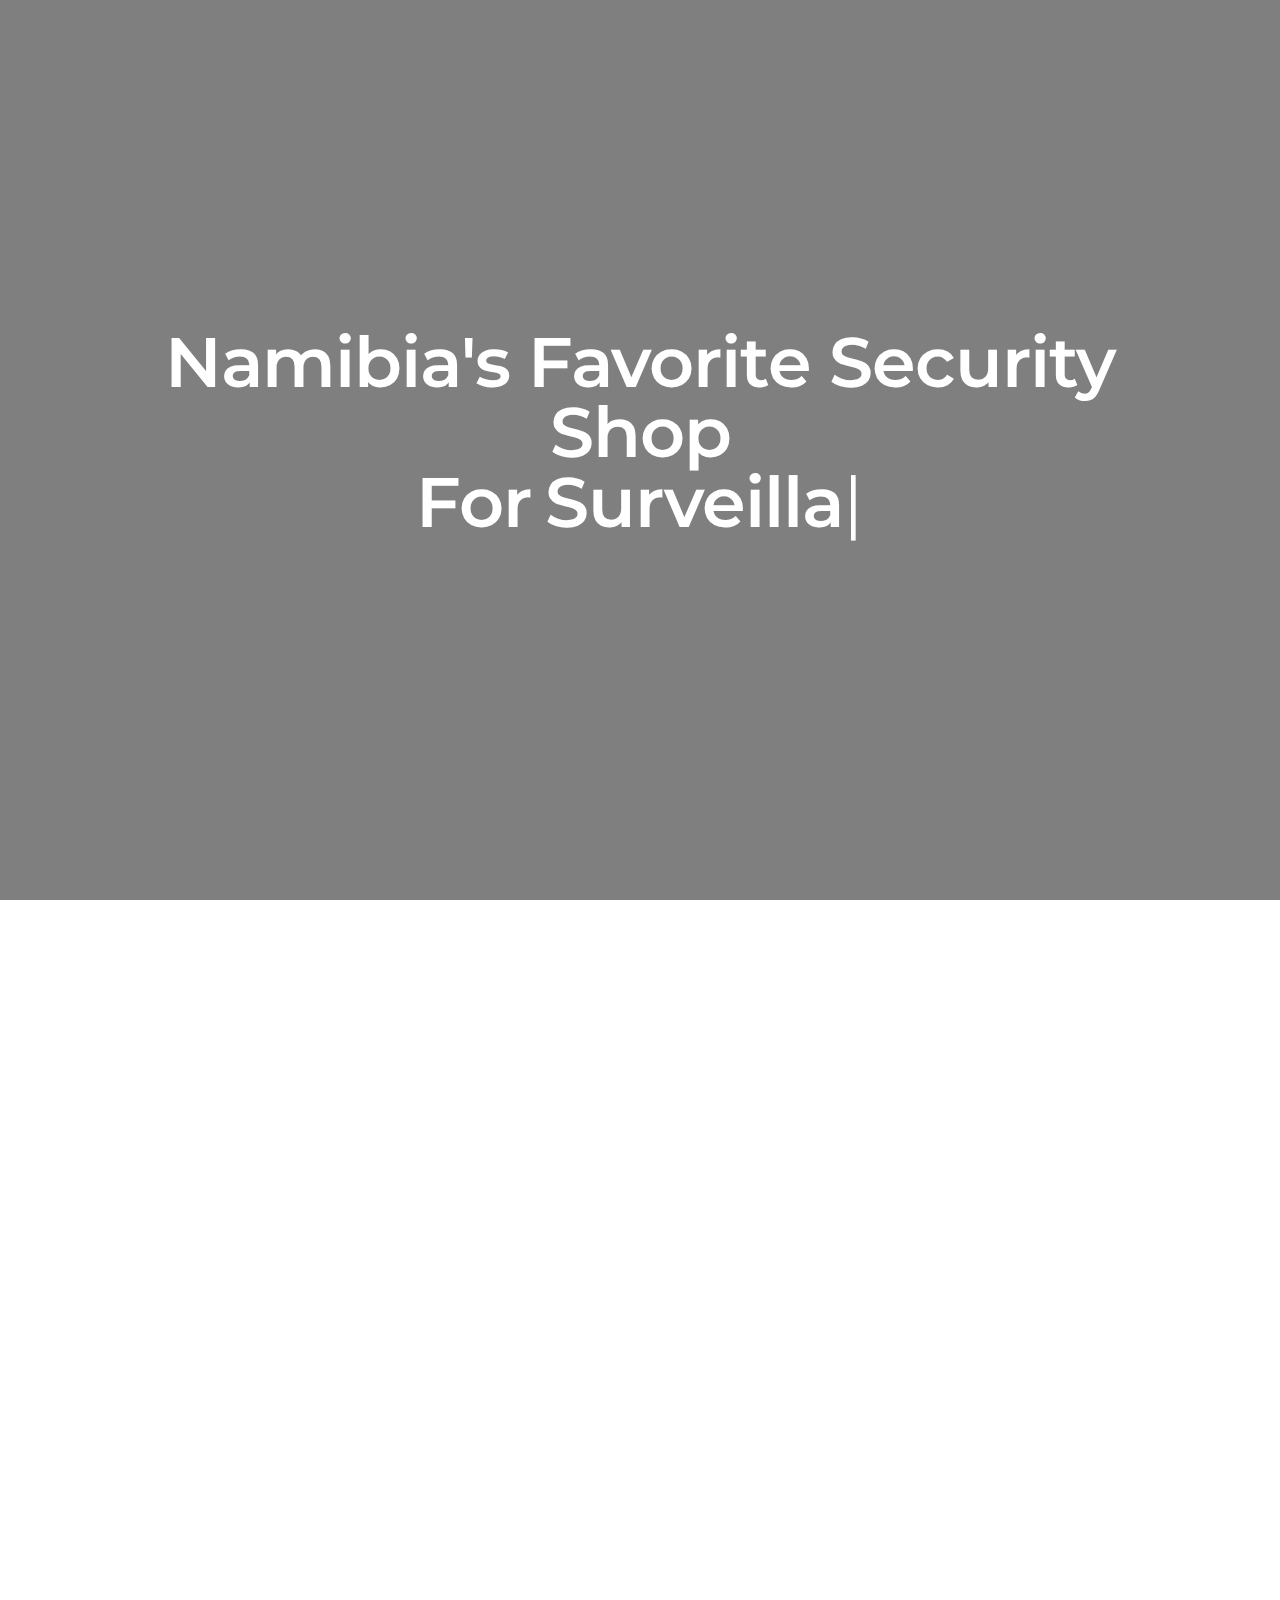
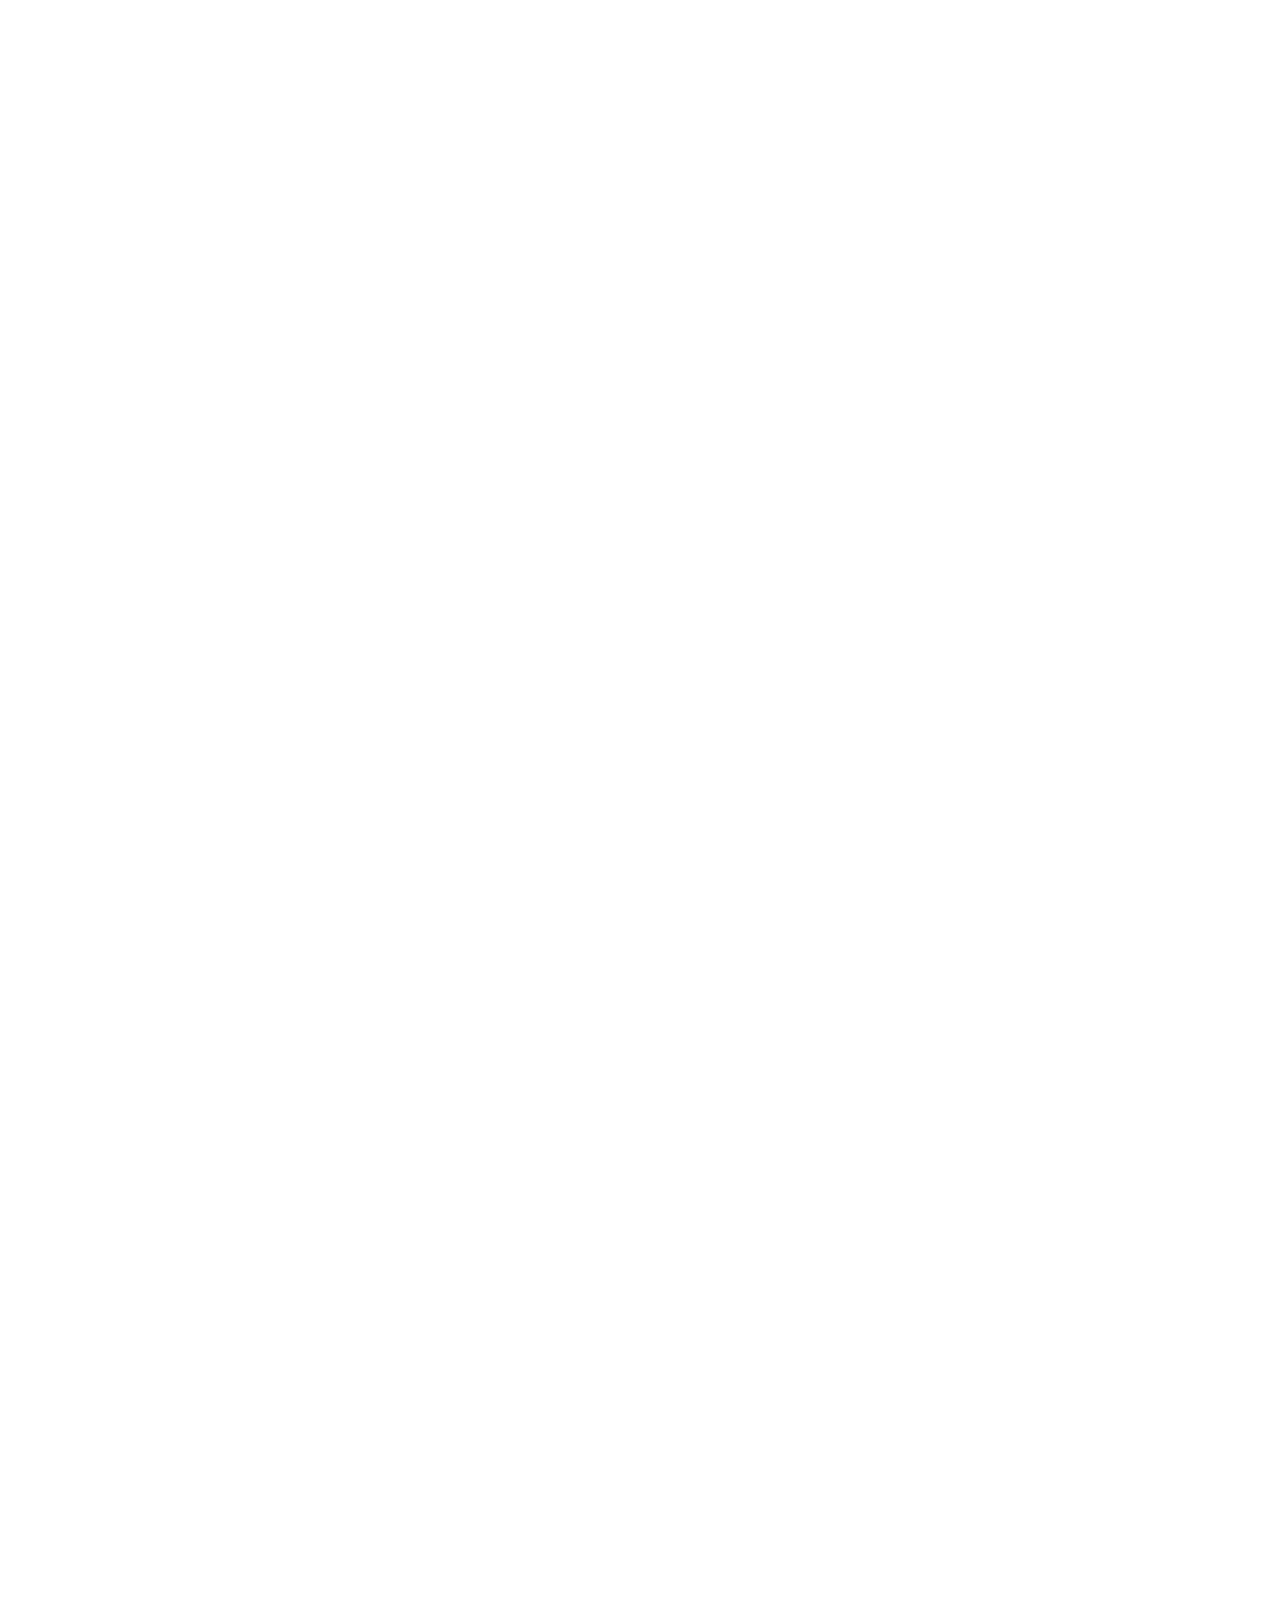
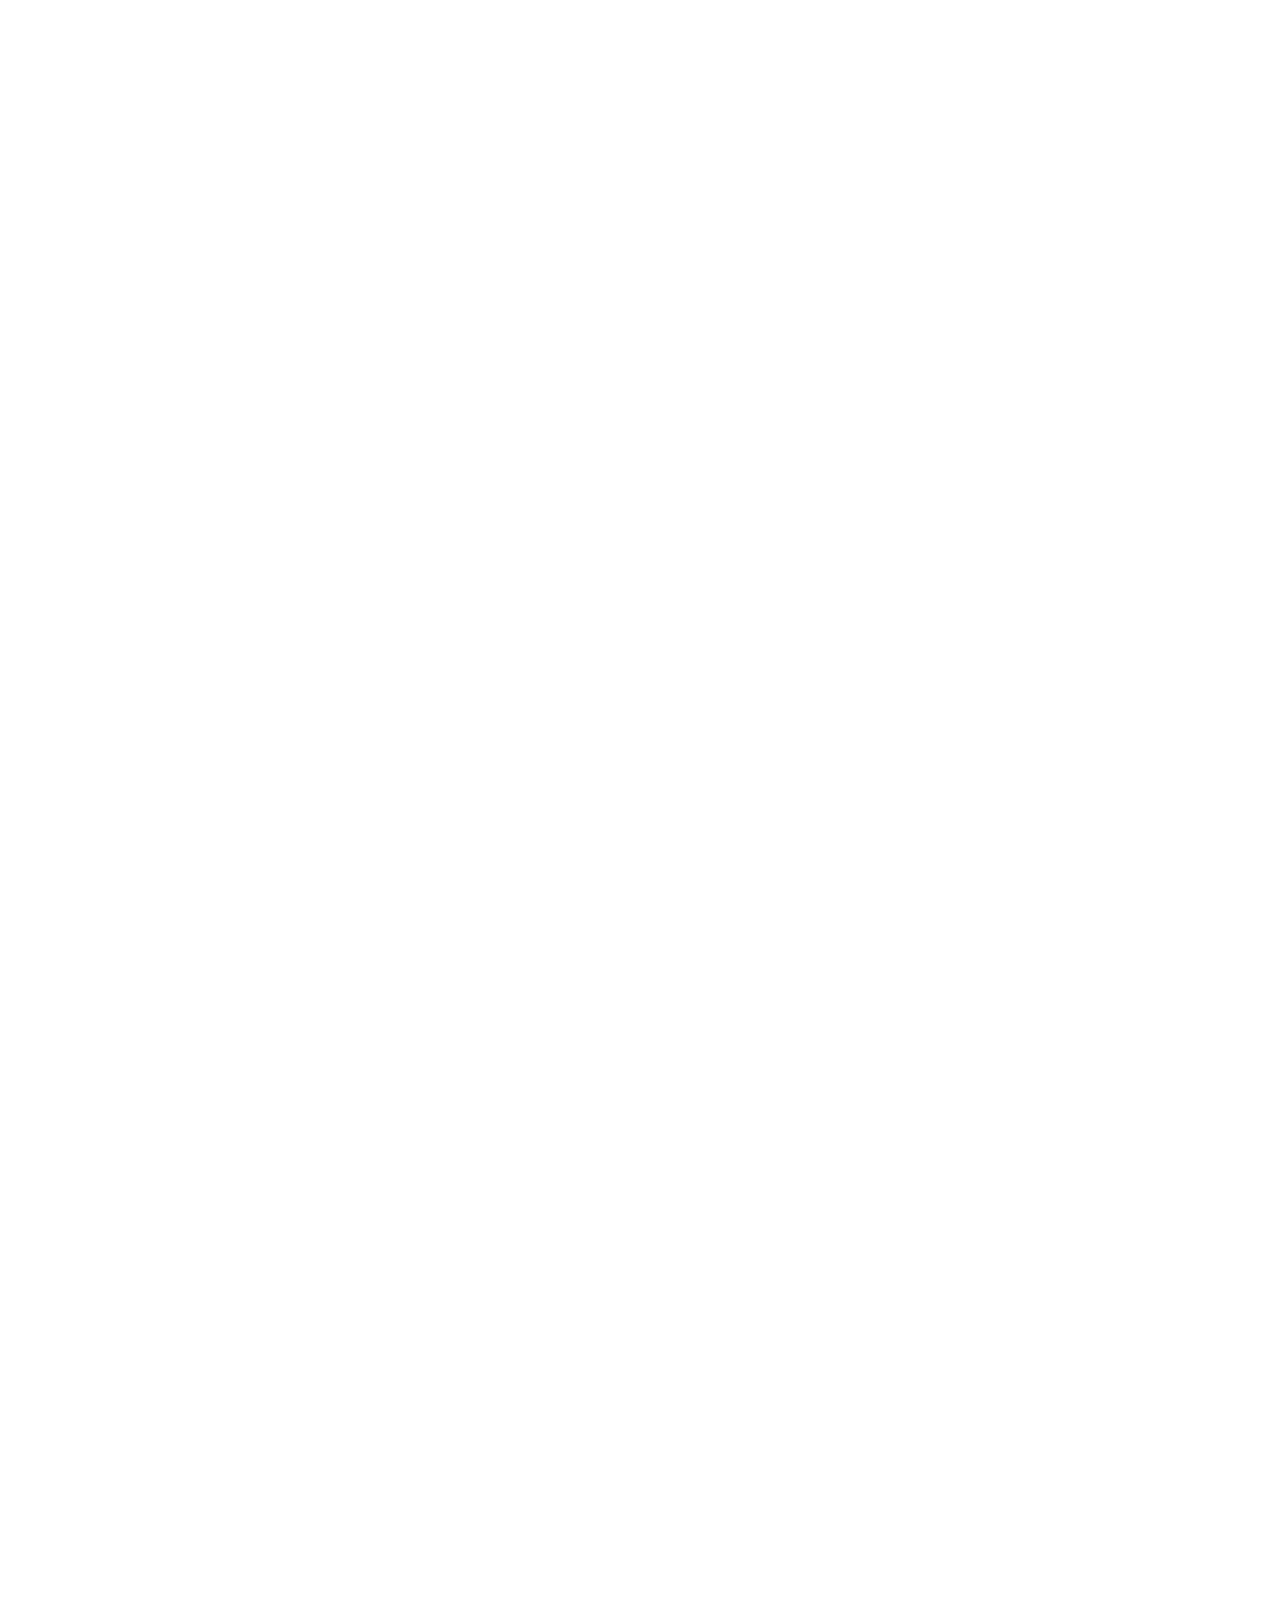
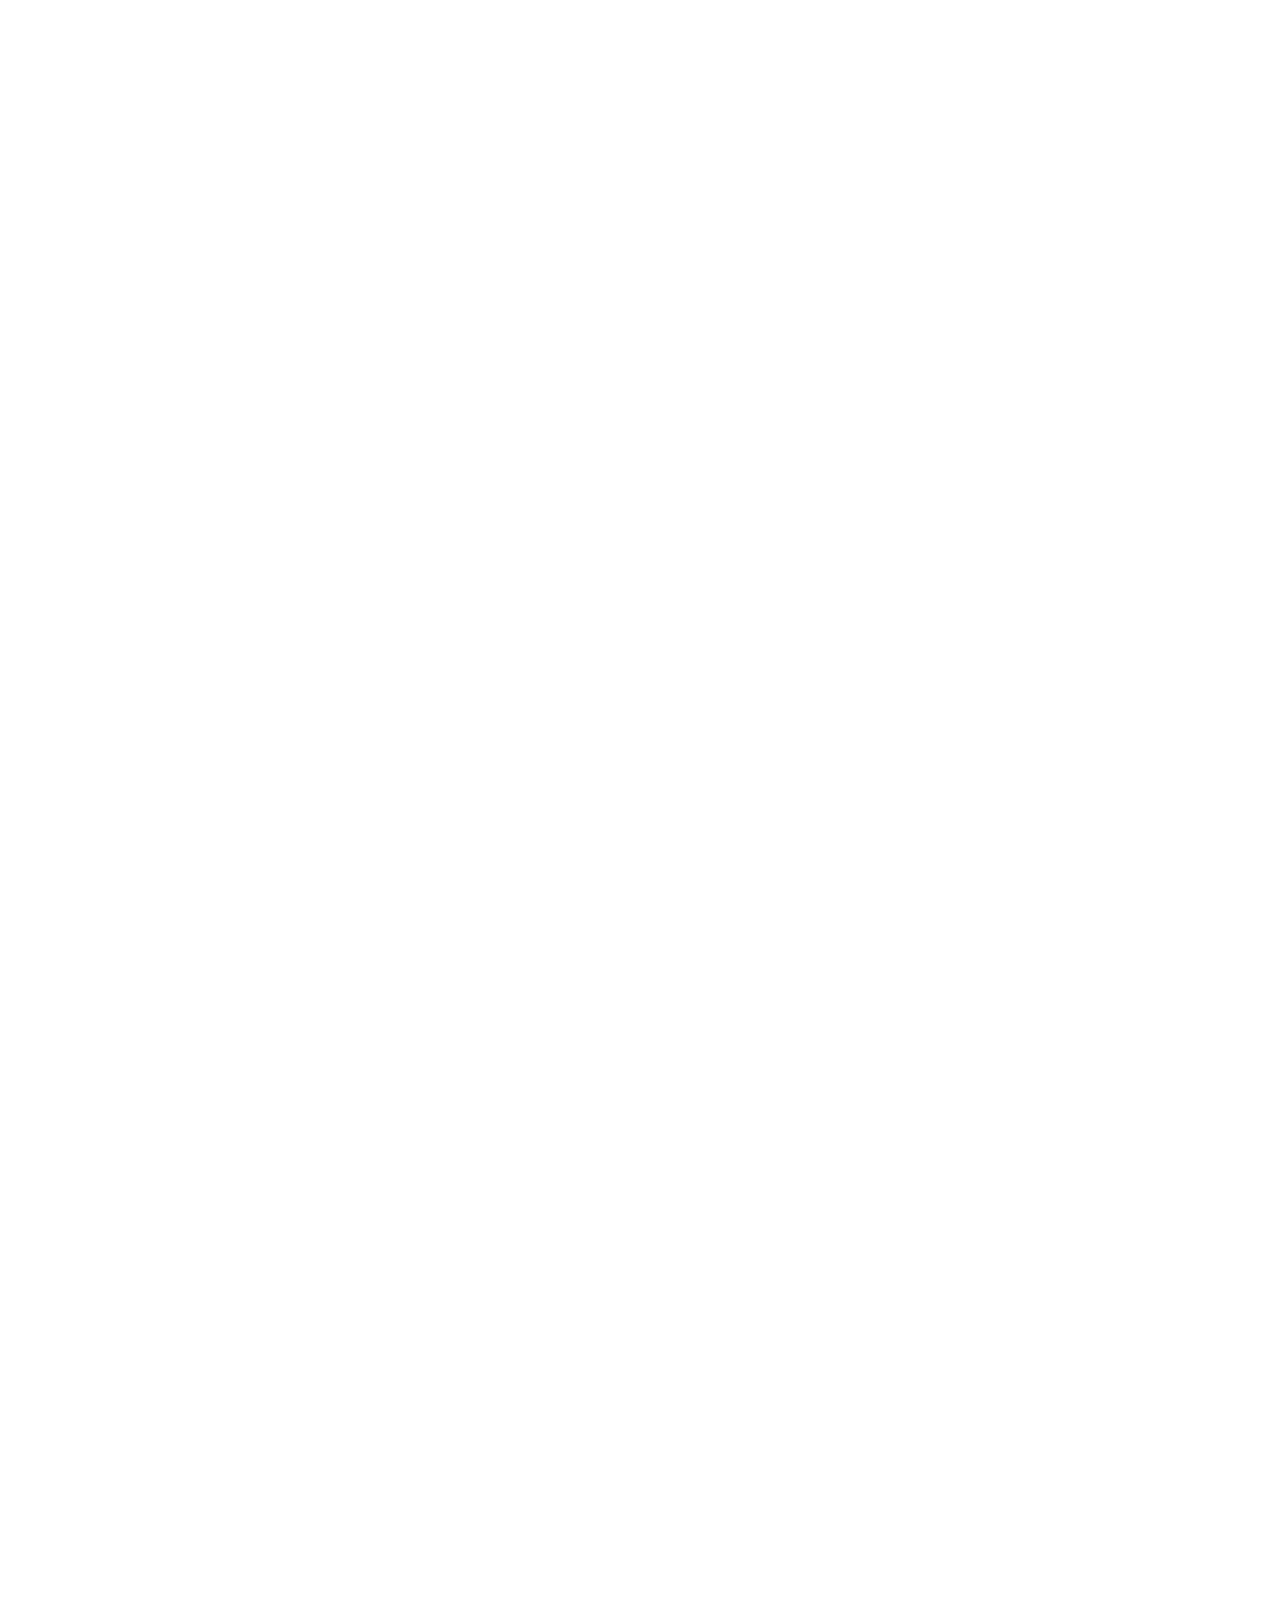
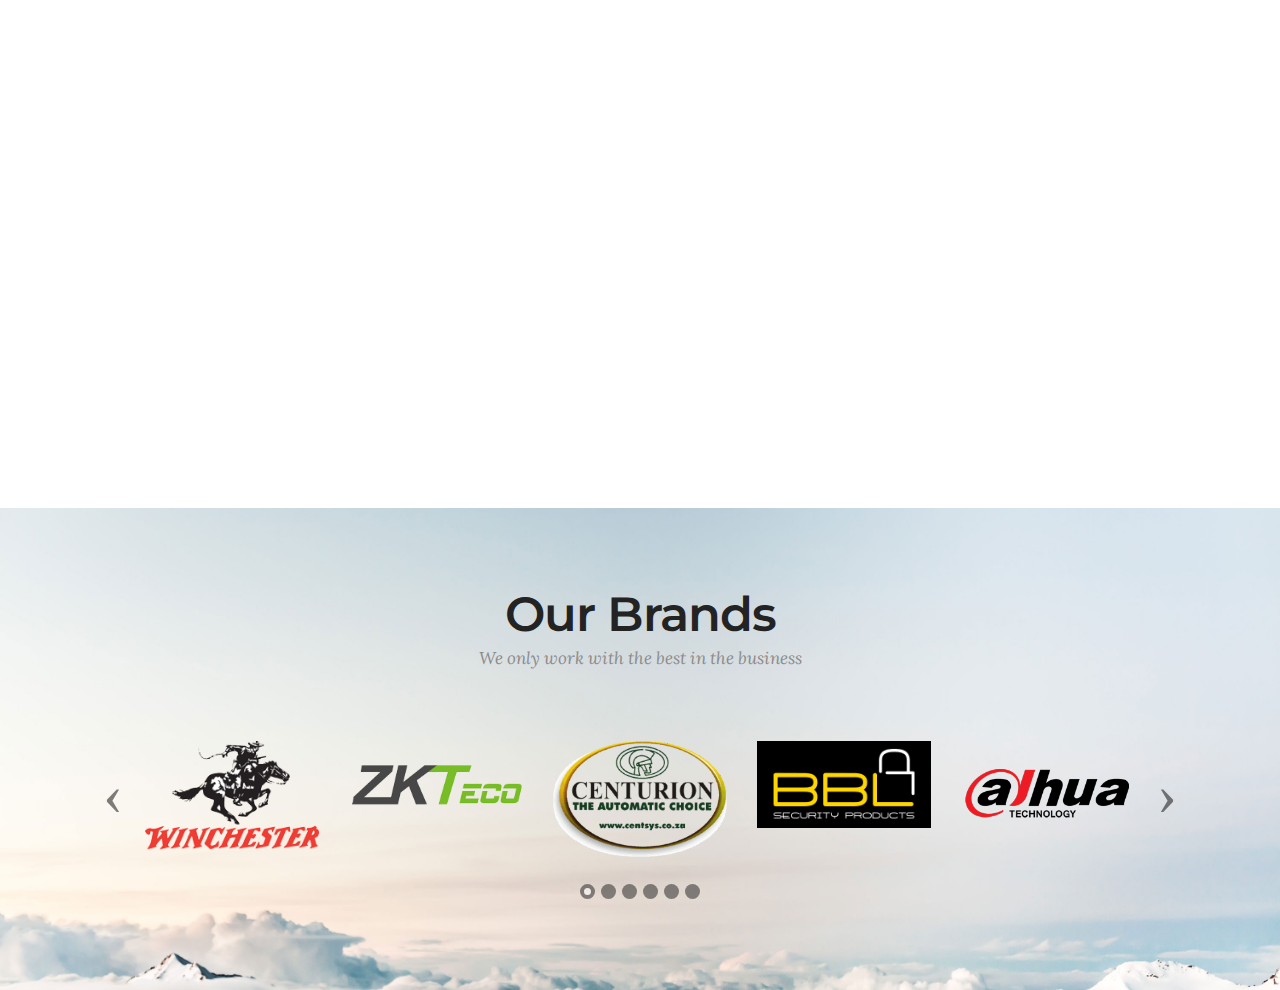
<file: index.html>
<!DOCTYPE html>
<html >
<head>
  <!-- Site made with Mobirise Website Builder v4.8.10, https://mobirise.com -->
  <meta charset="UTF-8">
  <meta http-equiv="X-UA-Compatible" content="IE=edge">
  <meta name="generator" content="Mobirise v4.8.10, mobirise.com">
  <meta name="viewport" content="width=device-width, initial-scale=1, minimum-scale=1">
  <link rel="shortcut icon" href="assets/images/logo.png" type="image/x-icon">
  <meta name="description" content="Namibia's 1 Stop Security Shop">
  <title>IOTech Surveillance</title>
  <link rel="stylesheet" href="https://fonts.googleapis.com/css?family=Montserrat:400,700">
  <link rel="stylesheet" href="https://fonts.googleapis.com/css?family=Raleway:100,100i,200,200i,300,300i,400,400i,500,500i,600,600i,700,700i,800,800i,900,900i">
  <link rel="stylesheet" href="https://fonts.googleapis.com/css?family=Lora:400,700,400italic,700italic&subset=latin">
  <link rel="stylesheet" href="assets/tether/tether.min.css">
  <link rel="stylesheet" href="assets/bootstrap/css/bootstrap.min.css">
  <link rel="stylesheet" href="assets/soundcloud-plugin/style.css">
  <link rel="stylesheet" href="assets/animate.css/animate.min.css">
  <link rel="stylesheet" href="assets/mobirise3-blocks-plugin/css/style.css">
  <link rel="stylesheet" href="assets/theme/css/style.css">
  <link rel="stylesheet" href="assets/mobirise/css/mbr-additional.css" type="text/css">
  
  
  
</head>
<body>
  <section class="mbr-section mbr-section-hero mbr-section-full extHeader11" id="extHeader11-1" data-bg-video="https://www.youtube.com/embed/TSc9RtnRp2w?rel=0&amp;amp;showinfo=0&amp;autoplay=0&amp;loop=0" data-rv-view="0">

    <div class="mbr-overlay" style="opacity: 0.5; background-color: rgb(0, 0, 0);">
    </div>
        <div class="mbr-table-cell">
            <div class="container">
                <div class="mbr-section row">
                    <div id="title">
                        <div class="span-title">
                            <span class="mbr-section-title display-2 text-center pad-r">Namibia's Favorite Security Shop<br> For</span>
                            <span class="mbr-section-title display-2 element typedextHeader11-1" adress="typedextHeader11-1" firstel="Surveillance" secondel="Security" thirdel="Self Defence" typespeed="60">
                            </span>
                        </div>
                        <div class="mbr-section-text lead text-center">
                            
                         </div>

                        

                    </div>
                </div> 
            </div> 
        </div> 
                     
</section>

<section class="engine"><a href="https://mobirise.info/q">responsive web templates</a></section><section class="mbr-section" id="msg-box5-6" data-rv-view="3" style="background-color: rgb(255, 255, 255); padding-top: 40px; padding-bottom: 40px;">

    
    <div class="container">
        <div class="row">
            <div class="mbr-table-md-up">

              

              <div class="mbr-table-cell col-md-5 text-xs-center text-md-right content-size">
                  <h3 class="mbr-section-title display-2">Automation</h3>
                  <div class="lead">

                    <p>Gate Motors, Garage Door Motors, Receivers &amp; Transmitters</p>

                  </div>

                  <div><a class="btn btn-danger" href="https://www.iotechnam.com/automationsurveillance" target="_blank">MORE</a></div>
              </div>


              


              <div class="mbr-table-cell mbr-left-padding-md-up mbr-valign-top col-md-7 image-size" style="width: 64%;">
                  <div class="mbr-figure"><img src="assets/images/automatic-gate-and-garage-door-openers-1095x735.png" alt="Automation" title="Automation"></div>
              </div>

            </div>
        </div>
    </div>

</section>

<section class="mbr-section" id="msg-box5-e" data-rv-view="6" style="background-color: rgb(255, 255, 255); padding-top: 40px; padding-bottom: 40px;">

    
    <div class="container">
        <div class="row">
            <div class="mbr-table-md-up">

              <div class="mbr-table-cell mbr-right-padding-md-up mbr-valign-top col-md-7 image-size" style="width: 62%;">
                  <div class="mbr-figure"><img src="assets/images/ip-surveillance-1057x454.jpg"></div>
              </div>

              


              <div class="mbr-table-cell col-md-5 text-xs-center text-md-left content-size">
                  <h3 class="mbr-section-title display-2">Surveillance</h3>
                  <div class="lead">

                    <p>Building facilities face similar challenges in fulfilling security, comfort, and management efficiency demands. </p>

                  </div>

                  <div><a class="btn btn-danger" href="https://www.iotechnam.com/surveillance-products-main" target="_blank">MORE</a></div>
              </div>


              

            </div>
        </div>
    </div>

</section>

<section class="mbr-section" id="msg-box5-f" data-rv-view="9" style="background-color: rgb(255, 255, 255); padding-top: 40px; padding-bottom: 40px;">

    
    <div class="container">
        <div class="row">
            <div class="mbr-table-md-up">

              

              <div class="mbr-table-cell col-md-5 text-xs-center text-md-right content-size">
                  <h3 class="mbr-section-title display-2">Safes &amp; Locks</h3>
                  <div class="lead">

                    <p>Safes, Pad Locks, Door Locks &amp; Electric Locks</p>

                  </div>

                  <div><a class="btn btn-danger" href="https://www.iotechnam.com/surveillance-safes-locks" target="_blank">MORE</a></div>
              </div>


              


              <div class="mbr-table-cell mbr-left-padding-md-up mbr-valign-top col-md-7 image-size" style="width: 61%;">
                  <div class="mbr-figure"><img src="assets/images/door-with-various-locks-ktsdesign-600x320.jpg"></div>
              </div>

            </div>
        </div>
    </div>

</section>

<section class="mbr-section" id="msg-box5-g" data-rv-view="12" style="background-color: rgb(255, 255, 255); padding-top: 40px; padding-bottom: 40px;">

    
    <div class="container">
        <div class="row">
            <div class="mbr-table-md-up">

              <div class="mbr-table-cell mbr-right-padding-md-up mbr-valign-top col-md-7 image-size" style="width: 61%;">
                  <div class="mbr-figure"><img src="assets/images/guns-661x496.jpg"></div>
              </div>

              


              <div class="mbr-table-cell col-md-5 text-xs-center text-md-left content-size">
                  <h3 class="mbr-section-title display-2">Air Rifles &amp; Guns</h3>
                  <div class="lead">

                    <p>Assorted Air Rifles &amp; Pistols with Accessories</p>

                  </div>

                  <div><a class="btn btn-danger" href="https://www.iotechnam.com/surveillance-products/air-rifles-guns" target="_blank">MORE</a></div>
              </div>


              

            </div>
        </div>
    </div>

</section>

<section class="mbr-section" id="msg-box5-h" data-rv-view="15" style="background-color: rgb(255, 255, 255); padding-top: 40px; padding-bottom: 40px;">

    
    <div class="container">
        <div class="row">
            <div class="mbr-table-md-up">

              

              <div class="mbr-table-cell col-md-5 text-xs-center text-md-right content-size">
                  <h3 class="mbr-section-title display-2">Paintballing</h3>
                  <div class="lead">

                    <p>Paintball Markers, Kits, Goggles &amp; CO2 Canisters</p>

                  </div>

                  <div><a class="btn btn-danger" href="https://www.iotechnam.com/surveillance-products/paintballing" target="_blank">MORE</a></div>
              </div>


              


              <div class="mbr-table-cell mbr-left-padding-md-up mbr-valign-top col-md-7 image-size" style="width: 68%;">
                  <div class="mbr-figure"><img src="assets/images/outdoor-1-paintball-brno-1400x700.jpg"></div>
              </div>

            </div>
        </div>
    </div>

</section>

<section class="mbr-section" id="msg-box5-i" data-rv-view="18" style="background-color: rgb(255, 255, 255); padding-top: 40px; padding-bottom: 40px;">

    
    <div class="container">
        <div class="row">
            <div class="mbr-table-md-up">

              <div class="mbr-table-cell mbr-right-padding-md-up mbr-valign-top col-md-7 image-size" style="width: 64%;">
                  <div class="mbr-figure"><img src="assets/images/archery-hunting-bow-736x491.jpg"></div>
              </div>

              


              <div class="mbr-table-cell col-md-5 text-xs-center text-md-left content-size">
                  <h3 class="mbr-section-title display-2">Archery</h3>
                  <div class="lead">

                    <p>Bows, Arrows, Crossbow Bolts, Pistol Crossbows, Slingshots</p>

                  </div>

                  <div><a class="btn btn-danger" href="https://www.iotechnam.com/surveillance-products/archery" target="_blank">MORE</a></div>
              </div>


              

            </div>
        </div>
    </div>

</section>

<section class="mbr-section" id="msg-box5-l" data-rv-view="21" style="background-color: rgb(255, 255, 255); padding-top: 40px; padding-bottom: 40px;">

    
    <div class="container">
        <div class="row">
            <div class="mbr-table-md-up">

              

              <div class="mbr-table-cell col-md-5 text-xs-center text-md-right content-size">
                  <h3 class="mbr-section-title display-2">Fire Fighting</h3>
                  <div class="lead">

                    <p>Assorted Fire Extinguishers &amp; Fireballs</p>

                  </div>

                  <div><a class="btn btn-danger" href="https://www.iotechnam.com/surveillance-products/fire-fighting" target="_blank">MORE</a></div>
              </div>


              


              <div class="mbr-table-cell mbr-left-padding-md-up mbr-valign-top col-md-7 image-size" style="width: 64%;">
                  <div class="mbr-figure"><img src="assets/images/fireext2-1228x869.png"></div>
              </div>

            </div>
        </div>
    </div>

</section>

<section class="mbr-section" id="msg-box5-k" data-rv-view="24" style="background-color: rgb(255, 255, 255); padding-top: 40px; padding-bottom: 40px;">

    
    <div class="container">
        <div class="row">
            <div class="mbr-table-md-up">

              <div class="mbr-table-cell mbr-right-padding-md-up mbr-valign-top col-md-7 image-size" style="width: 54%;">
                  <div class="mbr-figure"><a href="index.html"><img src="assets/images/beware-the-electric-fence-you-install-600x450.jpg"></a></div>
              </div>

              


              <div class="mbr-table-cell col-md-5 text-xs-center text-md-left content-size">
                  <h3 class="mbr-section-title display-2">Electric Fencing</h3>
                  <div class="lead">

                    <p>Foot Pigtails, Poliwire, Energizers &amp; much more</p>

                  </div>

                  <div><a class="btn btn-danger" href="https://www.iotechnam.com/surveillance-products/electric-fencing" target="_blank">MORE</a></div>
              </div>


              

            </div>
        </div>
    </div>

</section>

<section class="mbr-section" id="msg-box5-n" data-rv-view="27" style="background-color: rgb(255, 255, 255); padding-top: 40px; padding-bottom: 40px;">

    
    <div class="container">
        <div class="row">
            <div class="mbr-table-md-up">

              

              <div class="mbr-table-cell col-md-5 text-xs-center text-md-right content-size">
                  <h3 class="mbr-section-title display-2">Self Defence</h3>
                  <div class="lead">

                    <p>Pepper Sprays, Pepper Gel, Taizers &amp; much more</p>

                  </div>

                  <div><a class="btn btn-danger" href="https://www.iotechnam.com/surveillance-products/self-defence" target="_blank">MORE</a></div>
              </div>


              


              <div class="mbr-table-cell mbr-left-padding-md-up mbr-valign-top col-md-7 image-size" style="width: 62%;">
                  <div class="mbr-figure"><a href="https://www.iotechnam.com/surveillance-products/self-defence" target="_blank"><img src="assets/images/self-defense-weapons-864x648.jpg"></a></div>
              </div>

            </div>
        </div>
    </div>

</section>

<section class="mbr-section" id="msg-box5-p" data-rv-view="30" style="background-color: rgb(255, 255, 255); padding-top: 40px; padding-bottom: 40px;">

    
    <div class="container">
        <div class="row">
            <div class="mbr-table-md-up">

              <div class="mbr-table-cell mbr-right-padding-md-up mbr-valign-top col-md-7 image-size" style="width: 46%;">
                  <div class="mbr-figure"><a href="https://www.iotechnam.com/surveillance-products/security-supplies" target="_blank"><img src="assets/images/security-supplies-1400x1886.jpg"></a></div>
              </div>

              


              <div class="mbr-table-cell col-md-5 text-xs-center text-md-left content-size">
                  <h3 class="mbr-section-title display-2">Security Accessories&nbsp;</h3>
                  <div class="lead">

                    <p>Tactical Gear, RIOT Suits, Security &amp; Law Enforcement Equipment &amp; much more</p>

                  </div>

                  <div><a class="btn btn-danger" href="https://www.iotechnam.com/surveillance-products/security-supplies" target="_blank">MORE</a></div>
              </div>


              

            </div>
        </div>
    </div>

</section>

<section class="mbr-section" id="msg-box5-q" data-rv-view="33" style="background-color: rgb(255, 255, 255); padding-top: 40px; padding-bottom: 40px;">

    
    <div class="container">
        <div class="row">
            <div class="mbr-table-md-up">

              

              <div class="mbr-table-cell col-md-5 text-xs-center text-md-right content-size">
                  <h3 class="mbr-section-title display-2">Smart Tech</h3>
                  <div class="lead">

                    <p>Smart Devices for every application</p>

                  </div>

                  <div><a class="btn btn-danger" href="https://www.iotechnam.com/gadgets" target="_blank">MORE</a></div>
              </div>


              


              <div class="mbr-table-cell mbr-left-padding-md-up mbr-valign-top col-md-7 image-size" style="width: 41%;">
                  <div class="mbr-figure"><a href="https://www.iotechnam.com/gadgets" target="_blank"><img src="assets/images/gadgets-800x800.jpg"></a></div>
              </div>

            </div>
        </div>
    </div>

</section>

<section class="mbr-section" id="msg-box5-x" data-rv-view="36" style="background-color: rgb(255, 255, 255); padding-top: 40px; padding-bottom: 40px;">

    
    <div class="container">
        <div class="row">
            <div class="mbr-table-md-up">

              <div class="mbr-table-cell mbr-right-padding-md-up mbr-valign-top col-md-7 image-size" style="width: 61%;">
                  <div class="mbr-figure"><img src="assets/images/accesscontrol-1140x694.jpg"></div>
              </div>

              


              <div class="mbr-table-cell col-md-5 text-xs-center text-md-left content-size">
                  <h3 class="mbr-section-title display-2">Access Control</h3>
                  <div class="lead">

                    <p>Access Control, Metal Detectors, X-Ray Machines</p>

                  </div>

                  <div><a class="btn btn-danger" href="https://www.iotechnam.com/surveillance-products/access-control" target="_blank">MORE</a></div>
              </div>


              

            </div>
        </div>
    </div>

</section>

<section class="mbr-slider mbr-section mbr-section-nopadding carousel slide extTestimonials1 extTestimonials3 extTestimonials5" data-ride="carousel" data-keyboard="false" data-wrap="true" data-interval="5000" data-pause="false" id="extTestimonials5-2" data-rv-view="39" style="background-image: url(assets/images/flight-mountains-sky-flying.jpg); padding-top: 80px; padding-bottom: 40px;">

    

    <div class="mbr-section__container mbr-section__container--middle">
        <div class="container">
            <div class="row">
                <div class="col-xs-12 text-xs-center">
                    <h3 class="mbr-section-title display-2">Our Brands</h3>
                    <small class="mbr-section-subtitle">We only work with the best in the business</small>
                </div>
            </div>
        </div>
    </div>

    <div class="container boxed-slider">
        <div>
            <ol class="carousel-indicators">
                <li data-app-prevent-settings="" data-target="#extTestimonials5-2" data-slide-to="0" class="active">
                </li><li data-app-prevent-settings="" data-target="#extTestimonials5-2" data-slide-to="1">
                </li><li data-app-prevent-settings="" data-target="#extTestimonials5-2" data-slide-to="2">
                </li><li data-app-prevent-settings="" data-target="#extTestimonials5-2" data-slide-to="3">
                </li><li data-app-prevent-settings="" data-target="#extTestimonials5-2" class="" data-slide-to="4">
                </li><li data-app-prevent-settings="" data-target="#extTestimonials5-2" data-slide-to="5">
                </li>
            </ol>
            <div class="carousel-inner" role="listbox" data-visible="5">
                <div class="carousel-item active">
                    <div class="row">
                        <div class="col-md-12">
                            <div class="wrap-img"><a href="index.html"><img src="assets/images/winchesterlogo1-204x128.png"></a></div>
                        </div>
                    </div>
                </div><div class="carousel-item">
                    <div class="row">
                        <div class="col-md-12">
                            <div class="wrap-img"><a href="index.html"><img src="assets/images/zklogo-236x118.png"></a></div>
                        </div>
                    </div>
                </div><div class="carousel-item">
                    <div class="row">
                        <div class="col-md-12">
                            <div class="wrap-img"><a href="index.html"><img src="assets/images/centurionlogo-258x173.png"></a></div>
                        </div>
                    </div>
                </div><div class="carousel-item">
                    <div class="row">
                        <div class="col-md-12">
                            <div class="wrap-img"><a href="index.html"><img src="assets/images/bbllogo-200x100.png"></a></div>
                        </div>
                    </div>
                </div><div class="carousel-item">
                    <div class="row">
                        <div class="col-md-12">
                            <div class="wrap-img"><a href="index.html"><img src="assets/images/dahualogo-283x170.png"></a></div>
                        </div>
                    </div>
                </div><div class="carousel-item">
                    <div class="row">
                        <div class="col-md-12">
                            <div class="wrap-img"><a href="index.html"><img src="assets/images/fireballsalogo-256x144.png"></a></div>
                        </div>
                    </div>
                </div>
            </div>

            <a data-app-prevent-settings="" class="left carousel-control" role="button" data-slide="prev" href="#extTestimonials5-2">
                <span class="icon-prev" aria-hidden="true"></span>
                <span class="sr-only">Previous</span>
            </a>
            <a data-app-prevent-settings="" class="right carousel-control" role="button" data-slide="next" href="#extTestimonials5-2">
                <span class="icon-next" aria-hidden="true"></span>
                <span class="sr-only">Next</span>
            </a>
        </div>
    </div>

</section>


  <script src="assets/web/assets/jquery/jquery.min.js"></script>
  <script src="assets/tether/tether.min.js"></script>
  <script src="assets/bootstrap/js/bootstrap.min.js"></script>
  <script src="assets/bootstrap-carousel-swipe/bootstrap-carousel-swipe.js"></script>
  <script src="assets/viewport-checker/jquery.viewportchecker.js"></script>
  <script src="assets/typed/typed.min.js"></script>
  <script src="assets/jquery-mb-ytplayer/jquery.mb.ytplayer.min.js"></script>
  <script src="assets/smooth-scroll/smooth-scroll.js"></script>
  <script src="assets/mobirise3-blocks-plugin/js/script.js"></script>
  <script src="assets/theme/js/script.js"></script>
  
  
  <input name="animation" type="hidden">
  </body>
</html>
</file>
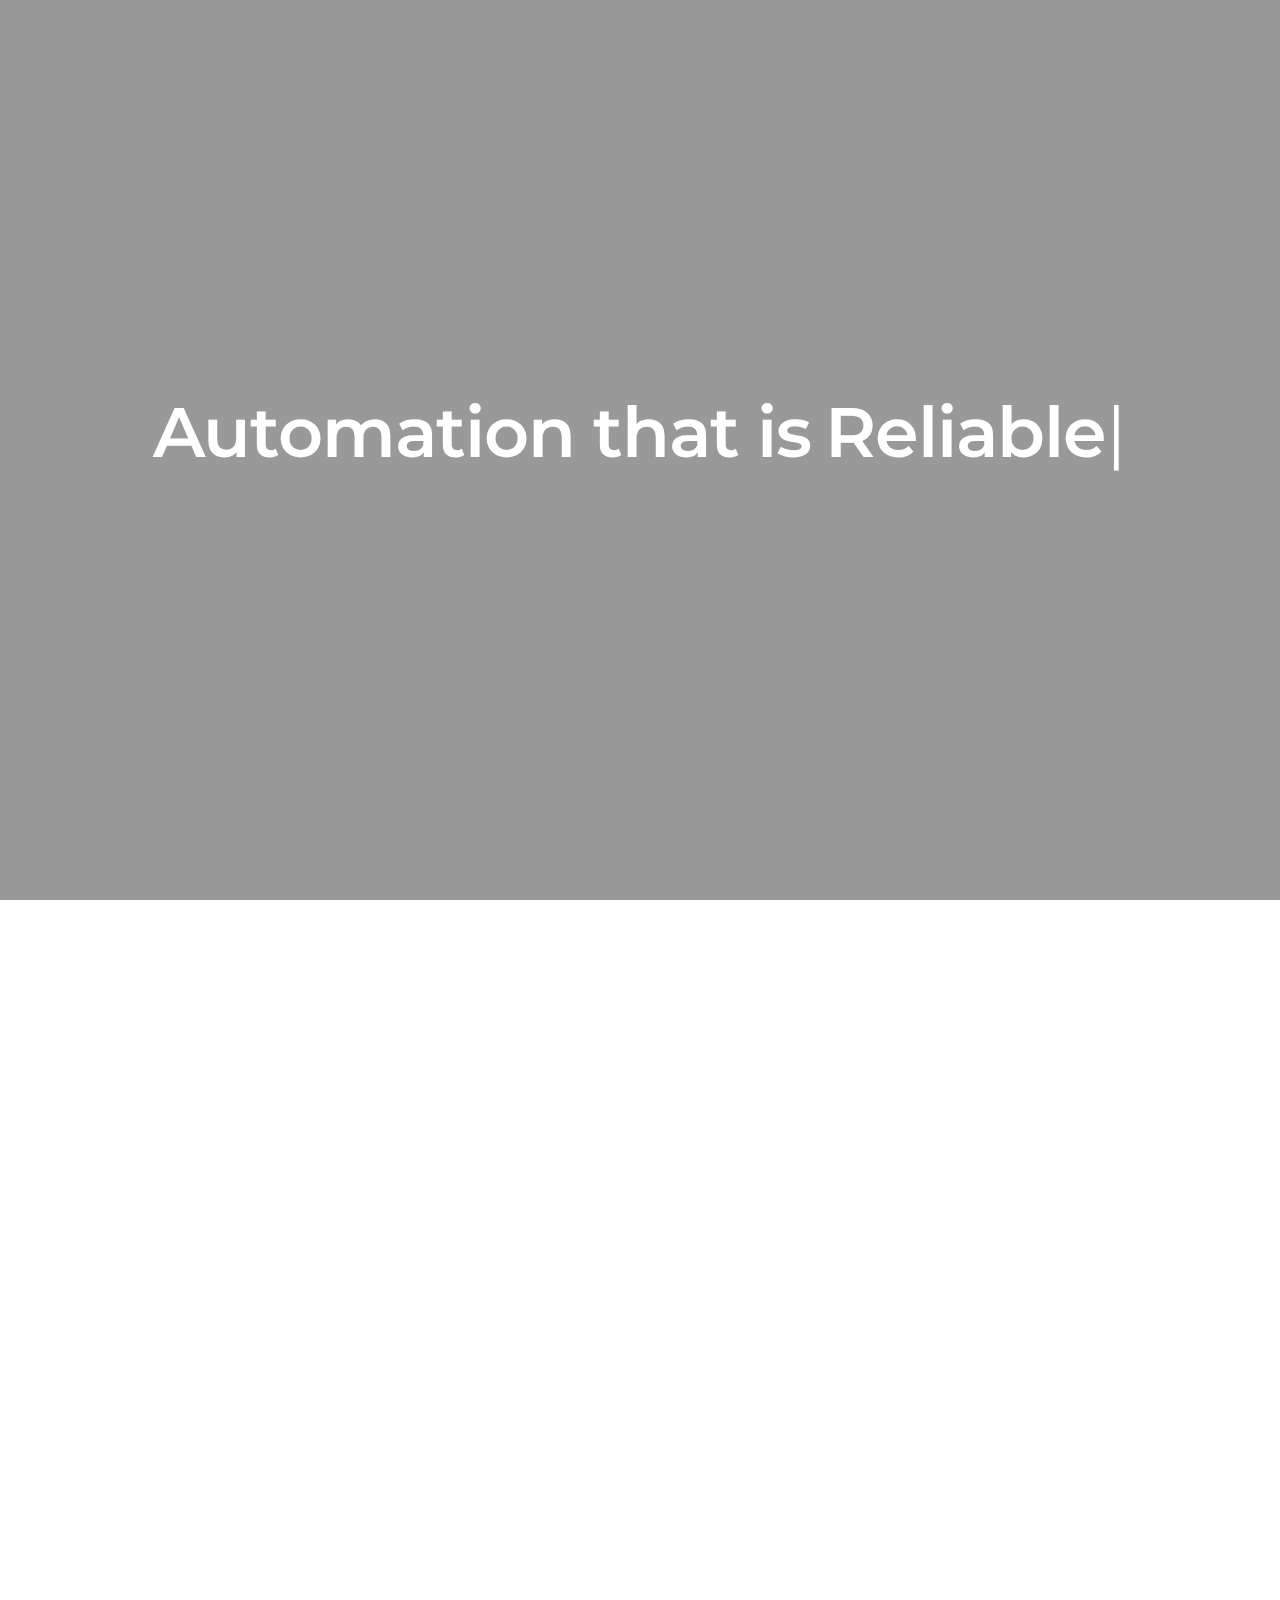
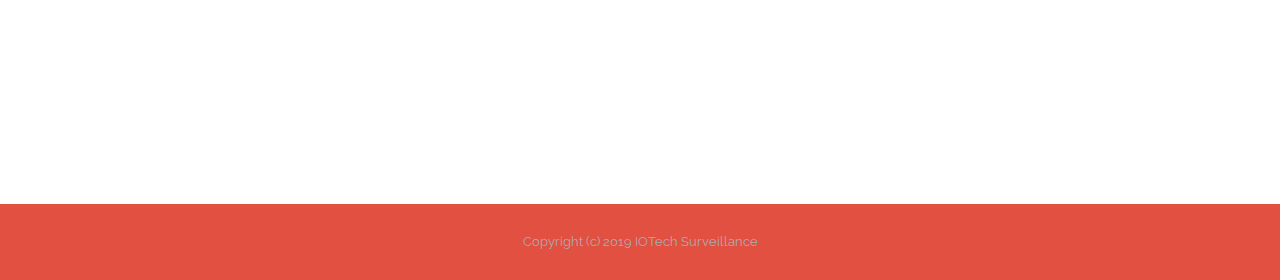
<file: Automation.html>
<!DOCTYPE html>
<html >
<head>
  <!-- Site made with Mobirise Website Builder v4.8.10, https://mobirise.com -->
  <meta charset="UTF-8">
  <meta http-equiv="X-UA-Compatible" content="IE=edge">
  <meta name="generator" content="Mobirise v4.8.10, mobirise.com">
  <meta name="viewport" content="width=device-width, initial-scale=1, minimum-scale=1">
  <link rel="shortcut icon" href="assets/images/logo.png" type="image/x-icon">
  <meta name="description" content="IOTech Surveillance - Automation Products">
  <title>Automation</title>
  <link rel="stylesheet" href="https://fonts.googleapis.com/css?family=Montserrat:400,700">
  <link rel="stylesheet" href="https://fonts.googleapis.com/css?family=Raleway:100,100i,200,200i,300,300i,400,400i,500,500i,600,600i,700,700i,800,800i,900,900i">
  <link rel="stylesheet" href="https://fonts.googleapis.com/css?family=Lora:400,700,400italic,700italic&subset=latin">
  <link rel="stylesheet" href="assets/tether/tether.min.css">
  <link rel="stylesheet" href="assets/soundcloud-plugin/style.css">
  <link rel="stylesheet" href="assets/bootstrap/css/bootstrap.min.css">
  <link rel="stylesheet" href="assets/animate.css/animate.min.css">
  <link rel="stylesheet" href="assets/socicon/css/styles.css">
  <link rel="stylesheet" href="assets/theme/css/style.css">
  <link rel="stylesheet" href="assets/mobirise3-blocks-plugin/css/style.css">
  <link rel="stylesheet" href="assets/mobirise/css/mbr-additional.css" type="text/css">
  
  
  
</head>
<body>
  <section class="mbr-section mbr-section-hero mbr-section-full extHeader11" id="extHeader11-12" data-bg-video="https://www.youtube.com/embed/ddOT31Dhefo?rel=0&amp;amp;showinfo=0&amp;autoplay=0&amp;loop=0" data-rv-view="61">

    <div class="mbr-overlay" style="opacity: 0.4; background-color: rgb(0, 0, 0);">
    </div>
        <div class="mbr-table-cell">
            <div class="container">
                <div class="mbr-section row">
                    <div id="title">
                        <div class="span-title">
                            <span class="mbr-section-title display-2 text-center pad-r">Automation that is</span>
                            <span class="mbr-section-title display-2 element typedextHeader11-12" adress="typedextHeader11-12" firstel="Reliable" secondel="Secure" thirdel="Efficient" typespeed="60">
                            </span>
                        </div>
                        <div class="mbr-section-text lead text-center">
                            
                         </div>

                        

                    </div>
                </div> 
            </div> 
        </div> 
                     
</section>

<section class="engine"><a href="https://mobirise.info/x">free css templates</a></section><section class="mbr-cards mbr-section mbr-section-nopadding" id="features3-z" data-rv-view="64" style="background-color: rgb(255, 255, 255);">

    

    <div class="mbr-cards-row row">
        <div class="mbr-cards-col col-xs-12 col-lg-2" style="padding-top: 80px; padding-bottom: 80px;">
            <div class="container">
              <div class="card cart-block">
                  <div class="card-img"><img src="assets/images/sliding-gate-500x500.png" class="card-img-top" alt="Sliding Gates" title="Sliding Gates"></div>
                  <div class="card-block">
                    <h4 class="card-title">Sliding Gates</h4>
                    <h5 class="card-subtitle"></h5>
                    <p class="card-text"></p>
                    <div class="card-btn"><a href="https://www.iotechnam.com/surveillance-products/automation/sliding-gates" class="btn btn-danger" target="_blank">MORE</a></div>
                    </div>
                </div>
            </div>
        </div>
        <div class="mbr-cards-col col-xs-12 col-lg-2" style="padding-top: 80px; padding-bottom: 80px;">
            <div class="container">
                <div class="card cart-block">
                    <div class="card-img"><img src="assets/images/swing-gate-motors-500x500.png" class="card-img-top" alt="Swing Gate Motors"></div>
                    <div class="card-block">
                        <h4 class="card-title">Swing Gate Motors</h4>
                        <h5 class="card-subtitle"></h5>
                        <p class="card-text"></p>
                        <div class="card-btn"><a href="https://www.iotechnam.com/surveillance-products/automation/swing-gate-motors" class="btn btn-danger" target="_blank">MORE</a></div>
                    </div>
                </div>
            </div>
        </div>
        <div class="mbr-cards-col col-xs-12 col-lg-2" style="padding-top: 80px; padding-bottom: 80px;">
            <div class="container">
                <div class="card cart-block">
                    <div class="card-img"><img src="assets/images/traffic-barriers-accessories-500x500.png" class="card-img-top" alt="Traffic Barrier"></div>
                    <div class="card-block">
                        <h4 class="card-title">Traffic Barriers &amp; Accessories</h4>
                        <h5 class="card-subtitle"></h5>
                        <p class="card-text"></p>
                        <div class="card-btn"><a href="https://www.iotechnam.com/surveillance-products/automation/traffic-barriers-accessories" class="btn btn-danger" target="_blank">MORE</a></div>
                    </div>
                </div>
            </div>
        </div>
        <div class="mbr-cards-col col-xs-12 col-lg-2" style="padding-top: 80px; padding-bottom: 80px;">
            <div class="container">
                <div class="card cart-block">
                    <div class="card-img"><img src="assets/images/garage-door-motors-500x500.png" class="card-img-top" alt="Garage Door Motors"></div>
                    <div class="card-block">
                        <h4 class="card-title">Garage Door Motors</h4>
                        <h5 class="card-subtitle"></h5>
                        <p class="card-text"></p>
                        <div class="card-btn"><a href="https://www.iotechnam.com/surveillance-products/automation/garage-motors" class="btn btn-danger" target="_blank">MORE</a></div>
                    </div>
                </div>
            </div>
        </div>
        <div class="mbr-cards-col col-xs-12 col-lg-2" style="padding-top: 80px; padding-bottom: 80px;">
            <div class="container">
                <div class="card cart-block">
                    <div class="card-img"><img src="assets/images/industrial-roller-shutter-500x500.png" class="card-img-top" alt="Industrial Roller"></div>
                    <div class="card-block">
                        <h4 class="card-title">Industrial Roller Shutter</h4>
                        <h5 class="card-subtitle"></h5>
                        <p class="card-text"></p>
                        <div class="card-btn"><a href="https://mobirise.com" class="btn btn-danger">MORE</a></div>
                    </div>
                </div>
            </div>
        </div>
        
    </div>
</section>

<div id="social-buttons1-11" custom-code="true" data-rv-view="67"><section class="mbr-section mbr-section-md-padding" data-rv-view="213" style="background-color: rgb(255, 255, 255); padding-top: 90px; padding-bottom: 120px;">
    
    <div class="container">
        <div class="row">
            <div class="col-md-8 col-md-offset-2 text-xs-center">
                <h3 class="mbr-section-title display-2 mbr-editable-content">SHARE THIS PAGE!</h3>
                <div>

                  <div class="mbr-social-likes" data-counters="false">
                    <span class="btn btn-social facebook" title="Share link on Facebook">
                        <i class="socicon socicon-facebook"></i>
                    </span>
                    <span class="btn btn-social twitter" title="Share link on Twitter">
                        <i class="socicon socicon-twitter"></i>
                    </span>
                    <span class="btn btn-social plusone" title="Share link on Google+">
                        <i class="socicon socicon-googleplus"></i>
                    </span>
                    
                    
                  </div>

                </div>
            </div>
        </div>
    </div>
</section></div>

<footer class="mbr-small-footer mbr-section mbr-section-nopadding" id="footer1-13" data-rv-view="68" style="background-color: rgb(226, 80, 65); padding-top: 1.75rem; padding-bottom: 1.75rem;">
    
    <div class="container text-xs-center">
        <p>Copyright (c) 2019 IOTech Surveillance</p>
    </div>
</footer>


  <script src="assets/web/assets/jquery/jquery.min.js"></script>
  <script src="assets/tether/tether.min.js"></script>
  <script src="assets/bootstrap/js/bootstrap.min.js"></script>
  <script src="assets/smooth-scroll/smooth-scroll.js"></script>
  <script src="assets/typed/typed.min.js"></script>
  <script src="assets/jquery-mb-ytplayer/jquery.mb.ytplayer.min.js"></script>
  <script src="assets/viewport-checker/jquery.viewportchecker.js"></script>
  <script src="assets/social-likes/social-likes.js"></script>
  <script src="assets/theme/js/script.js"></script>
  <script src="assets/mobirise3-blocks-plugin/js/script.js"></script>
  
  
  <input name="animation" type="hidden">
  </body>
</html>
</file>
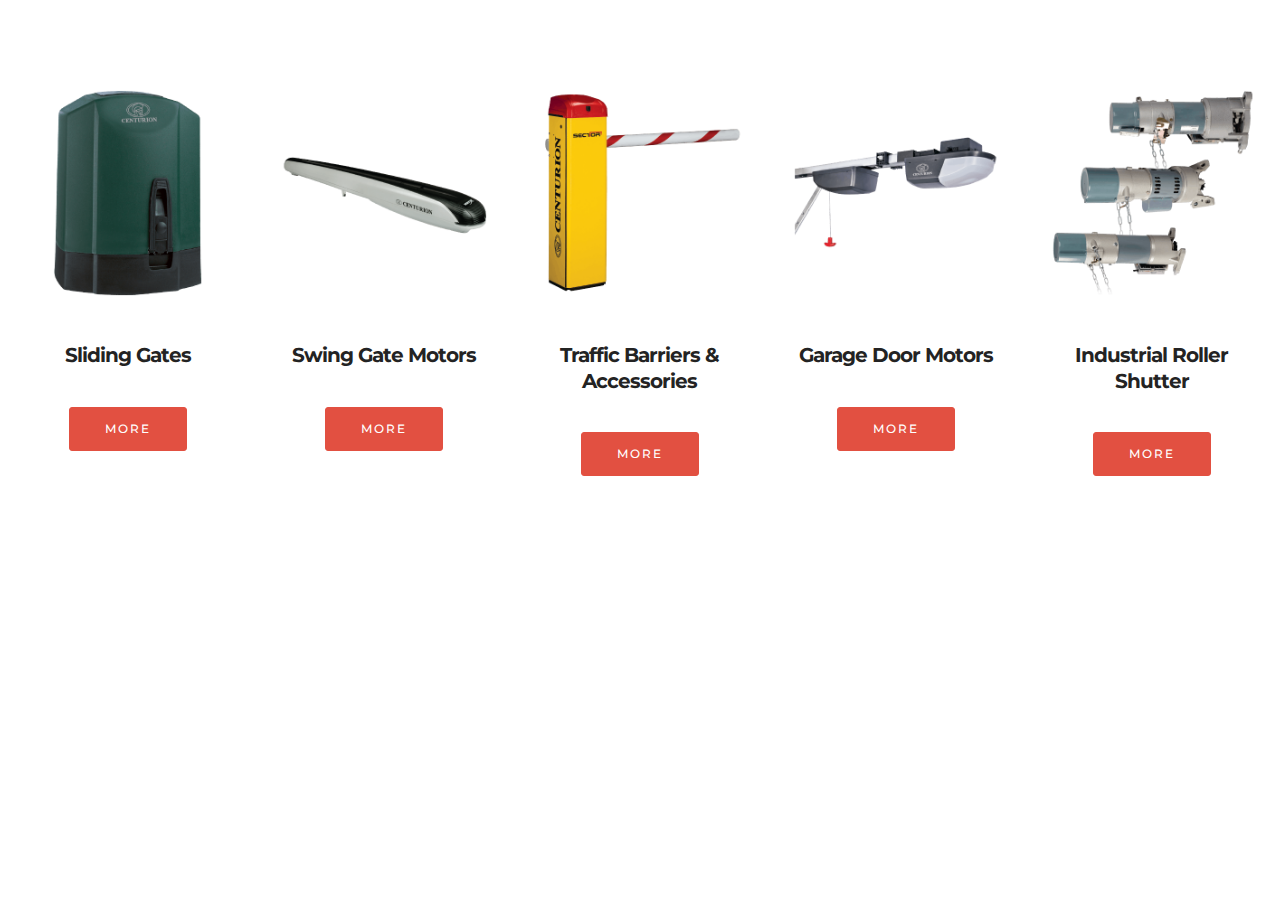
<file: page1.html>
<!DOCTYPE html>
<html >
<head>
  <!-- Site made with Mobirise Website Builder v4.8.10, https://mobirise.com -->
  <meta charset="UTF-8">
  <meta http-equiv="X-UA-Compatible" content="IE=edge">
  <meta name="generator" content="Mobirise v4.8.10, mobirise.com">
  <meta name="viewport" content="width=device-width, initial-scale=1, minimum-scale=1">
  <link rel="shortcut icon" href="assets/images/logo.png" type="image/x-icon">
  <meta name="description" content="Web Generator Description">
  <title>Automation</title>
  <link rel="stylesheet" href="https://fonts.googleapis.com/css?family=Montserrat:400,700">
  <link rel="stylesheet" href="https://fonts.googleapis.com/css?family=Raleway:100,100i,200,200i,300,300i,400,400i,500,500i,600,600i,700,700i,800,800i,900,900i">
  <link rel="stylesheet" href="https://fonts.googleapis.com/css?family=Lora:400,700,400italic,700italic&subset=latin">
  <link rel="stylesheet" href="assets/tether/tether.min.css">
  <link rel="stylesheet" href="assets/bootstrap/css/bootstrap.min.css">
  <link rel="stylesheet" href="assets/soundcloud-plugin/style.css">
  <link rel="stylesheet" href="assets/animate.css/animate.min.css">
  <link rel="stylesheet" href="assets/theme/css/style.css">
  <link rel="stylesheet" href="assets/mobirise/css/mbr-additional.css" type="text/css">
  
  
  
</head>
<body>
  <section class="mbr-cards mbr-section mbr-section-nopadding" id="features3-z" data-rv-view="64" style="background-color: rgb(255, 255, 255);">

    

    <div class="mbr-cards-row row">
        <div class="mbr-cards-col col-xs-12 col-lg-2" style="padding-top: 80px; padding-bottom: 80px;">
            <div class="container">
              <div class="card cart-block">
                  <div class="card-img"><img src="assets/images/sliding-gate-500x500.png" class="card-img-top" alt="Sliding Gates" title="Sliding Gates"></div>
                  <div class="card-block">
                    <h4 class="card-title">Sliding Gates</h4>
                    <h5 class="card-subtitle"></h5>
                    <p class="card-text"></p>
                    <div class="card-btn"><a href="https://www.iotechnam.com/surveillance-products/automation/sliding-gates" class="btn btn-danger" target="_blank">MORE</a></div>
                    </div>
                </div>
            </div>
        </div>
        <div class="mbr-cards-col col-xs-12 col-lg-2" style="padding-top: 80px; padding-bottom: 80px;">
            <div class="container">
                <div class="card cart-block">
                    <div class="card-img"><img src="assets/images/swing-gate-motors-500x500.png" class="card-img-top" alt="Swing Gate Motors"></div>
                    <div class="card-block">
                        <h4 class="card-title">Swing Gate Motors</h4>
                        <h5 class="card-subtitle"></h5>
                        <p class="card-text"></p>
                        <div class="card-btn"><a href="https://www.iotechnam.com/surveillance-products/automation/swing-gate-motors" class="btn btn-danger" target="_blank">MORE</a></div>
                    </div>
                </div>
            </div>
        </div>
        <div class="mbr-cards-col col-xs-12 col-lg-2" style="padding-top: 80px; padding-bottom: 80px;">
            <div class="container">
                <div class="card cart-block">
                    <div class="card-img"><img src="assets/images/traffic-barriers-accessories-500x500.png" class="card-img-top" alt="Traffic Barrier"></div>
                    <div class="card-block">
                        <h4 class="card-title">Traffic Barriers &amp; Accessories</h4>
                        <h5 class="card-subtitle"></h5>
                        <p class="card-text"></p>
                        <div class="card-btn"><a href="https://www.iotechnam.com/surveillance-products/automation/traffic-barriers-accessories" class="btn btn-danger" target="_blank">MORE</a></div>
                    </div>
                </div>
            </div>
        </div>
        <div class="mbr-cards-col col-xs-12 col-lg-2" style="padding-top: 80px; padding-bottom: 80px;">
            <div class="container">
                <div class="card cart-block">
                    <div class="card-img"><img src="assets/images/garage-door-motors-500x500.png" class="card-img-top" alt="Garage Door Motors"></div>
                    <div class="card-block">
                        <h4 class="card-title">Garage Door Motors</h4>
                        <h5 class="card-subtitle"></h5>
                        <p class="card-text"></p>
                        <div class="card-btn"><a href="https://www.iotechnam.com/surveillance-products/automation/garage-motors" class="btn btn-danger" target="_blank">MORE</a></div>
                    </div>
                </div>
            </div>
        </div>
        <div class="mbr-cards-col col-xs-12 col-lg-2" style="padding-top: 80px; padding-bottom: 80px;">
            <div class="container">
                <div class="card cart-block">
                    <div class="card-img"><img src="assets/images/industrial-roller-shutter-500x500.png" class="card-img-top" alt="Industrial Roller"></div>
                    <div class="card-block">
                        <h4 class="card-title">Industrial Roller Shutter</h4>
                        <h5 class="card-subtitle"></h5>
                        <p class="card-text"></p>
                        <div class="card-btn"><a href="https://mobirise.com" class="btn btn-danger">MORE</a></div>
                    </div>
                </div>
            </div>
        </div>
        
    </div>
</section>


  <section class="engine"><a href="https://mobirise.info/d">free site maker</a></section><script src="assets/web/assets/jquery/jquery.min.js"></script>
  <script src="assets/tether/tether.min.js"></script>
  <script src="assets/bootstrap/js/bootstrap.min.js"></script>
  <script src="assets/smooth-scroll/smooth-scroll.js"></script>
  <script src="assets/viewport-checker/jquery.viewportchecker.js"></script>
  <script src="assets/theme/js/script.js"></script>
  
  
  <input name="animation" type="hidden">
  </body>
</html>
</file>
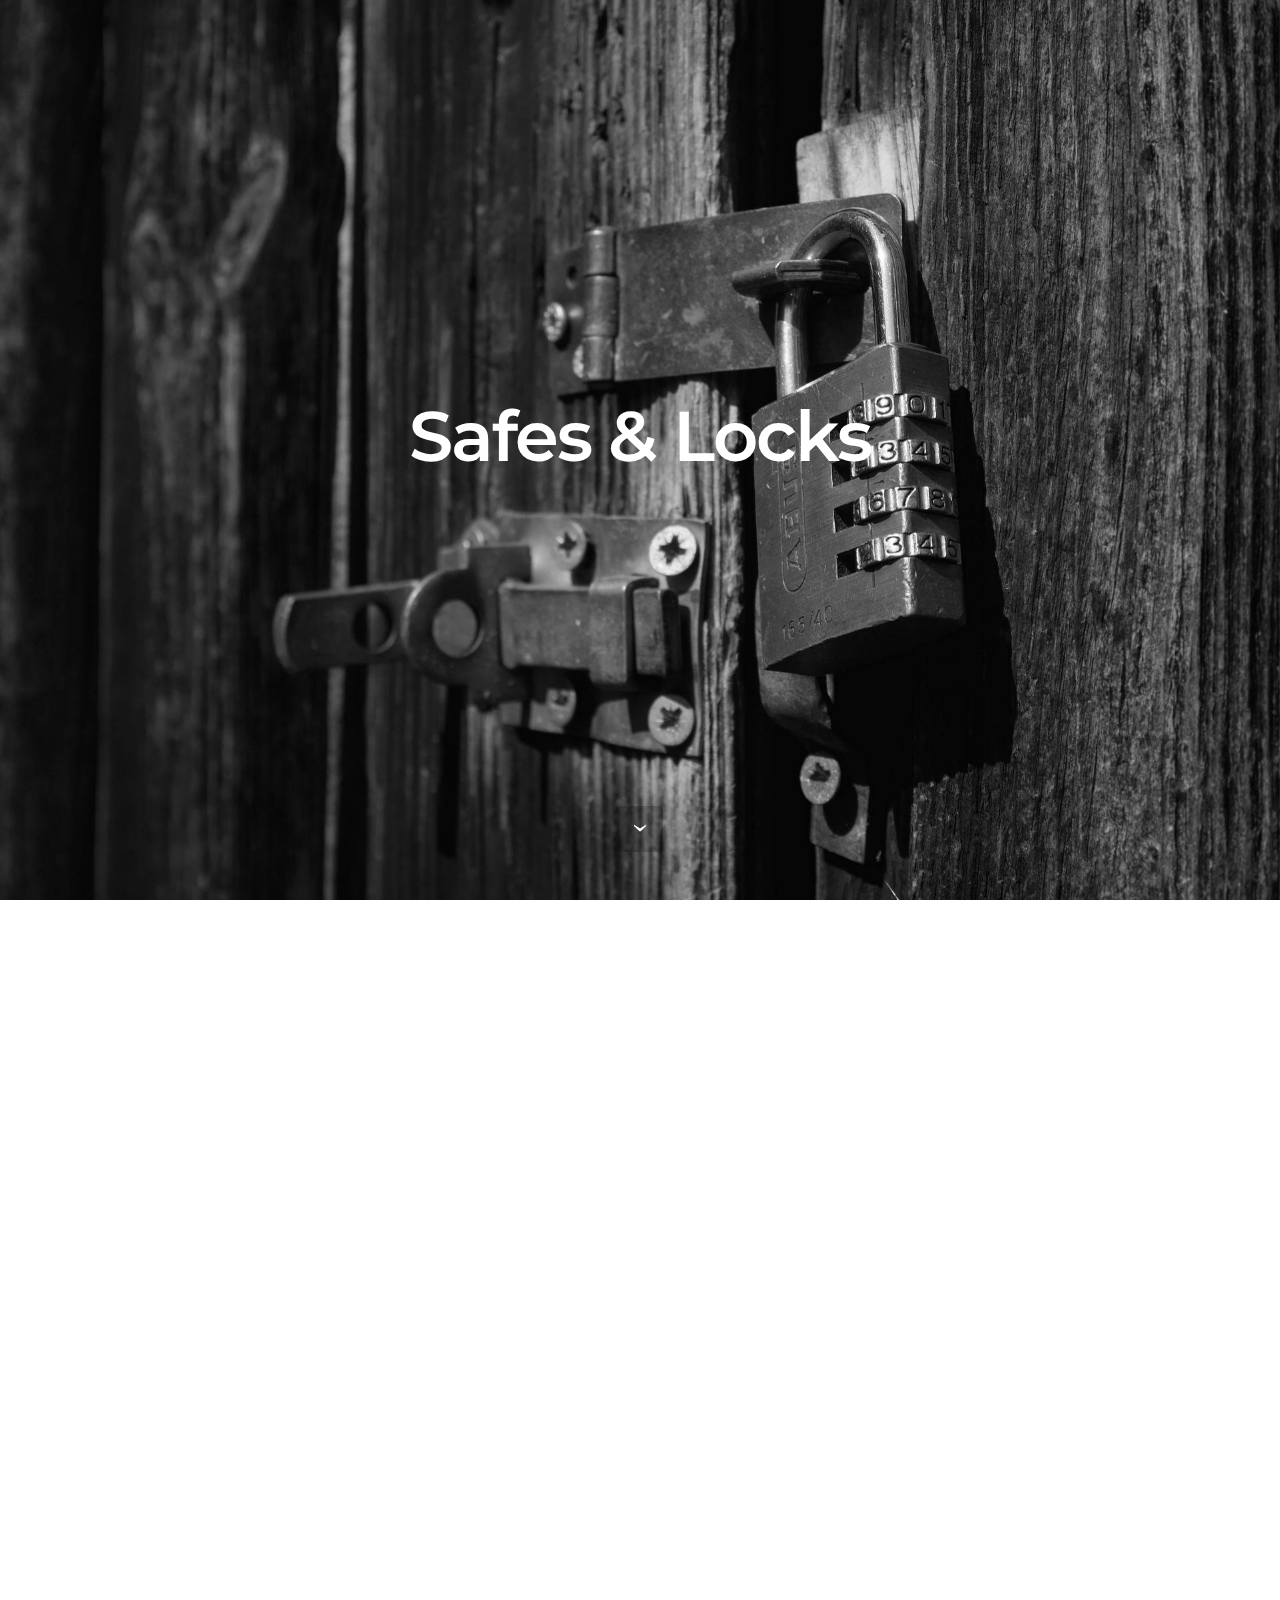
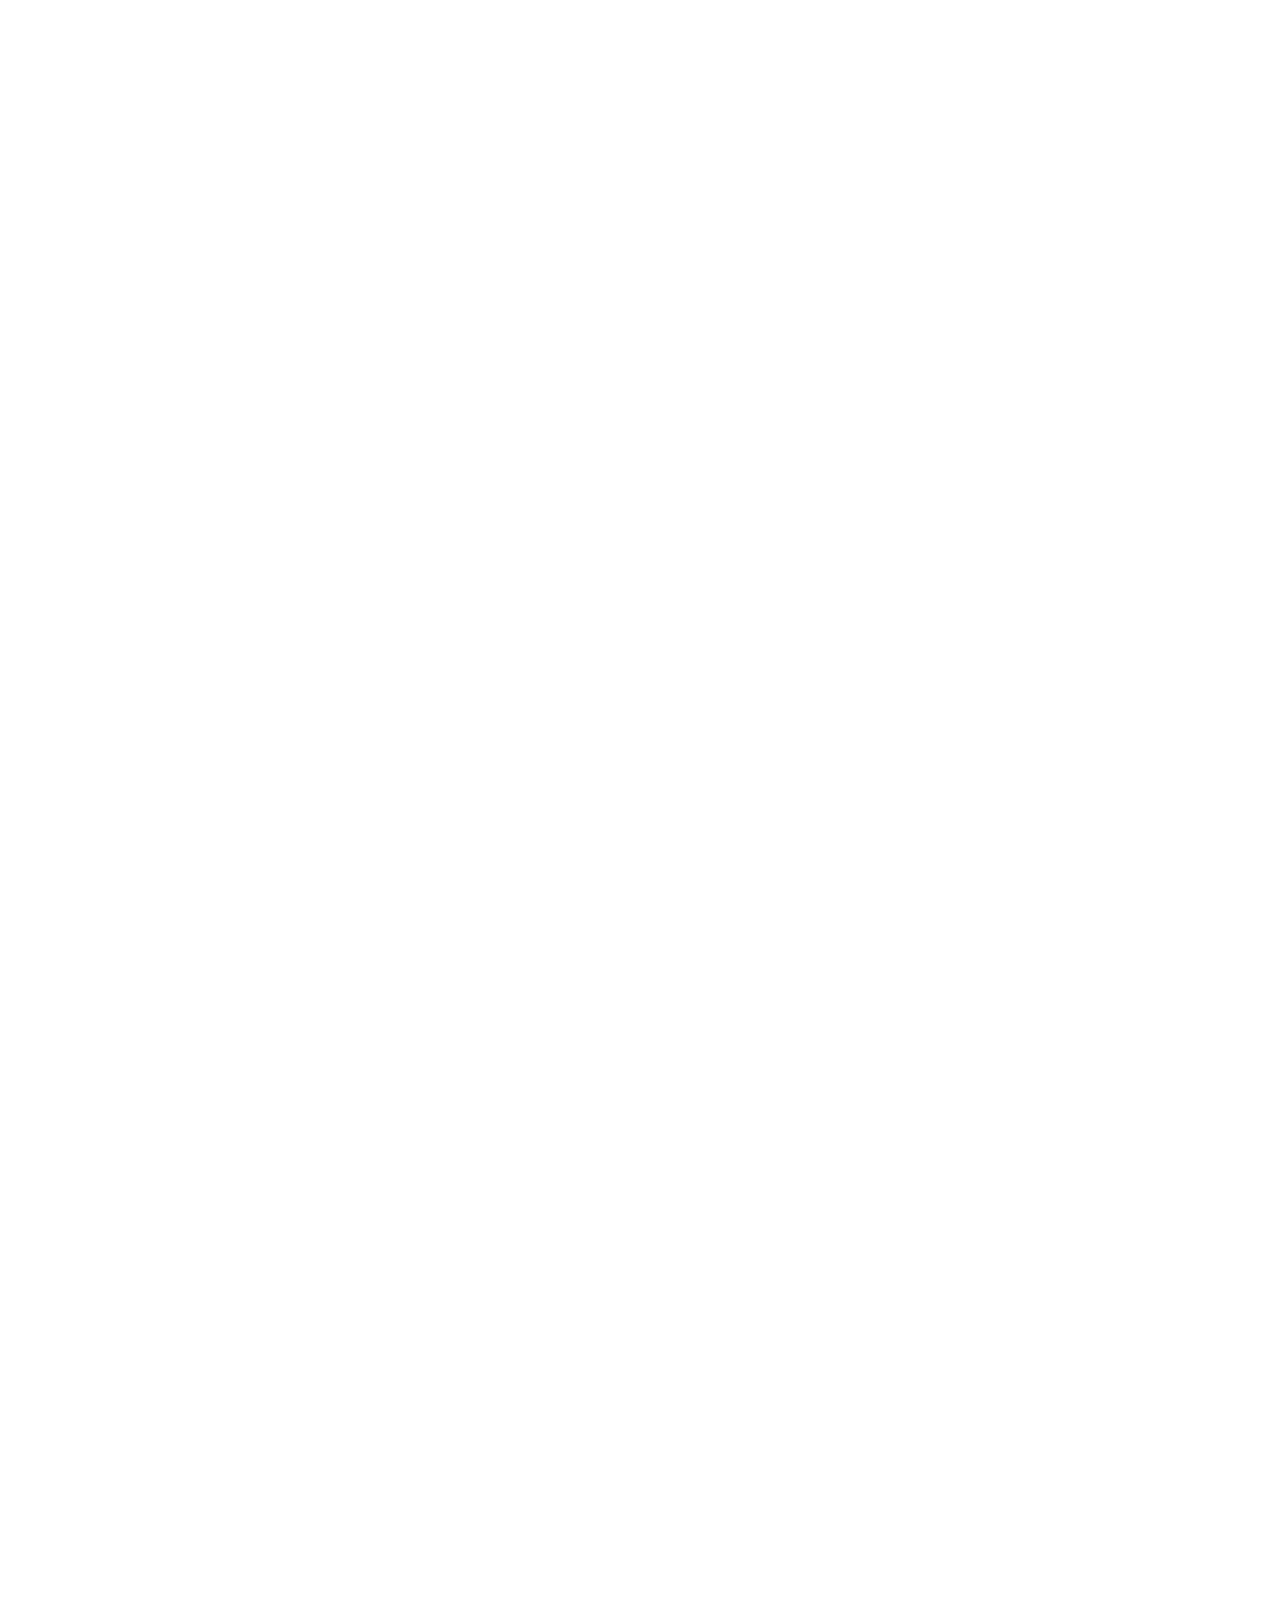
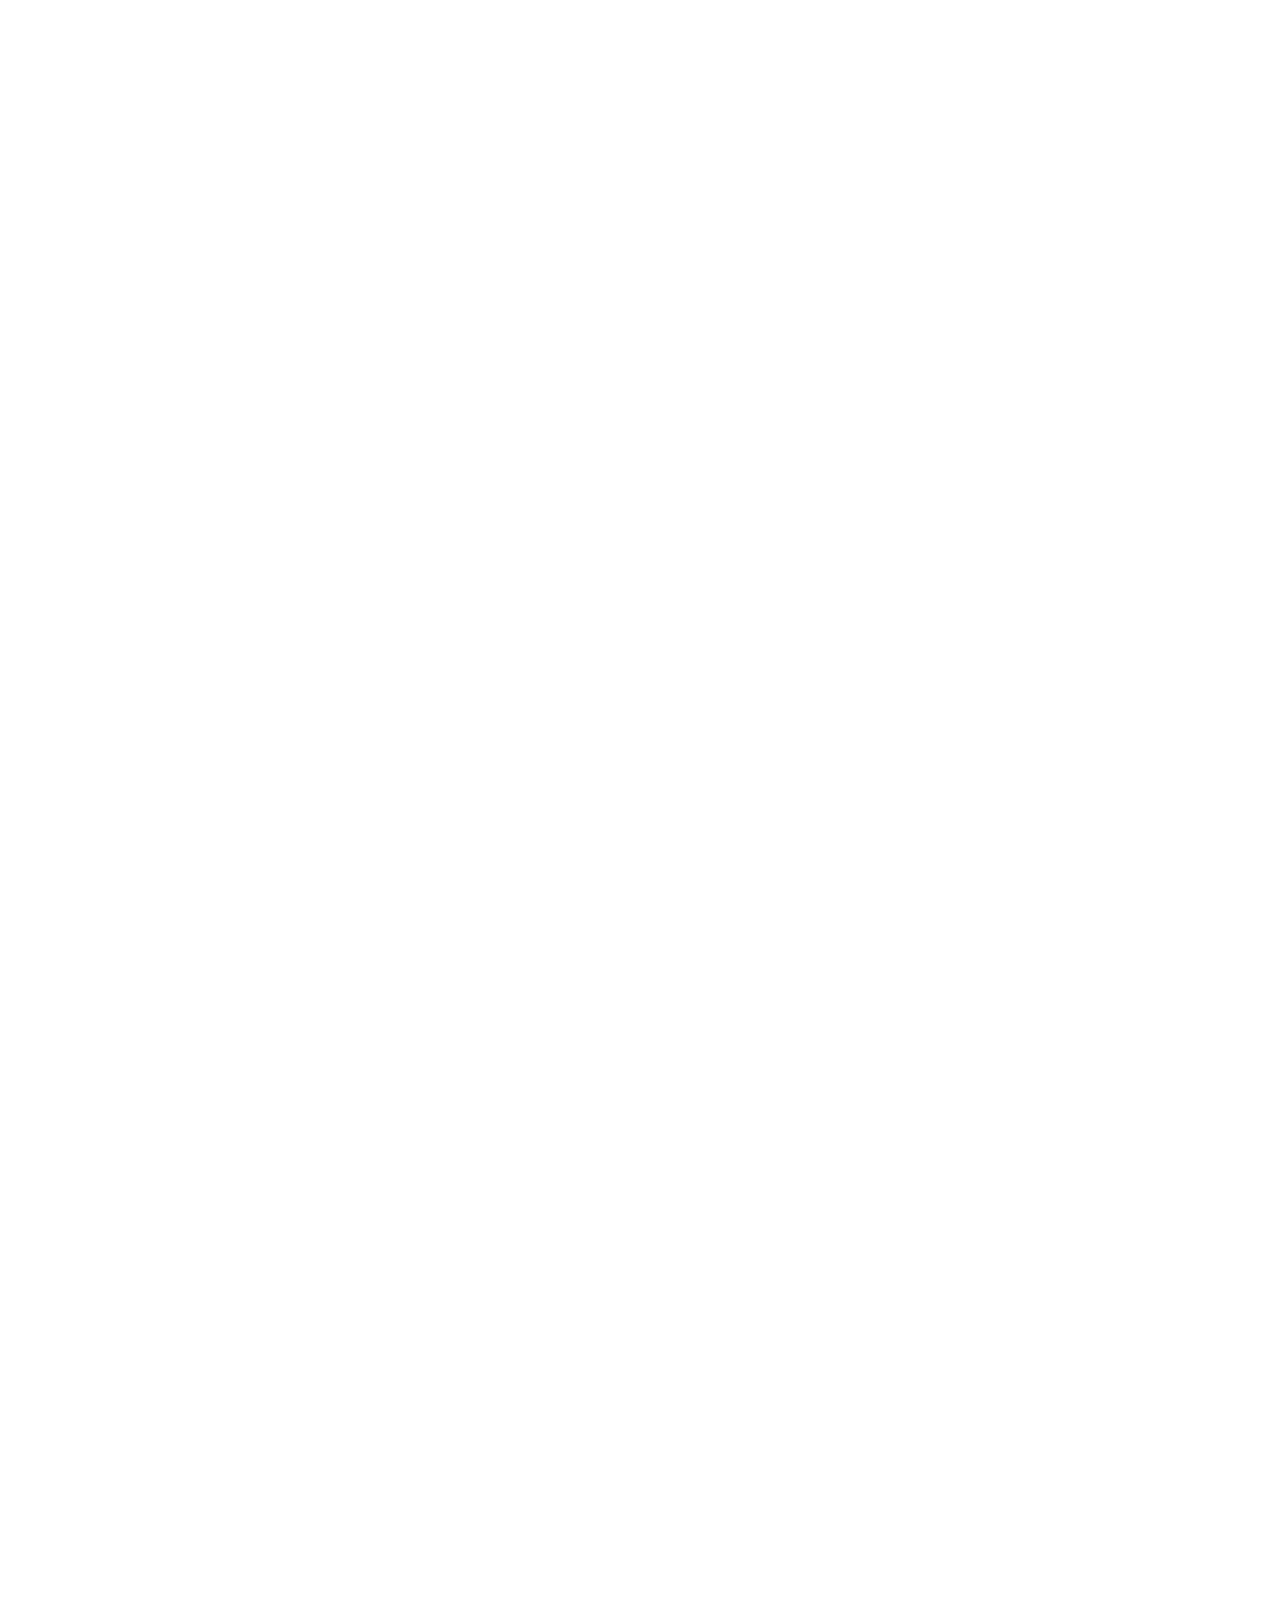
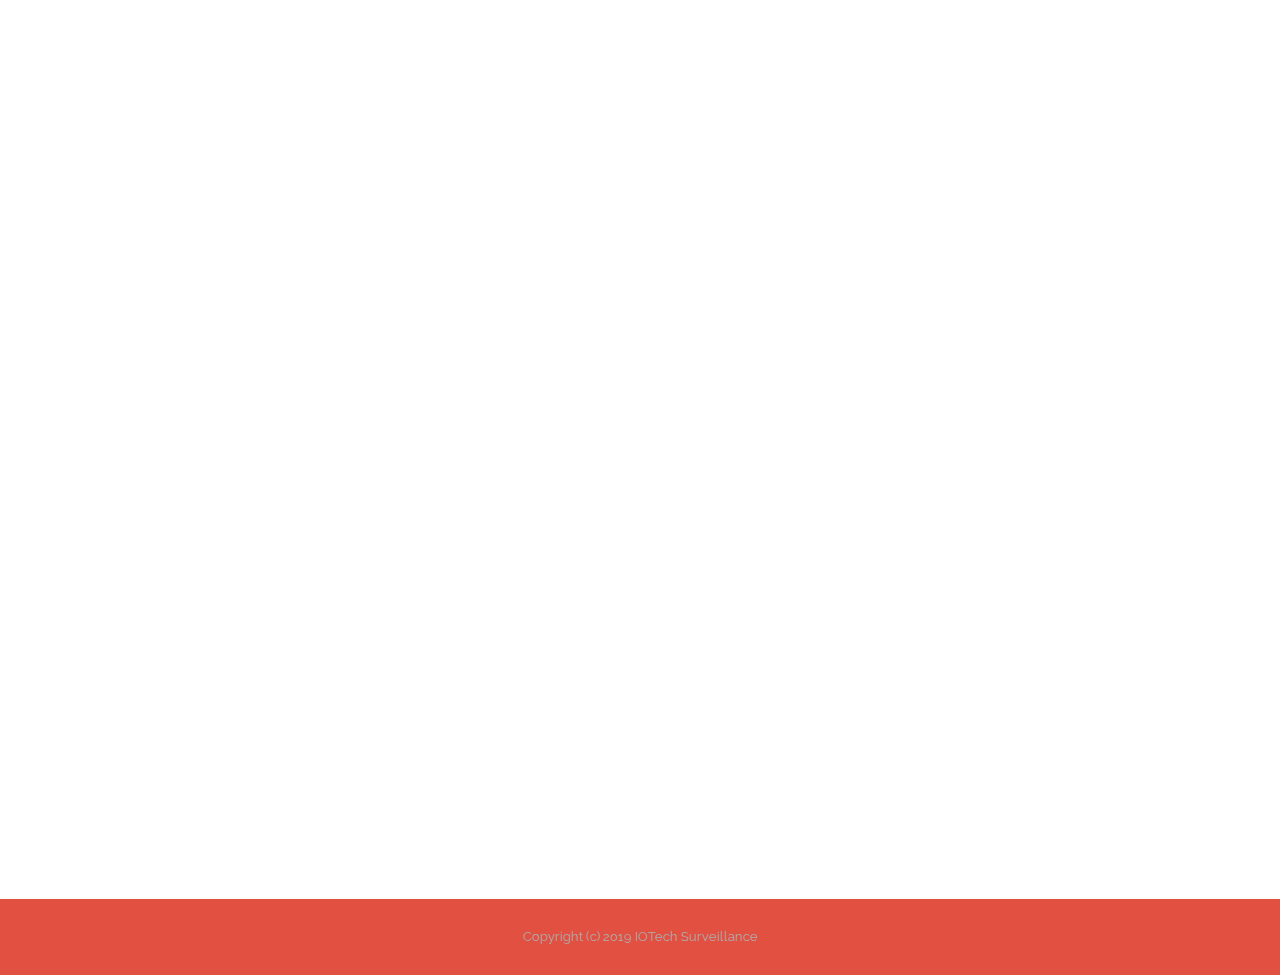
<file: page3.html>
<!DOCTYPE html>
<html >
<head>
  <!-- Site made with Mobirise Website Builder v4.8.10, https://mobirise.com -->
  <meta charset="UTF-8">
  <meta http-equiv="X-UA-Compatible" content="IE=edge">
  <meta name="generator" content="Mobirise v4.8.10, mobirise.com">
  <meta name="viewport" content="width=device-width, initial-scale=1, minimum-scale=1">
  <link rel="shortcut icon" href="assets/images/logo.png" type="image/x-icon">
  <meta name="description" content="Website Maker Description">
  <title>Safes_Locks</title>
  <link rel="stylesheet" href="https://fonts.googleapis.com/css?family=Montserrat:400,700">
  <link rel="stylesheet" href="https://fonts.googleapis.com/css?family=Raleway:100,100i,200,200i,300,300i,400,400i,500,500i,600,600i,700,700i,800,800i,900,900i">
  <link rel="stylesheet" href="https://fonts.googleapis.com/css?family=Lora:400,700,400italic,700italic&subset=latin">
  <link rel="stylesheet" href="assets/tether/tether.min.css">
  <link rel="stylesheet" href="assets/bootstrap/css/bootstrap.min.css">
  <link rel="stylesheet" href="assets/soundcloud-plugin/style.css">
  <link rel="stylesheet" href="assets/animate.css/animate.min.css">
  <link rel="stylesheet" href="assets/theme/css/style.css">
  <link rel="stylesheet" href="assets/mobirise/css/mbr-additional.css" type="text/css">
  
  
  
</head>
<body>
  <section class="mbr-section mbr-section-hero mbr-section-full mbr-section-with-arrow mbr-parallax-background" id="header1-1d" data-rv-view="270" style="background-image: url(assets/images/mbr-1920x1441.jpg);">

    

    <div class="mbr-table-cell">

        <div class="container">
            <div class="row">
                <div class="mbr-section col-md-10 col-md-offset-1 text-xs-center">

                    <h1 class="mbr-section-title display-1">Safes &amp; Locks</h1>
                    
                    
                </div>
            </div>
        </div>
    </div>

    <div class="mbr-arrow mbr-arrow-floating" aria-hidden="true"><a href="#features3-1e"><i class="mbr-arrow-icon"></i></a></div>

</section>

<section class="engine"><a href="https://mobirise.info/j">website templates</a></section><section class="mbr-cards mbr-section mbr-section-nopadding" id="features3-1e" data-rv-view="273" style="background-color: rgb(255, 255, 255);">

    

    <div class="mbr-cards-row row">
        <div class="mbr-cards-col col-xs-12 col-lg-3" style="padding-top: 40px; padding-bottom: 40px;">
            <div class="container">
              <div class="card cart-block">
                  <div class="card-img"><img src="assets/images/bbl-categories-car-opening-kit-300x300.jpg" class="card-img-top"></div>
                  <div class="card-block">
                    <h4 class="card-title">Car Opening Kits</h4>
                    
                    
                    
                    </div>
                </div>
            </div>
        </div>
        <div class="mbr-cards-col col-xs-12 col-lg-3" style="padding-top: 40px; padding-bottom: 40px;">
            <div class="container">
                <div class="card cart-block">
                    <div class="card-img"><img src="assets/images/categories-lishi-picks-300x300.jpg" class="card-img-top"></div>
                    <div class="card-block">
                        <h4 class="card-title">Lishi Picks</h4>
                        
                        
                        
                    </div>
                </div>
            </div>
        </div>
        <div class="mbr-cards-col col-xs-12 col-lg-3" style="padding-top: 40px; padding-bottom: 40px;">
            <div class="container">
                <div class="card cart-block">
                    <div class="card-img"><img src="assets/images/categories-pick-sets-300x300.jpg" class="card-img-top"></div>
                    <div class="card-block">
                        <h4 class="card-title">Pick Sets</h4>
                        
                        
                        
                    </div>
                </div>
            </div>
        </div>
        <div class="mbr-cards-col col-xs-12 col-lg-3" style="padding-top: 40px; padding-bottom: 40px;">
            <div class="container">
                <div class="card cart-block">
                    <div class="card-img"><img src="assets/images/categories-car-openers-300x300.jpg" class="card-img-top"></div>
                    <div class="card-block">
                        <h4 class="card-title">Slim Jim Car Openers</h4>
                        
                        
                        
                    </div>
                </div>
            </div>
        </div>
        
        
    </div>
</section>

<section class="mbr-cards mbr-section mbr-section-nopadding" id="features3-1f" data-rv-view="276" style="background-color: rgb(255, 255, 255);">

    

    <div class="mbr-cards-row row">
        <div class="mbr-cards-col col-xs-12 col-lg-3" style="padding-top: 40px; padding-bottom: 40px;">
            <div class="container">
              <div class="card cart-block">
                  <div class="card-img"><img src="assets/images/categories-cutters-300x300.jpg" class="card-img-top"></div>
                  <div class="card-block">
                    <h4 class="card-title">Cutters</h4>
                    
                    
                    
                    </div>
                </div>
            </div>
        </div>
        <div class="mbr-cards-col col-xs-12 col-lg-3" style="padding-top: 40px; padding-bottom: 40px;">
            <div class="container">
                <div class="card cart-block">
                    <div class="card-img"><img src="assets/images/categories-air-wedges-300x300.jpg" class="card-img-top"></div>
                    <div class="card-block">
                        <h4 class="card-title">Air Wedges</h4>
                        
                        
                        
                    </div>
                </div>
            </div>
        </div>
        <div class="mbr-cards-col col-xs-12 col-lg-3" style="padding-top: 40px; padding-bottom: 40px;">
            <div class="container">
                <div class="card cart-block">
                    <div class="card-img"><img src="assets/images/categories-industrial-safety-lockout-300x300.jpg" class="card-img-top"></div>
                    <div class="card-block">
                        <h4 class="card-title">Industrial Safety Lockouts</h4>
                        
                        
                        
                    </div>
                </div>
            </div>
        </div>
        <div class="mbr-cards-col col-xs-12 col-lg-3" style="padding-top: 40px; padding-bottom: 40px;">
            <div class="container">
                <div class="card cart-block">
                    <div class="card-img"><img src="assets/images/categories-cabinet-handles-300x300.jpg" class="card-img-top"></div>
                    <div class="card-block">
                        <h4 class="card-title">Cabinet Handles</h4>
                        
                        
                        
                    </div>
                </div>
            </div>
        </div>
        
        
    </div>
</section>

<section class="mbr-cards mbr-section mbr-section-nopadding" id="features3-1g" data-rv-view="279" style="background-color: rgb(255, 255, 255);">

    

    <div class="mbr-cards-row row">
        <div class="mbr-cards-col col-xs-12 col-lg-3" style="padding-top: 40px; padding-bottom: 80px;">
            <div class="container">
              <div class="card cart-block">
                  <div class="card-img"><img src="assets/images/categories-cam-locks-300x300.jpg" class="card-img-top"></div>
                  <div class="card-block">
                    <h4 class="card-title">Cam Locks</h4>
                    
                    
                    
                    </div>
                </div>
            </div>
        </div>
        <div class="mbr-cards-col col-xs-12 col-lg-3" style="padding-top: 40px; padding-bottom: 80px;">
            <div class="container">
                <div class="card cart-block">
                    <div class="card-img"><img src="assets/images/categories-locks-for-aluminium-frame-300x300.jpg" class="card-img-top"></div>
                    <div class="card-block">
                        <h4 class="card-title">Locks For Aluminium Frames</h4>
                        
                        
                        
                    </div>
                </div>
            </div>
        </div>
        <div class="mbr-cards-col col-xs-12 col-lg-3" style="padding-top: 40px; padding-bottom: 80px;">
            <div class="container">
                <div class="card cart-block">
                    <div class="card-img"><img src="assets/images/categories-door-security-300x300.jpg" class="card-img-top"></div>
                    <div class="card-block">
                        <h4 class="card-title">Door Security</h4>
                        
                        
                        
                    </div>
                </div>
            </div>
        </div>
        <div class="mbr-cards-col col-xs-12 col-lg-3" style="padding-top: 40px; padding-bottom: 80px;">
            <div class="container">
                <div class="card cart-block">
                    <div class="card-img"><img src="assets/images/categories-cables-and-chains-300x300.jpg" class="card-img-top"></div>
                    <div class="card-block">
                        <h4 class="card-title">Cables &amp; Chains</h4>
                        
                        
                        
                    </div>
                </div>
            </div>
        </div>
        
        
    </div>
</section>

<section class="mbr-cards mbr-section mbr-section-nopadding" id="features3-1h" data-rv-view="282" style="background-color: rgb(255, 255, 255);">

    

    <div class="mbr-cards-row row">
        <div class="mbr-cards-col col-xs-12 col-lg-3" style="padding-top: 40px; padding-bottom: 40px;">
            <div class="container">
              <div class="card cart-block">
                  <div class="card-img"><img src="assets/images/categories-wall-and-floor-anchors-300x300.jpg" class="card-img-top"></div>
                  <div class="card-block">
                    <h4 class="card-title">Wall &amp; Floor Anchor</h4>
                    
                    
                    
                    </div>
                </div>
            </div>
        </div>
        <div class="mbr-cards-col col-xs-12 col-lg-3" style="padding-top: 40px; padding-bottom: 40px;">
            <div class="container">
                <div class="card cart-block">
                    <div class="card-img"><img src="assets/images/categories-escutcheons-300x300.jpg" class="card-img-top"></div>
                    <div class="card-block">
                        <h4 class="card-title">Escutcheons</h4>
                        
                        
                        
                    </div>
                </div>
            </div>
        </div>
        <div class="mbr-cards-col col-xs-12 col-lg-3" style="padding-top: 40px; padding-bottom: 40px;">
            <div class="container">
                <div class="card cart-block">
                    <div class="card-img"><img src="assets/images/categories-lockout-hasps-300x300.jpg" class="card-img-top"></div>
                    <div class="card-block">
                        <h4 class="card-title">Lockout HASPs</h4>
                        
                        
                        
                    </div>
                </div>
            </div>
        </div>
        <div class="mbr-cards-col col-xs-12 col-lg-3" style="padding-top: 40px; padding-bottom: 40px;">
            <div class="container">
                <div class="card cart-block">
                    <div class="card-img"><img src="assets/images/categories-bicycle-locks-cables-300x300.jpg" class="card-img-top"></div>
                    <div class="card-block">
                        <h4 class="card-title">Bicycle Locks &amp; Cables</h4>
                        
                        
                        
                    </div>
                </div>
            </div>
        </div>
        
        
    </div>
</section>

<section class="mbr-cards mbr-section mbr-section-nopadding" id="features3-1i" data-rv-view="285" style="background-color: rgb(255, 255, 255);">

    

    <div class="mbr-cards-row row">
        <div class="mbr-cards-col col-xs-12 col-lg-3" style="padding-top: 40px; padding-bottom: 40px;">
            <div class="container">
              <div class="card cart-block">
                  <div class="card-img"><img src="assets/images/categories-cabinet-locks-300x300.jpg" class="card-img-top"></div>
                  <div class="card-block">
                    <h4 class="card-title">Cabinet Locks</h4>
                    
                    
                    
                    </div>
                </div>
            </div>
        </div>
        <div class="mbr-cards-col col-xs-12 col-lg-3" style="padding-top: 40px; padding-bottom: 40px;">
            <div class="container">
                <div class="card cart-block">
                    <div class="card-img"><img src="assets/images/categories-cashboxes-deedboxes-300x300.jpg" class="card-img-top"></div>
                    <div class="card-block">
                        <h4 class="card-title">Cash Boxes &amp; Deed Boxes</h4>
                        
                        
                        
                    </div>
                </div>
            </div>
        </div>
        <div class="mbr-cards-col col-xs-12 col-lg-3" style="padding-top: 40px; padding-bottom: 40px;">
            <div class="container">
                <div class="card cart-block">
                    <div class="card-img"><img src="assets/images/bbl-categories-cupboard-locks-300x300.jpg" class="card-img-top"></div>
                    <div class="card-block">
                        <h4 class="card-title">Cupboard Locks</h4>
                        
                        
                        
                    </div>
                </div>
            </div>
        </div>
        <div class="mbr-cards-col col-xs-12 col-lg-3" style="padding-top: 40px; padding-bottom: 40px;">
            <div class="container">
                <div class="card cart-block">
                    <div class="card-img"><img src="assets/images/categories-cylinders-300x300.jpg" class="card-img-top"></div>
                    <div class="card-block">
                        <h4 class="card-title">Cylinders</h4>
                        
                        
                        
                    </div>
                </div>
            </div>
        </div>
        
        
    </div>
</section>

<section class="mbr-cards mbr-section mbr-section-nopadding" id="features3-1j" data-rv-view="288" style="background-color: rgb(255, 255, 255);">

    

    <div class="mbr-cards-row row">
        <div class="mbr-cards-col col-xs-12 col-lg-3" style="padding-top: 40px; padding-bottom: 40px;">
            <div class="container">
              <div class="card cart-block">
                  <div class="card-img"><img src="assets/images/categories-deadbolts-300x300.jpg" class="card-img-top"></div>
                  <div class="card-block">
                    <h4 class="card-title">Deadbolts</h4>
                    
                    
                    
                    </div>
                </div>
            </div>
        </div>
        <div class="mbr-cards-col col-xs-12 col-lg-3" style="padding-top: 40px; padding-bottom: 40px;">
            <div class="container">
                <div class="card cart-block">
                    <div class="card-img"><img src="assets/images/categories-digital-locks-300x300.jpg" class="card-img-top"></div>
                    <div class="card-block">
                        <h4 class="card-title">Digital Locks</h4>
                        
                        
                        
                    </div>
                </div>
            </div>
        </div>
        <div class="mbr-cards-col col-xs-12 col-lg-3" style="padding-top: 40px; padding-bottom: 40px;">
            <div class="container">
                <div class="card cart-block">
                    <div class="card-img"><img src="assets/images/categories-door-closers-300x300.jpg" class="card-img-top"></div>
                    <div class="card-block">
                        <h4 class="card-title">Door Closers</h4>
                        
                        
                        
                    </div>
                </div>
            </div>
        </div>
        <div class="mbr-cards-col col-xs-12 col-lg-3" style="padding-top: 40px; padding-bottom: 40px;">
            <div class="container">
                <div class="card cart-block">
                    <div class="card-img"><img src="assets/images/categories-door-fittings-300x300.jpg" class="card-img-top"></div>
                    <div class="card-block">
                        <h4 class="card-title">Door Fittings</h4>
                        
                        
                        
                    </div>
                </div>
            </div>
        </div>
        
        
    </div>
</section>

<section class="mbr-cards mbr-section mbr-section-nopadding" id="features3-1k" data-rv-view="291" style="background-color: rgb(255, 255, 255);">

    

    <div class="mbr-cards-row row">
        <div class="mbr-cards-col col-xs-12 col-lg-3" style="padding-top: 40px; padding-bottom: 40px;">
            <div class="container">
              <div class="card cart-block">
                  <div class="card-img"><img src="assets/images/categories-electric-locks-300x300.jpg" class="card-img-top"></div>
                  <div class="card-block">
                    <h4 class="card-title">Electric Locks</h4>
                    
                    
                    
                    </div>
                </div>
            </div>
        </div>
        <div class="mbr-cards-col col-xs-12 col-lg-3" style="padding-top: 40px; padding-bottom: 40px;">
            <div class="container">
                <div class="card cart-block">
                    <div class="card-img"><img src="assets/images/categories-electromagnetic-locks-300x300.jpg" class="card-img-top"></div>
                    <div class="card-block">
                        <h4 class="card-title">Electromagnetic Locks</h4>
                        
                        
                        
                    </div>
                </div>
            </div>
        </div>
        <div class="mbr-cards-col col-xs-12 col-lg-3" style="padding-top: 40px; padding-bottom: 40px;">
            <div class="container">
                <div class="card cart-block">
                    <div class="card-img"><img src="assets/images/categories-fire-box-bolt-300x300.jpg" class="card-img-top"></div>
                    <div class="card-block">
                        <h4 class="card-title">Fire Box &amp; Fire Bolt</h4>
                        
                        
                        
                    </div>
                </div>
            </div>
        </div>
        <div class="mbr-cards-col col-xs-12 col-lg-3" style="padding-top: 40px; padding-bottom: 40px;">
            <div class="container">
                <div class="card cart-block">
                    <div class="card-img"><img src="assets/images/categories-garage-locks-300x300.jpg" class="card-img-top"></div>
                    <div class="card-block">
                        <h4 class="card-title">Garage Locks</h4>
                        
                        
                        
                    </div>
                </div>
            </div>
        </div>
        
        
    </div>
</section>

<section class="mbr-cards mbr-section mbr-section-nopadding" id="features3-1l" data-rv-view="294" style="background-color: rgb(255, 255, 255);">

    

    <div class="mbr-cards-row row">
        <div class="mbr-cards-col col-xs-12 col-lg-3" style="padding-top: 40px; padding-bottom: 40px;">
            <div class="container">
              <div class="card cart-block">
                  <div class="card-img"><img src="assets/images/categories-gate-locks-300x300.jpg" class="card-img-top"></div>
                  <div class="card-block">
                    <h4 class="card-title">Gate Locks</h4>
                    
                    
                    
                    </div>
                </div>
            </div>
        </div>
        <div class="mbr-cards-col col-xs-12 col-lg-3" style="padding-top: 40px; padding-bottom: 40px;">
            <div class="container">
                <div class="card cart-block">
                    <div class="card-img"><img src="assets/images/categories-door-handles-300x300.jpg" class="card-img-top"></div>
                    <div class="card-block">
                        <h4 class="card-title">Handles</h4>
                        
                        
                        
                    </div>
                </div>
            </div>
        </div>
        <div class="mbr-cards-col col-xs-12 col-lg-3" style="padding-top: 40px; padding-bottom: 40px;">
            <div class="container">
                <div class="card cart-block">
                    <div class="card-img"><img src="assets/images/categories-hasp-and-staples-300x300.jpg" class="card-img-top"></div>
                    <div class="card-block">
                        <h4 class="card-title">HASP &amp; Staples</h4>
                        
                        
                        
                    </div>
                </div>
            </div>
        </div>
        <div class="mbr-cards-col col-xs-12 col-lg-3" style="padding-top: 40px; padding-bottom: 40px;">
            <div class="container">
                <div class="card cart-block">
                    <div class="card-img"><img src="assets/images/categories-key-cabinets-300x300.jpg" class="card-img-top"></div>
                    <div class="card-block">
                        <h4 class="card-title">Key Cabinets</h4>
                        
                        
                        
                    </div>
                </div>
            </div>
        </div>
        
        
    </div>
</section>

<section class="mbr-cards mbr-section mbr-section-nopadding" id="features3-1m" data-rv-view="297" style="background-color: rgb(255, 255, 255);">

    

    <div class="mbr-cards-row row">
        <div class="mbr-cards-col col-xs-12 col-lg-3" style="padding-top: 40px; padding-bottom: 40px;">
            <div class="container">
              <div class="card cart-block">
                  <div class="card-img"><img src="assets/images/categories-key-safe-300x300.jpg" class="card-img-top"></div>
                  <div class="card-block">
                    <h4 class="card-title">Key Safe</h4>
                    
                    
                    
                    </div>
                </div>
            </div>
        </div>
        <div class="mbr-cards-col col-xs-12 col-lg-3" style="padding-top: 40px; padding-bottom: 40px;">
            <div class="container">
                <div class="card cart-block">
                    <div class="card-img"><img src="assets/images/categories-knob-lockset-300x300.jpg" class="card-img-top"></div>
                    <div class="card-block">
                        <h4 class="card-title">Knob Locksets</h4>
                        
                        
                        
                    </div>
                </div>
            </div>
        </div>
        <div class="mbr-cards-col col-xs-12 col-lg-3" style="padding-top: 40px; padding-bottom: 40px;">
            <div class="container">
                <div class="card cart-block">
                    <div class="card-img"><img src="assets/images/categories-lock-boxes-300x300.jpg" class="card-img-top"></div>
                    <div class="card-block">
                        <h4 class="card-title">Lock Boxes</h4>
                        
                        
                        
                    </div>
                </div>
            </div>
        </div>
        <div class="mbr-cards-col col-xs-12 col-lg-3" style="padding-top: 40px; padding-bottom: 40px;">
            <div class="container">
                <div class="card cart-block">
                    <div class="card-img"><img src="assets/images/categories-locksets-300x300.jpg" class="card-img-top"></div>
                    <div class="card-block">
                        <h4 class="card-title">Lock Sets</h4>
                        
                        
                        
                    </div>
                </div>
            </div>
        </div>
        
        
    </div>
</section>

<section class="mbr-cards mbr-section mbr-section-nopadding" id="features3-1n" data-rv-view="300" style="background-color: rgb(255, 255, 255);">

    

    <div class="mbr-cards-row row">
        <div class="mbr-cards-col col-xs-12 col-lg-3" style="padding-top: 40px; padding-bottom: 40px;">
            <div class="container">
              <div class="card cart-block">
                  <div class="card-img"><img src="assets/images/categories-mortice-locks-300x300.jpg" class="card-img-top"></div>
                  <div class="card-block">
                    <h4 class="card-title">Mortice Locks</h4>
                    
                    
                    
                    </div>
                </div>
            </div>
        </div>
        <div class="mbr-cards-col col-xs-12 col-lg-3" style="padding-top: 40px; padding-bottom: 40px;">
            <div class="container">
                <div class="card cart-block">
                    <div class="card-img"><img src="assets/images/categories-nightlatch-300x300.jpg" class="card-img-top"></div>
                    <div class="card-block">
                        <h4 class="card-title">Nightlatch</h4>
                        
                        
                        
                    </div>
                </div>
            </div>
        </div>
        <div class="mbr-cards-col col-xs-12 col-lg-3" style="padding-top: 40px; padding-bottom: 40px;">
            <div class="container">
                <div class="card cart-block">
                    <div class="card-img"><img src="assets/images/categories-panic-exit-hardware-300x300.jpg" class="card-img-top"></div>
                    <div class="card-block">
                        <h4 class="card-title">Panic Exit Hardware</h4>
                        
                        
                        
                    </div>
                </div>
            </div>
        </div>
        <div class="mbr-cards-col col-xs-12 col-lg-3" style="padding-top: 40px; padding-bottom: 40px;">
            <div class="container">
                <div class="card cart-block">
                    <div class="card-img"><img src="assets/images/categories-rebate-kits-300x300.jpg" class="card-img-top"></div>
                    <div class="card-block">
                        <h4 class="card-title">Rebate Kits</h4>
                        
                        
                        
                    </div>
                </div>
            </div>
        </div>
        
        
    </div>
</section>

<section class="mbr-cards mbr-section mbr-section-nopadding" id="features3-1o" data-rv-view="303" style="background-color: rgb(255, 255, 255);">

    

    <div class="mbr-cards-row row">
        <div class="mbr-cards-col col-xs-12 col-lg-3" style="padding-top: 40px; padding-bottom: 40px;">
            <div class="container">
              <div class="card cart-block">
                  <div class="card-img"><img src="assets/images/categories-rim-locksets-300x300.jpg" class="card-img-top"></div>
                  <div class="card-block">
                    <h4 class="card-title">Rim Locksets</h4>
                    
                    
                    
                    </div>
                </div>
            </div>
        </div>
        <div class="mbr-cards-col col-xs-12 col-lg-3" style="padding-top: 40px; padding-bottom: 40px;">
            <div class="container">
                <div class="card cart-block">
                    <div class="card-img"><img src="assets/images/categories-safe-locks-300x300.jpg" class="card-img-top"></div>
                    <div class="card-block">
                        <h4 class="card-title">Safe Locks</h4>
                        
                        
                        
                    </div>
                </div>
            </div>
        </div>
        <div class="mbr-cards-col col-xs-12 col-lg-3" style="padding-top: 40px; padding-bottom: 40px;">
            <div class="container">
                <div class="card cart-block">
                    <div class="card-img"><img src="assets/images/categories-safes-300x300.jpg" class="card-img-top"></div>
                    <div class="card-block">
                        <h4 class="card-title">Safes</h4>
                        
                        
                        
                    </div>
                </div>
            </div>
        </div>
        <div class="mbr-cards-col col-xs-12 col-lg-3" style="padding-top: 40px; padding-bottom: 40px;">
            <div class="container">
                <div class="card cart-block">
                    <div class="card-img"><img src="assets/images/categories-padlocks-300x300.jpg" class="card-img-top"></div>
                    <div class="card-block">
                        <h4 class="card-title">Padlocks</h4>
                        
                        
                        
                    </div>
                </div>
            </div>
        </div>
        
        
    </div>
</section>

<footer class="mbr-small-footer mbr-section mbr-section-nopadding" id="footer1-1a" data-rv-view="263" style="background-color: rgb(226, 80, 65); padding-top: 1.75rem; padding-bottom: 1.75rem;">
    
    <div class="container text-xs-center">
        <p>Copyright (c) 2019 IOTech Surveillance</p>
    </div>
</footer>


  <script src="assets/web/assets/jquery/jquery.min.js"></script>
  <script src="assets/tether/tether.min.js"></script>
  <script src="assets/bootstrap/js/bootstrap.min.js"></script>
  <script src="assets/smooth-scroll/smooth-scroll.js"></script>
  <script src="assets/viewport-checker/jquery.viewportchecker.js"></script>
  <script src="assets/jarallax/jarallax.js"></script>
  <script src="assets/theme/js/script.js"></script>
  
  
  <input name="animation" type="hidden">
  </body>
</html>
</file>
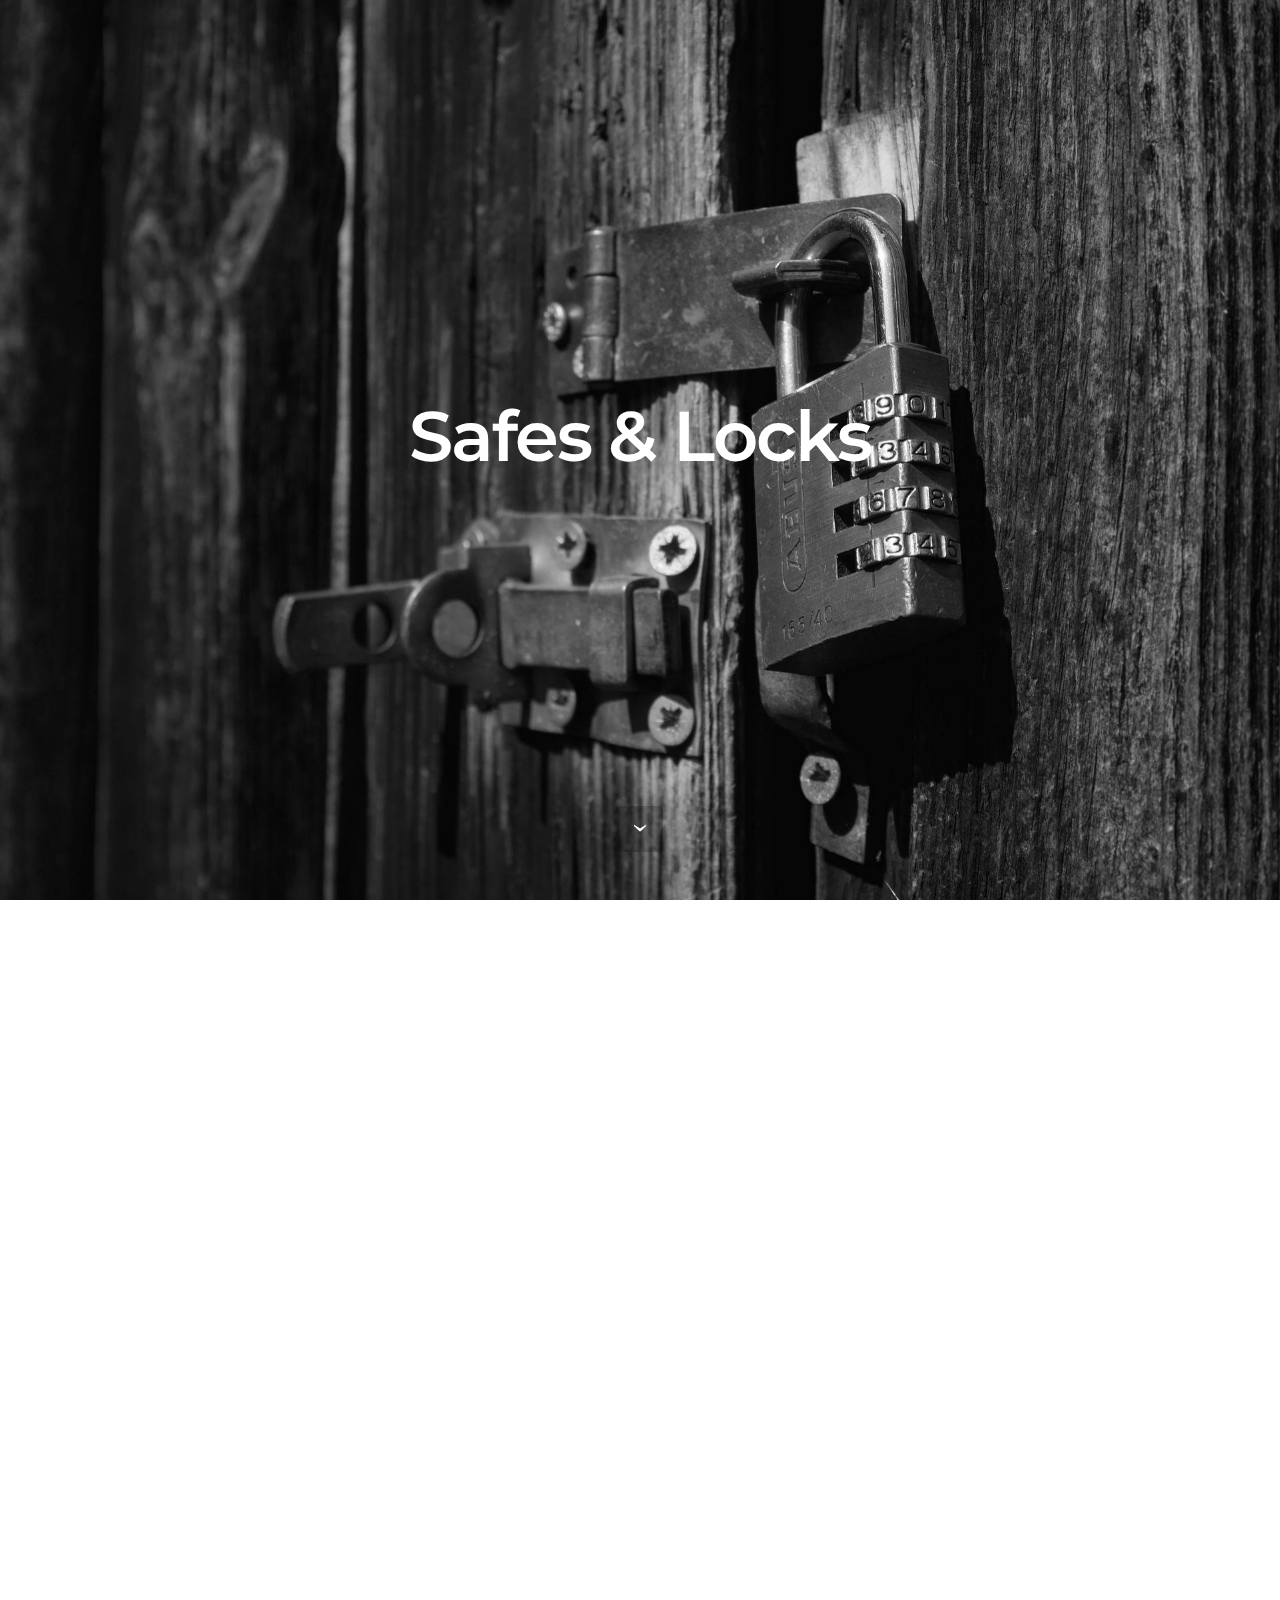
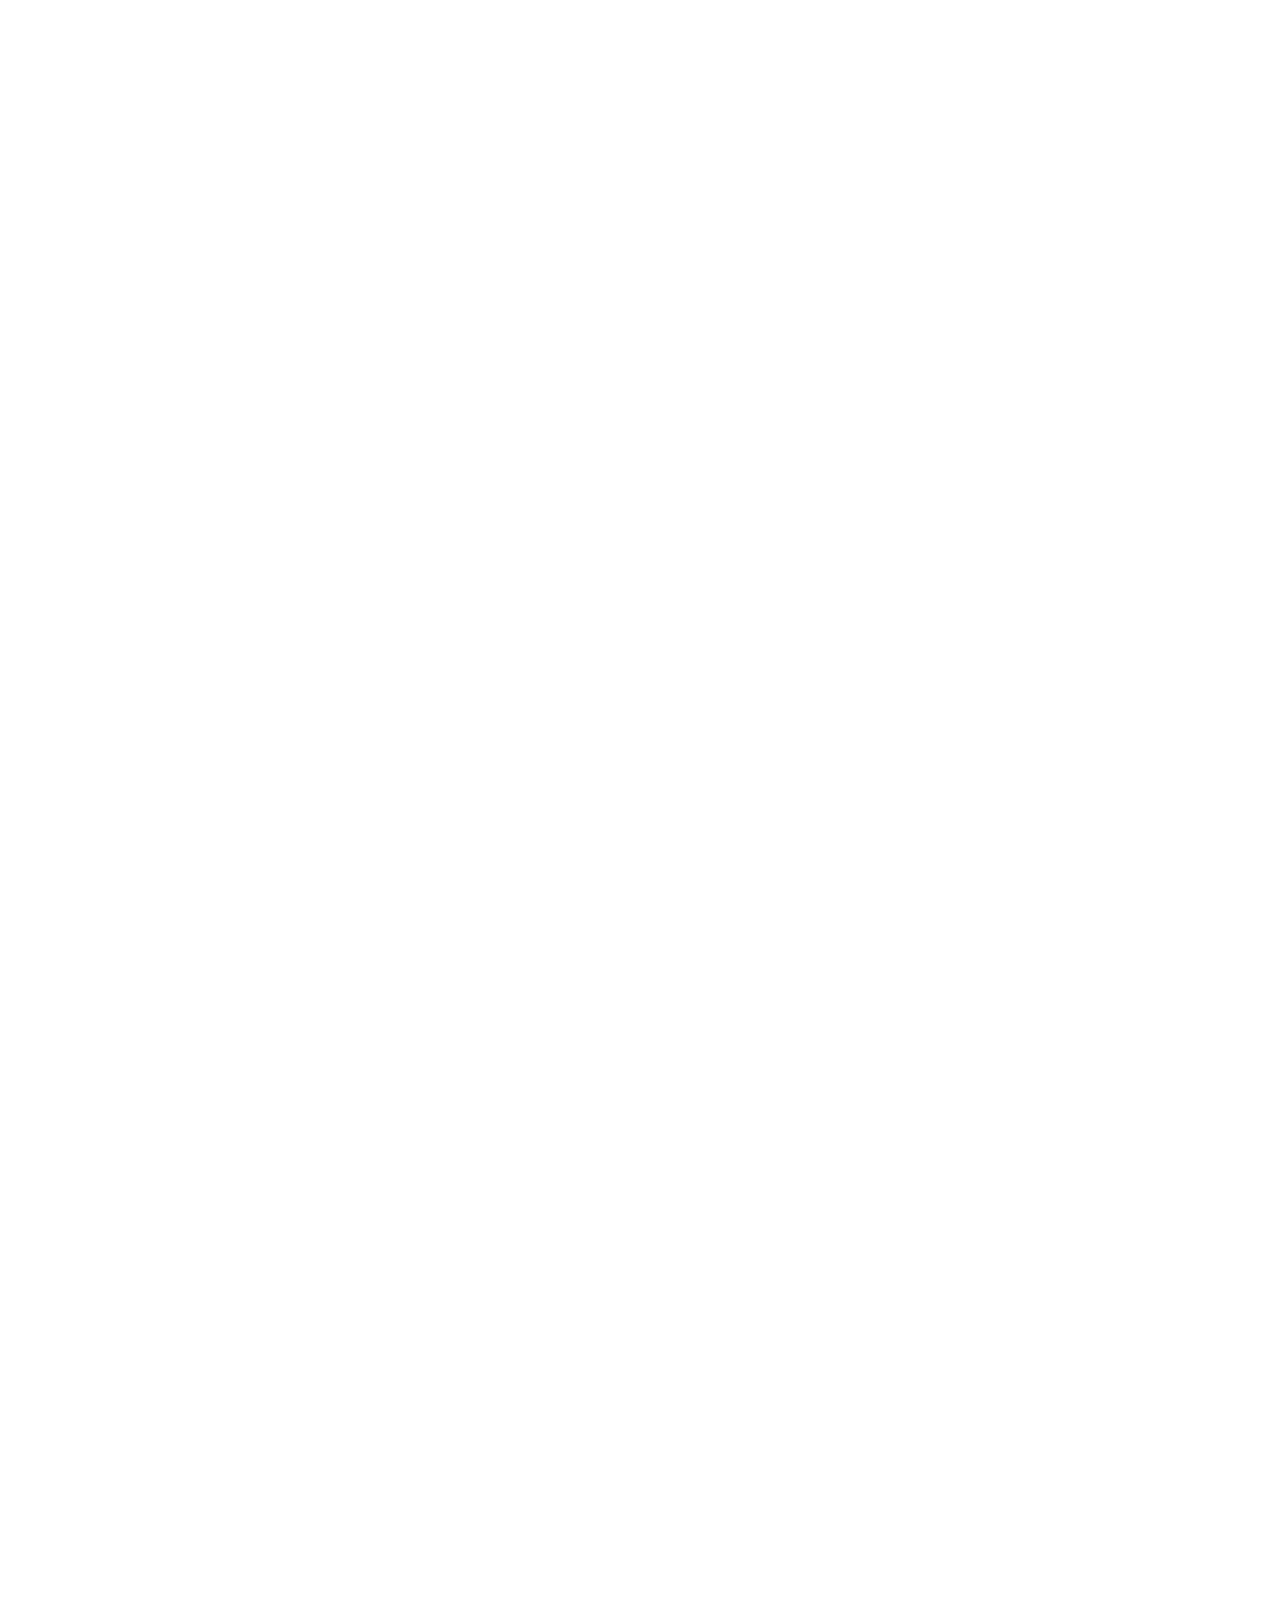
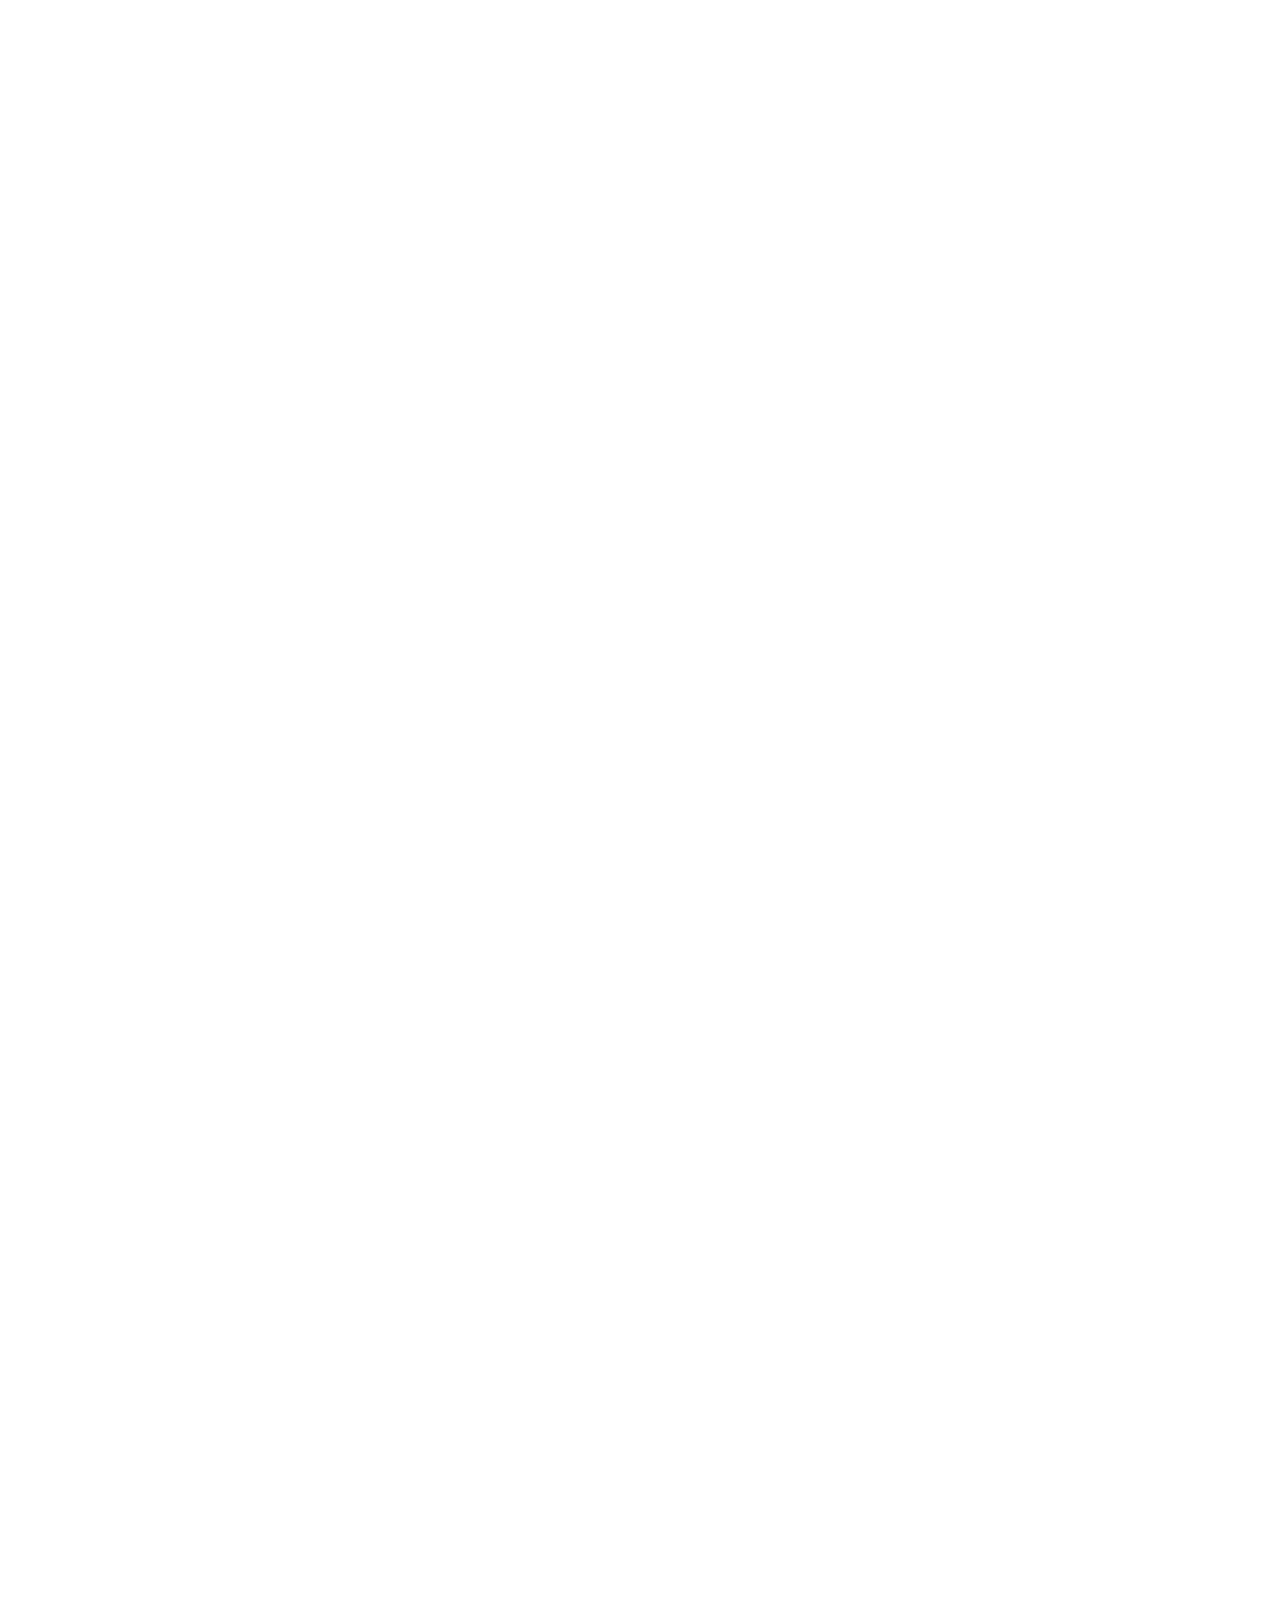
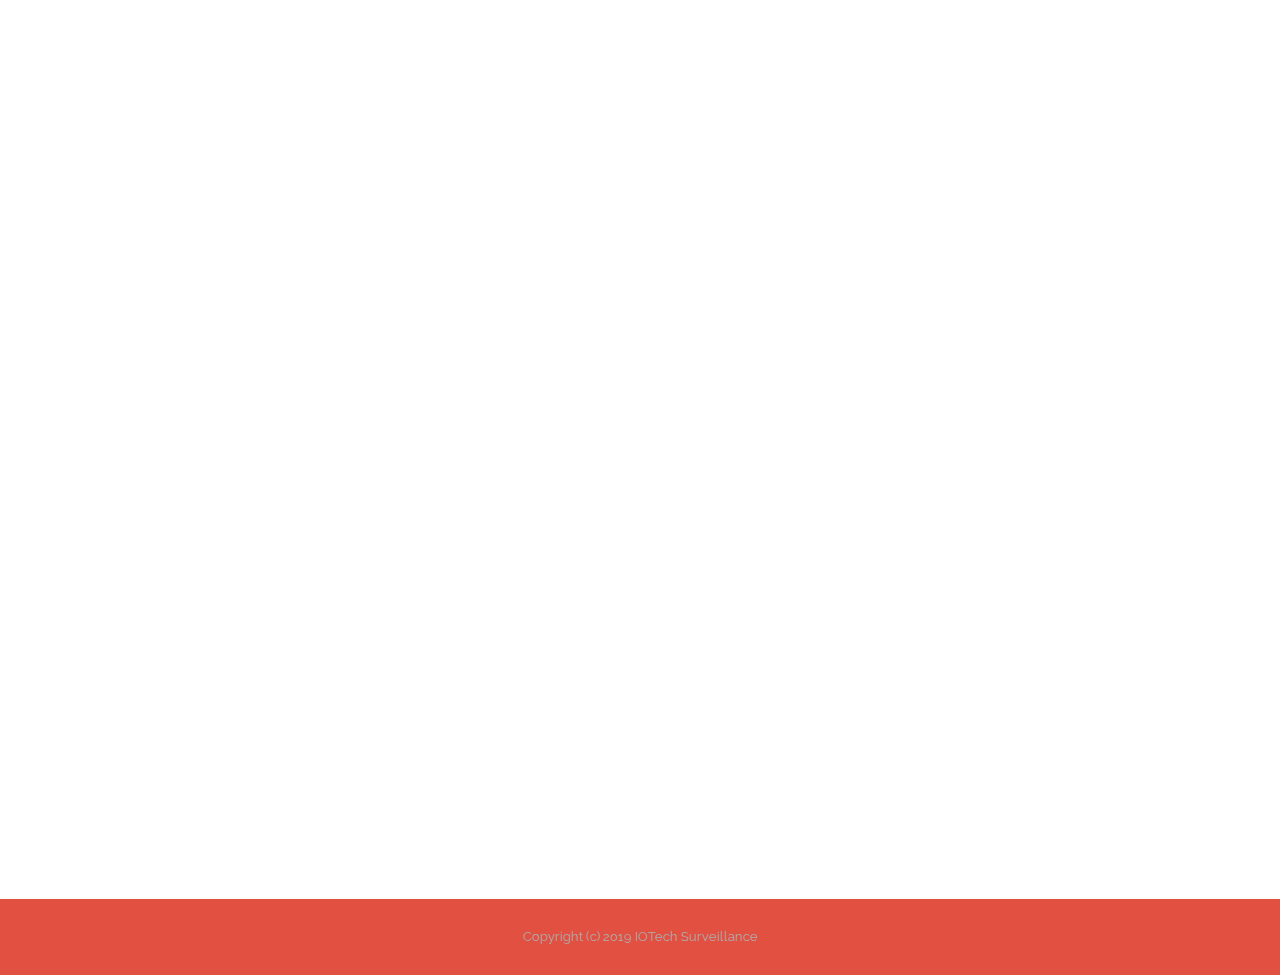
<file: safeslocks.html>
<!DOCTYPE html>
<html >
<head>
  <!-- Site made with Mobirise Website Builder v4.8.10, https://mobirise.com -->
  <meta charset="UTF-8">
  <meta http-equiv="X-UA-Compatible" content="IE=edge">
  <meta name="generator" content="Mobirise v4.8.10, mobirise.com">
  <meta name="viewport" content="width=device-width, initial-scale=1, minimum-scale=1">
  <link rel="shortcut icon" href="assets/images/logo.png" type="image/x-icon">
  <meta name="description" content="Website Maker Description">
  <title>Safes_Locks</title>
  <link rel="stylesheet" href="https://fonts.googleapis.com/css?family=Montserrat:400,700">
  <link rel="stylesheet" href="https://fonts.googleapis.com/css?family=Raleway:100,100i,200,200i,300,300i,400,400i,500,500i,600,600i,700,700i,800,800i,900,900i">
  <link rel="stylesheet" href="https://fonts.googleapis.com/css?family=Lora:400,700,400italic,700italic&subset=latin">
  <link rel="stylesheet" href="assets/tether/tether.min.css">
  <link rel="stylesheet" href="assets/bootstrap/css/bootstrap.min.css">
  <link rel="stylesheet" href="assets/soundcloud-plugin/style.css">
  <link rel="stylesheet" href="assets/animate.css/animate.min.css">
  <link rel="stylesheet" href="assets/theme/css/style.css">
  <link rel="stylesheet" href="assets/mobirise/css/mbr-additional.css" type="text/css">
  
  
  
</head>
<body>
  <section class="mbr-section mbr-section-hero mbr-section-full mbr-section-with-arrow mbr-parallax-background" id="header1-1d" data-rv-view="270" style="background-image: url(assets/images/mbr-1920x1441.jpg);">

    

    <div class="mbr-table-cell">

        <div class="container">
            <div class="row">
                <div class="mbr-section col-md-10 col-md-offset-1 text-xs-center">

                    <h1 class="mbr-section-title display-1">Safes &amp; Locks</h1>
                    
                    
                </div>
            </div>
        </div>
    </div>

    <div class="mbr-arrow mbr-arrow-floating" aria-hidden="true"><a href="#features3-1e"><i class="mbr-arrow-icon"></i></a></div>

</section>

<section class="engine"><a href="https://mobirise.info/d">free web maker</a></section><section class="mbr-cards mbr-section mbr-section-nopadding" id="features3-1e" data-rv-view="273" style="background-color: rgb(255, 255, 255);">

    

    <div class="mbr-cards-row row">
        <div class="mbr-cards-col col-xs-12 col-lg-3" style="padding-top: 40px; padding-bottom: 40px;">
            <div class="container">
              <div class="card cart-block">
                  <div class="card-img"><img src="assets/images/bbl-categories-car-opening-kit-300x300.jpg" class="card-img-top"></div>
                  <div class="card-block">
                    <h4 class="card-title">Car Opening Kits</h4>
                    
                    
                    
                    </div>
                </div>
            </div>
        </div>
        <div class="mbr-cards-col col-xs-12 col-lg-3" style="padding-top: 40px; padding-bottom: 40px;">
            <div class="container">
                <div class="card cart-block">
                    <div class="card-img"><img src="assets/images/categories-lishi-picks-300x300.jpg" class="card-img-top"></div>
                    <div class="card-block">
                        <h4 class="card-title">Lishi Picks</h4>
                        
                        
                        
                    </div>
                </div>
            </div>
        </div>
        <div class="mbr-cards-col col-xs-12 col-lg-3" style="padding-top: 40px; padding-bottom: 40px;">
            <div class="container">
                <div class="card cart-block">
                    <div class="card-img"><img src="assets/images/categories-pick-sets-300x300.jpg" class="card-img-top"></div>
                    <div class="card-block">
                        <h4 class="card-title">Pick Sets</h4>
                        
                        
                        
                    </div>
                </div>
            </div>
        </div>
        <div class="mbr-cards-col col-xs-12 col-lg-3" style="padding-top: 40px; padding-bottom: 40px;">
            <div class="container">
                <div class="card cart-block">
                    <div class="card-img"><img src="assets/images/categories-car-openers-300x300.jpg" class="card-img-top"></div>
                    <div class="card-block">
                        <h4 class="card-title">Slim Jim Car Openers</h4>
                        
                        
                        
                    </div>
                </div>
            </div>
        </div>
        
        
    </div>
</section>

<section class="mbr-cards mbr-section mbr-section-nopadding" id="features3-1f" data-rv-view="276" style="background-color: rgb(255, 255, 255);">

    

    <div class="mbr-cards-row row">
        <div class="mbr-cards-col col-xs-12 col-lg-3" style="padding-top: 40px; padding-bottom: 40px;">
            <div class="container">
              <div class="card cart-block">
                  <div class="card-img"><img src="assets/images/categories-cutters-300x300.jpg" class="card-img-top"></div>
                  <div class="card-block">
                    <h4 class="card-title">Cutters</h4>
                    
                    
                    
                    </div>
                </div>
            </div>
        </div>
        <div class="mbr-cards-col col-xs-12 col-lg-3" style="padding-top: 40px; padding-bottom: 40px;">
            <div class="container">
                <div class="card cart-block">
                    <div class="card-img"><img src="assets/images/categories-air-wedges-300x300.jpg" class="card-img-top"></div>
                    <div class="card-block">
                        <h4 class="card-title">Air Wedges</h4>
                        
                        
                        
                    </div>
                </div>
            </div>
        </div>
        <div class="mbr-cards-col col-xs-12 col-lg-3" style="padding-top: 40px; padding-bottom: 40px;">
            <div class="container">
                <div class="card cart-block">
                    <div class="card-img"><img src="assets/images/categories-industrial-safety-lockout-300x300.jpg" class="card-img-top"></div>
                    <div class="card-block">
                        <h4 class="card-title">Industrial Safety Lockouts</h4>
                        
                        
                        
                    </div>
                </div>
            </div>
        </div>
        <div class="mbr-cards-col col-xs-12 col-lg-3" style="padding-top: 40px; padding-bottom: 40px;">
            <div class="container">
                <div class="card cart-block">
                    <div class="card-img"><img src="assets/images/categories-cabinet-handles-300x300.jpg" class="card-img-top"></div>
                    <div class="card-block">
                        <h4 class="card-title">Cabinet Handles</h4>
                        
                        
                        
                    </div>
                </div>
            </div>
        </div>
        
        
    </div>
</section>

<section class="mbr-cards mbr-section mbr-section-nopadding" id="features3-1g" data-rv-view="279" style="background-color: rgb(255, 255, 255);">

    

    <div class="mbr-cards-row row">
        <div class="mbr-cards-col col-xs-12 col-lg-3" style="padding-top: 40px; padding-bottom: 80px;">
            <div class="container">
              <div class="card cart-block">
                  <div class="card-img"><img src="assets/images/categories-cam-locks-300x300.jpg" class="card-img-top"></div>
                  <div class="card-block">
                    <h4 class="card-title">Cam Locks</h4>
                    
                    
                    
                    </div>
                </div>
            </div>
        </div>
        <div class="mbr-cards-col col-xs-12 col-lg-3" style="padding-top: 40px; padding-bottom: 80px;">
            <div class="container">
                <div class="card cart-block">
                    <div class="card-img"><img src="assets/images/categories-locks-for-aluminium-frame-300x300.jpg" class="card-img-top"></div>
                    <div class="card-block">
                        <h4 class="card-title">Locks For Aluminium Frames</h4>
                        
                        
                        
                    </div>
                </div>
            </div>
        </div>
        <div class="mbr-cards-col col-xs-12 col-lg-3" style="padding-top: 40px; padding-bottom: 80px;">
            <div class="container">
                <div class="card cart-block">
                    <div class="card-img"><img src="assets/images/categories-door-security-300x300.jpg" class="card-img-top"></div>
                    <div class="card-block">
                        <h4 class="card-title">Door Security</h4>
                        
                        
                        
                    </div>
                </div>
            </div>
        </div>
        <div class="mbr-cards-col col-xs-12 col-lg-3" style="padding-top: 40px; padding-bottom: 80px;">
            <div class="container">
                <div class="card cart-block">
                    <div class="card-img"><img src="assets/images/categories-cables-and-chains-300x300.jpg" class="card-img-top"></div>
                    <div class="card-block">
                        <h4 class="card-title">Cables &amp; Chains</h4>
                        
                        
                        
                    </div>
                </div>
            </div>
        </div>
        
        
    </div>
</section>

<section class="mbr-cards mbr-section mbr-section-nopadding" id="features3-1h" data-rv-view="282" style="background-color: rgb(255, 255, 255);">

    

    <div class="mbr-cards-row row">
        <div class="mbr-cards-col col-xs-12 col-lg-3" style="padding-top: 40px; padding-bottom: 40px;">
            <div class="container">
              <div class="card cart-block">
                  <div class="card-img"><img src="assets/images/categories-wall-and-floor-anchors-300x300.jpg" class="card-img-top"></div>
                  <div class="card-block">
                    <h4 class="card-title">Wall &amp; Floor Anchor</h4>
                    
                    
                    
                    </div>
                </div>
            </div>
        </div>
        <div class="mbr-cards-col col-xs-12 col-lg-3" style="padding-top: 40px; padding-bottom: 40px;">
            <div class="container">
                <div class="card cart-block">
                    <div class="card-img"><img src="assets/images/categories-escutcheons-300x300.jpg" class="card-img-top"></div>
                    <div class="card-block">
                        <h4 class="card-title">Escutcheons</h4>
                        
                        
                        
                    </div>
                </div>
            </div>
        </div>
        <div class="mbr-cards-col col-xs-12 col-lg-3" style="padding-top: 40px; padding-bottom: 40px;">
            <div class="container">
                <div class="card cart-block">
                    <div class="card-img"><img src="assets/images/categories-lockout-hasps-300x300.jpg" class="card-img-top"></div>
                    <div class="card-block">
                        <h4 class="card-title">Lockout HASPs</h4>
                        
                        
                        
                    </div>
                </div>
            </div>
        </div>
        <div class="mbr-cards-col col-xs-12 col-lg-3" style="padding-top: 40px; padding-bottom: 40px;">
            <div class="container">
                <div class="card cart-block">
                    <div class="card-img"><img src="assets/images/categories-bicycle-locks-cables-300x300.jpg" class="card-img-top"></div>
                    <div class="card-block">
                        <h4 class="card-title">Bicycle Locks &amp; Cables</h4>
                        
                        
                        
                    </div>
                </div>
            </div>
        </div>
        
        
    </div>
</section>

<section class="mbr-cards mbr-section mbr-section-nopadding" id="features3-1i" data-rv-view="285" style="background-color: rgb(255, 255, 255);">

    

    <div class="mbr-cards-row row">
        <div class="mbr-cards-col col-xs-12 col-lg-3" style="padding-top: 40px; padding-bottom: 40px;">
            <div class="container">
              <div class="card cart-block">
                  <div class="card-img"><img src="assets/images/categories-cabinet-locks-300x300.jpg" class="card-img-top"></div>
                  <div class="card-block">
                    <h4 class="card-title">Cabinet Locks</h4>
                    
                    
                    
                    </div>
                </div>
            </div>
        </div>
        <div class="mbr-cards-col col-xs-12 col-lg-3" style="padding-top: 40px; padding-bottom: 40px;">
            <div class="container">
                <div class="card cart-block">
                    <div class="card-img"><img src="assets/images/categories-cashboxes-deedboxes-300x300.jpg" class="card-img-top"></div>
                    <div class="card-block">
                        <h4 class="card-title">Cash Boxes &amp; Deed Boxes</h4>
                        
                        
                        
                    </div>
                </div>
            </div>
        </div>
        <div class="mbr-cards-col col-xs-12 col-lg-3" style="padding-top: 40px; padding-bottom: 40px;">
            <div class="container">
                <div class="card cart-block">
                    <div class="card-img"><img src="assets/images/bbl-categories-cupboard-locks-300x300.jpg" class="card-img-top"></div>
                    <div class="card-block">
                        <h4 class="card-title">Cupboard Locks</h4>
                        
                        
                        
                    </div>
                </div>
            </div>
        </div>
        <div class="mbr-cards-col col-xs-12 col-lg-3" style="padding-top: 40px; padding-bottom: 40px;">
            <div class="container">
                <div class="card cart-block">
                    <div class="card-img"><img src="assets/images/categories-cylinders-300x300.jpg" class="card-img-top"></div>
                    <div class="card-block">
                        <h4 class="card-title">Cylinders</h4>
                        
                        
                        
                    </div>
                </div>
            </div>
        </div>
        
        
    </div>
</section>

<section class="mbr-cards mbr-section mbr-section-nopadding" id="features3-1j" data-rv-view="288" style="background-color: rgb(255, 255, 255);">

    

    <div class="mbr-cards-row row">
        <div class="mbr-cards-col col-xs-12 col-lg-3" style="padding-top: 40px; padding-bottom: 40px;">
            <div class="container">
              <div class="card cart-block">
                  <div class="card-img"><img src="assets/images/categories-deadbolts-300x300.jpg" class="card-img-top"></div>
                  <div class="card-block">
                    <h4 class="card-title">Deadbolts</h4>
                    
                    
                    
                    </div>
                </div>
            </div>
        </div>
        <div class="mbr-cards-col col-xs-12 col-lg-3" style="padding-top: 40px; padding-bottom: 40px;">
            <div class="container">
                <div class="card cart-block">
                    <div class="card-img"><img src="assets/images/categories-digital-locks-300x300.jpg" class="card-img-top"></div>
                    <div class="card-block">
                        <h4 class="card-title">Digital Locks</h4>
                        
                        
                        
                    </div>
                </div>
            </div>
        </div>
        <div class="mbr-cards-col col-xs-12 col-lg-3" style="padding-top: 40px; padding-bottom: 40px;">
            <div class="container">
                <div class="card cart-block">
                    <div class="card-img"><img src="assets/images/categories-door-closers-300x300.jpg" class="card-img-top"></div>
                    <div class="card-block">
                        <h4 class="card-title">Door Closers</h4>
                        
                        
                        
                    </div>
                </div>
            </div>
        </div>
        <div class="mbr-cards-col col-xs-12 col-lg-3" style="padding-top: 40px; padding-bottom: 40px;">
            <div class="container">
                <div class="card cart-block">
                    <div class="card-img"><img src="assets/images/categories-door-fittings-300x300.jpg" class="card-img-top"></div>
                    <div class="card-block">
                        <h4 class="card-title">Door Fittings</h4>
                        
                        
                        
                    </div>
                </div>
            </div>
        </div>
        
        
    </div>
</section>

<section class="mbr-cards mbr-section mbr-section-nopadding" id="features3-1k" data-rv-view="291" style="background-color: rgb(255, 255, 255);">

    

    <div class="mbr-cards-row row">
        <div class="mbr-cards-col col-xs-12 col-lg-3" style="padding-top: 40px; padding-bottom: 40px;">
            <div class="container">
              <div class="card cart-block">
                  <div class="card-img"><img src="assets/images/categories-electric-locks-300x300.jpg" class="card-img-top"></div>
                  <div class="card-block">
                    <h4 class="card-title">Electric Locks</h4>
                    
                    
                    
                    </div>
                </div>
            </div>
        </div>
        <div class="mbr-cards-col col-xs-12 col-lg-3" style="padding-top: 40px; padding-bottom: 40px;">
            <div class="container">
                <div class="card cart-block">
                    <div class="card-img"><img src="assets/images/categories-electromagnetic-locks-300x300.jpg" class="card-img-top"></div>
                    <div class="card-block">
                        <h4 class="card-title">Electromagnetic Locks</h4>
                        
                        
                        
                    </div>
                </div>
            </div>
        </div>
        <div class="mbr-cards-col col-xs-12 col-lg-3" style="padding-top: 40px; padding-bottom: 40px;">
            <div class="container">
                <div class="card cart-block">
                    <div class="card-img"><img src="assets/images/categories-fire-box-bolt-300x300.jpg" class="card-img-top"></div>
                    <div class="card-block">
                        <h4 class="card-title">Fire Box &amp; Fire Bolt</h4>
                        
                        
                        
                    </div>
                </div>
            </div>
        </div>
        <div class="mbr-cards-col col-xs-12 col-lg-3" style="padding-top: 40px; padding-bottom: 40px;">
            <div class="container">
                <div class="card cart-block">
                    <div class="card-img"><img src="assets/images/categories-garage-locks-300x300.jpg" class="card-img-top"></div>
                    <div class="card-block">
                        <h4 class="card-title">Garage Locks</h4>
                        
                        
                        
                    </div>
                </div>
            </div>
        </div>
        
        
    </div>
</section>

<section class="mbr-cards mbr-section mbr-section-nopadding" id="features3-1l" data-rv-view="294" style="background-color: rgb(255, 255, 255);">

    

    <div class="mbr-cards-row row">
        <div class="mbr-cards-col col-xs-12 col-lg-3" style="padding-top: 40px; padding-bottom: 40px;">
            <div class="container">
              <div class="card cart-block">
                  <div class="card-img"><img src="assets/images/categories-gate-locks-300x300.jpg" class="card-img-top"></div>
                  <div class="card-block">
                    <h4 class="card-title">Gate Locks</h4>
                    
                    
                    
                    </div>
                </div>
            </div>
        </div>
        <div class="mbr-cards-col col-xs-12 col-lg-3" style="padding-top: 40px; padding-bottom: 40px;">
            <div class="container">
                <div class="card cart-block">
                    <div class="card-img"><img src="assets/images/categories-door-handles-300x300.jpg" class="card-img-top"></div>
                    <div class="card-block">
                        <h4 class="card-title">Handles</h4>
                        
                        
                        
                    </div>
                </div>
            </div>
        </div>
        <div class="mbr-cards-col col-xs-12 col-lg-3" style="padding-top: 40px; padding-bottom: 40px;">
            <div class="container">
                <div class="card cart-block">
                    <div class="card-img"><img src="assets/images/categories-hasp-and-staples-300x300.jpg" class="card-img-top"></div>
                    <div class="card-block">
                        <h4 class="card-title">HASP &amp; Staples</h4>
                        
                        
                        
                    </div>
                </div>
            </div>
        </div>
        <div class="mbr-cards-col col-xs-12 col-lg-3" style="padding-top: 40px; padding-bottom: 40px;">
            <div class="container">
                <div class="card cart-block">
                    <div class="card-img"><img src="assets/images/categories-key-cabinets-300x300.jpg" class="card-img-top"></div>
                    <div class="card-block">
                        <h4 class="card-title">Key Cabinets</h4>
                        
                        
                        
                    </div>
                </div>
            </div>
        </div>
        
        
    </div>
</section>

<section class="mbr-cards mbr-section mbr-section-nopadding" id="features3-1m" data-rv-view="297" style="background-color: rgb(255, 255, 255);">

    

    <div class="mbr-cards-row row">
        <div class="mbr-cards-col col-xs-12 col-lg-3" style="padding-top: 40px; padding-bottom: 40px;">
            <div class="container">
              <div class="card cart-block">
                  <div class="card-img"><img src="assets/images/categories-key-safe-300x300.jpg" class="card-img-top"></div>
                  <div class="card-block">
                    <h4 class="card-title">Key Safe</h4>
                    
                    
                    
                    </div>
                </div>
            </div>
        </div>
        <div class="mbr-cards-col col-xs-12 col-lg-3" style="padding-top: 40px; padding-bottom: 40px;">
            <div class="container">
                <div class="card cart-block">
                    <div class="card-img"><img src="assets/images/categories-knob-lockset-300x300.jpg" class="card-img-top"></div>
                    <div class="card-block">
                        <h4 class="card-title">Knob Locksets</h4>
                        
                        
                        
                    </div>
                </div>
            </div>
        </div>
        <div class="mbr-cards-col col-xs-12 col-lg-3" style="padding-top: 40px; padding-bottom: 40px;">
            <div class="container">
                <div class="card cart-block">
                    <div class="card-img"><img src="assets/images/categories-lock-boxes-300x300.jpg" class="card-img-top"></div>
                    <div class="card-block">
                        <h4 class="card-title">Lock Boxes</h4>
                        
                        
                        
                    </div>
                </div>
            </div>
        </div>
        <div class="mbr-cards-col col-xs-12 col-lg-3" style="padding-top: 40px; padding-bottom: 40px;">
            <div class="container">
                <div class="card cart-block">
                    <div class="card-img"><img src="assets/images/categories-locksets-300x300.jpg" class="card-img-top"></div>
                    <div class="card-block">
                        <h4 class="card-title">Lock Sets</h4>
                        
                        
                        
                    </div>
                </div>
            </div>
        </div>
        
        
    </div>
</section>

<section class="mbr-cards mbr-section mbr-section-nopadding" id="features3-1n" data-rv-view="300" style="background-color: rgb(255, 255, 255);">

    

    <div class="mbr-cards-row row">
        <div class="mbr-cards-col col-xs-12 col-lg-3" style="padding-top: 40px; padding-bottom: 40px;">
            <div class="container">
              <div class="card cart-block">
                  <div class="card-img"><img src="assets/images/categories-mortice-locks-300x300.jpg" class="card-img-top"></div>
                  <div class="card-block">
                    <h4 class="card-title">Mortice Locks</h4>
                    
                    
                    
                    </div>
                </div>
            </div>
        </div>
        <div class="mbr-cards-col col-xs-12 col-lg-3" style="padding-top: 40px; padding-bottom: 40px;">
            <div class="container">
                <div class="card cart-block">
                    <div class="card-img"><img src="assets/images/categories-nightlatch-300x300.jpg" class="card-img-top"></div>
                    <div class="card-block">
                        <h4 class="card-title">Nightlatch</h4>
                        
                        
                        
                    </div>
                </div>
            </div>
        </div>
        <div class="mbr-cards-col col-xs-12 col-lg-3" style="padding-top: 40px; padding-bottom: 40px;">
            <div class="container">
                <div class="card cart-block">
                    <div class="card-img"><img src="assets/images/categories-panic-exit-hardware-300x300.jpg" class="card-img-top"></div>
                    <div class="card-block">
                        <h4 class="card-title">Panic Exit Hardware</h4>
                        
                        
                        
                    </div>
                </div>
            </div>
        </div>
        <div class="mbr-cards-col col-xs-12 col-lg-3" style="padding-top: 40px; padding-bottom: 40px;">
            <div class="container">
                <div class="card cart-block">
                    <div class="card-img"><img src="assets/images/categories-rebate-kits-300x300.jpg" class="card-img-top"></div>
                    <div class="card-block">
                        <h4 class="card-title">Rebate Kits</h4>
                        
                        
                        
                    </div>
                </div>
            </div>
        </div>
        
        
    </div>
</section>

<section class="mbr-cards mbr-section mbr-section-nopadding" id="features3-1o" data-rv-view="303" style="background-color: rgb(255, 255, 255);">

    

    <div class="mbr-cards-row row">
        <div class="mbr-cards-col col-xs-12 col-lg-3" style="padding-top: 40px; padding-bottom: 40px;">
            <div class="container">
              <div class="card cart-block">
                  <div class="card-img"><img src="assets/images/categories-rim-locksets-300x300.jpg" class="card-img-top"></div>
                  <div class="card-block">
                    <h4 class="card-title">Rim Locksets</h4>
                    
                    
                    
                    </div>
                </div>
            </div>
        </div>
        <div class="mbr-cards-col col-xs-12 col-lg-3" style="padding-top: 40px; padding-bottom: 40px;">
            <div class="container">
                <div class="card cart-block">
                    <div class="card-img"><img src="assets/images/categories-safe-locks-300x300.jpg" class="card-img-top"></div>
                    <div class="card-block">
                        <h4 class="card-title">Safe Locks</h4>
                        
                        
                        
                    </div>
                </div>
            </div>
        </div>
        <div class="mbr-cards-col col-xs-12 col-lg-3" style="padding-top: 40px; padding-bottom: 40px;">
            <div class="container">
                <div class="card cart-block">
                    <div class="card-img"><img src="assets/images/categories-safes-300x300.jpg" class="card-img-top"></div>
                    <div class="card-block">
                        <h4 class="card-title">Safes</h4>
                        
                        
                        
                    </div>
                </div>
            </div>
        </div>
        <div class="mbr-cards-col col-xs-12 col-lg-3" style="padding-top: 40px; padding-bottom: 40px;">
            <div class="container">
                <div class="card cart-block">
                    <div class="card-img"><img src="assets/images/categories-padlocks-300x300.jpg" class="card-img-top"></div>
                    <div class="card-block">
                        <h4 class="card-title">Padlocks</h4>
                        
                        
                        
                    </div>
                </div>
            </div>
        </div>
        
        
    </div>
</section>

<footer class="mbr-small-footer mbr-section mbr-section-nopadding" id="footer1-1a" data-rv-view="263" style="background-color: rgb(226, 80, 65); padding-top: 1.75rem; padding-bottom: 1.75rem;">
    
    <div class="container text-xs-center">
        <p>Copyright (c) 2019 IOTech Surveillance</p>
    </div>
</footer>


  <script src="assets/web/assets/jquery/jquery.min.js"></script>
  <script src="assets/tether/tether.min.js"></script>
  <script src="assets/bootstrap/js/bootstrap.min.js"></script>
  <script src="assets/smooth-scroll/smooth-scroll.js"></script>
  <script src="assets/viewport-checker/jquery.viewportchecker.js"></script>
  <script src="assets/jarallax/jarallax.js"></script>
  <script src="assets/theme/js/script.js"></script>
  
  
  <input name="animation" type="hidden">
  </body>
</html>
</file>
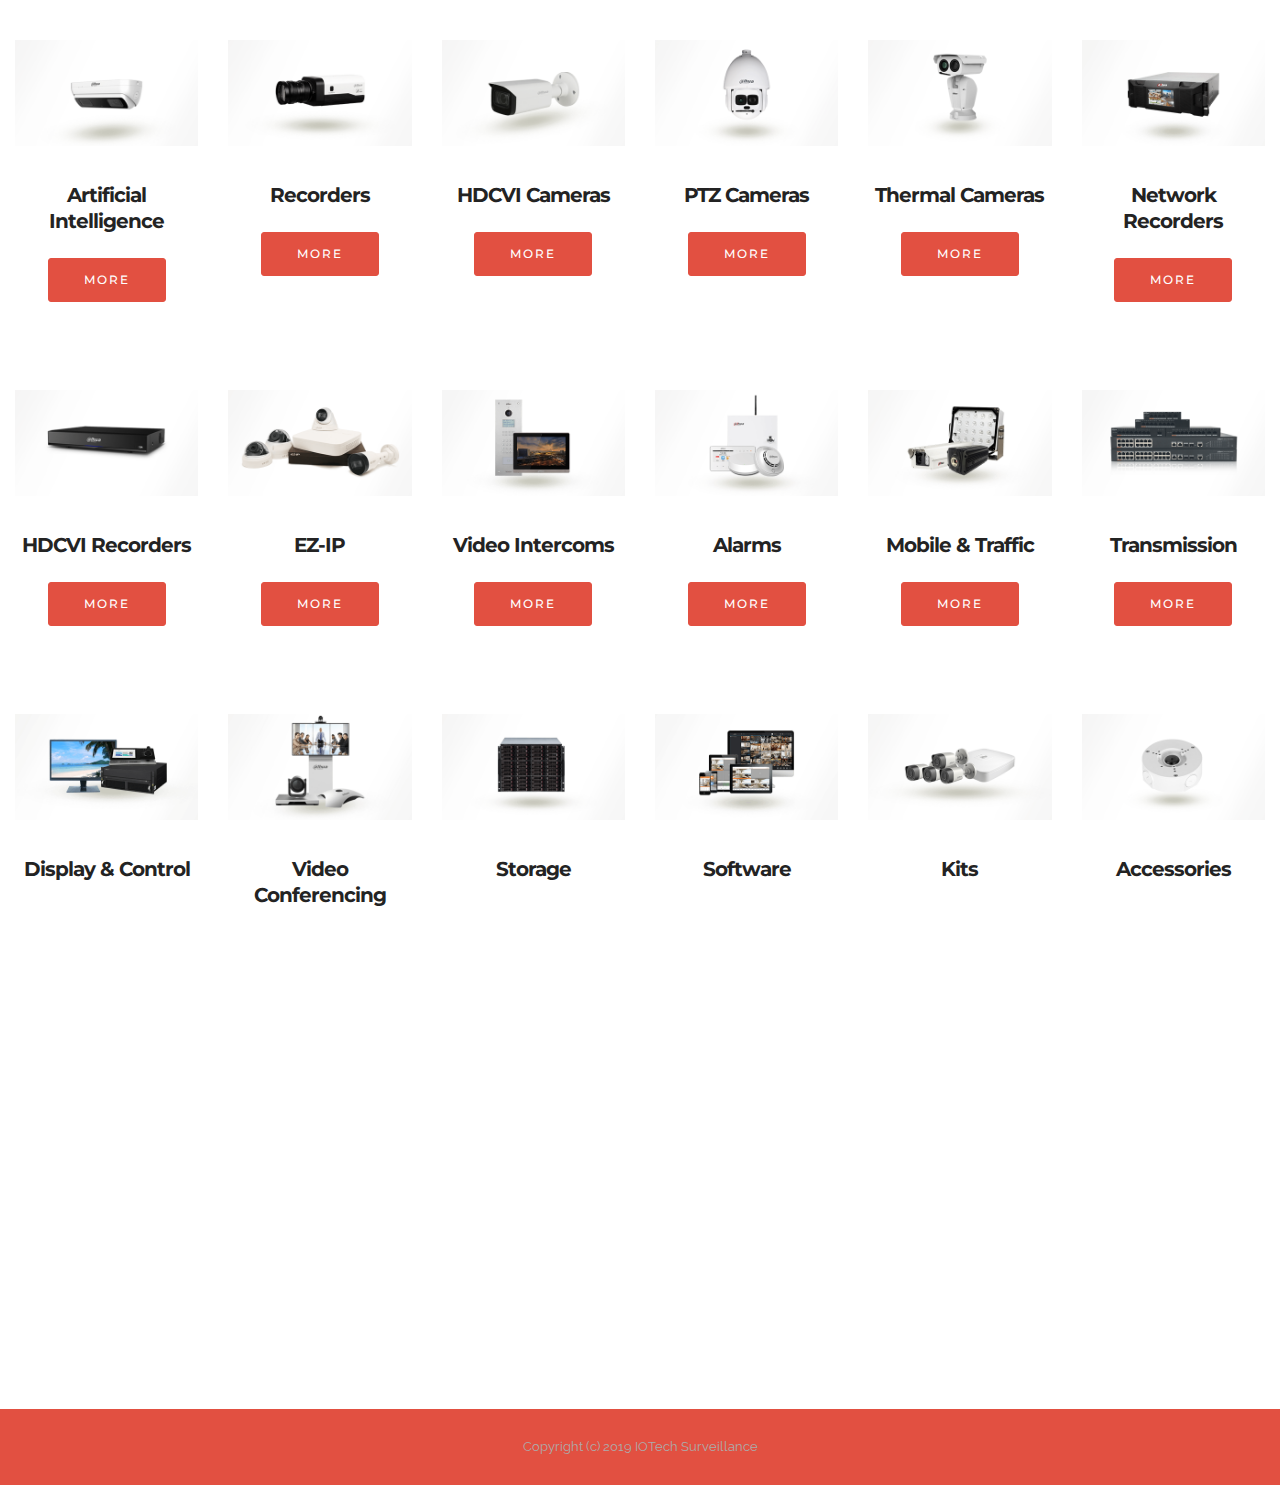
<file: surveillancemain.html>
<!DOCTYPE html>
<html >
<head>
  <!-- Site made with Mobirise Website Builder v4.8.10, https://mobirise.com -->
  <meta charset="UTF-8">
  <meta http-equiv="X-UA-Compatible" content="IE=edge">
  <meta name="generator" content="Mobirise v4.8.10, mobirise.com">
  <meta name="viewport" content="width=device-width, initial-scale=1, minimum-scale=1">
  <link rel="shortcut icon" href="assets/images/logo.png" type="image/x-icon">
  <meta name="description" content="IOTech Surveillance Products">
  <title>Surveillance</title>
  <link rel="stylesheet" href="https://fonts.googleapis.com/css?family=Montserrat:400,700">
  <link rel="stylesheet" href="https://fonts.googleapis.com/css?family=Raleway:100,100i,200,200i,300,300i,400,400i,500,500i,600,600i,700,700i,800,800i,900,900i">
  <link rel="stylesheet" href="https://fonts.googleapis.com/css?family=Lora:400,700,400italic,700italic&subset=latin">
  <link rel="stylesheet" href="assets/tether/tether.min.css">
  <link rel="stylesheet" href="assets/bootstrap/css/bootstrap.min.css">
  <link rel="stylesheet" href="assets/soundcloud-plugin/style.css">
  <link rel="stylesheet" href="assets/animate.css/animate.min.css">
  <link rel="stylesheet" href="assets/theme/css/style.css">
  <link rel="stylesheet" href="assets/mobirise/css/mbr-additional.css" type="text/css">
  
  
  
</head>
<body>
  <section class="mbr-cards mbr-section mbr-section-nopadding" id="features3-16" data-rv-view="83" style="background-color: rgb(255, 255, 255);">

    

    <div class="mbr-cards-row row">
        <div class="mbr-cards-col col-xs-12 col-lg-2" style="padding-top: 40px; padding-bottom: 40px;">
            <div class="container">
              <div class="card cart-block">
                  <div class="card-img"><img src="assets/images/ai3-400x232.png" class="card-img-top"></div>
                  <div class="card-block">
                    <h4 class="card-title">Artificial Intelligence</h4>
                    
                    
                    <div class="card-btn"><a href="https://www.iotechnam.com/surveillance-products/cctv/artificial-intelligence" class="btn btn-danger" target="_blank">MORE</a></div>
                    </div>
                </div>
            </div>
        </div>
        <div class="mbr-cards-col col-xs-12 col-lg-2" style="padding-top: 40px; padding-bottom: 40px;">
            <div class="container">
                <div class="card cart-block">
                    <div class="card-img"><img src="assets/images/network-cameras-400x232.png" class="card-img-top"></div>
                    <div class="card-block">
                        <h4 class="card-title">Recorders</h4>
                        
                        
                        <div class="card-btn"><a href="https://www.iotechnam.com/surveillance-products/cctv/network-cameras" class="btn btn-danger" target="_blank">MORE</a></div>
                    </div>
                </div>
            </div>
        </div>
        <div class="mbr-cards-col col-xs-12 col-lg-2" style="padding-top: 40px; padding-bottom: 40px;">
            <div class="container">
                <div class="card cart-block">
                    <div class="card-img"><img src="assets/images/hdcvi-cameras2-400x232.png" class="card-img-top"></div>
                    <div class="card-block">
                        <h4 class="card-title">HDCVI Cameras</h4>
                        
                        
                        <div class="card-btn"><a href="https://www.iotechnam.com/surveillance-products/cctv/hdcvi-cameras" class="btn btn-danger" target="_blank">MORE</a></div>
                    </div>
                </div>
            </div>
        </div>
        <div class="mbr-cards-col col-xs-12 col-lg-2" style="padding-top: 40px; padding-bottom: 40px;">
            <div class="container">
                <div class="card cart-block">
                    <div class="card-img"><img src="assets/images/ptz-cameras-400x232.png" class="card-img-top"></div>
                    <div class="card-block">
                        <h4 class="card-title">PTZ Cameras</h4>
                        
                        
                        <div class="card-btn"><a href="https://www.iotechnam.com/surveillance-products/cctv/ptz-cameras" class="btn btn-danger" target="_blank">MORE</a></div>
                    </div>
                </div>
            </div>
        </div>
        <div class="mbr-cards-col col-xs-12 col-lg-2" style="padding-top: 40px; padding-bottom: 40px;">
            <div class="container">
                <div class="card cart-block">
                    <div class="card-img"><img src="assets/images/thermal-cameras-400x232.png" class="card-img-top"></div>
                    <div class="card-block">
                        <h4 class="card-title">Thermal Cameras</h4>
                        
                        
                        <div class="card-btn"><a href="https://www.iotechnam.com/surveillance-products/cctv/thermal-cameras" class="btn btn-danger" target="_blank">MORE</a></div>
                    </div>
                </div>
            </div>
        </div>
        <div class="mbr-cards-col col-xs-12 col-lg-2" style="padding-top: 40px; padding-bottom: 40px;">
            <div class="container">
                <div class="card cart-block">
                    <div class="card-img"><img src="assets/images/hdcvi-recorders-2-400x232.png" class="card-img-top"></div>
                    <div class="card-block">
                        <h4 class="card-title">Network Recorders</h4>
                        
                        
                        <div class="card-btn"><a href="https://www.iotechnam.com/surveillance-products/cctv/network-recorders" class="btn btn-danger" target="_blank">MORE</a></div>
                    </div>
                </div>
            </div>
        </div>
    </div>
</section>

<section class="engine"><a href="https://mobirise.info/m">free website design templates</a></section><section class="mbr-cards mbr-section mbr-section-nopadding" id="features3-17" data-rv-view="86" style="background-color: rgb(255, 255, 255);">

    

    <div class="mbr-cards-row row">
        <div class="mbr-cards-col col-xs-12 col-lg-2" style="padding-top: 40px; padding-bottom: 40px;">
            <div class="container">
              <div class="card cart-block">
                  <div class="card-img"><img src="assets/images/hcvr1-400x232.png" class="card-img-top"></div>
                  <div class="card-block">
                    <h4 class="card-title">HDCVI Recorders</h4>
                    
                    
                    <div class="card-btn"><a href="https://www.iotechnam.com/surveillance-products/cctv/hdcvi-recorders" class="btn btn-danger" target="_blank">MORE</a></div>
                    </div>
                </div>
            </div>
        </div>
        <div class="mbr-cards-col col-xs-12 col-lg-2" style="padding-top: 40px; padding-bottom: 40px;">
            <div class="container">
                <div class="card cart-block">
                    <div class="card-img"><img src="assets/images/ez-ip-400x232.png" class="card-img-top"></div>
                    <div class="card-block">
                        <h4 class="card-title">EZ-IP</h4>
                        
                        
                        <div class="card-btn"><a href="https://www.iotechnam.com/surveillance-products/cctv/ez-ip" class="btn btn-danger" target="_blank">MORE</a></div>
                    </div>
                </div>
            </div>
        </div>
        <div class="mbr-cards-col col-xs-12 col-lg-2" style="padding-top: 40px; padding-bottom: 40px;">
            <div class="container">
                <div class="card cart-block">
                    <div class="card-img"><img src="assets/images/video-intercom-400x232.png" class="card-img-top"></div>
                    <div class="card-block">
                        <h4 class="card-title">Video Intercoms</h4>
                        
                        
                        <div class="card-btn"><a href="https://www.iotechnam.com/surveillance-products/cctv/video-intercoms" class="btn btn-danger" target="_blank">MORE</a></div>
                    </div>
                </div>
            </div>
        </div>
        <div class="mbr-cards-col col-xs-12 col-lg-2" style="padding-top: 40px; padding-bottom: 40px;">
            <div class="container">
                <div class="card cart-block">
                    <div class="card-img"><img src="assets/images/alarms1-400x232.png" class="card-img-top"></div>
                    <div class="card-block">
                        <h4 class="card-title">Alarms</h4>
                        
                        
                        <div class="card-btn"><a href="https://www.iotechnam.com/surveillance-products/cctv/alarms" class="btn btn-danger" target="_blank">MORE</a></div>
                    </div>
                </div>
            </div>
        </div>
        <div class="mbr-cards-col col-xs-12 col-lg-2" style="padding-top: 40px; padding-bottom: 40px;">
            <div class="container">
                <div class="card cart-block">
                    <div class="card-img"><img src="assets/images/mobile-traffic-400x232.png" class="card-img-top"></div>
                    <div class="card-block">
                        <h4 class="card-title">Mobile &amp; Traffic</h4>
                        
                        
                        <div class="card-btn"><a href="https://www.iotechnam.com/surveillance-products/cctv/mobile-traffic" class="btn btn-danger" target="_blank">MORE</a></div>
                    </div>
                </div>
            </div>
        </div>
        <div class="mbr-cards-col col-xs-12 col-lg-2" style="padding-top: 40px; padding-bottom: 40px;">
            <div class="container">
                <div class="card cart-block">
                    <div class="card-img"><img src="assets/images/transmission-400x232.png" class="card-img-top"></div>
                    <div class="card-block">
                        <h4 class="card-title">Transmission</h4>
                        
                        
                        <div class="card-btn"><a href="https://www.iotechnam.com/surveillance-products/cctv/transmission" class="btn btn-danger" target="_blank">MORE</a></div>
                    </div>
                </div>
            </div>
        </div>
    </div>
</section>

<section class="mbr-cards mbr-section mbr-section-nopadding" id="features3-18" data-rv-view="101" style="background-color: rgb(255, 255, 255);">

    

    <div class="mbr-cards-row row">
        <div class="mbr-cards-col col-xs-12 col-lg-2" style="padding-top: 40px; padding-bottom: 40px;">
            <div class="container">
              <div class="card cart-block">
                  <div class="card-img"><img src="assets/images/display-contorl2-400x232.png" class="card-img-top"></div>
                  <div class="card-block">
                    <h4 class="card-title">Display &amp; Control</h4>
                    
                    
                    <div class="card-btn"><a href="https://www.iotechnam.com/surveillance-products/cctv/display-control" class="btn btn-danger" target="_blank">MORE</a></div>
                    </div>
                </div>
            </div>
        </div>
        <div class="mbr-cards-col col-xs-12 col-lg-2" style="padding-top: 40px; padding-bottom: 40px;">
            <div class="container">
                <div class="card cart-block">
                    <div class="card-img"><img src="assets/images/video-conferencing-400x232.png" class="card-img-top"></div>
                    <div class="card-block">
                        <h4 class="card-title">Video Conferencing</h4>
                        
                        
                        <div class="card-btn"><a href="https://www.iotechnam.com/surveillance-products/cctv/video-conferencing" class="btn btn-danger" target="_blank">MORE</a></div>
                    </div>
                </div>
            </div>
        </div>
        <div class="mbr-cards-col col-xs-12 col-lg-2" style="padding-top: 40px; padding-bottom: 40px;">
            <div class="container">
                <div class="card cart-block">
                    <div class="card-img"><img src="assets/images/storage-400x232.png" class="card-img-top"></div>
                    <div class="card-block">
                        <h4 class="card-title">Storage</h4>
                        
                        
                        <div class="card-btn"><a href="https://www.iotechnam.com/surveillance-products/cctv/storage" class="btn btn-danger" target="_blank">MORE</a></div>
                    </div>
                </div>
            </div>
        </div>
        <div class="mbr-cards-col col-xs-12 col-lg-2" style="padding-top: 40px; padding-bottom: 40px;">
            <div class="container">
                <div class="card cart-block">
                    <div class="card-img"><img src="assets/images/software-400x232.png" class="card-img-top"></div>
                    <div class="card-block">
                        <h4 class="card-title">Software</h4>
                        
                        
                        <div class="card-btn"><a href="https://www.iotechnam.com/surveillance-products/cctv/software" class="btn btn-danger" target="_blank">MORE</a></div>
                    </div>
                </div>
            </div>
        </div>
        <div class="mbr-cards-col col-xs-12 col-lg-2" style="padding-top: 40px; padding-bottom: 40px;">
            <div class="container">
                <div class="card cart-block">
                    <div class="card-img"><img src="assets/images/kits-400x232.png" class="card-img-top"></div>
                    <div class="card-block">
                        <h4 class="card-title">Kits</h4>
                        
                        
                        <div class="card-btn"><a href="https://www.iotechnam.com/surveillance-products/cctv/kits" class="btn btn-danger" target="_blank">MORE</a></div>
                    </div>
                </div>
            </div>
        </div>
        <div class="mbr-cards-col col-xs-12 col-lg-2" style="padding-top: 40px; padding-bottom: 40px;">
            <div class="container">
                <div class="card cart-block">
                    <div class="card-img"><img src="assets/images/accessories-400x232.png" class="card-img-top"></div>
                    <div class="card-block">
                        <h4 class="card-title">Accessories</h4>
                        
                        
                        <div class="card-btn"><a href="https://www.iotechnam.com/surveillance-products/cctv/accessories" class="btn btn-danger" target="_blank">MORE</a></div>
                    </div>
                </div>
            </div>
        </div>
    </div>
</section>

<section class="mbr-cards mbr-section mbr-section-nopadding" id="features3-19" data-rv-view="104" style="background-color: rgb(255, 255, 255);">

    

    <div class="mbr-cards-row row">
        <div class="mbr-cards-col col-xs-12 col-lg-3" style="padding-top: 40px; padding-bottom: 40px;">
            <div class="container">
              <div class="card cart-block">
                  <div class="card-img"><img src="assets/images/machine-vision14-400x232.png" class="card-img-top"></div>
                  <div class="card-block">
                    <h4 class="card-title">Machine Vision</h4>
                    
                    
                    <div class="card-btn"><a href="https://www.iotechnam.com/surveillance-products/cctv/machine-vision" class="btn btn-danger" target="_blank">MORE</a></div>
                    </div>
                </div>
            </div>
        </div>
        <div class="mbr-cards-col col-xs-12 col-lg-3" style="padding-top: 40px; padding-bottom: 40px;">
            <div class="container">
                <div class="card cart-block">
                    <div class="card-img"><img src="assets/images/drone-400x232.png" class="card-img-top"></div>
                    <div class="card-block">
                        <h4 class="card-title">Drone</h4>
                        
                        
                        <div class="card-btn"><a href="https://www.iotechnam.com/surveillance-products/cctv/drone" class="btn btn-danger" target="_blank">MORE</a></div>
                    </div>
                </div>
            </div>
        </div>
        <div class="mbr-cards-col col-xs-12 col-lg-3" style="padding-top: 40px; padding-bottom: 40px;">
            <div class="container">
                <div class="card cart-block">
                    <div class="card-img"><img src="assets/images/dedicated-products1-400x232.png" class="card-img-top"></div>
                    <div class="card-block">
                        <h4 class="card-title">Dedicated Products</h4>
                        
                        
                        <div class="card-btn"><a href="https://www.iotechnam.com/surveillance-products/cctv/dedicated-products" class="btn btn-danger" target="_blank">MORE</a></div>
                    </div>
                </div>
            </div>
        </div>
        <div class="mbr-cards-col col-xs-12 col-lg-3" style="padding-top: 40px; padding-bottom: 40px;">
            <div class="container">
                <div class="card cart-block">
                    <div class="card-img"><img src="assets/images/discountinued-products-400x232.png" class="card-img-top"></div>
                    <div class="card-block">
                        <h4 class="card-title">Discontinued Products</h4>
                        
                        
                        <div class="card-btn"><a href="https://www.iotechnam.com/surveillance-products/cctv/discontinued-products" class="btn btn-danger" target="_blank">MORE</a></div>
                    </div>
                </div>
            </div>
        </div>
        
        
    </div>
</section>

<footer class="mbr-small-footer mbr-section mbr-section-nopadding" id="footer1-14" data-rv-view="70" style="background-color: rgb(226, 80, 65); padding-top: 1.75rem; padding-bottom: 1.75rem;">
    
    <div class="container text-xs-center">
        <p>Copyright (c) 2019 IOTech Surveillance</p>
    </div>
</footer>


  <script src="assets/web/assets/jquery/jquery.min.js"></script>
  <script src="assets/tether/tether.min.js"></script>
  <script src="assets/bootstrap/js/bootstrap.min.js"></script>
  <script src="assets/smooth-scroll/smooth-scroll.js"></script>
  <script src="assets/viewport-checker/jquery.viewportchecker.js"></script>
  <script src="assets/theme/js/script.js"></script>
  
  
  <input name="animation" type="hidden">
  </body>
</html>
</file>
<file: assets/soundcloud-plugin/style.css>
.addons-container {
  position: relative;
  margin-left: auto;
  margin-right: auto;
  padding-right: 15px;
  padding-left: 15px; }
  @media (min-width: 576px) {
    .addons-container {
      padding-right: 15px;
      padding-left: 15px; } }
  @media (min-width: 768px) {
    .addons-container {
      padding-right: 15px;
      padding-left: 15px; } }
  @media (min-width: 992px) {
    .addons-container {
      padding-right: 15px;
      padding-left: 15px; } }
  @media (min-width: 1200px) {
    .addons-container {
      padding-right: 15px;
      padding-left: 15px; } }
  @media (min-width: 576px) {
    .addons-container {
      width: 540px;
      max-width: 100%; } }
  @media (min-width: 768px) {
    .addons-container {
      width: 720px;
      max-width: 100%; } }
  @media (min-width: 992px) {
    .addons-container {
      width: 960px;
      max-width: 100%; } }
  @media (min-width: 1200px) {
    .addons-container {
      width: 1140px;
      max-width: 100%; } }

.addons-container-inner{
    position: relative;
    width: 100%;
    min-height: 1px;
    padding-right: 15px;
    padding-left: 15px;
}
@media (min-width: 567px) {
    .addons-container-inner{
        -ms-flex: 0 0 66.666667%;
        flex: 0 0 66.666667%;
        max-width: 66.666667%;
    }
}
.addons-row{
    display: flex;
    justify-content:center;
}
</file>
<file: assets/mobirise3-blocks-plugin/css/style.css>
@import url(https://fonts.googleapis.com/css?family=Lato:400,700);
@import url(https://fonts.googleapis.com/css?family=Ubuntu:400,300,700);
@import url(https://fonts.googleapis.com/css?family=Oswald:400,700);
@import url(https://fonts.googleapis.com/css?family=Roboto+Condensed:400,300,700);
@import url(https://fonts.googleapis.com/css?family=Lato:400,700);
@import url(https://fonts.googleapis.com/css?family=Ubuntu:400,300,700);
@import url(https://fonts.googleapis.com/css?family=Oswald:400,700);
@import url(https://fonts.googleapis.com/css?family=Roboto+Condensed:400,300,700);
@import url(https://fonts.googleapis.com/css?family=Lato:400,700);
@import url(https://fonts.googleapis.com/css?family=Ubuntu:400,300,700);
@import url(https://fonts.googleapis.com/css?family=Oswald:400,700);
@import url(https://fonts.googleapis.com/css?family=Roboto+Condensed:400,300,700);
.extCountdown2 {
  text-align: center; }
  .extCountdown2 .number-wrap {
    color: #565656;
    border-color: rgba(255, 255, 255, 0.15);
    position: relative;
    display: inline-block;
    text-align: center;
    padding: 5px 10px 13px 10px;
    margin: 0;
    min-width: 118px;
    border-radius: 2px; }
  .extCountdown2 .number {
    font-style: normal;
    font-weight: 700;
    font-size: 55px;
    font-family: "Montserrat";
    text-transform: none;
    letter-spacing: -2px;
    word-spacing: 0;
    line-height: 1.3;
    color: #28262b; }
  .extCountdown2 .period {
    display: block;
    padding-top: 2px;
    font-family: "Lora";
    border-top: 1px solid rgba(0, 0, 0, 0.1); }
  .extCountdown2 .dot {
    position: absolute;
    top: 0%;
    right: -0.8em;
    width: 1em;
    display: block;
    height: 83%;
    overflow: hidden;
    font-style: normal;
    font-weight: 700;
    font-size: 55px;
    font-family: "Montserrat";
    line-height: 89.65px;
    text-transform: none;
    letter-spacing: 0;
    word-spacing: 0;
    color: #28262b; }
  .extCountdown2 .bottom1, .extCountdown2 .bottom2 {
    position: absolute;
    content: "";
    display: block;
    border-bottom: 1px solid;
    border-color: inherit;
    border-radius: inherit;
    height: 100%;
    bottom: 1px;
    left: 0;
    right: 0; }
  .extCountdown2 .bottom2 {
    bottom: 3px; }
  .extCountdown2 .container {
    max-width: 600px; }
  .extCountdown2 .mbr-section-title {
    margin-bottom: 3rem; }
  @media (max-width: 543px) {
    .extCountdown2 .number-wrap {
      margin-bottom: 15px; } }

@media (max-width: 550px) {
  .extCountdown2 .col-xs-3 {
    padding-left: 0;
    padding-right: 0; }
  .extCountdown2 .dot {
    right: -35%;
    width: auto; }
  .extCountdown2 .number-wrap {
    min-width: auto; } }
@media (max-width: 440px) {
  .extCountdown2 h3 {
    font-size: 2rem; }
  .extCountdown2 .number, .extCountdown2 .dot {
    font-size: 40px; }
  .extCountdown2 .dot {
    right: -25%; } }
@media (max-width: 380px) {
  .extCountdown2 .dot {
    right: -25%; }
  .extCountdown2 .period {
    font-size: 0.8rem; } }
.extCountdown1 {
  text-align: center; }
  .extCountdown1 .number-wrap {
    color: #fff;
    background: #353535;
    border-color: rgba(255, 255, 255, 0.15);
    position: relative;
    display: inline-block;
    text-align: center;
    padding: 5px 10px 13px 10px;
    margin: 0;
    min-width: 118px;
    border-radius: 2px; }
  .extCountdown1 .number {
    font-style: normal;
    font-weight: 700;
    font-size: 55px;
    font-family: "Montserrat";
    text-transform: none;
    letter-spacing: -2px;
    word-spacing: 0;
    line-height: 1.3;
    color: #fff; }
  .extCountdown1 .period {
    display: block;
    padding-top: 2px;
    font-family: "Lora";
    border-top: 1px solid rgba(255, 255, 255, 0.1); }
  .extCountdown1 .dot {
    position: absolute;
    top: 0%;
    right: -0.8em;
    width: 1em;
    display: block;
    height: 83%;
    overflow: hidden;
    font-style: normal;
    font-weight: 700;
    font-size: 55px;
    font-family: "Montserrat";
    line-height: 89.65px;
    text-transform: none;
    letter-spacing: 0;
    word-spacing: 0;
    color: #28262b; }
  .extCountdown1 .bottom1, .extCountdown1 .bottom2 {
    position: absolute;
    content: "";
    display: block;
    border-bottom: 1px solid;
    border-color: inherit;
    border-radius: inherit;
    height: 100%;
    bottom: 1px;
    left: 0;
    right: 0; }
  .extCountdown1 .bottom2 {
    bottom: 3px; }
  .extCountdown1 .container {
    max-width: 600px; }
  .extCountdown1 .mbr-section-title {
    margin-bottom: 3rem; }
  @media (max-width: 543px) {
    .extCountdown1 .number-wrap {
      margin-bottom: 15px; } }

@media (max-width: 550px) {
  .extCountdown1 .col-xs-3 {
    padding-left: 0;
    padding-right: 0; }
  .extCountdown1 .dot {
    right: -35%;
    width: auto; }
  .extCountdown1 .number-wrap {
    min-width: auto; } }
@media (max-width: 440px) {
  .extCountdown1 h3 {
    font-size: 2rem; }
  .extCountdown1 .number-wrap {
    width: 95%; }
  .extCountdown1 .number {
    font-size: 40px; } }
@media (max-width: 380px) {
  .extCountdown1 .period {
    font-size: 0.8rem; } }
.features6 .feature-subtitle {
  font-style: italic;
  font-weight: 400;
  font-size: 14px;
  font-family: "Lora";
  line-height: 25px;
  text-transform: none;
  letter-spacing: 0px;
  word-spacing: 0;
  color: #a0a0a0; }
.features6 .feature-title {
  font-style: normal;
  font-weight: 700;
  font-size: 20px;
  font-family: "Montserrat";
  line-height: 25.65px;
  text-transform: none;
  letter-spacing: -1px;
  word-spacing: 0;
  color: #fff; }
.features6 .icon-right {
  display: table-cell;
  vertical-align: top;
  width: 100%; }
.features6 .features-left .content {
  display: table-cell;
  vertical-align: middle;
  width: 100%;
  text-align: right; }
.features6 .description {
  margin-top: 10px;
  margin-bottom: 60px;
  font-style: normal;
  font-weight: 400;
  font-size: 14px;
  font-family: "Raleway";
  line-height: 24.99px;
  text-transform: none;
  letter-spacing: 0px;
  word-spacing: 0;
  color: #fff; }
.features6 .mbr-iconfont-features6 {
  background: rgba(48, 48, 48, 0.01);
  border-color: #333333;
  border-width: 1px;
  width: 90px;
  height: 90px;
  line-height: 90px;
  border-radius: 50px;
  font-size: 45px;
  display: inline-block !important;
  margin-left: 25px;
  text-align: center; }
.features6 .icon-left {
  display: table-cell;
  vertical-align: top; }
.features6 .icon-left .mbr-iconfont-features6 {
  margin-right: 25px;
  margin-left: 0; }
.features6 .features-right .content {
  display: table-cell;
  vertical-align: middle;
  width: 100%; }
.features6 .central-image {
  vertical-align: top;
  height: auto;
  max-width: 100%;
  width: 100%; }
.features6 .features6-row {
  margin-left: 0;
  margin-right: 0; }
.features6 .icon-features {
  position: relative;
  margin-top: 60px; }
@media (min-width: 1200px) {
  .features6 .features6-container {
    max-width: 1340px; }
  .features6 .features-box.last .description {
    margin-bottom: 0; }
  .features6 .image {
    padding-left: 0;
    padding-right: 0; } }
@media (max-width: 1200px) {
  .features6 .central-image {
    margin-bottom: 60px; }
  .features6 .features-right .last .description {
    margin-bottom: 0; } }

.counters1 .content {
  text-align: center; }

.count {
  position: relative;
  font-family: "Montserrat";
  margin-bottom: 8px;
  color: #28262b;
  font-weight: 600;
  font-size: 50px;
  line-height: 45px; }

.counter-title {
  font-style: normal;
  font-family: "Montserrat";
  line-height: 25.65px;
  text-transform: none;
  letter-spacing: -1px;
  word-spacing: 0;
  color: #28262b;
  font-weight: 600;
  font-size: 18px;
  margin-top: 5px;
  margin-bottom: 0px; }

.counter-subtitle {
  font-style: italic;
  font-weight: 400;
  font-size: 14px;
  font-family: "Lora";
  line-height: 25px;
  text-transform: none;
  letter-spacing: 0px;
  word-spacing: 0;
  color: #a0a0a0; }

.mbr-iconfont-counters1 {
  display: table;
  font-size: 40px;
  margin: 0 auto 14px;
  color: #c0a375; }

@media (max-width: 767px) {
  .content ~ .content {
    margin-top: 30px; } }
.extHeader1 .container h3 {
  color: #ffffff;
  font-family: 'Montserrat', sans-serif;
  font-size: 48px; }
.extHeader1 .container p {
  color: #ffffff;
  font-style: italic;
  font-family: 'Lora', serif;
  font-size: 19px; }
.extHeader1 .form-table {
  display: table; }
.extHeader1 .btn {
  margin-bottom: 20px;
  margin-top: 10px; }
.extHeader1 .btn-stone {
  background: none;
  border-color: #c7c7c7;
  color: #898989; }
  .extHeader1 .btn-stone:hover {
    color: #fff;
    background-color: #535353;
    border-color: #535353; }
.extHeader1 .formblock {
  padding: 10px; }
  .extHeader1 .formblock form {
    background-color: white;
    display: table;
    padding-top: 15px;
    width: 100%; }
  .extHeader1 .formblock input {
    margin-bottom: 5px;
    color: #a9a9a9;
    background-color: transparent;
    border: none;
    border-radius: 0px;
    border-bottom: 1px dotted rgba(182, 182, 182, 0.4); }
  .extHeader1 .formblock textarea {
    border: none;
    border-radius: 0px;
    background-color: transparent;
    border-bottom: 1px dotted rgba(182, 182, 182, 0.4);
    color: #b6b6b6; }

@media (max-width: 767px) {
  .extHeader1 .formblock {
    max-width: 70%;
    margin: auto !important;
    float: none !important; }
  .extHeader1 h3 {
    padding-top: 30px; }
  .extHeader1 .formblock {
    display: table;
    margin-left: 10px;
    margin-right: 10px; }
  .extHeader1 .mbr-section-btn {
    margin-bottom: 2rem; }
  .extHeader1 .mbr-table.formblock {
    width: auto; }
  .extHeader1 form {
    width: 60%;
    margin: auto; } }
@media (min-width: 768px) {
  .extHeader1 .mbr-left-padding-md-up {
    padding-left: 85px; } }
@media (max-width: 450px) {
  .extHeader1 .formblock {
    max-width: 80%; } }
@media (max-width: 991px) {
  .extHeader1 .formblock {
    width: 100%; } }
.extHeader2 .container h3 {
  color: #ffffff;
  font-family: 'Montserrat', sans-serif;
  font-size: 70px; }
.extHeader2 .container p {
  color: #ffffff;
  font-style: italic;
  font-family: 'Lora', serif;
  font-size: 24px; }
.extHeader2 .text-center {
  text-align: center; }
.extHeader2 .mbr-section-btn {
  padding-bottom: 2rem; }
.extHeader2 .mbr-subscribe-dark {
  border-color: rgba(255, 255, 255, 0.5); }

.extHeader3 .container h3 {
  color: #ffffff;
  font-family: 'Montserrat', sans-serif;
  font-size: 70px; }
.extHeader3 .container p {
  color: #ffffff;
  font-style: italic;
  font-family: 'Lora', serif;
  font-size: 24px; }
.extHeader3 .text-center {
  text-align: center; }
.extHeader3 .mbr-section-btn {
  padding-bottom: 2rem; }
.extHeader3 .mbr-subscribe-dark {
  border-color: rgba(255, 255, 255, 0.5); }
.extHeader3 .icons {
  border: 1px solid;
  padding-left: 20px;
  padding-right: 20px;
  padding-bottom: 20px;
  padding-top: 20px;
  border-radius: 3px;
  display: block;
  margin: 0 auto;
  width: 125px;
  height: 125px; }
  .extHeader3 .icons a {
    line-height: 80px;
    font-size: 70px; }
.extHeader3 .features-list {
  list-style: none;
  padding-top: 100px;
  padding-left: 0; }
  .extHeader3 .features-list li {
    display: inline-block;
    width: 25%;
    float: left;
    color: #ffffff;
    text-align: center; }
    .extHeader3 .features-list li i {
      font-size: 50px;
      font-style: normal;
      margin-bottom: 1rem; }

@media (max-width: 767px) {
  .extHeader3 .features-list {
    padding-left: 0;
    padding-top: 0; }
    .extHeader3 .features-list li {
      width: 50%;
      padding-bottom: 20px; } }
@media (max-width: 500px) {
  .extHeader3 h5 {
    padding-top: 10px; }
  .extHeader3 p {
    padding-right: 10px;
    padding-left: 10px; }
  .extHeader3 .features-list {
    padding-left: 0; }
    .extHeader3 .features-list li {
      width: 100%; }
      .extHeader3 .features-list li i {
        margin-bottom: 0; } }
.dark::-webkit-input-placeholder {
  color: #989898; }

.light::-webkit-input-placeholder {
  color: #f5f5f5; }

.extHeader4 .h-white {
  color: #ffffff; }
.extHeader4 .formWraper {
  width: 100%;
  position: relative;
  display: table;
  text-align: center; }
.extHeader4 .icons {
  display: inline;
  margin: 0 auto;
  width: 125px;
  height: 85px; }
  .extHeader4 .icons a {
    line-height: 80px;
    font-size: 70px;
    font-style: normal; }
.extHeader4 .btn {
  margin-bottom: 20px;
  margin-top: 10px; }
.extHeader4 .intro-box.left .icons {
  float: right; }
.extHeader4 .intro-box.right .icons {
  float: left; }
.extHeader4 .formblock {
  padding: 6px;
  opacity: 0.9; }
  .extHeader4 .formblock form {
    background-color: white;
    display: table;
    padding-top: 15px;
    width: 100%; }
  .extHeader4 .formblock input {
    margin-bottom: 5px;
    color: #a9a9a9;
    background-color: transparent;
    border: none;
    border-radius: 0px;
    border-bottom: 1px dotted rgba(182, 182, 182, 0.4); }
  .extHeader4 .formblock textarea {
    border-bottom: 1px dotted rgba(182, 182, 182, 0.4);
    color: #a9a9a9;
    border: none;
    border-radius: 0px;
    background-color: transparent; }

@media (max-width: 767px) {
  .extHeader4 .intro-box.right h4 {
    text-align: left; }
  .extHeader4 .intro-box.left h4 {
    text-align: right; }
  .extHeader4 .formWraper {
    margin-bottom: 25px; }
  .extHeader4 .formblock {
    max-width: 70%;
    margin: auto !important;
    float: none !important; }
  .extHeader4 .mbr-table.formblock {
    width: auto; }
  .extHeader4 form {
    width: 60%;
    margin: auto; }
  .extHeader4 h3 {
    padding-top: 30px; }
  .extHeader4 .formblock {
    display: table;
    margin-left: 10px;
    margin-right: 10px; }
  .extHeader4 .mbr-section-btn {
    margin-bottom: 2rem; }
  .extHeader4 .mbr-table.formblock {
    width: auto; }
  .extHeader4 h2 {
    padding-top: 10px; }
  .extHeader4 .intro-box.left span,
  .extHeader4 .intro-box.right span {
    padding-bottom: 10px;
    float: none; }
  .extHeader4 .intro-box.left div,
  .extHeader4 .intro-box.right div {
    margin-right: 0;
    margin-left: 0; } }
@media (min-width: 768px) {
  .extHeader4 .mbr-left-padding-md-up {
    padding-left: 85px; } }
@media (max-width: 450px) {
  .extHeader4 .formblock {
    max-width: 80%; } }
.extHeader5 .container .startPreset {
  color: #414141; }
.extHeader5 .container h3 {
  color: #414141;
  font-family: 'Montserrat', sans-serif;
  font-size: 70px; }
.extHeader5 .container p {
  font-style: italic;
  font-family: 'Lora', serif;
  font-size: 24px; }
.extHeader5 .container label {
  font-family: lora, sans-serif;
  font-style: italic;
  color: #414141; }
.extHeader5 .mbr-section-btn {
  margin-top: 40px; }
.extHeader5 .text-center {
  text-align: center;
  text-align: -webkit-center;
  text-align: -moz-center;
  text-align: -ms-center; }
.extHeader5 .h-white {
  color: #ffffff; }
.extHeader5 .intro-play-btn {
  cursor: pointer;
  margin-top: 10px; }
.extHeader5 .mbr-figure {
  width: 100px;
  height: 100px;
  margin-bottom: 10px;
  margin: auto;
  transition: transform 1s;
  cursor: pointer; }
  .extHeader5 .mbr-figure a {
    width: 100px;
    height: 100px;
    line-height: 100px;
    font-size: 100px; }
    .extHeader5 .mbr-figure a:before {
      width: 100px;
      height: 100px; }
  .extHeader5 .mbr-figure:hover {
    transform: scale(1.15);
    transition: transform 1s; }
.extHeader5 .intro-play-btn {
  text-align: center;
  display: block; }
.extHeader5 .close {
  position: fixed;
  background: #1b1b1b;
  opacity: 0.5;
  font-size: 55px;
  font-weight: 300;
  width: 70px;
  height: 70px;
  border-radius: 50%;
  color: #fff;
  top: 2.5rem;
  right: 2.5rem;
  line-height: 61px;
  border: 0;
  text-align: center;
  text-shadow: none;
  z-index: 5; }
  .extHeader5 .close:hover {
    opacity: 1;
    background: #000;
    color: #fff; }
.extHeader5 .modalWindow-link {
  text-decoration: none; }
.extHeader5 .modalWindow {
  position: fixed;
  z-index: 5000;
  display: none;
  left: 0;
  top: 0;
  background-color: rgba(61, 61, 61, 0.65);
  width: 100%;
  height: 100%; }
  .extHeader5 .modalWindow .modalWindow-container {
    display: table-cell;
    vertical-align: middle;
    text-align: center;
    text-align: -webkit-center;
    text-align: -moz-center;
    text-align: -ms-center;
    text-align: -o-center; }
    .extHeader5 .modalWindow .modalWindow-container .modalWindow-video-container {
      display: inline-block; }

@media (max-width: 500px) {
  .modalWindow-video {
    width: 80%;
    height: 200px;
    position: relative; } }
@media (min-width: 500px) and (max-width: 768px) {
  .modalWindow-video {
    width: 90%;
    height: 340px;
    position: relative; } }
@media (min-width: 768px) and (max-width: 850px) {
  .modalWindow-video {
    width: 700px;
    height: 395px;
    position: relative; } }
@media (min-width: 850px) and (max-width: 1300px) {
  .modalWindow-video {
    width: 800px;
    height: 452px;
    position: relative; } }
@media (min-width: 1300px) {
  .modalWindow-video {
    width: 1200px;
    height: 675px;
    position: relative; } }
.extFeatures2 p {
  margin-bottom: 0; }
.extFeatures2 .text-left {
  text-align: left; }
.extFeatures2 .text-right {
  text-align: right; }
.extFeatures2 h4 {
  font-size: 18px;
  font-style: normal;
  font-weight: 700;
  font-size: 20px;
  font-family: "Montserrat";
  line-height: 25.65px;
  text-transform: none;
  letter-spacing: -1px;
  word-spacing: 0;
  padding-left: 0;
  padding-bottom: 5px; }
.extFeatures2 h2 {
  line-height: 1.2; }
.extFeatures2 p {
  font-size: 14px; }
.extFeatures2 .iconBackground {
  position: relative;
  width: 72px;
  height: 72px;
  line-height: 72px;
  text-align: center;
  font-size: 30px;
  display: block;
  float: left;
  background-color: #ffffff; }
.extFeatures2 .intro-box.left {
  position: relative;
  padding-bottom: 37px; }
.extFeatures2 .intro-box.right {
  position: relative;
  padding-bottom: 37px; }
.extFeatures2 .iconBackgroundInverse {
  position: relative;
  width: 72px;
  height: 72px;
  line-height: 72px;
  text-align: center;
  font-size: 30px;
  display: block;
  float: right;
  background-color: #ffffff; }
.extFeatures2 .intro-box.left div {
  margin-left: 72px;
  padding-left: 25px; }
.extFeatures2 .intro-box.right div {
  margin-right: 72px;
  padding-right: 25px; }

.mbr-section-text-gray {
  color: #8c8c8c; }

.extFeatures3 {
  color: #ffffff; }
  .extFeatures3 .border-wrap {
    position: absolute;
    height: 92%;
    width: 96%;
    border: 1px solid #c39f76;
    left: 2%;
    top: 4%; }
  .extFeatures3 .card-subtitle {
    color: #b6b6b6; }
  .extFeatures3 .mbr-cards-row {
    padding-left: 10px;
    padding-right: 10px; }
  .extFeatures3 .mbr-cards-col {
    padding-top: 20px !important;
    padding-bottom: 20px  !important; }
  .extFeatures3 .wraper {
    height: 100%;
    top: 0;
    padding-top: 110px;
    padding-bottom: 110px;
    padding-right: 10px;
    padding-left: 10px;
    border-top-width: 1px;
    margin-top: 0px;
    margin-bottom: 0px;
    margin-left: 10px;
    margin-right: 10px; }
  .extFeatures3 .mbr-cards-col {
    position: relative; }
    .extFeatures3 .mbr-cards-col .border {
      position: absolute; }

.extFeatures4 .container {
  max-width: 1340px; }
.extFeatures4 .mbr-cards-col {
  vertical-align: top; }
.extFeatures4 .card.cart-block {
  background: transparent; }
.extFeatures4 .card-btn {
  opacity: 1;
  transition: opacity 0.4s, transform 0.4s;
  transform: translateY(100%); }
.extFeatures4 .card-block {
  top: 20%;
  z-index: 10;
  position: relative;
  margin-top: -150px;
  padding-top: 0px !important; }
.extFeatures4 .card {
  border: none;
  text-align: center;
  position: relative; }
.extFeatures4 .card-img {
  position: relative;
  width: 100%;
  height: 200px;
  z-index: 5; }
  .extFeatures4 .card-img a {
    font-size: 200px; }
.extFeatures4 h4 {
  font-style: normal;
  font-weight: 700;
  font-size: 20px;
  font-family: "Montserrat";
  line-height: 25.65px;
  text-transform: none;
  letter-spacing: -1px;
  word-spacing: 0; }
.extFeatures4 h5 {
  margin-bottom: 0;
  font-style: italic;
  font-weight: 400;
  font-size: 0.875rem;
  font-family: "Lora";
  color: #5b5b5b;
  line-height: 1.7857;
  padding-bottom: 1rem;
  padding-top: 0.2rem;
  color: #999;
  border-bottom: 1px dotted #999; }
.extFeatures4 p {
  padding-top: 1rem; }
.extFeatures4 input {
  color: #c7c7c7; }

@media (max-width: 991px) {
  .extFeatures4 .mbr-cards-col {
    padding-top: 50px !important; } }
@media (max-width: 767px) {
  .extFeatures4 .mbr-cards-col:last-child .card.cart-block {
    margin-bottom: 0px; } }
.extFeatures5 .container {
  max-width: 1340px; }
.extFeatures5 .card.cart-block {
  background: transparent; }
.extFeatures5 .mbr-cards-col {
  vertical-align: top; }
.extFeatures5 .card.cart-block {
  border: none;
  position: relative; }
.extFeatures5 .card-img {
  display: inline-block;
  width: 30%;
  vertical-align: top; }
.extFeatures5 .card-img a {
  font-size: 60px; }
.extFeatures5 a.btn {
  text-align: center; }
.extFeatures5 .card-title {
  display: inline-block;
  width: 68%;
  padding-left: 10px;
  padding-bottom: 5px; }
  .extFeatures5 .card-title h4 {
    font-size: 1.2rem;
    padding-left: 0;
    font-style: normal;
    font-weight: 700;
    font-size: 20px;
    font-family: "Montserrat";
    line-height: 25.65px;
    text-transform: none;
    letter-spacing: -1px;
    word-spacing: 0; }
  .extFeatures5 .card-title h5 {
    margin-bottom: 0;
    font-style: italic;
    font-weight: 400;
    font-size: 0.875rem;
    font-family: "Lora";
    color: #5b5b5b;
    line-height: 1.2;
    padding-top: 0px !important;
    padding-bottom: 15px;
    color: #999;
    border-bottom: 1px dotted #999; }

@media (max-width: 991px) {
  .extFeatures5 .mbr-cards-col {
    padding-top: 50px !important;
    padding-bottom: 0px !important; }
  .extFeatures5 .card-img {
    width: 10%; }
  .extFeatures5 .card-title {
    width: 85%; } }
@media (max-width: 768px) {
  .extFeatures5 .card-img {
    width: 72px; }
  .extFeatures5 .card-title {
    width: auto; } }
@media (max-width: 366px) {
  .extFeatures5 .card-title-h {
    padding-top: 15px; } }
.extFeatures6 {
  text-align: right; }
  .extFeatures6 .container {
    max-width: 1340px; }
  .extFeatures6 .mrb-section {
    padding-left: 112px;
    padding-right: 112px; }
  .extFeatures6 .img-wraper {
    display: inline-block;
    width: 27%;
    vertical-align: top;
    padding-left: 10px; }
  .extFeatures6 .card-img {
    display: inline-block;
    height: 70px;
    width: 70px;
    background-color: #a08282; }
    .extFeatures6 .card-img a {
      line-height: 70px; }
  .extFeatures6 .card-title {
    width: 70%;
    display: inline-block; }
  .extFeatures6 .inner {
    width: 100%; }
  .extFeatures6 .card.cart-block {
    background: transparent; }
  .extFeatures6 .mbr-cards-col {
    vertical-align: top; }
  .extFeatures6 .card.cart-block {
    border: none;
    position: relative; }
  .extFeatures6 h4 {
    font-style: normal;
    font-weight: 700;
    font-size: 20px;
    font-family: "Montserrat";
    line-height: 25.65px;
    text-transform: none;
    letter-spacing: -1px;
    word-spacing: 0;
    padding-left: 0;
    padding-bottom: 5px; }
  .extFeatures6 h5 {
    margin-bottom: 0;
    font-style: italic;
    font-weight: 400;
    font-size: 0.875rem;
    font-family: "Lora";
    color: #5b5b5b;
    line-height: 1.7857;
    padding-top: 0px !important;
    padding-bottom: 15px;
    color: #999;
    border-bottom: 1px dotted #999; }

@media (max-width: 991px) {
  .extFeatures6 .mbr-cards-col {
    padding-top: 55px !important;
    padding-bottom: 0px !important; }
  .extFeatures6 .img-wraper {
    text-align: left;
    width: 20%; }
  .extFeatures6 .card-block {
    padding-left: 0; } }
.extForm1 h4 {
  font-size: 18px;
  font-style: normal;
  font-weight: 700;
  font-size: 20px;
  font-family: "Montserrat";
  line-height: 25.65px;
  text-transform: none;
  letter-spacing: -1px;
  word-spacing: 0;
  padding-left: 0;
  padding-bottom: 5px; }
.extForm1 p {
  font-size: 0.9rem; }
.extForm1 .icon span {
  font-size: 40px; }
.extForm1 .buttons_wrap {
  text-align: center;
  margin-top: 15px;
  margin-bottom: 15px; }
.extForm1 .iconBackground {
  display: table-cell;
  vertical-align: top; }
.extForm1 .content {
  display: table-cell;
  padding-left: 15px; }
.extForm1 .contentInverse {
  display: table-cell;
  padding-left: 15px; }
.extForm1 .text-md-left .parent {
  text-align: left; }
  .extForm1 .text-md-left .parent .col-md-6 {
    padding-left: 0; }
.extForm1 .display-2 {
  padding-bottom: 2rem; }
.extForm1 .subtitle {
  font-style: italic;
  font-weight: 400;
  font-size: 14px;
  font-family: "Lora";
  line-height: 14px;
  text-transform: none;
  letter-spacing: 0px;
  word-spacing: 0;
  color: #a0a0a0;
  margin-top: -10px;
  margin-bottom: 20px; }
.extForm1 input {
  margin-bottom: 15px; }
.extForm1 textarea {
  margin-bottom: 5px; }
.extForm1 form {
  display: table;
  max-width: 580px; }
.extForm1 .alert {
  max-width: 580px; }
.extForm1 form .col-xs-6, .extForm1 form .col-xs-12 {
  padding-left: 0;
  padding-right: 0; }

@media (min-width: 1200px) {
  .extForm1 .inverse-content:nth-child(2) {
    padding-left: 0px !important; } }
@media (max-width: 768px) {
  .extForm1 .inverse-content:first-child {
    padding-left: 15px !important; } }
.extPricingTable1 .mbr-section-title {
  color: #28262b; }
.extPricingTable1 .card {
  border: 1px solid #d6d6d6;
  color: #28262b;
  transition: box-shadow .5s; }
  .extPricingTable1 .card:hover {
    box-shadow: 0 4px 24px rgba(0, 0, 0, 0.1); }
.extPricingTable1 .iconBg {
  font-size: 70px; }
.extPricingTable1 .mbr-price small {
  vertical-align: bottom;
  bottom: 10px;
  font-family: "Lora";
  font-size: 1rem; }
.extPricingTable1 .bottom_line {
  display: block;
  border-bottom: 2px solid #c39f76;
  width: 140px;
  margin: auto;
  margin-bottom: 23px; }
.extPricingTable1 .card-text {
  padding-top: 0 !important; }
.extPricingTable1 .list-group-item {
  border-top: 1px dotted #ddd;
  display: block;
  padding: 12px 0;
  line-height: 30px;
  min-height: 30px; }
.extPricingTable1 .list-group-item:first-child {
  border-top: 1px dotted #ddd !important; }
.extPricingTable1 .mbr-plan-body {
  padding-top: 0; }
.extPricingTable1 .mbr-plan-list {
  padding-top: 0; }
.extPricingTable1 .mbr-price-figure {
  font-weight: 700; }
.extPricingTable1 .mbr-price-table .mbr-plan-header {
  padding-bottom: 35px; }
.extPricingTable1 .mbr-plan-label {
  background: #c39f76;
  color: #fff;
  display: block;
  font-size: 0.8rem;
  font-weight: 400;
  height: 2rem;
  line-height: 2rem;
  min-width: 2rem;
  padding: 0 0.75rem;
  position: absolute;
  right: 0;
  top: 0;
  border-radius: 30px; }
.extPricingTable1 .mbr-plan-label {
  display: none; }

.extCounters2 {
  text-align: left; }
  .extCounters2 .count {
    display: block;
    padding-bottom: 10px;
    border-bottom: 1px dotted #232323;
    margin-bottom: 10px;
    line-height: 1; }
  .extCounters2 .container {
    max-width: 1340px; }
  .extCounters2 .mrb-section {
    padding-left: 112px;
    padding-right: 112px; }
  .extCounters2 .img-wraper {
    display: inline-block;
    vertical-align: top;
    padding-left: 10px; }
  .extCounters2 .card-block {
    padding: 0; }
  .extCounters2 .card-img {
    float: right;
    margin-right: 20px;
    margin-bottom: 20px;
    display: inline-block;
    height: 70px;
    width: 70px; }
    .extCounters2 .card-img a {
      line-height: 70px;
      font-size: 70px;
      color: #232323; }
  .extCounters2 .card-title {
    max-width: 58%;
    min-width: 35%;
    display: inline-block; }
  .extCounters2 .inner {
    width: 100%; }
  .extCounters2 .card.cart-block {
    background: transparent; }
  .extCounters2 .mbr-cards-col {
    vertical-align: top; }
  .extCounters2 .card.cart-block {
    border: none;
    position: relative; }
  .extCounters2 h4 {
    font-style: normal;
    font-weight: 700;
    font-size: 20px;
    font-family: "Montserrat";
    line-height: 25.65px;
    text-transform: none;
    letter-spacing: -1px;
    word-spacing: 0;
    padding-left: 0;
    padding-bottom: 10px;
    margin-bottom: 0; }
  .extCounters2 h5 {
    margin-bottom: 0;
    padding-bottom: 10px;
    font-style: italic;
    font-weight: 400;
    font-size: 0.875rem;
    font-family: "Lora";
    color: #5b5b5b;
    line-height: 1.4;
    color: #999; }

@media (min-width: 767px) and (max-width: 991px) {
  .extCounters2 .card-title-inner {
    width: 80%; } }
@media (max-width: 991px) {
  .extCounters2 .card-block {
    text-align: center; }
  .extCounters2 .card-title {
    text-align: left; } }
@media (min-width: 991px) {
  .card-block {
    padding-right: 10px;
    padding-left: 10px; } }
.extCounters3 .content {
  text-align: center; }
.extCounters3 .count {
  position: relative;
  display: block;
  font-family: "Montserrat";
  margin-bottom: 8px;
  color: #28262b;
  font-weight: 600;
  font-size: 50px;
  line-height: 45px; }
.extCounters3 .counter-title {
  font-style: normal;
  font-family: "Montserrat";
  line-height: 25.65px;
  text-transform: none;
  letter-spacing: -1px;
  word-spacing: 0;
  color: #28262b;
  font-weight: 600;
  font-size: 18px;
  margin-top: 5px;
  margin-bottom: 0px; }
.extCounters3 .counter-subtitle {
  font-style: italic;
  font-weight: 400;
  font-size: 14px;
  font-family: "Lora";
  line-height: 25px;
  text-transform: none;
  letter-spacing: 0px;
  word-spacing: 0;
  color: #a0a0a0; }
.extCounters3 .mbr-iconfont-extCounters3 {
  display: table;
  font-size: 110px;
  margin: 0 auto -44px;
  color: #ccc; }
@media (max-width: 767px) {
  .extCounters3 .content ~ .content {
    margin-top: 30px; } }
.extCounters3 .delimiter {
  display: inline-block;
  margin: 17px 0 7px 0;
  border-bottom: 1px solid rgba(0, 0, 0, 0.1);
  max-width: 80%;
  width: 100%; }

@media (min-width: 992px) {
  .extFeatures .mbr-cards-col {
    padding-top: 0;
    padding-bottom: 0; } }
@media (max-width: 991px) {
  .extFeatures .mbr-cards-col {
    padding-top: 60px;
    padding-bottom: 60px; } }
.extFeatures .title-wrap {
  margin-bottom: 30px; }
.extFeatures .feature-title {
  font-style: normal;
  font-weight: 700;
  font-size: 18px;
  font-family: "Montserrat";
  line-height: 25.65px;
  text-transform: none;
  letter-spacing: -1px;
  word-spacing: 0;
  color: #28262b;
  padding-top: 22px;
  margin-bottom: -15px; }
.extFeatures .feature-subtitle {
  font-size: 14px;
  color: #a7a7a7;
  padding: 20px 0 5px;
  font-style: italic;
  font-weight: 400;
  font-family: "Lora";
  line-height: 22.36px;
  text-transform: none;
  letter-spacing: 0px;
  word-spacing: 0;
  margin-bottom: -20px; }
.extFeatures .delimiter {
  display: block;
  margin: 30px auto -10px;
  border-bottom: 1px solid rgba(0, 0, 0, 0.1);
  max-width: 80%;
  width: 100%; }
.extFeatures .feature-text {
  margin: 22px 0 0;
  padding: 0;
  font-style: normal;
  font-weight: 400;
  font-size: 14px;
  font-family: "Raleway";
  line-height: 24.99px;
  text-transform: none;
  letter-spacing: 0px;
  word-spacing: 0;
  color: #565656;
  direction: ltr; }
.extFeatures .icons {
  margin-top: 30px; }
  .extFeatures .icons span {
    margin: 0 12px; }
    .extFeatures .icons span .mbr-iconfont-extFeatures7 {
      font-size: 15px; }

.extProgressBar .mbr-section-title {
  text-align: center; }
.extProgressBar .progress {
  height: 0.5rem;
  -webkit-appearance: none; }
.extProgressBar .title-wrap {
  display: table;
  width: 100%;
  margin-bottom: 10px;
  font-size: 14px;
  font-family: "Lora";
  color: #565656; }
.extProgressBar .progressbar-title {
  display: table-cell; }
.extProgressBar .progressbar-number {
  display: table-cell;
  text-align: right !important;
  width: 23px; }
.extProgressBar .progressbar-title p {
  margin-bottom: 0;
  margin-right: 7px; }
.extProgressBar .progressbar-number + span {
  display: table-cell;
  text-align: right !important;
  width: 13px; }

.extProgressBarRound .wrap {
  width: 150px;
  height: 150px;
  margin: 0 auto; }
  .extProgressBarRound .wrap .pie_progress__number {
    font-size: 27px;
    font-weight: 700; }

.extProgressBar4 .module-icon, .extProgressBar4 .title-wrap {
  display: inline-block;
  vertical-align: middle; }
.extProgressBar4 .title-wrap {
  text-align: left;
  margin-bottom: 0; }
.extProgressBar4 .module-icon {
  margin-right: 20px; }
.extProgressBar4 .mbr-iconfont-extProgressBar4 {
  font-size: 58px;
  color: #28262b; }
.extProgressBar4 .feature-title {
  font-style: normal;
  font-weight: 700;
  font-size: 18px;
  font-family: "Montserrat";
  line-height: 25.65px;
  text-transform: none;
  letter-spacing: -1px;
  word-spacing: 0;
  color: #28262b;
  margin-bottom: 0px;
  padding-top: 0; }
.extProgressBar4 .feature-subtitle {
  font-size: 14px;
  color: #a7a7a7;
  padding: 0px 0 5px;
  font-style: italic;
  font-weight: 400;
  font-family: "Lora";
  line-height: 22.36px;
  text-transform: none;
  letter-spacing: 0px;
  word-spacing: 0;
  margin-bottom: 0; }
.extProgressBar4 .card-block {
  margin-top: 20px; }
.extProgressBar4 .delimiter {
  margin-top: 10px; }

.extAccordion1 .panel-heading a {
  padding: 20px 20px 20px 80px;
  border: 1px solid #e6e6e6;
  display: block;
  text-decoration: none;
  color: #242424;
  font-size: 1rem;
  font-family: 'Raleway', sans-serif; }
.extAccordion1 .active {
  border: 1px solid #c39f76; }
.extAccordion1 p {
  margin-bottom: 0; }
.extAccordion1 h4 {
  margin-bottom: 0; }
.extAccordion1 h1 {
  margin-bottom: 30px; }
.extAccordion1 .panel-body {
  padding-top: 15px;
  padding-bottom: 20px; }
.extAccordion1 .sign {
  display: block;
  width: 50px; }
.extAccordion1 .panel-heading {
  transition: box-shadow .5s; }
.extAccordion1 .panel-heading:hover {
  box-shadow: rgba(0, 0, 0, 0.247059) 0px 3px 15px -3px;
  transition: box-shadow .5s; }
.extAccordion1 .panel-heading {
  margin-bottom: 5px;
  position: relative; }
.extAccordion1 .panel-title a {
  position: relative; }
.extAccordion1 .panel-title a:before {
  position: absolute;
  content: "";
  top: 0;
  left: 0;
  width: 60px;
  height: 100%;
  border-right: 1px dotted #e6e6e6; }
.extAccordion1 .pseudoPlus {
  position: absolute;
  content: "";
  top: 27px;
  left: 26px;
  width: 14px;
  height: 2px;
  background-color: #c39f76; }
.extAccordion1 .pseudoPlus:after {
  position: absolute;
  content: "";
  top: -6px;
  left: 6px;
  width: 2px;
  height: 14px;
  background-color: #c39f76; }
.extAccordion1 .pseudoMinus {
  position: absolute;
  content: "";
  top: 27px;
  left: 26px;
  width: 14px;
  height: 2px;
  background-color: #c39f76; }

@media (max-width: 767px) {
  .extAccordion1 .nav-item {
    width: 100%; }
  .extAccordion1 li a.active {
    margin-top: 1px;
    margin-bottom: 1px; }
  .extAccordion1 .mbr-table-cell {
    padding-top: 0 !important; } }
@media (max-width: 1200px) {
  .extAccordion1 .mbr-table-cell {
    display: block;
    width: 100%;
    padding-right: 0; }
  .extAccordion1 .tabsBlock {
    margin-left: 0; }
  .extAccordion1 .nav.nav-tabs {
    padding-top: 18px; }
  .extAccordion1 li a.active {
    border: 0px !important;
    margin-top: 1px; } }
.extTabs1 .tab-pane {
  text-align: center;
  padding-top: 36px;
  padding-bottom: 36px;
  border-bottom: 1px dotted #ddd;
  border-top: 1px dotted #ddd; }
.extTabs1 h3 {
  margin-bottom: 18px; }
.extTabs1 a {
  text-decoration: none;
  border-radius: 0px !important; }
.extTabs1 .nav-item {
  margin-left: 0 !important;
  float: none !important; }
.extTabs1 li a.active {
  background-color: #333333 !important;
  color: #ffffff !important;
  border: 2px solid #333333 !important;
  margin-right: 1px;
  margin-left: 0 !important;
  transition: background 1s; }
  .extTabs1 li a.active:hover {
    background-color: #3a3a3a !important;
    transition: background 1s; }
.extTabs1 ul.nav-tabs {
  text-align: center;
  padding-bottom: 18px;
  border: none; }
  .extTabs1 ul.nav-tabs li a {
    padding: 9px 30px;
    border: 1px solid #e6e6e6;
    margin-left: -1px;
    color: #242424;
    transition: background .5s; }
    .extTabs1 ul.nav-tabs li a:hover {
      background-color: #333333;
      color: #c39f76;
      transition: background .35s; }

@media (max-width: 767px) {
  .extTabs1 .nav-item {
    width: 100%; } }
.extTabs2 .tab-pane {
  text-align: center;
  padding-top: 36px;
  padding-bottom: 36px;
  border-bottom: 1px dotted #ddd;
  border-top: 1px dotted #ddd; }
.extTabs2 h3 {
  margin-bottom: 18px; }
.extTabs2 a {
  text-decoration: none;
  border-radius: 0px !important; }
.extTabs2 .nav-item {
  margin-left: 0 !important;
  float: none !important; }
.extTabs2 li a.active {
  background-color: #333333 !important;
  color: #ffffff !important;
  margin-left: 0 !important;
  border: 1px solid #e6e6e6;
  transition: background 1s; }
  .extTabs2 li a.active:hover {
    background-color: #3a3a3a !important;
    transition: background 1s; }
.extTabs2 .nav-link.active {
  border-bottom: 1px solid #e6e6e6; }
.extTabs2 ul.nav-tabs {
  text-align: center;
  border-bottom: 0px;
  padding-bottom: 18px; }
  .extTabs2 ul.nav-tabs li a {
    padding: 9px 30px;
    border: 1px solid #e6e6e6;
    margin-left: -1px;
    color: #242424;
    transition: background .5s; }
    .extTabs2 ul.nav-tabs li a:hover {
      background-color: #333333;
      color: #c39f76;
      transition: background .35s; }

@media (max-width: 767px) {
  .extTabs2 .nav-item {
    width: 100%; }
  .extTabs2 li a.active {
    margin-top: 1px;
    margin-bottom: 1px; }
  .extTabs2 .mbr-table-cell {
    padding-top: 0 !important; } }
@media (max-width: 1200px) {
  .extTabs2 .mbr-figure {
    text-align: center; }
  .extTabs2 .mbr-table-cell {
    display: block;
    width: 100%;
    padding-right: 0; }
  .extTabs2 .tabsBlock {
    margin-left: 0; }
  .extTabs2 .nav.nav-tabs {
    padding-top: 18px; }
  .extTabs2 li a.active {
    border: 0px !important;
    margin-top: 1px; } }
.extHeader6 {
  text-align: center; }
  .extHeader6 .mbr-iconfont {
    font-size: inherit; }
  .extHeader6 .mbr-section {
    padding-top: 30px !important; }
  .extHeader6 .container h3 {
    color: #414141;
    font-family: 'Montserrat', sans-serif;
    font-size: 60px; }
  .extHeader6 .container p {
    font-style: italic;
    font-family: 'Lora', serif;
    font-size: 20px; }
  .extHeader6 .container .blackColor {
    color: #414141; }
  .extHeader6 .mbr-figure {
    max-width: 100%;
    margin: auto;
    padding-top: 50px; }
  .extHeader6 .mbr-section {
    padding-bottom: 0; }

@media (max-width: 500px) {
  .extHeader6 .mbr-figure {
    max-width: 90%; } }
.extHeader7 .container h3 {
  color: #ffffff;
  font-family: 'Montserrat', sans-serif;
  font-size: 70px; }
.extHeader7 .container p {
  color: #ffffff;
  font-style: italic;
  font-family: 'Lora', serif;
  font-size: 24px; }
.extHeader7 .form-control {
  width: 50%;
  top: 0.55rem;
  min-height: 2.7rem; }
.extHeader7 .text-center {
  text-align: center; }
.extHeader7 .mbr-section-btn {
  padding-bottom: 2rem; }
.extHeader7 .mbr-subscribe-dark {
  border-color: rgba(255, 255, 255, 0.5); }
.extHeader7 .form-control:nth-child(2) {
  border-left: 1px solid rgba(231, 231, 231, 0.55); }

@media (max-width: 500px) {
  .extHeader7 input {
    display: block;
    width: 100% !important;
    border: none;
    border-radius: 0px; }
  .extHeader7 .input-group-btn {
    display: inline-block; }
  .extHeader7 .input-group {
    padding: 15px;
    padding-top: 0; }
  .extHeader7 input:first-child {
    border-bottom: 1px solid rgba(255, 255, 255, 0.5);
    border-left: none; }
  .extHeader7 .form-control:nth-child(2) {
    border-left: none;
    margin-bottom: 20px; }
  .extHeader7 button {
    margin: auto;
    display: block;
    width: 100%; }
  .extHeader7 a.btn {
    margin: auto;
    display: block;
    width: 100%; }
  .extHeader7 .input-group-btn {
    width: 100%; }
  .extHeader7 .text-center a.btn {
    display: inline; } }
.extHeader8 .container h3 {
  color: #ffffff;
  font-family: 'Montserrat', sans-serif;
  font-size: 70px; }
.extHeader8 .container p {
  color: #ffffff;
  font-style: italic;
  font-family: 'Lora', serif;
  font-size: 20px; }
.extHeader8 form {
  background-color: transparent; }
.extHeader8 .form-table {
  display: table; }
.extHeader8 .btn {
  margin-bottom: 15px; }
.extHeader8 .formblock {
  padding: 6px;
  border: 1px solid #f5f5f5; }
  .extHeader8 .formblock form {
    background-color: transparent;
    display: table;
    padding-top: 15px;
    width: 100%;
    padding-top: 0; }
  .extHeader8 .formblock input {
    border: none;
    border-bottom: 1px solid #f5f5f5;
    background-color: transparent;
    border-radius: 0px;
    color: #f5f5f5; }
    .extHeader8 .formblock input::-webkit-input-placeholder {
      color: #ffffff; }
    .extHeader8 .formblock input ::-moz-placeholder {
      color: #ffffff; }
    .extHeader8 .formblock input :-moz-placeholder {
      color: #ffffff; }
    .extHeader8 .formblock input :-ms-input-placeholder {
      color: #ffffff; }
  .extHeader8 .formblock textarea {
    background-color: transparent;
    border: none;
    border-radius: 0px;
    color: #f5f5f5;
    border-bottom: 1px solid #f5f5f5; }
    .extHeader8 .formblock textarea::-webkit-input-placeholder {
      color: #ffffff; }
    .extHeader8 .formblock textarea ::-moz-placeholder {
      color: #ffffff; }
    .extHeader8 .formblock textarea :-moz-placeholder {
      color: #ffffff; }
    .extHeader8 .formblock textarea :-ms-input-placeholder {
      color: #ffffff; }

@media (max-width: 767px) {
  .extHeader8 .formblock {
    max-width: 70%;
    margin: auto !important;
    float: none !important; }
  .extHeader8 h3 {
    padding-top: 30px; }
  .extHeader8 .formblock {
    display: table;
    margin-left: 10px;
    margin-right: 10px; }
  .extHeader8 .mbr-section-btn {
    margin-bottom: 2rem; }
  .extHeader8 .mbr-table.formblock {
    width: auto; }
  .extHeader8 form {
    width: 60%;
    margin: auto; } }
@media (min-width: 768px) {
  .extHeader8 .mbr-left-padding-md-up {
    padding-left: 85px; } }
@media (max-width: 450px) {
  .extHeader8 .formblock {
    max-width: 80%; } }
@media (max-width: 991px) {
  .extHeader8 .formblock {
    width: 100%; } }
.extHeader10 .container h3 {
  color: #ffffff;
  font-family: 'Montserrat', sans-serif;
  font-size: 48px; }
.extHeader10 .container p {
  color: #ffffff;
  font-style: italic;
  font-family: 'Lora', serif;
  font-size: 20px; }
.extHeader10 form {
  background-color: transparent; }
.extHeader10 .form-table {
  display: table; }
.extHeader10 .btn {
  margin-bottom: 15px; }
.extHeader10 .formblock {
  padding: 6px;
  padding-top: 21px;
  border: 1px solid #f5f5f5; }
  .extHeader10 .formblock form {
    background-color: transparent;
    display: table;
    padding-top: 15px;
    width: 100%;
    padding-top: 0; }
  .extHeader10 .formblock input {
    margin-bottom: 15px;
    border-radius: 3px;
    opacity: 0.7;
    border-radius: 3px;
    color: #747474; }
  .extHeader10 .formblock textarea {
    margin-bottom: 10px;
    border-radius: 3px;
    opacity: 0.7;
    border-radius: 3px;
    color: #747474; }

@media (max-width: 767px) {
  .extHeader10 .formblock {
    max-width: 70%;
    margin: auto !important;
    float: none !important; }
  .extHeader10 h3 {
    padding-top: 30px; }
  .extHeader10 .formblock {
    display: table;
    margin-left: 10px;
    margin-right: 10px; }
  .extHeader10 .mbr-section-btn {
    margin-bottom: 2rem; }
  .extHeader10 .mbr-table.formblock {
    width: auto; }
  .extHeader10 form {
    width: 60%;
    margin: auto; } }
@media (min-width: 768px) {
  .extHeader10 .mbr-left-padding-md-up {
    padding-left: 85px; } }
@media (max-width: 450px) {
  .extHeader10 .formblock {
    max-width: 80%; } }
@media (max-width: 991px) {
  .extHeader10 .formblock {
    width: 100%; } }
.extForm2 .mbr-figure {
  text-align: center;
  padding-top: 3px; }
.extForm2 .container h3 {
  color: #ffffff;
  font-family: 'Montserrat', sans-serif;
  font-size: 50px;
  margin-bottom: 0 !important; }
.extForm2 .container p {
  color: #ffffff;
  font-style: italic;
  font-family: 'Lora', serif;
  font-size: 18px; }
.extForm2 .mbr-subscribe-dark {
  border-color: rgba(255, 255, 255, 0.5); }
.extForm2 h4 {
  font-size: 18px;
  font-style: normal;
  font-weight: 700;
  font-size: 20px;
  font-family: "Montserrat";
  line-height: 25.65px;
  text-transform: none;
  letter-spacing: -1px;
  word-spacing: 0;
  padding-left: 0;
  padding-bottom: 5px; }
.extForm2 p {
  font-size: 0.9rem; }
.extForm2 .icon span {
  font-size: 40px; }
.extForm2 .iconBackground {
  display: table-cell;
  vertical-align: top; }
.extForm2 .content {
  display: table-cell;
  padding-left: 15px; }
.extForm2 .contentInverse {
  display: table-cell;
  padding-left: 15px; }
.extForm2 .text-md-left .parent {
  text-align: left; }
  .extForm2 .text-md-left .parent .col-md-6 {
    padding-left: 0; }
.extForm2 .display-2 {
  padding-bottom: 2rem; }
.extForm2 .subtitle {
  font-style: italic;
  font-weight: 400;
  font-size: 14px;
  font-family: "Lora";
  line-height: 14px;
  text-transform: none;
  letter-spacing: 0px;
  word-spacing: 0;
  color: #a0a0a0;
  margin-top: -10px;
  margin-bottom: 20px; }
.extForm2 input {
  margin-bottom: 15px; }
.extForm2 textarea {
  margin-bottom: 5px; }
.extForm2 form {
  display: table;
  width: 100%; }
.extForm2 .input-group {
  width: 100%; }
.extForm2 .alert {
  max-width: 580px; }
.extForm2 form .col-xs-6, .extForm2 form .col-xs-12 {
  padding-left: 0;
  padding-right: 0; }
  .extForm2 form .col-xs-6 .btn, .extForm2 form .col-xs-12 .btn {
    display: table;
    margin: auto; }
.extForm2 .mbr-table-cell .row {
  margin-right: 0;
  margin-left: 0; }
.extForm2 .form_wraper {
  padding-right: 0px;
  padding-left: 0px; }

@media (max-width: 1200px) {
  .extForm2 .mbr-right-padding-md-up {
    padding-right: 50px; }
  .extForm2 .btn {
    padding-right: 20px;
    padding-left: 20px; } }
@media (max-width: 768px) {
  .extForm2 .display-2 {
    padding-bottom: 0rem; }
  .extForm2 .mbr-right-padding-md-up {
    padding-right: 0; }
  .extForm2 form {
    margin-bottom: 30px; } }
@media (max-width: 1000px) {
  .extForm2 .mbr-table-cell {
    margin: auto; }
  .extForm2 .mbr-right-padding-md-up {
    padding-right: 15px; }
  .extForm2 .mbr-table-cell .container {
    padding: 0; } }
.extAccordion2 .mbr-right-padding-md-up {
  padding-right: 50px !important; }
.extAccordion2 .panel-heading a {
  padding: 20px 20px 20px 80px;
  border: 1px solid #e6e6e6;
  display: block;
  text-decoration: none;
  color: #242424;
  font-size: 1rem;
  font-family: 'Raleway', sans-serif; }
.extAccordion2 .active {
  border: 1px solid #c39f76; }
.extAccordion2 p {
  margin-bottom: 0; }
.extAccordion2 h4 {
  margin-bottom: 0; }
.extAccordion2 h1 {
  margin-bottom: 30px; }
.extAccordion2 .panel-body {
  padding-top: 15px;
  padding-bottom: 20px; }
.extAccordion2 .sign {
  display: block;
  width: 50px; }
.extAccordion2 .panel-heading {
  transition: box-shadow .5s; }
.extAccordion2 .panel-heading:hover {
  box-shadow: rgba(0, 0, 0, 0.247059) 0px 3px 15px -3px;
  transition: box-shadow .5s; }
.extAccordion2 .panel-heading {
  margin-bottom: 5px;
  position: relative; }
.extAccordion2 .panel-title a {
  position: relative; }
.extAccordion2 .panel-title a:before {
  position: absolute;
  content: "";
  top: 0;
  left: 0;
  width: 60px;
  height: 100%;
  border-right: 1px dotted #e6e6e6; }
.extAccordion2 .pseudoPlus {
  position: absolute;
  content: "";
  top: 27px;
  left: 26px;
  width: 14px;
  height: 2px;
  background-color: #c39f76; }
.extAccordion2 .pseudoPlus:after {
  position: absolute;
  content: "";
  top: -6px;
  left: 6px;
  width: 2px;
  height: 14px;
  background-color: #c39f76; }
.extAccordion2 .pseudoMinus {
  position: absolute;
  content: "";
  top: 27px;
  left: 26px;
  width: 14px;
  height: 2px;
  background-color: #c39f76; }

@media (max-width: 767px) {
  .extAccordion2 .nav-item {
    width: 100%; }
  .extAccordion2 li a.active {
    margin-top: 1px;
    margin-bottom: 1px; }
  .extAccordion2 .mbr-table-cell {
    padding-top: 0 !important; } }
@media (max-width: 1200px) {
  .extAccordion2 .panel-group {
    margin-bottom: 20px; }
  .extAccordion2 .mbr-right-padding-md-up {
    padding-right: 0 !important; }
  .extAccordion2 .mbr-table-cell {
    display: block;
    width: 100%;
    padding-right: 0; }
  .extAccordion2 .tabsBlock {
    margin-left: 0; }
  .extAccordion2 .nav.nav-tabs {
    padding-top: 18px; }
  .extAccordion2 li a.active {
    border: 0px !important;
    margin-top: 1px; }
  .extAccordion2 .image-size {
    padding-left: 0;
    text-align: center; }
  .extAccordion2 .content-size {
    padding-left: 0; } }
.extAccordion3 .mbr-right-padding-md-up {
  padding-right: 50px !important; }
.extAccordion3 .panel-heading a {
  padding: 20px;
  border: 1px solid #e6e6e6;
  display: block;
  text-decoration: none;
  color: #242424;
  font-size: 1rem;
  font-family: 'Raleway', sans-serif; }
.extAccordion3 .active {
  border: 1px solid #c39f76; }
.extAccordion3 p {
  margin-bottom: 0; }
.extAccordion3 h4 {
  margin-bottom: 0; }
.extAccordion3 h1 {
  margin-bottom: 20px;
  font-size: 32px; }
.extAccordion3 .panel-body {
  padding-top: 15px;
  padding-bottom: 20px; }
.extAccordion3 .sign {
  display: block;
  width: 50px; }
.extAccordion3 .panel-heading {
  transition: box-shadow .5s; }
.extAccordion3 .panel-heading:hover {
  box-shadow: rgba(0, 0, 0, 0.247059) 0px 3px 15px -3px;
  transition: box-shadow .5s; }
.extAccordion3 .panel-heading {
  margin-bottom: 5px;
  position: relative; }
.extAccordion3 .panel-title a {
  position: relative; }

@media (max-width: 767px) {
  .extAccordion3 .nav-item {
    width: 100%; }
  .extAccordion3 li a.active {
    margin-top: 1px;
    margin-bottom: 1px; }
  .extAccordion3 .mbr-table-cell {
    padding-top: 0 !important; } }
@media (max-width: 1200px) {
  .extAccordion3 .panel-group {
    margin-top: 20px; }
  .extAccordion3 .panel-group {
    margin-bottom: 20px; }
  .extAccordion3 .mbr-right-padding-md-up {
    padding-right: 0 !important; }
  .extAccordion3 .mbr-table-cell {
    display: block;
    width: 100%;
    padding-right: 0; }
  .extAccordion3 .tabsBlock {
    margin-left: 0; }
  .extAccordion3 .nav.nav-tabs {
    padding-top: 18px; }
  .extAccordion3 li a.active {
    border: 0px !important;
    margin-top: 1px; }
  .extAccordion3 .image-size {
    padding-left: 0;
    text-align: center; }
  .extAccordion3 .content-size {
    padding-left: 0; } }
.extToggle1 .panel-heading a {
  padding: 20px 20px 20px 80px;
  border: 1px solid #e6e6e6;
  display: block;
  text-decoration: none;
  color: #242424;
  font-size: 1rem;
  font-family: 'Raleway', sans-serif; }
.extToggle1 .active {
  border: 1px solid #c39f76; }
.extToggle1 p {
  margin-bottom: 0; }
.extToggle1 h4 {
  margin-bottom: 0; }
.extToggle1 h1 {
  margin-bottom: 30px; }
.extToggle1 .panel-body {
  padding-top: 15px;
  padding-bottom: 20px; }
.extToggle1 .sign {
  display: block;
  width: 50px; }
.extToggle1 .panel-heading {
  transition: box-shadow .5s; }
.extToggle1 .panel-heading:hover {
  box-shadow: rgba(0, 0, 0, 0.247059) 0px 3px 15px -3px;
  transition: box-shadow .5s; }
.extToggle1 .panel-heading {
  margin-bottom: 5px;
  position: relative; }
.extToggle1 .panel-title a {
  position: relative; }
.extToggle1 .panel-title a:before {
  position: absolute;
  content: "";
  top: 0;
  left: 0;
  width: 60px;
  height: 100%;
  border-right: 1px dotted #e6e6e6; }
.extToggle1 .pseudoPlus {
  position: absolute;
  content: "";
  top: 27px;
  left: 26px;
  width: 14px;
  height: 2px;
  background-color: #c39f76; }
.extToggle1 .pseudoPlus:after {
  position: absolute;
  content: "";
  top: -6px;
  left: 6px;
  width: 2px;
  height: 14px;
  background-color: #c39f76; }
.extToggle1 .pseudoMinus {
  position: absolute;
  content: "";
  top: 27px;
  left: 26px;
  width: 14px;
  height: 2px;
  background-color: #c39f76; }

@media (max-width: 767px) {
  .extToggle1 .nav-item {
    width: 100%; }
  .extToggle1 li a.active {
    margin-top: 1px;
    margin-bottom: 1px; }
  .extToggle1 .mbr-table-cell {
    padding-top: 0 !important; } }
@media (max-width: 1200px) {
  .extToggle1 .mbr-table-cell {
    display: block;
    width: 100%;
    padding-right: 0; }
  .extToggle1 .tabsBlock {
    margin-left: 0; }
  .extToggle1 .nav.nav-tabs {
    padding-top: 18px; }
  .extToggle1 li a.active {
    border: 0px !important;
    margin-top: 1px; } }
.extProgressBar5 .image-size {
  vertical-align: middle;
  width: auto; }
.extProgressBar5 .display-2 {
  font-size: 2.5rem; }
.extProgressBar5 .h-black {
  text-align: center; }
.extProgressBar5 h2 {
  margin-top: 0px; }
.extProgressBar5 .mbr-section-title {
  text-align: center; }
.extProgressBar5 .progress {
  height: 0.5rem;
  -webkit-appearance: none; }
.extProgressBar5 .title-wrap {
  display: table;
  width: 100%;
  margin-bottom: 10px;
  font-size: 14px;
  font-family: "Lora";
  color: #565656; }
.extProgressBar5 .progressbar-title {
  display: table-cell; }
.extProgressBar5 .progressbar-number {
  display: table-cell;
  text-align: right !important;
  width: 23px; }
.extProgressBar5 .progressbar-title p {
  margin-bottom: 0;
  margin-right: 7px; }
.extProgressBar5 .progressbar-number + span {
  display: table-cell;
  text-align: right !important;
  width: 13px; }

@media (max-width: 768px) {
  .extProgressBar5 .h-black {
    margin-top: 20px; }
  .extProgressBar5 .content-size {
    width: 100% !important; } }
.extForm3 .mbr-map {
  height: 30rem; }
.extForm3 h4 {
  font-size: 18px;
  font-style: normal;
  font-weight: 700;
  font-size: 20px;
  font-family: "Montserrat";
  line-height: 25.65px;
  text-transform: none;
  letter-spacing: -1px;
  word-spacing: 0;
  padding-left: 0;
  padding-bottom: 5px; }
.extForm3 p {
  font-size: 0.9rem; }
.extForm3 .buttons_wrap {
  text-align: center;
  margin-top: 15px;
  margin-bottom: 15px; }
.extForm3 .icon span {
  font-size: 40px; }
.extForm3 .iconBackground {
  display: table-cell;
  vertical-align: top; }
.extForm3 .content {
  display: table-cell;
  padding-left: 15px; }
.extForm3 .contentInverse {
  display: table-cell;
  padding-left: 15px; }
.extForm3 .text-md-left .parent {
  text-align: left; }
  .extForm3 .text-md-left .parent .col-md-6 {
    padding-left: 0; }
.extForm3 .display-2 {
  margin-top: 0;
  text-align: center;
  color: #313313; }
.extForm3 .subtitle {
  font-style: italic;
  font-weight: 400;
  font-size: 14px;
  font-family: "Lora";
  line-height: 14px;
  text-transform: none;
  letter-spacing: 0px;
  word-spacing: 0;
  color: #a0a0a0;
  margin-top: -10px;
  margin-bottom: 20px; }
.extForm3 input {
  margin-bottom: 15px; }
.extForm3 textarea {
  margin-bottom: 5px; }
.extForm3 form {
  display: table;
  max-width: 580px; }
.extForm3 .alert {
  max-width: 580px; }
.extForm3 .contentInverse {
  width: 100%; }
.extForm3 form .col-xs-6, .extForm3 form .col-xs-12 {
  padding-left: 0;
  padding-right: 0; }

@media (min-width: 1200px) {
  .extForm3 .inverse-content:nth-child(2) {
    padding-left: 0px !important; } }
@media (max-width: 768px) {
  .extForm3 h2 {
    padding-top: 25px; }
  .extForm3 .inverse-content:first-child {
    padding-left: 15px !important; } }
.extFooter1 .mbr-figure {
  vertical-align: middle;
  width: 50px;
  display: inline-block; }
  .extFooter1 .mbr-figure span {
    font-size: 50px; }
.extFooter1 .image_wrap {
  display: block;
  text-align: center;
  margin-bottom: 25px;
  margin-top: 16px; }
.extFooter1 h3 {
  padding-right: 10px;
  padding-left: 10px;
  display: inline-block;
  vertical-align: middle;
  color: #dddddd;
  margin-bottom: 0; }
.extFooter1 ul {
  list-style: none;
  text-align: center;
  padding-left: 0; }
  .extFooter1 ul li {
    display: inline-block;
    position: relative;
    padding-left: 14px;
    padding-right: 14px; }
    .extFooter1 ul li:before {
      content: '/';
      position: absolute;
      color: #666666;
      left: -3px; }
    .extFooter1 ul li:first-child:before {
      display: none; }
    .extFooter1 ul li a {
      text-decoration: none;
      color: #fff;
      transition: color 0.5s; }
      .extFooter1 ul li a:hover {
        color: #bcbcbc;
        transition: color 0.5s; }

@media (max-width: 768px) {
  .extFooter1 h3 {
    padding: 10px; }
  .extFooter1 ul li {
    display: block; }
    .extFooter1 ul li:before {
      display: none; } }
.extHeader9 form p.form-subtitle {
  font-size: 14px;
  font-style: normal;
  text-align: center;
  color: #a9a9a9;
  font-weight: normal;
  font-family: 'Montserrat', sans-serif; }
.extHeader9 .container h3 {
  color: #ffffff;
  font-family: 'Montserrat', sans-serif;
  font-size: 48px; }
.extHeader9 .container p {
  color: #ffffff;
  font-style: italic;
  font-family: 'Lora', serif;
  font-size: 19px; }
.extHeader9 .form-table {
  display: table; }
.extHeader9 .form-title {
  text-align: center;
  margin-bottom: 20px;
  font-size: 35px; }
.extHeader9 .btn {
  margin-bottom: 20px;
  margin-top: 10px; }
.extHeader9 .btn-stone {
  background: none;
  border-color: #c7c7c7;
  color: #898989; }
  .extHeader9 .btn-stone:hover {
    color: #fff;
    background-color: #535353;
    border-color: #535353; }
.extHeader9 .formblock {
  padding: 10px; }
  .extHeader9 .formblock form {
    display: table;
    padding-top: 15px;
    width: 100%; }
  .extHeader9 .formblock input {
    margin-bottom: 5px;
    color: #a9a9a9;
    background-color: transparent;
    border: none;
    border-radius: 0px;
    border-bottom: 1px solid #e0e0e0; }
    .extHeader9 .formblock input:placeholder {
      color: red; }
  .extHeader9 .formblock textarea {
    border: none;
    border-radius: 0px;
    background-color: transparent;
    border-bottom: 1px solid #e0e0e0;
    color: #b6b6b6; }

@media (max-width: 767px) {
  .extHeader9 .formblock {
    max-width: 70%;
    margin: auto !important;
    float: none !important; }
  .extHeader9 h3 {
    padding-top: 30px; }
  .extHeader9 .formblock {
    display: table;
    margin-left: 10px;
    margin-right: 10px; }
  .extHeader9 .mbr-section-btn {
    margin-bottom: 2rem; }
  .extHeader9 .mbr-table.formblock {
    width: auto; }
  .extHeader9 form {
    width: 60%;
    margin: auto; } }
@media (min-width: 768px) {
  .extHeader9 .mbr-left-padding-md-up {
    padding-left: 85px; } }
@media (max-width: 450px) {
  .extHeader9 .formblock {
    max-width: 80%; } }
@media (max-width: 991px) {
  .extHeader9 .formblock {
    width: 100%; } }
.extForm4 .col-md-6 {
  padding: 0 !important; }
.extForm4 .wrapper {
  max-width: 700px; }
.extForm4 .row {
  margin-right: 0 !important; }
.extForm4 .buttons_wrap {
  text-align: center;
  margin-top: 15px;
  margin-bottom: 15px; }
.extForm4 .form-control:focus {
  border: none; }
.extForm4 .mbr-map {
  min-height: 700px; }
.extForm4 h4 {
  font-size: 18px;
  font-style: normal;
  font-weight: 700;
  font-size: 20px;
  font-family: "Montserrat";
  line-height: 25.65px;
  text-transform: none;
  letter-spacing: -1px;
  word-spacing: 0;
  padding-left: 0;
  padding-bottom: 5px;
  text-align: center; }
.extForm4 h5 {
  text-align: center; }
.extForm4 p {
  font-size: 0.9rem;
  text-align: center; }
.extForm4 .display-2 {
  margin-top: 2rem;
  text-align: center;
  color: #313313; }
.extForm4 .subtitle {
  font-style: italic;
  font-weight: 400;
  font-size: 14px;
  font-family: "Lora";
  line-height: 14px;
  text-transform: none;
  letter-spacing: 0px;
  word-spacing: 0;
  color: #a0a0a0;
  margin-top: -10px;
  margin-bottom: 20px; }
.extForm4 .text-md-left {
  padding-left: 30px; }
  .extForm4 .text-md-left form {
    margin: auto; }
  .extForm4 .text-md-left h2 {
    text-align: center; }
  .extForm4 .text-md-left a.btn {
    text-align: center; }
.extForm4 .inverse .wrapper {
  float: right; }
.extForm4 .container-fluid {
  padding-left: 0 !important;
  padding-right: 0 !important; }
.extForm4 a.btn {
  margin-top: 8px; }
.extForm4 form {
  width: 80%; }
  .extForm4 form input {
    background-color: transparent;
    margin-bottom: 20px;
    border: none;
    border-bottom: 1px solid #d9d9d9;
    border-radius: 0px; }
  .extForm4 form textarea {
    background-color: transparent;
    border: none;
    border-bottom: 1px solid #d9d9d9;
    border-radius: 0px;
    line-height: 1.43;
    min-height: 3.5em; }

@media (min-width: 1200px) {
  .extForm4 .inverse-content:nth-child(2) {
    padding-left: 0px !important; } }
@media (max-width: 768px) {
  .extForm4 .mbr-table-md-up .col-md-6 {
    padding-right: 0; }
  .extForm4 .inverse-content:first-child {
    padding-left: 15px !important; } }
.extTestimonials1 .boxed-slider {
  padding-top: 0 !important; }
.extTestimonials1 .mbr-section__container {
  position: relative; }
.extTestimonials1 .mbr-author-img img {
  width: 5rem !important; }
.extTestimonials1 .carousel-indicators {
  margin-bottom: -3.5rem !important; }
.extTestimonials1 .mbr-testimonial .card-block {
  padding-left: 5rem;
  padding-right: 5rem;
  display: flex;
  flex-direction: column;
  justify-content: center;
  display: -webkit-flex;
  -webkit-flex-direction: column;
  -webkit-justify-content: center; }
  .extTestimonials1 .mbr-testimonial .card-block p {
    margin-bottom: 0; }
.extTestimonials1 .mbr-testimonial-lg .card-block {
  padding-bottom: 60px; }
.extTestimonials1 .carousel-control {
  margin-top: -79px !important;
  background: none !important;
  color: #000 !important; }
  .extTestimonials1 .carousel-control:hover {
    background: none;
    color: #000;
    opacity: 1; }
  .extTestimonials1 .carousel-control.left {
    margin-left: 0.5rem !important; }
    .extTestimonials1 .carousel-control.left .icon-prev {
      font-size: 60px; }
  .extTestimonials1 .carousel-control.right {
    margin-right: 0.5rem !important; }
    .extTestimonials1 .carousel-control.right .icon-next {
      font-size: 60px; }
.extTestimonials1 .carousel-inner > .active {
  display: block; }
@media (max-width: 767px) {
  .extTestimonials1 .mbr-testimonial .card-block {
    padding-left: 1.875rem;
    padding-right: 1.875rem; } }

.extTestimonials3 .mbr-testimonial .card-block {
  padding-left: 2.5rem;
  padding-right: 2.5rem; }
.extTestimonials3 .carousel-inner > .carousel-item > .row {
  margin-left: 0;
  margin-right: 0; }
.extTestimonials3 .cloneditem-1,
.extTestimonials3 .cloneditem-2,
.extTestimonials3 .cloneditem-3 {
  display: none; }
@media all and (min-width: 992px) and (transform-3d), all and (min-width: 992px) and (-webkit-transform-3d) {
  .extTestimonials3 .carousel-inner.slides2 > .carousel-item.active.right,
  .extTestimonials3 .carousel-inner.slides2 > .carousel-item.next {
    transform: translate3d(50%, 0, 0);
    -webkit-transform: translate3d(50%, 0, 0);
    left: 0; }
  .extTestimonials3 .carousel-inner.slides2 > .carousel-item.active.left,
  .extTestimonials3 .carousel-inner.slides2 > .carousel-item.prev {
    transform: translate3d(-50%, 0, 0);
    -webkit-transform: translate3d(-50%, 0, 0);
    left: 0; }
  .extTestimonials3 .carousel-inner.slides2 > .carousel-item.left,
  .extTestimonials3 .carousel-inner.slides2 > .carousel-item.prev.right,
  .extTestimonials3 .carousel-inner.slides2 > .carousel-item.active {
    transform: translate3d(0, 0, 0);
    -webkit-transform: translate3d(0, 0, 0);
    left: 0; } }
@media all and (min-width: 992px) {
  .extTestimonials3 .carousel-inner.slides2 > .active.left,
  .extTestimonials3 .carousel-inner.slides2 > .prev {
    left: -50%; }
  .extTestimonials3 .carousel-inner.slides2 > .active.right,
  .extTestimonials3 .carousel-inner.slides2 > .next {
    left: 50%; }
  .extTestimonials3 .carousel-inner.slides2 > .left,
  .extTestimonials3 .carousel-inner.slides2 > .prev.right,
  .extTestimonials3 .carousel-inner.slides2 > .active {
    left: 0; }
  .extTestimonials3 .carousel-inner.slides2 .cloneditem-1,
  .extTestimonials3 .carousel-inner.slides2 .cloneditem-2,
  .extTestimonials3 .carousel-inner.slides2 .cloneditem-3 {
    display: block; } }
@media all and (min-width: 992px) and (transform-3d), all and (min-width: 992px) and (-webkit-transform-3d) {
  .extTestimonials3 .carousel-inner.slides3 > .carousel-item.active.right,
  .extTestimonials3 .carousel-inner.slides3 > .carousel-item.next {
    transform: translate3d(33%, 0, 0);
    -webkit-transform: translate3d(33.3333333333%, 0, 0);
    left: 0; }
  .extTestimonials3 .carousel-inner.slides3 > .carousel-item.active.left,
  .extTestimonials3 .carousel-inner.slides3 > .carousel-item.prev {
    transform: translate3d(-33%, 0, 0);
    -webkit-transform: translate3d(-33.3333333333%, 0, 0);
    left: 0; }
  .extTestimonials3 .carousel-inner.slides3 > .carousel-item.left,
  .extTestimonials3 .carousel-inner.slides3 > .carousel-item.prev.right,
  .extTestimonials3 .carousel-inner.slides3 > .carousel-item.active {
    transform: translate3d(0, 0, 0);
    -webkit-transform: translate3d(0, 0, 0);
    left: 0; } }
@media all and (min-width: 992px) {
  .extTestimonials3 .carousel-inner.slides3 > .active.left,
  .extTestimonials3 .carousel-inner.slides3 > .prev {
    left: -33.33333333333333333333333333333333%; }
  .extTestimonials3 .carousel-inner.slides3 > .active.right,
  .extTestimonials3 .carousel-inner.slides3 > .next {
    left: 33.33333333333333333333333333333333%; }
  .extTestimonials3 .carousel-inner.slides3 > .left,
  .extTestimonials3 .carousel-inner.slides3 > .prev.right,
  .extTestimonials3 .carousel-inner.slides3 > .active {
    left: 0; }
  .extTestimonials3 .carousel-inner.slides3 .cloneditem-1,
  .extTestimonials3 .carousel-inner.slides3 .cloneditem-2,
  .extTestimonials3 .carousel-inner.slides3 .cloneditem-3 {
    display: block; } }
@media all and (min-width: 992px) and (transform-3d), all and (min-width: 992px) and (-webkit-transform-3d) {
  .extTestimonials3 .carousel-inner.slides4 > .carousel-item.active.right,
  .extTestimonials3 .carousel-inner.slides4 > .carousel-item.next {
    transform: translate3d(25%, 0, 0);
    -webkit-transform: translate3d(25%, 0, 0);
    left: 0; }
  .extTestimonials3 .carousel-inner.slides4 > .carousel-item.active.left,
  .extTestimonials3 .carousel-inner.slides4 > .carousel-item.prev {
    transform: translate3d(-25%, 0, 0);
    -webkit-transform: translate3d(-25%, 0, 0);
    left: 0; }
  .extTestimonials3 .carousel-inner.slides4 > .carousel-item.left,
  .extTestimonials3 .carousel-inner.slides4 > .carousel-item.prev.right,
  .extTestimonials3 .carousel-inner.slides4 > .carousel-item.active {
    transform: translate3d(0, 0, 0);
    -webkit-transform: translate3d(0, 0, 0);
    left: 0; } }
@media all and (min-width: 992px) {
  .extTestimonials3 .carousel-inner.slides4 > .active.left,
  .extTestimonials3 .carousel-inner.slides4 > .prev {
    left: -25%; }
  .extTestimonials3 .carousel-inner.slides4 > .active.right,
  .extTestimonials3 .carousel-inner.slides4 > .next {
    left: 25%; }
  .extTestimonials3 .carousel-inner.slides4 > .left,
  .extTestimonials3 .carousel-inner.slides4 > .prev.right,
  .extTestimonials3 .carousel-inner.slides4 > .active {
    left: 0; }
  .extTestimonials3 .carousel-inner.slides4 .cloneditem-1,
  .extTestimonials3 .carousel-inner.slides4 .cloneditem-2,
  .extTestimonials3 .carousel-inner.slides4 .cloneditem-3 {
    display: block; } }

.mbr-slider-ext .carousel-item {
  background-position: calc(50%) calc(50%);
  -webkit-transform: scale(1, 1);
  transform: scale(1, 1);
  -webkit-transition: all .6s linear !important;
  transition: all .6s linear !important; }

.is-builder .mbr-slider-ext .carousel-item {
  background-position: calc(50%) calc(50%);
  -webkit-transform: scale(1, 1);
  transform: scale(1, 1);
  -webkit-transition: .6s ease-in-out left !important;
  transition: .6s ease-in-out left !important; }

.mbr-slider-ext .active.left {
  -webkit-transition: all .6s linear !important;
  transition: all .6s linear !important; }

.mbr-slider-ext .active.right {
  -webkit-transition: all .6s linear !important;
  transition: all .6s linear !important; }

.mbr-slider-ext .kenberns {
  -webkit-animation: 4s kenburns linear;
  animation: 4s kenburns linear;
  -webkit-animation-iteration-count: 1;
  animation-iteration-count: 1;
  -webkit-animation-fill-mode: forwards;
  animation-fill-mode: forwards; }

.mbr-slider-ext .kenberns.left {
  left: 0px !important;
  -webkit-animation: .6s kenburns-left linear;
  animation: .6s kenburns-left linear;
  -webkit-animation-iteration-count: 1;
  animation-iteration-count: 1;
  -webkit-animation-fill-mode: forwards;
  animation-fill-mode: forwards;
  -webkit-transition: all .8s linear !important;
  transition: all .8s linear !important;
  -webkit-transform: none;
  transform: none; }

.mbr-slider-ext .kenberns.right {
  left: 0px !important;
  -webkit-animation: .6s kenburns-right linear;
  animation: .6s kenburns-right linear;
  -webkit-animation-iteration-count: 1;
  animation-iteration-count: 1;
  -webkit-animation-fill-mode: forwards;
  animation-fill-mode: forwards;
  -webkit-transition: all .6s linear !important;
  transition: all .6s linear !important;
  /*transform: translate(0,0)  !important;*/ }

.mbr-slider-ext .carousel-item.active.left .container-slide .mbr-section-title {
  opacity: 0; }

.mbr-slider-ext .carousel-item.active.left .container-slide .mbr-section-lead {
  opacity: 0; }

.mbr-slider-ext .carousel-item.active.right .container-slide .mbr-section-title {
  opacity: 0; }

.mbr-slider-ext .carousel-item.active.right .container-slide .mbr-section-lead {
  opacity: 0; }

.mbr-slider-ext .carousel-item.prev.right {
  z-index: 1000; }

.mbr-slider-ext .carousel-item.next.left {
  z-index: 1000; }

.mbr-slider-ext .carousel-item.kebburns {
  -webkit-transition: all 0s linear;
  transition: all 0s linear; }

.mbr-slider-ext .carousel-item.active .container-slide > div > div {
  opacity: 1;
  -webkit-transform: scale(0.90909, 0.90909);
  transform: scale(0.90909, 0.90909); }

.mbr-slider-ext .carousel-item .container-slide > div > div {
  opacity: 1;
  -webkit-transform: scale(1, 1);
  transform: scale(1, 1); }

.mbr-slider-ext .carousel-item .container-slide .mbr-section-title {
  opacity: 0;
  -webkit-transition: all 4s linear;
  transition: all 4s linear; }

.mbr-slider-ext .carousel-item.active .container-slide .mbr-section-title {
  opacity: 1;
  -webkit-transform: scale(1.05, 1.05);
  transform: scale(1.05, 1.05); }

.mbr-slider-ext .carousel-item .container-slide .mbr-section-lead {
  opacity: 0;
  -webkit-transform: translate(0, 20px);
  transform: translate(0, 20px);
  -webkit-transition-delay: .5s !important;
  transition-delay: .5s !important;
  -webkit-transition: all 1s linear;
  transition: all 1s linear; }

.mbr-slider-ext .carousel-item.active .container-slide .mbr-section-lead {
  opacity: 1;
  -webkit-transform: translate(0, 0px);
  transform: translate(0, 0px); }

.mbr-slider-ext .carousel-item .container-slide .mbr-section-btn {
  opacity: 0;
  -webkit-transform: translate(0, 20px);
  transform: translate(0, 20px);
  -webkit-transition-delay: .7s !important;
  transition-delay: .7s !important;
  -webkit-transition: all 1s linear;
  transition: all 1s linear; }

.mbr-slider-ext .carousel-item.active .container-slide .mbr-section-btn {
  opacity: 1;
  -webkit-transform: translate(0, 0px);
  transform: translate(0, 0px); }

@-webkit-keyframes kenburns {
  0% {
    background-position: calc(50%) calc(50%);
    -webkit-transform: scale(1, 1);
    transform: scale(1, 1); }
  100% {
    background-position: calc(50%) calc(50%);
    -webkit-transform: scale(1.1, 1.1);
    transform: scale(1.1, 1.1); } }
@keyframes kenburns {
  0% {
    background-position: calc(50%) calc(50%);
    -webkit-transform: scale(1, 1);
    transform: scale(1, 1); }
  100% {
    background-position: calc(50%) calc(50%);
    -webkit-transform: scale(1.1, 1.1);
    transform: scale(1.1, 1.1); } }
@-webkit-keyframes kenburns-left {
  0% {
    background-position: 50% 50%;
    -webkit-transform: translate(0, 0) scale(1.1, 1.1);
    transform: translate(0, 0) scale(1.1, 1.1); }
  100% {
    background-position: 50% 50%;
    -webkit-transform: translate(-30%, 0) scale(1.1, 1.1);
    transform: translate(-30%, 0) scale(1.1, 1.1); } }
@keyframes kenburns-left {
  0% {
    background-position: 50% 50%;
    -webkit-transform: translate(0, 0) scale(1.1, 1.1);
    transform: translate(0, 0) scale(1.1, 1.1); }
  100% {
    background-position: 50% 50%;
    -webkit-transform: translate(-30%, 0) scale(1.1, 1.1);
    transform: translate(-30%, 0) scale(1.1, 1.1); } }
@-webkit-keyframes kenburns-right {
  0% {
    background-position: 50% 50%;
    -webkit-transform: translate(0, 0) scale(1.1, 1.1);
    transform: translate(0, 0) scale(1.1, 1.1); }
  100% {
    background-position: 50% 50%;
    -webkit-transform: translate(30%, 0) scale(1.1, 1.1);
    transform: translate(30%, 0) scale(1.1, 1.1); } }
@keyframes kenburns-right {
  0% {
    background-position: 50% 50%;
    -webkit-transform: translate(0, 0) scale(1.1, 1.1);
    transform: translate(0, 0) scale(1.1, 1.1); }
  100% {
    background-position: 50% 50%;
    -webkit-transform: translate(30%, 0) scale(1.1, 1.1);
    transform: translate(30%, 0) scale(1.1, 1.1); } }
.extMsg-box1 {
  padding-top: 50px;
  padding-bottom: 50px;
  overflow: hidden; }
  .extMsg-box1 .mbr-figure {
    text-align: center;
    padding-top: 3px; }
  .extMsg-box1 .wrapper-absolute {
    position: absolute;
    white-space: nowrap;
    top: 33%;
    left: 1px; }
  .extMsg-box1 .bgTextP {
    position: relative;
    white-space: nowrap;
    display: inline-block;
    line-height: 1; }
    .extMsg-box1 .bgTextP:first-child {
      padding-left: 0px !important; }
  .extMsg-box1 .container h3 {
    color: #434343;
    font-family: 'Montserrat', sans-serif;
    font-size: 48px;
    color: #ffffff; }
  .extMsg-box1 .mbr-left-padding-md-up {
    padding-left: 85px; }
  .extMsg-box1 .container p {
    color: #727272;
    font-style: italic;
    font-family: 'Lora', serif;
    font-size: 18px;
    color: #ffffff; }
  .extMsg-box1 .mbr-subscribe-dark {
    border-color: rgba(255, 255, 255, 0.5); }
  .extMsg-box1 h4 {
    font-size: 18px;
    font-style: normal;
    font-weight: 700;
    font-size: 20px;
    font-family: "Montserrat";
    line-height: 25.65px;
    text-transform: none;
    letter-spacing: -1px;
    word-spacing: 0;
    padding-left: 0;
    padding-bottom: 5px; }
  .extMsg-box1 p {
    font-size: 0.9rem; }
  .extMsg-box1 .icon span {
    font-size: 40px; }
  .extMsg-box1 .iconBackground {
    display: table-cell;
    vertical-align: top; }
  .extMsg-box1 .content {
    display: table-cell;
    padding-left: 15px; }
  .extMsg-box1 .contentInverse {
    display: table-cell;
    padding-left: 15px; }
  .extMsg-box1 .text-md-left .parent {
    text-align: left; }
    .extMsg-box1 .text-md-left .parent .col-md-6 {
      padding-left: 0; }
  .extMsg-box1 .btn {
    margin-bottom: 20px; }
  .extMsg-box1 .subtitle {
    font-style: italic;
    font-weight: 400;
    font-size: 14px;
    font-family: "Lora";
    line-height: 14px;
    text-transform: none;
    letter-spacing: 0px;
    word-spacing: 0;
    color: #a0a0a0;
    margin-top: -10px;
    margin-bottom: 20px; }
  .extMsg-box1 .mbr-table-cell .row {
    margin-right: 0;
    margin-left: 0; }
  .extMsg-box1 .form_wraper {
    padding-right: 0px;
    padding-left: 0px; }

@media (max-width: 1200px) {
  .extMsg-box1 .mbr-right-padding-md-up {
    padding-right: 50px; }
  .extMsg-box1 .btn {
    padding-right: 20px;
    padding-left: 20px; }
  .extMsg-box1 .wrapper-absolute {
    top: 20%; } }
@media (max-width: 768px) {
  .extMsg-box1 .bgTextP {
    top: 20%; }
  .extMsg-box1 .display-2 {
    padding-bottom: 0rem; }
  .extMsg-box1 .mbr-right-padding-md-up {
    padding-right: 0; }
  .extMsg-box1 form {
    margin-bottom: 30px; }
  .extMsg-box1 .wrapper-absolute {
    top: 18%; }
  .extMsg-box1 .container h3 {
    margin-bottom: 37px;
    margin-top: 0; } }
@media (max-width: 1000px) {
  .extMsg-box1 .btn {
    margin-bottom: 37px; }
  .extMsg-box1 .mbr-table-cell {
    display: inline-block;
    width: 100%;
    margin: auto;
    padding-left: 10px;
    padding-right: 10px; }
  .extMsg-box1 .mbr-right-padding-md-up {
    margin-bottom: 0; }
  .extMsg-box1 .mbr-right-padding-md-up {
    padding-right: 0; }
  .extMsg-box1 .span-title {
    text-align: center; }
  .extMsg-box1 .container p {
    text-align: center; }
  .extMsg-box1 .left-button {
    text-align: center; }
  .extMsg-box1 .container h3 {
    text-align: center;
    margin-top: 30px; }
  .extMsg-box1 .mbr-table-cell .container {
    padding: 0; }
  .extMsg-box1 .image-size {
    width: 100% !important; } }
.extMsg-box2 .title {
  text-align: center; }
.extMsg-box2 #title {
  padding-right: 10px;
  padding-left: 10px; }
.extMsg-box2 .span-title {
  line-height: 1;
  margin-bottom: 37px;
  text-align: center; }
.extMsg-box2 .container span {
  color: #252525;
  font-family: 'Montserrat', sans-serif;
  font-size: 70px; }
.extMsg-box2 .container p {
  color: #252525;
  font-style: italic;
  font-family: 'Lora', serif;
  font-size: 24px; }
.extMsg-box2 .text-center {
  text-align: center; }
.extMsg-box2 .mbr-section-btn {
  padding-bottom: 2rem; }
.extMsg-box2 .mbr-subscribe-dark {
  border-color: rgba(255, 255, 255, 0.5); }
.extMsg-box2 .typed-cursor {
  color: #fff;
  font: inherit;
  opacity: 1;
  -webkit-animation: blink 0.7s infinite;
  -moz-animation: blink 0.7s infinite;
  animation: blink 0.7s infinite; }
@keyframes blink {
  0% {
    opacity: 1; }
  50% {
    opacity: 0; }
  100% {
    opacity: 1; } }
@-webkit-keyframes blink {
  0% {
    opacity: 1; }
  50% {
    opacity: 0; }
  100% {
    opacity: 1; } }
@-moz-keyframes blink {
  0% {
    opacity: 1; }
  50% {
    opacity: 0; }
  100% {
    opacity: 1; } }
@media (max-width: 500px) {
  .extMsg-box2 .text-center a.btn {
    display: inline; } }
@media (max-width: 768px) {
  .extMsg-box2 .typed-cursor {
    font-size: 3.125rem !important; }
  .extMsg-box2 .mbr-section-title {
    font-size: 3.125rem !important; } }
.extHeader11 .title {
  text-align: center; }
.extHeader11 #title {
  padding-left: 10px;
  padding-right: 10px; }
.extHeader11 .span-title {
  line-height: 1;
  margin-bottom: 37px;
  text-align: center; }
.extHeader11 .container span {
  color: #ffffff;
  font-family: 'Montserrat', sans-serif;
  font-size: 70px; }
.extHeader11 .container .pad-r {
  padding-right: 10px; }
.extHeader11 .container p.element {
  color: #ffffff;
  font-family: 'Montserrat', sans-serif;
  font-size: 70px;
  display: inline-block; }
.extHeader11 .container p {
  color: #ffffff;
  font-style: italic;
  font-family: 'Lora', serif;
  font-size: 24px; }
.extHeader11 .text-center {
  text-align: center; }
.extHeader11 .mbr-section-btn {
  padding-bottom: 2rem; }
.extHeader11 .mbr-subscribe-dark {
  border-color: rgba(255, 255, 255, 0.5); }
.extHeader11 .typed-cursor {
  color: #fff;
  font: inherit;
  opacity: 1;
  -webkit-animation: blink 0.7s infinite;
  -moz-animation: blink 0.7s infinite;
  animation: blink 0.7s infinite; }
@keyframes blink {
  0% {
    opacity: 1; }
  50% {
    opacity: 0; }
  100% {
    opacity: 1; } }
@-webkit-keyframes blink {
  0% {
    opacity: 1; }
  50% {
    opacity: 0; }
  100% {
    opacity: 1; } }
@-moz-keyframes blink {
  0% {
    opacity: 1; }
  50% {
    opacity: 0; }
  100% {
    opacity: 1; } }
@media (max-width: 500px) {
  .extHeader11 .text-center a.btn {
    display: inline; } }
@media (max-width: 768px) {
  .extHeader11 .typed-cursor {
    font-size: 3.125rem !important; } }
.extMsg-box3 .mbr-figure {
  text-align: center;
  padding-top: 3px; }
.extMsg-box3 .title {
  text-align: center; }
.extMsg-box3 .element {
  word-wrap: break-word; }
.extMsg-box3 .span-title {
  line-height: 1;
  margin-bottom: 37px;
  text-align: left;
  margin-bottom: 37px; }
.extMsg-box3 .left-button {
  text-align: left; }
.extMsg-box3 .container span {
  color: #ffffff;
  font-family: 'Montserrat', sans-serif;
  font-size: 58px;
  line-height: 1.1;
  font-style: normal; }
.extMsg-box3 .container .pad-r {
  padding-right: 10px; }
.extMsg-box3 .container p {
  color: #ffffff;
  font-style: italic;
  font-family: 'Lora', serif;
  font-size: 22px;
  text-align: left;
  line-height: 1.5; }
.extMsg-box3 .text-center {
  text-align: center; }
.extMsg-box3 .mbr-section-btn {
  padding-bottom: 2rem; }
.extMsg-box3 .mbr-subscribe-dark {
  border-color: rgba(255, 255, 255, 0.5); }
.extMsg-box3 .typed-cursor {
  color: #fff;
  font: inherit;
  opacity: 1;
  -webkit-animation: blink 0.7s infinite;
  -moz-animation: blink 0.7s infinite;
  animation: blink 0.7s infinite; }
@keyframes blink {
  0% {
    opacity: 1; }
  50% {
    opacity: 0; }
  100% {
    opacity: 1; } }
@-webkit-keyframes blink {
  0% {
    opacity: 1; }
  50% {
    opacity: 0; }
  100% {
    opacity: 1; } }
@-moz-keyframes blink {
  0% {
    opacity: 1; }
  50% {
    opacity: 0; }
  100% {
    opacity: 1; } }
@media (max-width: 500px) {
  .extMsg-box3 .text-center a.btn {
    display: inline; } }
@media (max-width: 1000px) {
  .extMsg-box3 .mbr-table-cell {
    display: inline-block;
    width: 100%; }
  .extMsg-box3 .mbr-right-padding-md-up {
    padding-right: 0; }
  .extMsg-box3 .span-title {
    text-align: center;
    padding-top: 30px; }
  .extMsg-box3 .container p {
    text-align: center; }
  .extMsg-box3 .left-button {
    text-align: center; }
  .extMsg-box3 .mbr-valign-top {
    padding-left: 20px;
    padding-right: 20px; }
  .extMsg-box3 .btn {
    margin-bottom: 37px; }
  .extMsg-box3 .col-md-6 {
    padding-left: 15px;
    padding-right: 15px; }
  .extMsg-box3 .image-size {
    width: 100% !important; } }
.extHeader12 {
  overflow: hidden;
  word-wrap: break-word; }
  .extHeader12 .wrapper-absolute {
    position: absolute;
    white-space: nowrap;
    top: 33%;
    left: 1px; }
  .extHeader12 .mbr-left-padding-md-up {
    padding-left: 85px; }
  .extHeader12 .bgTextP {
    position: relative;
    white-space: nowrap;
    display: inline-block;
    line-height: 1; }
    .extHeader12 .bgTextP:first-child {
      padding-left: 0px !important; }
  .extHeader12 .container h3 {
    color: #434343;
    font-family: 'Montserrat', sans-serif;
    font-size: 50px;
    margin-bottom: 0 !important;
    color: #545454; }
  .extHeader12 .container p {
    color: #727272;
    font-style: italic;
    font-family: 'Lora', serif;
    font-size: 20px;
    color: #545454; }
  .extHeader12 .mbr-subscribe-dark {
    border-color: rgba(255, 255, 255, 0.5); }
  .extHeader12 h4 {
    font-size: 18px;
    font-style: normal;
    font-weight: 700;
    font-size: 20px;
    font-family: "Montserrat";
    line-height: 25.65px;
    text-transform: none;
    letter-spacing: -1px;
    word-spacing: 0;
    padding-left: 0;
    padding-bottom: 5px; }
  .extHeader12 p {
    font-size: 0.9rem; }
  .extHeader12 .icon span {
    font-size: 40px; }
  .extHeader12 .iconBackground {
    display: table-cell;
    vertical-align: top; }
  .extHeader12 .content {
    display: table-cell;
    padding-left: 15px; }
  .extHeader12 .contentInverse {
    display: table-cell;
    padding-left: 15px; }
  .extHeader12 .text-md-left .parent {
    text-align: left; }
    .extHeader12 .text-md-left .parent .col-md-6 {
      padding-left: 0; }
  .extHeader12 .display-2 {
    padding-bottom: 2rem; }
  .extHeader12 .subtitle {
    font-style: italic;
    font-weight: 400;
    font-size: 14px;
    font-family: "Lora";
    line-height: 14px;
    text-transform: none;
    letter-spacing: 0px;
    word-spacing: 0;
    color: #a0a0a0;
    margin-top: -10px;
    margin-bottom: 20px; }
  .extHeader12 input {
    margin-bottom: 15px; }
  .extHeader12 textarea {
    margin-bottom: 5px; }
  .extHeader12 form {
    display: table;
    width: 100%; }
  .extHeader12 .input-group {
    width: 100%; }
  .extHeader12 .alert {
    max-width: 580px; }
  .extHeader12 form .col-xs-6, .extHeader12 form .col-xs-12 {
    padding-left: 0;
    padding-right: 0; }
    .extHeader12 form .col-xs-6 .btn, .extHeader12 form .col-xs-12 .btn {
      display: table;
      margin: auto; }
  .extHeader12 .mbr-table-cell .row {
    margin-right: 0;
    margin-left: 0; }
  .extHeader12 .form_wraper {
    padding-right: 0px;
    padding-left: 0px; }

@media (max-width: 1200px) {
  .extHeader12 .mbr-right-padding-md-up {
    padding-right: 50px; }
  .extHeader12 .btn {
    padding-right: 20px;
    padding-left: 20px; }
  .extHeader12 .wrapper-absolute {
    top: 20%; } }
@media (max-width: 768px) {
  .extHeader12 .bgTextP {
    top: 20%; }
  .extHeader12 .container p {
    padding-top: 10px; }
  .extHeader12 .display-2 {
    padding-bottom: 0rem; }
  .extHeader12 .mbr-right-padding-md-up {
    padding-right: 0; }
  .extHeader12 form {
    margin-bottom: 30px; }
  .extHeader12 .wrapper-absolute {
    top: 15%; } }
@media (max-width: 1000px) {
  .extHeader12 .image-size {
    padding-right: 0; }
  .extHeader12 .container h3 {
    padding-top: 37px; }
  .extHeader12 .mbr-left-padding-md-up {
    padding-left: 0; }
  .extHeader12 .col-md-6 {
    display: inline-block;
    width: 100%;
    text-align: center !important; }
  .extHeader12 .btn {
    margin-bottom: 37px; }
  .extHeader12 .container p {
    padding-top: 10px; }
  .extHeader12 .image-size {
    width: 100% !important; } }
.extMsg-box4 {
  overflow: hidden; }
  .extMsg-box4 .wrapper-absolute {
    position: absolute;
    white-space: nowrap;
    top: 30%;
    left: 1px; }
  .extMsg-box4 .bgTextP {
    position: relative;
    white-space: nowrap;
    display: inline-block;
    line-height: 1; }
    .extMsg-box4 .bgTextP:first-child {
      padding-left: 0px !important; }
  .extMsg-box4 .title {
    text-align: center; }
  .extMsg-box4 .span-title {
    line-height: 1;
    margin-bottom: 37px;
    text-align: center; }
  .extMsg-box4 .container span {
    color: #ffffff;
    font-family: 'Montserrat', sans-serif;
    font-size: 70px; }
  .extMsg-box4 .container .pad-r {
    padding-right: 10px; }
  .extMsg-box4 .container p {
    color: #ffffff;
    font-style: italic;
    font-family: 'Lora', serif;
    font-size: 24px; }
  .extMsg-box4 .text-center {
    text-align: center; }
  .extMsg-box4 .mbr-section-btn {
    padding-bottom: 2rem; }
  .extMsg-box4 .mbr-subscribe-dark {
    border-color: rgba(255, 255, 255, 0.5); }

@media (max-width: 500px) {
  .extMsg-box4 .text-center a.btn {
    display: inline; } }
@media (max-width: 768px) {
  .extMsg-box4 .typed-cursor {
    font-size: 3.125rem !important; }
  .extMsg-box4 .mbr-section-title {
    font-size: 3.125rem !important; } }
.extFeatures10 p {
  margin-bottom: 0; }
.extFeatures10 .text-left {
  text-align: left; }
.extFeatures10 .text-right {
  text-align: right; }
.extFeatures10 h4 {
  font-size: 18px;
  font-style: normal;
  font-weight: 700;
  font-size: 20px;
  font-family: "Montserrat";
  line-height: 25.65px;
  text-transform: none;
  letter-spacing: -1px;
  word-spacing: 0;
  padding-left: 0;
  padding-bottom: 5px; }
.extFeatures10 h2 {
  line-height: 1.2; }
.extFeatures10 .container .timeline-panel p {
  font-size: 14px;
  padding-bottom: 30px;
  font-family: 'Lora';
  font-style: italic; }
.extFeatures10 .separline:before {
  top: 0;
  bottom: 0;
  position: absolute;
  content: "";
  width: 2px;
  background-color: #ffffff;
  left: 50%; }
.extFeatures10 ul li {
  float: right;
  display: block;
  position: relative; }
  .extFeatures10 ul li .timeline-panel {
    width: 45%;
    padding: 0px 30px 27px;
    position: relative;
    float: left; }
  .extFeatures10 ul li .timeline-inverted h4 {
    text-align: left; }
  .extFeatures10 ul li .timeline-inverted .timeline-panel {
    float: right; }
.extFeatures10 ul .timeline-normal {
  text-align: right;
  width: 100%; }
  .extFeatures10 ul .timeline-normal .iconBackground {
    margin-left: -36px; }
.extFeatures10 ul .timeline-inverted {
  text-align: left;
  width: 100%; }
.extFeatures10 .iconBackground {
  position: absolute;
  left: 50%;
  width: 72px;
  height: 72px;
  line-height: 72px;
  text-align: center;
  font-size: 30px;
  display: inline-block;
  background-color: #ffffff; }
.extFeatures10 .intro-box.left {
  position: relative;
  padding-bottom: 37px; }
.extFeatures10 .intro-box.right {
  position: relative;
  padding-bottom: 37px; }
.extFeatures10 .iconBackgroundInverse {
  position: absolute;
  margin-left: -36px;
  width: 72px;
  height: 72px;
  line-height: 72px;
  left: 50%;
  text-align: center;
  font-size: 30px;
  display: block;
  float: right;
  background-color: #ffffff; }
.extFeatures10 .intro-box.left div {
  margin-left: 72px;
  padding-left: 25px; }
.extFeatures10 .intro-box.right div {
  margin-right: 72px;
  padding-right: 25px; }
.extFeatures10 .timeline > li.timeline-inverted > .timeline-panel {
  float: right; }
.extFeatures10 .timeline > li.timeline-inverted > .timeline-panel:before {
  border-left-width: 0;
  border-right-width: 15px;
  left: -15px;
  right: auto; }
.extFeatures10 .timeline > li.timeline-inverted > .timeline-panel:after {
  border-left-width: 0;
  border-right-width: 14px;
  left: -14px;
  right: auto; }
.extFeatures10 .titleBlock {
  margin-bottom: 60px; }

.mbr-section-text-gray {
  color: #8c8c8c; }

@media (max-width: 768px) {
  .extFeatures10 ul li .timeline-panel {
    width: 90%;
    float: right; }
    .extFeatures10 ul li .timeline-panel p {
      text-align: left; }
    .extFeatures10 ul li .timeline-panel h4 {
      text-align: left; }
  .extFeatures10 .iconBackground {
    left: 0; }
  .extFeatures10 .iconBackgroundInverse {
    left: 0; }
  .extFeatures10 .separline:before {
    left: 0px;
    margin-top: 0; } }
@media (max-width: 330px) {
  .extFeatures10 h3 {
    font-size: 2.5rem !important; } }
.extHeader13 .col-xs-3 {
  padding-left: 0;
  padding-right: 0; }
.extHeader13 .mbr-overlay {
  height: 100%; }
.extHeader13 .container h3 {
  color: #ffffff;
  font-family: 'Montserrat', sans-serif;
  font-size: 48px;
  text-align: center; }
.extHeader13 h4 {
  color: #ffffff;
  font-family: 'Montserrat', sans-serif;
  font-size: 48px;
  text-align: center; }
.extHeader13.formblock {
  margin-bottom: 10px; }
.extHeader13 .container p {
  color: #ffffff;
  font-style: italic;
  font-family: 'Lora', serif;
  font-size: 20px; }
.extHeader13 p {
  text-align: center; }
.extHeader13 form {
  background-color: transparent; }
.extHeader13 .form-table {
  display: table; }
.extHeader13 .btn {
  margin-bottom: 15px; }
.extHeader13 .number-wrap {
  color: #fff;
  background: #353535;
  border-color: rgba(255, 255, 255, 0.15);
  position: relative;
  display: inline-block;
  text-align: center;
  padding: 5px 10px 13px 10px;
  margin: 0;
  min-width: 118px;
  border-radius: 2px; }
.extHeader13 .number {
  font-style: normal;
  font-weight: 700;
  font-size: 55px;
  font-family: "Montserrat";
  text-transform: none;
  letter-spacing: -2px;
  word-spacing: 0;
  line-height: 1.3;
  color: #fff; }
.extHeader13 .period {
  display: block;
  padding-top: 2px;
  font-family: "Lora";
  border-top: 1px solid rgba(255, 255, 255, 0.1); }
.extHeader13 .dot {
  position: absolute;
  top: 0%;
  right: -0.7em;
  width: 1em;
  display: block;
  height: 83%;
  overflow: hidden;
  font-style: normal;
  font-weight: 700;
  font-size: 55px;
  font-family: "Montserrat";
  line-height: 89.65px;
  text-transform: none;
  letter-spacing: 0;
  word-spacing: 0;
  color: #ffffff; }
.extHeader13 .formblock {
  padding: 6px;
  padding-top: 21px;
  border: 1px solid #f5f5f5; }
  .extHeader13 .formblock form {
    background-color: transparent;
    display: table;
    padding-top: 15px;
    width: 100%;
    padding-top: 0; }
  .extHeader13 .formblock input {
    margin-bottom: 15px;
    border-radius: 3px;
    opacity: 0.7;
    border-radius: 3px;
    color: #747474; }
  .extHeader13 .formblock textarea {
    margin-bottom: 10px;
    border-radius: 3px;
    opacity: 0.7;
    border-radius: 3px;
    color: #747474; }

@media (max-width: 1200px) {
  .extHeader13 .mbr-table-md-up {
    display: block;
    text-align: center; }
  .extHeader13 .mbr-right-padding-md-up {
    padding-right: 15px;
    padding-top: 0; }
  .extHeader13 .mbr-left-padding-md-up {
    padding-left: 15px; }
  .extHeader13 .col-md-7 {
    padding-left: 15px;
    display: inline-block;
    width: 62%;
    margin-bottom: 30px; }
  .extHeader13 .col-md-9 {
    float: none !important;
    margin: auto;
    width: 50%; }
  .extHeader13 h3 {
    padding-top: 20px; }
  .extHeader13 .dot {
    right: -0.75em; } }
@media (max-width: 991px) {
  .extHeader13 .col-md-7 {
    width: 72%; }
  .extHeader13 .dot {
    display: none; } }
@media (max-width: 767px) {
  .extHeader13 .col-md-7 {
    display: inline-block;
    width: 90%; }
  .extHeader13 .col-md-9 {
    width: 80%; }
  .extHeader13 .formblock {
    margin: auto !important;
    float: none !important; }
  .extHeader13 .mbr-left-padding-md-up {
    padding-top: 30px; }
  .extHeader13 .formblock {
    display: table;
    margin-left: 10px;
    margin-right: 10px; }
  .extHeader13 .mbr-section-btn {
    margin-bottom: 2rem; }
  .extHeader13 .mbr-table.formblock {
    width: auto; }
  .extHeader13 .mbr-section-title {
    font-size: 2.5rem !important; }
  .extHeader13 form {
    width: 60%;
    margin: auto; } }
@media (max-width: 543px) {
  .extHeader13 .col-sm-3 {
    margin-bottom: 20px; }
  .extHeader13 .number-wrap {
    min-width: 90px; }
  .extHeader13 .dot {
    display: none; }
  .extHeader13 .number {
    font-size: 40px; } }
@media (max-width: 450px) {
  .extHeader13 .formblock {
    max-width: 80%; }
  .extHeader13 .number-wrap {
    min-width: 65px;
    padding-left: 5px;
    padding-right: 5px; }
  .extHeader13 .period {
    font-size: 0.8rem; } }
@media (min-width: 1200px) {
  .extHeader13 .mbr-left-padding-md-up {
    padding-left: 85px; }
  .extHeader13 .dot {
    right: -0.85em; } }
.extHeader14 .container h3 {
  color: #ffffff;
  font-family: 'Montserrat', sans-serif;
  font-size: 50px;
  margin-bottom: 0 !important; }
.extHeader14 .mbr-left-padding-md-up {
  padding-left: 85px; }
.extHeader14 .container p {
  color: #ffffff;
  font-style: italic;
  font-family: 'Lora', serif;
  font-size: 18px; }
.extHeader14 .inverse form {
  float: right; }
.extHeader14 .mbr-subscribe-dark {
  border-color: rgba(255, 255, 255, 0.5); }
.extHeader14 .text-md-right h3 {
  text-align: right; }
.extHeader14 .text-md-right p {
  text-align: right; }
.extHeader14 .text-md-left h3 {
  text-align: left; }
.extHeader14 .text-md-left p {
  text-align: left; }
.extHeader14 h4 {
  font-size: 18px;
  font-style: normal;
  font-weight: 700;
  font-size: 20px;
  font-family: "Montserrat";
  line-height: 25.65px;
  text-transform: none;
  letter-spacing: -1px;
  word-spacing: 0;
  padding-left: 0;
  padding-bottom: 5px; }
.extHeader14 p {
  font-size: 0.9rem; }
.extHeader14 .icon span {
  font-size: 40px; }
.extHeader14 .iconBackground {
  display: table-cell;
  vertical-align: top; }
.extHeader14 .content {
  display: table-cell;
  padding-left: 15px; }
.extHeader14 .contentInverse {
  display: table-cell;
  padding-left: 15px; }
.extHeader14 .text-md-left .parent {
  text-align: left; }
  .extHeader14 .text-md-left .parent .col-md-6 {
    padding-left: 0; }
.extHeader14 .display-2 {
  padding-bottom: 2rem; }
.extHeader14 .subtitle {
  font-style: italic;
  font-weight: 400;
  font-size: 14px;
  font-family: "Lora";
  line-height: 14px;
  text-transform: none;
  letter-spacing: 0px;
  word-spacing: 0;
  color: #a0a0a0;
  margin-top: -10px;
  margin-bottom: 20px; }
.extHeader14 input[type="email"] {
  padding-right: 0px;
  padding-left: 14px; }
.extHeader14 .btn {
  margin-right: 11px; }
.extHeader14 input[type="email"]:focus {
  width: 100%;
  min-width: 135px;
  padding-left: 15px; }
.extHeader14 .form_wraper:hover form {
  width: 100%; }
.extHeader14 .form_wraper:hover input[type="email"] {
  padding-left: 15px; }
.extHeader14 input {
  margin-bottom: 15px;
  cursor: text; }
.extHeader14 textarea {
  margin-bottom: 5px; }
.extHeader14 form {
  display: table;
  width: 10%;
  transition: width 0.5s, max-width 0.5s, min-width 0.5s; }
.extHeader14 .input-group {
  width: 100%; }
.extHeader14 .alert {
  max-width: 580px; }
.extHeader14 form .col-xs-6, .extHeader14 form .col-xs-12 {
  padding-left: 0;
  padding-right: 0; }
  .extHeader14 form .col-xs-6 .btn, .extHeader14 form .col-xs-12 .btn {
    display: table;
    margin: auto; }
.extHeader14 .mbr-table-cell .row {
  margin-right: 0;
  margin-left: 0; }
.extHeader14 .form_wraper {
  padding-right: 0px;
  padding-left: 0px; }

@media (max-width: 1200px) {
  .extHeader14 .mbr-right-padding-md-up {
    padding-right: 50px; }
  .extHeader14 .btn {
    padding-right: 20px;
    padding-left: 20px; }
  .extHeader14 input[type="email"]:focus {
    width: 100%; } }
@media (max-width: 1000px) {
  .extHeader14 .image-size {
    padding-right: 0; }
  .extHeader14 .mbr-left-padding-md-up {
    padding-left: 0; }
  .extHeader14 .inverse form {
    float: none;
    margin-bottom: 37px; }
  .extHeader14 .text-md-right h3 {
    text-align: center; }
  .extHeader14 .text-md-right p {
    text-align: center; }
  .extHeader14 .text-md-left h3 {
    text-align: center; }
  .extHeader14 .text-md-left p {
    text-align: center; }
  .extHeader14 .mbr-table-cell {
    margin: auto; }
  .extHeader14 .mbr-right-padding-md-up {
    padding-right: 15px; }
  .extHeader14 .mbr-table-cell .container {
    padding: 0; }
  .extHeader14 .col-md-5 {
    display: block;
    width: 100%;
    text-align: center !important; }
  .extHeader14 .col-md-7 {
    display: block;
    width: 90%;
    text-align: center;
    padding-left: 0; }
  .extHeader14 form {
    text-align: center;
    margin: auto; }
  .extHeader14 h3 {
    padding-top: 32px; }
  .extHeader14 form {
    width: 70%; }
  .extHeader14 input[type="email"] {
    padding-left: 15px; }
  .extHeader14 input[type="email"]:focus {
    width: 100%; }
  .extHeader14 .form_wraper:hover form {
    width: 72%; } }
@media (max-width: 768px) {
  .extHeader14 .display-2 {
    padding-bottom: 0rem; }
  .extHeader14 .mbr-right-padding-md-up {
    padding-right: 0; }
  .extHeader14 form {
    margin-bottom: 30px; }
  .extHeader14 .col-md-7 {
    width: 90%; }
  .extHeader14 h3 {
    padding-bottom: 20px; }
  .extHeader14 input[type="email"]:focus {
    width: 260px;
    padding-left: 15px; }
  .extHeader14 .form_wraper:hover form {
    width: 100%; } }
@media (max-width: 450px) {
  .extHeader14 form {
    width: 80%; }
  .extHeader14 input[type="email"] {
    padding-left: 15px; }
  .extHeader14 input[type="email"]:focus {
    width: 100%; }
  .extHeader14 .form_wraper:hover form {
    width: 82%; } }
@media (max-width: 400px) {
  .extHeader14 .input-group-btn {
    display: inherit;
    width: 100%;
    margin-bottom: 10px; }
  .extHeader14 a.btn {
    margin-left: 9px !important;
    width: 92%; }
  .extHeader14 button {
    margin-left: 9px !important;
    width: 92%; }
  .extHeader14 input[type="email"] {
    margin-bottom: 10px; } }
.extTestimonials5 .carousel-inner > .active {
  display: block !important; }
.extTestimonials5 .boxed-slider {
  padding-top: 0 !important; }
.extTestimonials5 .cloneditem-1,
.extTestimonials5 .cloneditem-2,
.extTestimonials5 .cloneditem-3,
.extTestimonials5 .cloneditem-4,
.extTestimonials5 .cloneditem-5 {
  display: none; }
.extTestimonials5 .col-lg-15 {
  position: relative;
  min-height: 1px;
  padding-right: .9375rem;
  padding-left: .9375rem; }
@media (min-width: 992px) {
  .extTestimonials5 .col-lg-15 {
    width: 20%;
    float: left; } }
.extTestimonials5 .boxed-slider > div {
  padding-left: 60px;
  padding-right: 60px; }
.extTestimonials5 .carousel-item .wrap-img {
  text-align: center; }
  .extTestimonials5 .carousel-item .wrap-img img {
    width: auto;
    max-width: 100%; }
.extTestimonials5 .carousel-control {
  background: none !important;
  color: #000 !important;
  margin-top: -35px !important; }
  .extTestimonials5 .carousel-control.left {
    margin-left: 0.5rem; }
  .extTestimonials5 .carousel-control.right {
    margin-right: 0.5rem; }
.extTestimonials5 .carousel-indicators {
  margin-bottom: -4.5rem !important; }
@media (max-width: 767px) {
  .extTestimonials5 .carousel-control {
    top: 50%; } }
@media all and (min-width: 992px) and (transform-3d), all and (min-width: 992px) and (-webkit-transform-3d) {
  .extTestimonials5 .carousel-inner.slides5 > .carousel-item.active.right,
  .extTestimonials5 .carousel-inner.slides5 > .carousel-item.next {
    transform: translate3d(20%, 0, 0);
    -webkit-transform: translate3d(20%, 0, 0);
    left: 0; }
  .extTestimonials5 .carousel-inner.slides5 > .carousel-item.active.left,
  .extTestimonials5 .carousel-inner.slides5 > .carousel-item.prev {
    transform: translate3d(-20%, 0, 0);
    -webkit-transform: translate3d(-20%, 0, 0);
    left: 0; }
  .extTestimonials5 .carousel-inner.slides5 > .carousel-item.left,
  .extTestimonials5 .carousel-inner.slides5 > .carousel-item.prev.right,
  .extTestimonials5 .carousel-inner.slides5 > .carousel-item.active {
    transform: translate3d(0, 0, 0);
    -webkit-transform: translate3d(0, 0, 0);
    left: 0; } }
@media all and (min-width: 992px) {
  .extTestimonials5 .carousel-inner.slides5 > .active.left,
  .extTestimonials5 .carousel-inner.slides5 > .prev {
    left: -20%; }
  .extTestimonials5 .carousel-inner.slides5 > .active.right,
  .extTestimonials5 .carousel-inner.slides5 > .next {
    left: 20%; }
  .extTestimonials5 .carousel-inner.slides5 > .left,
  .extTestimonials5 .carousel-inner.slides5 > .prev.right,
  .extTestimonials5 .carousel-inner.slides5 > .active {
    left: 0; }
  .extTestimonials5 .carousel-inner.slides5 .cloneditem-1,
  .extTestimonials5 .carousel-inner.slides5 .cloneditem-2,
  .extTestimonials5 .carousel-inner.slides5 .cloneditem-3,
  .extTestimonials5 .carousel-inner.slides5 .cloneditem-4 {
    display: block; } }
@media all and (min-width: 992px) and (transform-3d), all and (min-width: 992px) and (-webkit-transform-3d) {
  .extTestimonials5 .carousel-inner.slides6 > .carousel-item.active.right,
  .extTestimonials5 .carousel-inner.slides6 > .carousel-item.next {
    transform: translate3d(16.6666666667%, 0, 0);
    -webkit-transform: translate3d(16.6666666667%, 0, 0);
    left: 0; }
  .extTestimonials5 .carousel-inner.slides6 > .carousel-item.active.left,
  .extTestimonials5 .carousel-inner.slides6 > .carousel-item.prev {
    transform: translate3d(-16.6666666667%, 0, 0);
    -webkit-transform: translate3d(-16.6666666667%, 0, 0);
    left: 0; }
  .extTestimonials5 .carousel-inner.slides6 > .carousel-item.left,
  .extTestimonials5 .carousel-inner.slides6 > .carousel-item.prev.right,
  .extTestimonials5 .carousel-inner.slides6 > .carousel-item.active {
    transform: translate3d(0, 0, 0);
    -webkit-transform: translate3d(0, 0, 0);
    left: 0; } }
@media all and (min-width: 992px) {
  .extTestimonials5 .carousel-inner.slides6 > .active.left,
  .extTestimonials5 .carousel-inner.slides6 > .prev {
    left: -16.66666666666667%; }
  .extTestimonials5 .carousel-inner.slides6 > .active.right,
  .extTestimonials5 .carousel-inner.slides6 > .next {
    left: 16.66666666666667%; }
  .extTestimonials5 .carousel-inner.slides6 > .left,
  .extTestimonials5 .carousel-inner.slides6 > .prev.right,
  .extTestimonials5 .carousel-inner.slides6 > .active {
    left: 0; }
  .extTestimonials5 .carousel-inner.slides6 .cloneditem-1,
  .extTestimonials5 .carousel-inner.slides6 .cloneditem-2,
  .extTestimonials5 .carousel-inner.slides6 .cloneditem-3,
  .extTestimonials5 .carousel-inner.slides6 .cloneditem-4,
  .extTestimonials5 .carousel-inner.slides6 .cloneditem-5 {
    display: block; } }

.extHeader15 .col-xs-3 {
  padding-left: 0;
  padding-right: 0; }
.extHeader15 .mbr-section {
  width: 100%;
  margin-right: 0;
  margin-left: 0; }
.extHeader15 .mbr-iconfont {
  font-size: inherit;
  line-height: inherit;
  vertical-align: middle; }
.extHeader15 .mbr-figure {
  vertical-align: middle;
  text-align: center;
  width: 50px;
  margin: auto;
  display: block;
  margin-bottom: 30px; }
.extHeader15 .form_wraper {
  padding-left: 15px;
  padding-right: 15px;
  margin-bottom: 100px; }
.extHeader15 .mbr-subscribe {
  border-radius: 3px;
  border: 1px solid #e8e8e8;
  height: 4rem;
  padding: 0;
  position: relative; }
.extHeader15 .countdown {
  max-width: 600px;
  margin: auto;
  margin-bottom: 30px; }
.extHeader15 .countdown .row {
  margin-left: 0;
  margin-right: 0; }
.extHeader15 .number-wrap {
  color: #565656;
  border-color: rgba(255, 255, 255, 0.15);
  position: relative;
  display: inline-block;
  text-align: center;
  padding: 5px 10px 13px 10px;
  margin: 0;
  min-width: 118px;
  border-radius: 2px; }
.extHeader15 .countdown .number {
  font-style: normal;
  font-weight: 700;
  font-size: 55px;
  font-family: "Montserrat";
  text-transform: none;
  letter-spacing: -2px;
  word-spacing: 0;
  line-height: 1.3;
  color: #ffffff; }
.extHeader15 .countdown .period {
  display: block;
  padding-top: 2px;
  font-size: 18px;
  font-family: "Lora";
  color: #ffffff;
  border-top: 1px solid rgba(0, 0, 0, 0.1); }
.extHeader15 .countdown .dot {
  position: absolute;
  top: 0%;
  right: -0.8em;
  width: 1em;
  display: block;
  height: 83%;
  overflow: hidden;
  font-style: normal;
  font-weight: 700;
  font-size: 55px;
  font-family: "Montserrat";
  line-height: 89.65px;
  text-transform: none;
  letter-spacing: 0;
  word-spacing: 0;
  color: #ffffff; }
.extHeader15 .countdown .bottom1, .extHeader15 .bottom2 {
  position: absolute;
  content: "";
  display: block;
  border-bottom: 1px solid;
  border-color: inherit;
  border-radius: inherit;
  height: 100%;
  bottom: 1px;
  left: 0;
  right: 0; }
.extHeader15 .countdown.bottom2 {
  bottom: 3px; }
.extHeader15 .title {
  text-align: center; }
.extHeader15 #title {
  padding: 30px 10px;
  padding-bottom: 0; }
.extHeader15 .span-title {
  line-height: 1;
  margin-bottom: 37px;
  text-align: center; }
.extHeader15 .container .pad-r {
  padding-right: 10px; }
.extHeader15 .container p.element {
  color: #ffffff;
  font-family: 'Montserrat', sans-serif;
  font-size: 70px;
  display: inline-block; }
.extHeader15 .container p {
  color: #ffffff;
  font-style: italic;
  font-family: 'Lora', serif;
  font-size: 20px; }
.extHeader15 .input-group-btn {
  font-size: 0;
  line-height: 0; }
.extHeader15 .text-center {
  text-align: center; }
.extHeader15 .mbr-section-btn {
  padding-bottom: 2rem; }
.extHeader15 .mbr-subscribe-dark {
  border-color: rgba(255, 255, 255, 0.5); }
.extHeader15 .typed-cursor {
  color: #fff;
  font: inherit;
  opacity: 1;
  -webkit-animation: blink 0.7s infinite;
  -moz-animation: blink 0.7s infinite;
  animation: blink 0.7s infinite; }
.extHeader15 .display-2 {
  font-size: 60px;
  line-height: 1.1; }
.extHeader15 span .btn {
  font-family: 'Montserrat', sans-serif;
  font-weight: 500;
  letter-spacing: 2px;
  padding: 0.75rem 2.1875rem;
  font-size: 0.75rem;
  line-height: 1.5; }
.extHeader15 .typed-cursor {
  color: #fff;
  font: inherit;
  opacity: 1;
  font-size: 60px;
  font-family: 'Montserrat', sans-serif;
  line-height: 1.1;
  -webkit-animation: blink 0.7s infinite;
  -moz-animation: blink 0.7s infinite;
  animation: blink 0.7s infinite; }
@keyframes blink {
  0% {
    opacity: 1; }
  50% {
    opacity: 0; }
  100% {
    opacity: 1; } }
@-webkit-keyframes blink {
  0% {
    opacity: 1; }
  50% {
    opacity: 0; }
  100% {
    opacity: 1; } }
@-moz-keyframes blink {
  0% {
    opacity: 1; }
  50% {
    opacity: 0; }
  100% {
    opacity: 1; } }
.extHeader15 input[type="email"] {
  padding-right: 0px;
  padding-left: 14px; }
.extHeader15 .btn {
  margin-right: 11px; }
.extHeader15 input[type="email"]:focus {
  width: 500px;
  padding-left: 15px; }
.extHeader15 .form_wraper:hover form {
  width: 70%; }
.extHeader15 .form_wraper:hover input[type="email"] {
  padding-left: 15px; }
.extHeader15 input {
  margin-bottom: 15px;
  cursor: text; }
.extHeader15 textarea {
  margin-bottom: 5px; }
.extHeader15 form {
  display: table;
  margin: auto;
  width: 10%;
  transition: width 0.5s; }

@media (max-width: 1000px) {
  .extHeader15 input[type="email"]:focus {
    width: auto;
    padding-left: 15px; }
  .extHeader15 .mbr-table-cell {
    margin: auto; }
  .extHeader15 .mbr-right-padding-md-up {
    padding-right: 15px; }
  .extHeader15 .mbr-table-cell .container {
    padding: 0; }
  .extHeader15 form {
    text-align: center;
    margin: auto; }
  .extHeader15 h3 {
    padding-top: 32px; }
  .extHeader15 form {
    width: 80%; }
  .extHeader15 .form_wraper:hover form {
    width: 82%; } }
@media (max-width: 768px) {
  .extHeader15 .typed-cursor {
    font-size: 3.125rem !important; } }
@media (max-width: 543px) {
  .extHeader15 .countdown {
    text-align: center;
    margin-bottom: 30px; }
  .extHeader15 .number-wrap {
    min-width: 90px; }
  .extHeader15 .dot {
    display: none !important; }
  .extHeader15 .number {
    font-size: 40px !important; } }
@media (max-width: 500px) {
  .extHeader15 .text-center a.btn {
    display: inline; } }
@media (max-width: 450px) {
  .extHeader15 form {
    width: 80%; }
  .extHeader15 input[type="email"] {
    padding-left: 15px; }
  .extHeader15 .form_wraper:hover form {
    width: 82%; }
  .extHeader15 .number-wrap {
    min-width: 65px;
    padding-left: 5px;
    padding-right: 5px; }
  .extHeader15 .period {
    font-size: 0.8rem !important; } }
@media (max-width: 400px) {
  .extHeader15 .input-group-btn {
    display: inherit;
    width: 100%;
    margin-bottom: 10px; }
  .extHeader15 a.btn {
    margin-left: 9px !important;
    width: 92%; }
  .extHeader15 button {
    margin-left: 9px !important;
    width: 92%; }
  .extHeader15 input[type="email"] {
    margin-bottom: 10px; } }
.extFeatures11 p {
  margin-bottom: 0; }
.extFeatures11 .text-left {
  text-align: left; }
.extFeatures11 .text-right {
  text-align: right; }
.extFeatures11 h4 {
  font-size: 18px;
  font-style: normal;
  font-weight: 700;
  font-size: 20px;
  font-family: "Montserrat";
  line-height: 25.65px;
  text-transform: none;
  letter-spacing: -1px;
  word-spacing: 0;
  padding-left: 0;
  padding-bottom: 5px;
  color: #efefef; }
.extFeatures11 .timeline-panel h4 {
  padding-top: 20px; }
.extFeatures11 h2 {
  line-height: 1.2; }
.extFeatures11 h3 {
  color: #efefef; }
.extFeatures11 small {
  color: #c1c1c1; }
.extFeatures11 p {
  font-size: 15px;
  padding-bottom: 30px;
  color: #cccccc; }
.extFeatures11 .separline:before {
  top: 20px;
  bottom: 0;
  position: absolute;
  content: "";
  width: 2px;
  background-color: #ffffff;
  left: 50%;
  height: 100%; }
.extFeatures11 ul li {
  float: right;
  display: block;
  position: relative; }
  .extFeatures11 ul li .timeline-panel {
    width: 44%;
    padding: 0px 30px 0px;
    margin-bottom: 50px;
    background-color: rgba(255, 255, 255, 0.04);
    position: relative;
    float: left; }
  .extFeatures11 ul li .timeline-inverted h4 {
    text-align: left; }
  .extFeatures11 ul li .timeline-inverted .timeline-panel {
    float: right; }
.extFeatures11 ul .timeline-normal {
  text-align: right;
  width: 100%; }
.extFeatures11 ul .timeline-inverted {
  text-align: left;
  width: 100%; }
.extFeatures11 .iconBackground {
  position: absolute;
  left: 50%;
  width: 20px;
  height: 20px;
  line-height: 30px;
  text-align: center;
  border-radius: 50%;
  font-size: 30px;
  display: inline-block;
  background-color: #ffffff;
  top: 20px;
  margin-left: -10px; }
.extFeatures11 .intro-box.left {
  position: relative;
  padding-bottom: 37px; }
.extFeatures11 .intro-box.right {
  position: relative;
  padding-bottom: 37px; }
.extFeatures11 .iconBackgroundInverse {
  position: absolute;
  right: 50%;
  width: 20px;
  height: 20px;
  line-height: 30px;
  text-align: center;
  border-radius: 50%;
  font-size: 30px;
  display: inline-block;
  background-color: #ffffff;
  top: 20px;
  margin-right: -10px; }
.extFeatures11 .intro-box.left div {
  margin-left: 72px;
  padding-left: 25px; }
.extFeatures11 .intro-box.right div {
  margin-right: 72px;
  padding-right: 25px; }
.extFeatures11 .timeline > li.timeline-inverted > .timeline-panel {
  float: right; }
.extFeatures11 .timeline > li.timeline-inverted > .timeline-panel:before {
  border-left-width: 0;
  border-right-width: 15px;
  left: -15px;
  right: auto; }
.extFeatures11 .timeline > li.timeline-inverted > .timeline-panel:after {
  border-left-width: 0;
  border-right-width: 14px;
  left: -14px;
  right: auto; }
.extFeatures11 .titleBlock {
  margin-bottom: 60px; }
.extFeatures11 .date-normal {
  display: inline-block;
  float: right;
  margin-left: 10.4%;
  color: #fff;
  width: 44%;
  text-align: left; }
.extFeatures11 .date-normal p {
  padding: 20px 30px;
  font-size: 20px;
  display: inline-block;
  background-color: rgba(255, 255, 255, 0.04);
  margin-bottom: 50px; }
.extFeatures11 .date {
  position: relative; }
.extFeatures11 p.lead {
  font-family: "Lora";
  font-style: italic; }
.extFeatures11 .date-inverted {
  width: 44%;
  text-align: right;
  display: inline-block;
  float: left;
  margin-right: 10.6%;
  border-left-width: 20px;
  padding-left: 20px;
  color: #fff; }
.extFeatures11 .date-inverted p {
  padding: 20px 30px;
  background-color: rgba(255, 255, 255, 0.04);
  font-size: 20px;
  display: inline-block;
  margin-bottom: 50px; }

.mbr-section-text-gray {
  color: #8c8c8c; }

@media (max-width: 768px) {
  .extFeatures11 ul li {
    float: left;
    display: block;
    position: relative; }
  .extFeatures11 .timeline {
    padding-left: 20px; }
  .extFeatures11 ul li .timeline-panel {
    margin-bottom: 100px;
    width: 95%;
    float: left !important;
    margin-top: 10px;
    position: relative; }
    .extFeatures11 ul li .timeline-panel p {
      text-align: left; }
    .extFeatures11 ul li .timeline-panel h4 {
      text-align: left; }
  .extFeatures11 .date {
    top: 2px;
    padding-left: 37px;
    left: 0; }
  .extFeatures11 .date-normal {
    margin-left: 0;
    padding-left: 0;
    float: left;
    width: auto; }
  .extFeatures11 .date-normal p {
    margin-bottom: 10px; }
  .extFeatures11 .date-inverted {
    margin-left: 0;
    padding-left: 0;
    float: left;
    width: auto; }
  .extFeatures11 .date-inverted p {
    margin-bottom: 10px; }
  .extFeatures11 .iconBackground {
    left: 0; }
  .extFeatures11 .timelineHeight {
    position: relative; }
  .extFeatures11 .iconBackgroundInverse {
    left: 0;
    margin-left: -10px; }
  .extFeatures11 .separline:before {
    left: 0px;
    margin-top: 0; } }
@media (max-width: 330px) {
  .extFeatures11 h3 {
    font-size: 2.5rem !important; } }
.extFeatures12 .container {
  max-width: 1340px; }
.extFeatures12 iframe {
  height: auto;
  width: 100%; }
.extFeatures12 .mbr-cards-col {
  vertical-align: top;
  padding-top: 0;
  padding-bottom: 0; }
.extFeatures12 .card.cart-block {
  background: transparent; }
.extFeatures12 .card-btn {
  opacity: 1;
  transition: opacity 0.4s, transform 0.4s;
  transform: translateY(100%);
  text-align: left; }
.extFeatures12 .card-img img {
  width: 100%; }
.extFeatures12 .card-block {
  top: 20%;
  z-index: 10;
  position: relative;
  margin-top: -20px;
  padding-top: 0px !important;
  padding-bottom: 0; }
.extFeatures12 .card {
  border: none;
  text-align: center;
  position: relative; }
.extFeatures12 .card-img {
  position: relative;
  width: 100%;
  z-index: 5;
  overflow: hidden; }
.extFeatures12 h3 {
  text-align: left;
  font-family: "Montserrat";
  font-size: 100px;
  font-style: bold;
  color: #c0a375; }
.extFeatures12 h4 {
  font-style: normal;
  font-weight: 700;
  font-size: 20px;
  font-family: "Montserrat";
  line-height: 25.65px;
  text-transform: none;
  letter-spacing: -1px;
  word-spacing: 0;
  text-align: left; }
.extFeatures12 h5 {
  text-align: left;
  margin-bottom: 0;
  font-style: italic;
  font-weight: 400;
  font-size: 0.875rem;
  font-family: "Lora";
  color: #5b5b5b;
  line-height: 1.3;
  color: #999;
  padding-top: 0 !important;
  margin-bottom: 20px; }
.extFeatures12 p {
  text-align: left; }
.extFeatures12 input {
  color: #c7c7c7; }

@media (max-width: 991px) {
  .extFeatures12 .mbr-cards-col {
    padding-top: 50px !important;
    padding-bottom: 0; } }
@media (max-width: 767px) {
  .extFeatures12 .mbr-cards-col:last-child .card.cart-block {
    margin-bottom: 0px; } }
.bgText .wrapper-absolute {
  -webkit-animation: 100s floatingText linear infinite;
  animation: 100s floatingText linear infinite;
  padding-left: 100%; }

@-webkit-keyframes floatingText {
  from {
    -webkit-transform: translateX(0px);
    transform: translateX(0px); }
  to {
    -webkit-transform: translateX(-100%);
    transform: translateX(-100%); } }
@keyframes floatingText {
  from {
    -webkit-transform: translateX(0px);
    transform: translateX(0px); }
  to {
    -webkit-transform: translateX(-100%);
    transform: translateX(-100%); } }
.extFeatures13 .title_wrapper {
  display: inline-block;
  margin: auto;
  border: 2px solid #dfdfdf;
  padding: 15px; }
.extFeatures13 .bottom_title_wrapper h3 {
  margin-bottom: 0; }
.extFeatures13 .display-2 {
  font-size: 20px;
  font-weight: bold;
  margin-bottom: 0; }
.extFeatures13 .titleBlock {
  margin-bottom: -16px; }
.extFeatures13 .timelineHeight {
  text-align: center; }
.extFeatures13 .timeline-normal .first_span {
  top: 80px; }
.extFeatures13 .timeline-inverted .timeline-panel:before {
  content: "";
  position: absolute;
  width: 0;
  height: 0;
  border-top: 20px solid transparent;
  border-right: 15px solid rgba(199, 199, 199, 0.17);
  border-bottom: 20px solid transparent;
  top: 30px;
  left: 0; }
.extFeatures13 .timeline-normal .timeline-panel:before {
  content: "";
  position: absolute;
  top: 30px;
  right: -15px;
  width: 0;
  height: 0;
  border-top: 20px solid transparent;
  border-left: 15px solid rgba(199, 199, 199, 0.17);
  border-bottom: 20px solid transparent; }
.extFeatures13 .icon {
  line-height: 66px; }
.extFeatures13 .icon span {
  line-height: 66px;
  color: #ffffff; }
.extFeatures13 p {
  margin-bottom: 0; }
.extFeatures13 .text-left {
  text-align: left; }
.extFeatures13 .text-right {
  text-align: right; }
.extFeatures13 h4 {
  font-size: 18px;
  font-style: normal;
  font-weight: 700;
  font-size: 20px;
  font-family: "Montserrat";
  line-height: 25.65px;
  text-transform: none;
  letter-spacing: -1px;
  word-spacing: 0;
  padding-left: 0;
  padding-bottom: 5px;
  color: #2a2b2f; }
.extFeatures13 .timeline-panel h4 {
  padding-top: 20px; }
.extFeatures13 h2 {
  line-height: 1.2; }
.extFeatures13 h3 {
  color: #2a2b2f; }
.extFeatures13 small {
  color: #6b6d6f;
  margin-bottom: 0;
  margin-top: 0 !important;
  font-family: 'Lora';
  font-style: italic;
  font-size: 16px; }
.extFeatures13 p {
  font-size: 15px;
  padding-bottom: 30px;
  color: #6b6d6f; }
.extFeatures13 .separline:before {
  bottom: 0;
  position: absolute;
  content: "";
  width: 2px;
  background-color: #dfdfdf;
  left: 50%;
  height: 100%; }
.extFeatures13 ul {
  padding-left: 0; }
.extFeatures13 ul li {
  float: right;
  display: block;
  position: relative;
  padding-top: 30px;
  padding-bottom: 30px; }
  .extFeatures13 ul li:first-child {
    padding-top: 60px; }
  .extFeatures13 ul li .timeline-panel {
    width: 44%;
    padding: 0px 30px 0px;
    margin-bottom: 30px;
    background-color: rgba(199, 199, 199, 0.17);
    position: relative;
    float: left; }
  .extFeatures13 ul li .timeline-inverted h4 {
    text-align: left; }
  .extFeatures13 ul li .timeline-inverted .timeline-panel {
    float: right; }
.extFeatures13 ul .timeline-normal {
  text-align: right;
  width: 100%; }
.extFeatures13 ul .timeline-inverted {
  text-align: left;
  width: 100%; }
.extFeatures13 .iconBackground {
  position: absolute;
  left: 50%;
  width: 66px;
  height: 66px;
  line-height: 30px;
  text-align: center;
  border-radius: 50%;
  font-size: 30px;
  display: inline-block;
  background-color: #dfdfdf;
  top: 50px;
  margin-left: -31px; }
.extFeatures13 .intro-box.left {
  position: relative;
  padding-bottom: 37px; }
.extFeatures13 .intro-box.right {
  position: relative;
  padding-bottom: 37px; }
.extFeatures13 .iconBackgroundInverse {
  position: absolute;
  right: 50%;
  width: 66px;
  height: 66px;
  line-height: 30px;
  text-align: center;
  border-radius: 50%;
  font-size: 30px;
  display: inline-block;
  background-color: #dfdfdf;
  top: 50px;
  margin-right: -31px; }
.extFeatures13 .intro-box.left div {
  margin-left: 72px;
  padding-left: 25px; }
.extFeatures13 .intro-box.right div {
  margin-right: 72px;
  padding-right: 25px; }
.extFeatures13 .timeline > li.timeline-inverted > .timeline-panel {
  float: right; }
.extFeatures13 .timeline > li.timeline-inverted > .timeline-panel:before {
  border-left-width: 0;
  border-right-width: 15px;
  left: -15px;
  right: auto; }
.extFeatures13 .timeline > li.timeline-inverted > .timeline-panel:after {
  border-left-width: 0;
  border-right-width: 14px;
  left: -14px;
  right: auto; }
.extFeatures13 .date-normal {
  display: inline-block;
  float: right;
  margin-left: 10.4%;
  color: #fff;
  width: 44%;
  text-align: left; }
.extFeatures13 .date-normal p {
  padding: 35px 30px 20px 0px;
  font-size: 20px;
  display: inline-block; }
.extFeatures13 .date {
  position: relative; }
.extFeatures13 p.lead {
  font-family: "Lora";
  font-style: italic; }
.extFeatures13 .date-inverted {
  width: 44%;
  text-align: right;
  display: inline-block;
  float: left;
  margin-right: 10.6%;
  border-left-width: 20px;
  padding-left: 20px;
  color: #fff; }
.extFeatures13 .date-inverted p {
  padding: 35px 0px 20px 30px;
  font-size: 20px;
  display: inline-block;
  margin-bottom: 50px; }

.mbr-section-text-gray {
  color: #8c8c8c; }

@media (max-width: 768px) {
  .extFeatures13 ul li {
    float: left;
    display: block;
    position: relative; }
  .extFeatures13 .timeline {
    padding-left: 20px; }
  .extFeatures13 .title_wrapper {
    float: left;
    margin-left: 5px; }
  .extFeatures13 ul li .timeline-panel {
    width: 95%;
    float: left !important;
    margin-top: 10px;
    position: relative; }
    .extFeatures13 ul li .timeline-panel p {
      text-align: left; }
    .extFeatures13 ul li .timeline-panel h4 {
      text-align: left; }
  .extFeatures13 .timeline-inverted .timeline-panel:before {
    display: none; }
  .extFeatures13 .bottom_title_wrapper {
    margin-left: 20px; }
  .extFeatures13 .timeline-normal .timeline-panel:before {
    display: none; }
  .extFeatures13 .date {
    top: 2px;
    padding-left: 37px;
    left: 0; }
  .extFeatures13 .date-normal {
    margin-left: 0;
    padding-left: 0;
    float: left;
    width: auto;
    margin-left: 53px; }
  .extFeatures13 .date-normal p {
    margin-bottom: 10px; }
  .extFeatures13 .date-inverted {
    margin-left: 0;
    padding-left: 0;
    float: left;
    width: auto;
    margin-left: 53px;
    margin-right: 0; }
  .extFeatures13 .date-inverted p {
    margin-bottom: 10px;
    padding-left: 0; }
  .extFeatures13 .iconBackground {
    left: 0; }
  .extFeatures13 .timelineHeight {
    position: relative; }
  .extFeatures13 .iconBackgroundInverse {
    left: 0;
    margin-left: -30px; }
  .extFeatures13 .separline:before {
    left: 0px;
    margin-top: 0; } }
@media (max-width: 768px) {
  .extFeatures13 .elements-content {
    padding-left: 10px; } }
.extHeader16 .mbr-section {
  width: 100%;
  margin-right: 0;
  margin-left: 0; }
.extHeader16 .mbr-iconfont {
  font-size: inherit;
  vertical-align: middle; }
.extHeader16 .mbr-figure {
  vertical-align: middle;
  width: 60%;
  text-align: center;
  margin: auto;
  display: block;
  margin-bottom: 30px; }
.extHeader16 h3 {
  text-align: center; }
.extHeader16 p {
  text-align: center; }
.extHeader16 .form_wraper {
  padding-left: 15px;
  padding-right: 15px;
  margin-bottom: 100px; }
.extHeader16 .mbr-subscribe {
  border-radius: 3px;
  border: 1px solid #e8e8e8;
  height: 4rem;
  padding: 0;
  position: relative; }
.extHeader16 .number-wrap {
  color: #565656;
  border-color: rgba(255, 255, 255, 0.15);
  position: relative;
  display: inline-block;
  text-align: center;
  padding: 5px 10px 13px 10px;
  margin: 0;
  min-width: 118px;
  border-radius: 2px; }
.extHeader16 .title {
  text-align: center; }
.extHeader16 #title {
  padding: 30px 10px;
  padding-bottom: 0; }
.extHeader16 .span-title {
  line-height: 1;
  margin-bottom: 37px;
  text-align: center; }
.extHeader16 .container .pad-r {
  padding-right: 10px; }
.extHeader16 .container p.element {
  color: #ffffff;
  font-family: 'Montserrat', sans-serif;
  font-size: 70px;
  display: inline-block; }
.extHeader16 .container p {
  color: #ffffff;
  font-style: italic;
  font-family: 'Lora', serif;
  font-size: 20px; }
.extHeader16 .input-group-btn {
  font-size: 0;
  line-height: 0; }
.extHeader16 .text-center {
  text-align: center; }
.extHeader16 .mbr-section-btn {
  padding-bottom: 2rem; }
.extHeader16 .mbr-subscribe-dark {
  border-color: rgba(255, 255, 255, 0.5); }
.extHeader16 .display-2 {
  font-size: 60px;
  line-height: 1.1; }
.extHeader16 span .btn {
  font-family: 'Montserrat', sans-serif;
  font-weight: 500;
  letter-spacing: 2px;
  padding: 0.75rem 2.1875rem;
  font-size: 0.75rem;
  line-height: 1.5; }
.extHeader16 input[type="email"] {
  padding-right: 0px;
  padding-left: 14px; }
.extHeader16 .btn {
  margin-right: 11px; }
.extHeader16 input[type="email"]:focus {
  width: 380px;
  padding-left: 15px; }
  .extHeader16 input[type="email"]:focus form {
    width: 560px; }
.extHeader16 .form_wraper:hover form {
  width: 550px; }
.extHeader16 .form_wraper:hover input[type="email"] {
  padding-left: 15px; }
.extHeader16 input {
  margin-bottom: 15px;
  cursor: text; }
.extHeader16 form {
  display: table;
  margin: auto;
  width: 10%;
  transition: width 0.5s; }

@media (max-width: 1000px) {
  .extHeader16 input[type="email"]:focus {
    width: auto;
    padding-left: 15px; }
  .extHeader16 .mbr-table-cell {
    margin: auto; }
  .extHeader16 .mbr-right-padding-md-up {
    padding-right: 15px; }
  .extHeader16 .mbr-table-cell .container {
    padding: 0; }
  .extHeader16 form {
    text-align: center;
    margin: auto; }
  .extHeader16 h3 {
    padding-top: 32px; }
  .extHeader16 form {
    width: 60%; }
  .extHeader16 .form_wraper:hover form {
    width: 62%; } }
@media (max-width: 768px) {
  .extHeader16 .mbr-figure {
    width: 90%; }
    .extHeader16 .mbr-figure span {
      font-size: 200px; } }
@media (max-width: 500px) {
  .extHeader16 .text-center a.btn {
    display: inline; } }
@media (max-width: 450px) {
  .extHeader16 form {
    width: 80%; }
  .extHeader16 input[type="email"] {
    padding-left: 15px; }
  .extHeader16 .form_wraper:hover form {
    width: 82%; } }
@media (max-width: 400px) {
  .extHeader16 .input-group-btn {
    display: inherit;
    width: 100%;
    margin-bottom: 10px; }
  .extHeader16 a.btn {
    margin-left: 9px !important;
    width: 92%; }
  .extHeader16 button {
    margin-left: 9px !important;
    width: 92%; }
  .extHeader16 input[type="email"] {
    margin-bottom: 10px; } }
.extFeatures14 .container {
  max-width: 1340px;
  min-height: 300px; }
.extFeatures14 .mbr-cards-col {
  vertical-align: top;
  padding: 0; }
.extFeatures14 .card.cart-block {
  background: transparent; }
.extFeatures14 .card-block {
  top: 20%;
  z-index: 10;
  position: relative;
  margin-top: -15rem;
  padding-top: 0px !important;
  padding-bottom: 0; }
.extFeatures14 .card {
  border: none;
  text-align: center;
  position: relative; }
.extFeatures14 .card-img {
  position: relative;
  width: 100%;
  z-index: 5;
  font-size: 340px;
  color: #e6e6e6;
  font-family: 'Lora';
  font-style: italic;
  text-align: right;
  line-height: 1; }
  .extFeatures14 .card-img a {
    font-size: 200px; }
.extFeatures14 h4 {
  font-style: normal;
  font-weight: 700;
  font-size: 30px;
  font-family: "Montserrat";
  line-height: 25.65px;
  text-transform: none;
  letter-spacing: -1px;
  word-spacing: 0;
  margin-bottom: 0; }
.extFeatures14 h5 {
  margin-bottom: 0;
  font-style: italic;
  font-weight: 400;
  font-size: 0.875rem;
  font-family: "Lora";
  color: #5b5b5b;
  line-height: 1.7857;
  padding-bottom: 1rem;
  padding-top: 6px;
  color: #999;
  border-bottom: 1px dotted #999; }
.extFeatures14 p {
  padding-top: 1rem; }
.extFeatures14 input {
  color: #c7c7c7; }

@media (max-width: 991px) {
  .extFeatures14 .mbr-cards-col {
    padding-top: 50px !important; } }
@media (max-width: 767px) {
  .extFeatures14 .mbr-cards-col:last-child .card.cart-block {
    margin-bottom: 0px; } }
.extMenu1:after {
  content: '';
  clear: both; }
.extMenu1 span a {
  transition: color 0.5s; }
  .extMenu1 span a:hover {
    text-decoration: none; }
.extMenu1 .text {
  transition: color 0.5s; }
.extMenu1 .top-menu {
  border-bottom: 1px dotted rgba(255, 255, 255, 0.2);
  padding-top: 5px;
  padding-bottom: 5px;
  background-color: rgba(39, 39, 39, 0.11); }
  .extMenu1 .top-menu span {
    color: #ffffff;
    line-height: 1; }
  .extMenu1 .top-menu .icon {
    color: #ffffff;
    cursor: pointer; }
  .extMenu1 .top-menu .innerPhone, .extMenu1 .top-menu .innerEmail {
    padding-right: 20px;
    padding-left: 10px;
    font-size: 14px;
    font-family: 'Montserrat', sans-serif;
    cursor: pointer; }
.extMenu1 .navbar:hover .right {
  padding-right: 175px;
  transition: padding 0.5s; }
.extMenu1 nav .navbar-short .top-menu {
  display: none; }
.extMenu1 .container-fluid {
  padding-right: 0;
  padding-left: 0; }
.extMenu1 .mbr-table {
  padding-left: 30px;
  padding-right: 30px; }
.extMenu1 .contacts {
  float: left; }
.extMenu1 .right {
  transition: padding 0.5s; }
.extMenu1 .social-block {
  float: right;
  color: white; }
  .extMenu1 .social-block span {
    margin-left: 7px;
    color: #fff; }
.extMenu1 .phone {
  display: inline-block; }
.extMenu1 .mail {
  display: inline-block; }
.extMenu1 .innerEmail, .extMenu1 .innerPhone {
  transition: color 0.5s;
  cursor: text; }

@media (max-width: 767px) {
  .extMenu1 .top-menu {
    display: none !important; }
  .extMenu1 .navbar:hover .right {
    padding-right: 0px; }
  .extMenu1 .contacts {
    float: none;
    text-align: center;
    color: #ffffff;
    padding-top: 25px;
    padding-bottom: 5px; }
  .extMenu1 .social-block {
    float: none;
    text-align: center;
    color: #ffffff;
    padding-top: 5px;
    padding-bottom: 5px;
    font-size: 30px; }
  .extMenu1 .icon {
    padding-right: 5px; }
  .extMenu1 .phone {
    padding: 0 10px;
    font-size: 1rem; }
    .extMenu1 .phone .icon {
      font-size: 1rem;
      padding-right: 10px; }
  .extMenu1 .mail {
    padding: 0 10px;
    font-size: 1rem; }
    .extMenu1 .mail .icon {
      font-size: 1rem;
      padding-right: 10px; } }
.extHeader17 .mbr-section {
  width: 100%;
  margin-right: 0;
  margin-left: 0; }
.extHeader17 .mbr-figure {
  vertical-align: middle;
  text-align: center;
  width: 60%;
  margin: auto;
  display: block;
  margin-bottom: 30px; }
.extHeader17 .btn {
  text-align: center; }
.extHeader17 h3 {
  text-align: center; }
.extHeader17 p {
  text-align: center; }
.extHeader17 .form_wraper {
  padding-left: 15px;
  padding-right: 15px;
  margin-bottom: 100px; }
.extHeader17 .mbr-subscribe {
  border-radius: 3px;
  border: 1px solid #e8e8e8;
  height: 4rem;
  padding: 0;
  position: relative; }
.extHeader17 .number-wrap {
  color: #565656;
  border-color: rgba(255, 255, 255, 0.15);
  position: relative;
  display: inline-block;
  text-align: center;
  padding: 5px 10px 13px 10px;
  margin: 0;
  min-width: 118px;
  border-radius: 2px; }
.extHeader17 .mbr-iconfont {
  font-size: inherit;
  vertical-align: middle; }
.extHeader17 .title {
  text-align: center; }
.extHeader17 #title {
  padding: 30px 10px;
  padding-bottom: 0;
  margin-bottom: 100px; }
.extHeader17 .span-title {
  line-height: 1;
  margin-bottom: 37px;
  text-align: center; }
.extHeader17 .container .pad-r {
  padding-right: 10px; }
.extHeader17 .container p.element {
  color: #ffffff;
  font-family: 'Montserrat', sans-serif;
  font-size: 70px;
  display: inline-block; }
.extHeader17 .container p {
  color: #ffffff;
  font-style: italic;
  font-family: 'Lora', serif;
  font-size: 20px; }
.extHeader17 .input-group-btn {
  font-size: 0;
  line-height: 0; }
.extHeader17 .text-center {
  text-align: center; }
.extHeader17 .mbr-section-btn {
  padding-bottom: 2rem; }
.extHeader17 .mbr-subscribe-dark {
  border-color: rgba(255, 255, 255, 0.5); }
.extHeader17 .display-2 {
  font-size: 60px;
  line-height: 1.1; }
.extHeader17 span .btn {
  font-family: 'Montserrat', sans-serif;
  font-weight: 500;
  letter-spacing: 2px;
  padding: 0.75rem 2.1875rem;
  font-size: 0.75rem;
  line-height: 1.5; }
.extHeader17 input[type="email"] {
  padding-right: 0px;
  padding-left: 14px; }
.extHeader17 .btn {
  margin-right: 11px; }
.extHeader17 input[type="email"]:focus {
  width: 380px;
  padding-left: 15px; }
  .extHeader17 input[type="email"]:focus form {
    width: 560px; }
.extHeader17 .form_wraper:hover form {
  width: 550px; }
.extHeader17 .form_wraper:hover input[type="email"] {
  padding-left: 15px; }
.extHeader17 input {
  margin-bottom: 15px;
  cursor: text; }
.extHeader17 form {
  display: table;
  margin: auto;
  width: 10%;
  transition: width 0.5s; }

@media (max-width: 1000px) {
  .extHeader17 input[type="email"]:focus {
    width: auto;
    padding-left: 15px; }
  .extHeader17 .mbr-table-cell {
    margin: auto; }
  .extHeader17 .mbr-right-padding-md-up {
    padding-right: 15px; }
  .extHeader17 .mbr-table-cell .container {
    padding: 0; }
  .extHeader17 form {
    text-align: center;
    margin: auto; }
  .extHeader17 h3 {
    padding-top: 32px; }
  .extHeader17 form {
    width: 60%; }
  .extHeader17 .form_wraper:hover form {
    width: 62%; } }
@media (max-width: 768px) {
  .extHeader17 .mbr-figure {
    width: 90%; }
    .extHeader17 .mbr-figure span {
      font-size: 200px; } }
@media (max-width: 500px) {
  .extHeader17 .text-center a.btn {
    display: inline; } }
@media (max-width: 450px) {
  .extHeader17 form {
    width: 80%; }
  .extHeader17 input[type="email"] {
    padding-left: 15px; }
  .extHeader17 .form_wraper:hover form {
    width: 82%; } }
@media (max-width: 400px) {
  .extHeader17 .input-group-btn {
    display: inherit;
    width: 100%;
    margin-bottom: 10px; }
  .extHeader17 a.btn {
    margin-left: 9px !important;
    width: 92%; }
  .extHeader17 button {
    margin-left: 9px !important;
    width: 92%; }
  .extHeader17 input[type="email"] {
    margin-bottom: 10px; } }
.extShop1 {
  display: table;
  width: 100%; }
  .extShop1 .shoppingcart-icons {
    z-index: 105 !important; }
  .extShop1 .shop-title {
    margin-bottom: 18px;
    padding-left: 25px;
    padding-right: 25px; }
  .extShop1 .sidebar-title {
    line-height: 25px; }
  .extShop1 .shopItemsModal_wraper {
    position: fixed;
    width: 100%;
    height: 100%;
    background-color: rgba(87, 87, 87, 0.4);
    display: none;
    top: 0;
    cursor: pointer;
    z-index: 102; }
  .extShop1 .card-description {
    cursor: text; }
  .extShop1 .image-modal {
    padding-left: 0;
    padding-right: 0;
    text-align: center; }
    .extShop1 .image-modal img {
      max-width: 100%;
      max-height: 75vh; }
  .extShop1 .hide-modal {
    display: none; }
  .extShop1 .card-description {
    display: none; }
  .extShop1 .shopItemsModal {
    cursor: default;
    padding: 50px;
    width: 60%;
    left: 50%;
    margin-left: -500px;
    width: 1000px;
    max-height: 82vh;
    background-color: #ffffff;
    z-index: 2000;
    overflow: auto;
    position: fixed;
    top: 15%; }
    .extShop1 .shopItemsModal p {
      margin-bottom: 0; }
    .extShop1 .shopItemsModal ul {
      margin-bottom: 0; }
    .extShop1 .shopItemsModal .card-description {
      display: block;
      width: 100%; }
    .extShop1 .shopItemsModal .close-modal {
      content: '';
      position: absolute;
      top: 0;
      right: 0;
      width: 50px;
      height: 4px;
      background-color: red;
      transform: rotate(45deg);
      -webkit-transform: rotate(45deg); }
      .extShop1 .shopItemsModal .close-modal:before {
        content: '';
        position: absolute;
        top: 0;
        right: 0;
        width: 50px;
        height: 4px;
        background-color: red;
        transform: rotate(-45deg);
        -webkit-transform: rotate(-45deg); }
  .extShop1 .test-overlay {
    position: absolute;
    width: 100%;
    height: 100%;
    background-color: rgba(0, 0, 0, 0.5); }
  .extShop1 .filter-by-pu, .extShop1 .filter-by-pd, .extShop1 .filter-by-d {
    display: inline-block;
    margin-right: 3px; }
    .extShop1 .filter-by-pu a, .extShop1 .filter-by-pd a, .extShop1 .filter-by-d a {
      padding-left: 20px;
      padding-right: 20px; }
  .extShop1 .sort-buttons {
    margin-right: 13px;
    text-align: right; }
    .extShop1 .sort-buttons .disableSortButton {
      background-color: transparent;
      color: #575757; }
  .extShop1 .galleryItem:before {
    width: 0 !important;
    height: 0 !important; }
  .extShop1 .modal-dialog {
    max-width: 700px; }
  .extShop1 .mbr-gallery-item {
    left: 0 !important;
    top: 0 !important;
    vertical-align: top;
    position: relative !important; }
  .extShop1 .galleryItem h4, .extShop1 .carousel-item h4 {
    color: #28262b;
    font-style: normal;
    font-weight: 700;
    font-size: 20px !important;
    font-family: "Montserrat";
    line-height: 1;
    text-transform: none;
    letter-spacing: -1px;
    word-spacing: 0;
    margin-bottom: 0.3rem;
    padding-top: 15px;
    text-align: center;
    transition: color 0.5s; }
    .extShop1 .galleryItem h4:hover, .extShop1 .carousel-item h4:hover {
      color: #c39f76; }
  .extShop1 .galleryItem h5, .extShop1 .carousel-item h5 {
    font-style: italic;
    font-weight: 400;
    font-size: 14px;
    font-family: "Lora";
    line-height: 22.36px;
    text-transform: none;
    letter-spacing: 0px;
    word-spacing: 0;
    color: #999;
    text-align: center; }
  .extShop1 .galleryItem p, .extShop1 .carousel-item p {
    font-style: italic;
    font-weight: 400;
    font-size: 14px;
    font-family: 'Lora';
    line-height: 22.36px;
    text-transform: none;
    letter-spacing: 0px;
    word-spacing: 0px;
    color: #28262b;
    text-align: center;
    display: inline; }
  .extShop1 .item-button {
    text-align: center; }
  .extShop1 .shop-title {
    display: inline-block;
    max-width: 80%; }
  .extShop1 .mbr-gallery-item {
    padding: 10px; }
  .extShop1 h3 {
    font-style: normal;
    font-weight: 700;
    font-size: 16px;
    font-family: "Montserrat";
    line-height: 0.9;
    text-transform: none;
    letter-spacing: -1px;
    word-spacing: 0;
    color: #2d2d2d; }
  .extShop1 h4 {
    font-style: normal;
    font-weight: 700;
    font-size: 16px;
    font-family: "Montserrat";
    line-height: 0.9;
    text-transform: none;
    letter-spacing: -1px;
    word-spacing: 0;
    color: #2d2d2d;
    margin-bottom: 5px; }
  .extShop1 .modalButton {
    display: inline-block;
    float: right;
    margin-right: 10px; }
    .extShop1 .modalButton.btn-success {
      right: 15%; }
  .extShop1 .sidebar {
    position: relative; }
  .extShop1 .sidebar-block {
    position: relative; }
  .extShop1 .sidebar-background:after {
    content: '';
    position: absolute;
    width: 100%;
    height: 102%;
    background-color: rgba(0, 0, 0, 0.05);
    top: -20px;
    right: 3px; }
  .extShop1 .bestsellers {
    padding-left: 0;
    padding-right: 0;
    position: relative; }
    .extShop1 .bestsellers .onsale {
      top: -15px; }
    .extShop1 .bestsellers .price-block {
      padding-top: 5px; }
    .extShop1 .bestsellers .mbr-gallery-item {
      width: 100%; }
      .extShop1 .bestsellers .mbr-gallery-item img {
        width: 80px;
        float: left;
        margin-right: 20px; }
      .extShop1 .bestsellers .mbr-gallery-item h4 {
        text-align: left;
        padding-bottom: 5px;
        line-height: 1;
        border-bottom: 1px dotted #d6d6d6; }
      .extShop1 .bestsellers .mbr-gallery-item h5 {
        text-align: left;
        display: none; }
      .extShop1 .bestsellers .mbr-gallery-item p {
        text-align: left; }
    .extShop1 .bestsellers .btn {
      display: none; }
  .extShop1 .bestsellers {
    margin-bottom: 20px; }
  .extShop1 .bestsellers-img {
    display: inline-block;
    width: 80px;
    height: 80px;
    overflow: hidden; }
  .extShop1 .bestsellers-title {
    display: inline-block; }
  .extShop1 .onsale {
    position: absolute;
    top: 0;
    right: 0;
    display: none;
    transition: color .3s ease;
    font-size: 12px;
    text-align: center;
    position: absolute;
    z-index: 3;
    top: 5px;
    right: 5px;
    display: block;
    height: 30px;
    line-height: 30px;
    padding: 0 15px;
    background: #fff;
    border-radius: 30px;
    font-family: "Lora";
    font-weight: 400;
    font-style: normal;
    text-transform: none;
    letter-spacing: 0px;
    color: #242424; }
  .extShop1 .mbr-gallery-item__hided {
    display: none; }
    .extShop1 .mbr-gallery-item__hided h4, .extShop1 .mbr-gallery-item__hided h5, .extShop1 .mbr-gallery-item__hided p {
      display: none; }
    .extShop1 .mbr-gallery-item__hided .btn {
      display: none !important; }
  .extShop1 .galleryItem .price-block {
    display: block;
    margin-bottom: 8px;
    text-align: center; }
    .extShop1 .galleryItem .price-block span {
      font-style: normal;
      font-weight: 700;
      font-size: 23px !important;
      font-family: "Montserrat";
      line-height: 1;
      text-transform: none;
      letter-spacing: -1px;
      word-spacing: 0;
      color: #28262b;
      font-size: 25px; }
  .extShop1 .bestsellers .price-block {
    text-align: left;
    line-height: 1; }
  .extShop1 .mbr-gallery-filter {
    padding-left: 0;
    text-align: left;
    padding-top: 0; }
    .extShop1 .mbr-gallery-filter ul li {
      position: relative;
      padding: 7px 0 7px 25px;
      border-bottom: 1px dotted #d6d6d6;
      margin: 0;
      font-style: normal;
      font-weight: 400;
      font-size: 14px;
      font-family: "Raleway";
      line-height: 24.99px;
      text-transform: none;
      letter-spacing: 0px;
      word-spacing: 0;
      color: #565656;
      direction: ltr;
      border: none;
      display: list-item;
      text-align: left;
      transition: all 0.3s ease-out; }
      .extShop1 .mbr-gallery-filter ul li.active {
        background-color: transparent;
        color: #c39f76; }
      .extShop1 .mbr-gallery-filter ul li:before {
        content: "";
        position: absolute;
        left: 0;
        top: 50%;
        margin-top: -2.5px;
        background: #c39f76;
        width: 5px;
        height: 5px; }
      .extShop1 .mbr-gallery-filter ul li:hover {
        padding-left: 30px;
        background-color: transparent; }
  .extShop1 .range-slider {
    padding-bottom: 25px; }
  .extShop1 .filter-cost {
    display: block;
    vertical-align: middle;
    max-width: 250px;
    text-align: left;
    position: relative;
    margin-bottom: 30px; }
  .extShop1 .filter-cost p {
    margin-bottom: 10px;
    font-size: 16px;
    line-height: 21px;
    color: #666666;
    font-weight: bold; }
  .extShop1 .price-controls {
    position: relative;
    height: 36px;
    margin-bottom: 30px;
    border: 2px solid #666666;
    border-radius: 2px;
    font-size: 0; }
  .extShop1 .price-controls label {
    display: inline-block;
    width: 50%;
    font-size: 14px;
    line-height: 32px;
    color: #666666;
    font-weight: normal;
    cursor: pointer;
    margin-bottom: 0; }
    .extShop1 .price-controls label.min-price {
      border-right: 2px solid #666666; }
  .extShop1 .price-controls input {
    width: 100%;
    background-color: #ffffff;
    border: none;
    line-height: 31px;
    height: 31px;
    text-align: center;
    -webkit-user-select: none;
    user-select: none; }
  .extShop1 .range-controls {
    position: relative; }
  .extShop1 .range-controls .scale {
    width: 100%;
    height: 2px;
    background-color: rgba(190, 190, 190, 0.3); }
  .extShop1 .range-controls .bar {
    margin-left: 0;
    width: 100%;
    height: 2px;
    background-color: #666666; }
  .extShop1 .toggle {
    position: absolute;
    top: -9px;
    width: 4px;
    height: 4px;
    border: 8px solid #666666;
    border-radius: 100%;
    box-sizing: content-box;
    background-color: #ababab;
    cursor: pointer; }
  .extShop1 .toggle:hover,
  .extShop1 .toggle:active {
    background-color: #c0a375; }
  .extShop1 .min-toggle {
    left: 0; }
  .extShop1 .max-toggle {
    right: 0; }
  .extShop1 .hided-by-price {
    display: none !important; }
  .extShop1 .text-modal {
    padding-right: 30px;
    padding-left: 30px; }
    .extShop1 .text-modal .item-button {
      text-align: left; }
    .extShop1 .text-modal .price-block {
      line-height: 1;
      text-align: left;
      border-bottom: 1px dotted #d6d6d6; }
      .extShop1 .text-modal .price-block p {
        display: inline; }
      .extShop1 .text-modal .price-block span {
        display: inline;
        font-size: 30px;
        font-family: "Montserrat";
        font-weight: 700;
        display: block;
        padding: 10px 0 20px 0; }
    .extShop1 .text-modal h4 {
      color: #28262b;
      font-style: normal;
      font-weight: 700;
      font-size: 38px;
      font-family: "Montserrat";
      line-height: 0.9;
      text-transform: none;
      margin-bottom: 0;
      padding-top: 10px;
      text-align: left;
      transition: color 0.5s;
      margin-bottom: 10px; }
    .extShop1 .text-modal h5 {
      font-style: italic;
      font-weight: 400;
      font-size: 16px;
      font-family: "Lora";
      line-height: 0.9;
      text-transform: none;
      letter-spacing: 0px;
      word-spacing: 0;
      color: #999;
      text-align: left; }
    .extShop1 .text-modal .card-description {
      padding-top: 20px;
      display: block;
      font-family: 'Raleway', sans-serif;
      font-size: 16px;
      line-height: 24px;
      margin-bottom: 50px; }
  .extShop1 .modal-control-panel {
    padding-right: 0; }
  .extShop1 .modal-cb {
    display: inline-block;
    float: right;
    margin-right: 10px;
    margin-left: 10px; }
  .extShop1 .shop-item-price {
    font-size: 25px; }
  .extShop1 .shopItemsModalBg {
    width: 100%;
    height: 100%; }
  .extShop1 .close-modal-wrapper {
    cursor: pointer;
    width: 40px;
    height: 40px; }
  .extShop1 .close-modal-wrapper:after {
    content: "";
    position: absolute;
    width: 40px;
    height: 3px;
    background-color: #cccccc;
    top: 50%;
    right: 5%;
    transform: rotate(-45deg);
    -webkit-transform: rotate(-45deg); }
  .extShop1 .close-modal-wrapper:before {
    content: "";
    position: absolute;
    width: 3px;
    height: 40px;
    background-color: #cccccc;
    right: 50%;
    top: 5%;
    transform: rotate(-45deg);
    -webkit-transform: rotate(-45deg); }
  .extShop1 .closeModal {
    position: absolute;
    top: 0;
    right: 0; }
  .extShop1 .close-modal-wrapper {
    position: absolute;
    top: 0;
    right: 0; }
  .extShop1 .galleryItem .sidebar_wraper h4 {
    font-size: 20px !important; }
  .extShop1 .galleryItem .sidebar_wraper h5 {
    font-size: 15px !important;
    line-height: 0.9; }
  .extShop1 .shopItemsModal .onsale {
    top: 10px;
    right: 10px;
    border: 1px solid #e7e7e7; }
  .extShop1 .shop-items .onsale, .extShop1 .bestseller-block .onsale {
    font-size: 15px !important; }
  .extShop1 .item_overlay {
    position: absolute;
    width: 100%;
    height: 100%; }
  .extShop1 .price-range {
    display: inline-block; }
    .extShop1 .price-range a {
      display: inherit !important; }
  .extShop1 .price-range-reset {
    display: inline-block; }
  .extShop1 .text-modal .item-button {
    text-align: left !important; }
  .extShop1 .bestsellers .item-button {
    display: none !important; }
  .extShop1 .range-slider h4 {
    margin-bottom: 15px; }
  .extShop1 .bestseller-block .bestsellers h4 {
    font-size: 16px !important; }
  .extShop1 .mbr-gallery-filter ul {
    padding-left: 0px;
    display: inline-block;
    list-style: none;
    margin-bottom: 0px; }
  .extShop1 .categories:after {
    content: "";
    display: table;
    clear: both; }

@media (min-width: 767px) and (max-width: 1100px) {
  .extShop1 .col-md-9 {
    width: 100%; }
  .extShop1 .col-md-3 {
    width: 100%; }
  .extShop1 .sidebar-background:after {
    top: 0; }
  .extShop1 .bestseller-block {
    width: 100%;
    margin: 0;
    display: inline-block;
    float: left;
    padding-top: 15px; }
  .extShop1 .range-slider {
    width: 49%;
    margin: 0;
    display: inline-block;
    float: right;
    padding-top: 15px; }
  .extShop1 .bestsellers {
    width: 100%; }
    .extShop1 .bestsellers .mbr-gallery-item {
      width: 49%;
      display: inline-block; }
  .extShop1 .sidebar-categories {
    width: 49%;
    margin: 0;
    display: inline-block;
    padding-top: 15px; }
  .extShop1 .price-range {
    max-width: 250px;
    text-align: center; }

  .clearfix:after {
    content: "";
    display: table;
    clear: both; } }
@media (max-width: 500px) {
  .extShop1 .shopItemsModal {
    padding: 50px 10px 10px 10px; }
  .extShop1 .shop-title {
    max-width: 100%; } }
@media (max-width: 660px) {
  .extShop1 .sort-buttons {
    text-align: center;
    margin-right: 0 !important; } }
@media (max-width: 767px) {
  .extShop1 .image-modal {
    text-align: center; }
    .extShop1 .image-modal img {
      max-height: 50vh;
      width: auto;
      max-width: 100%; }
  .extShop1 .shopItemsModal {
    top: 15%;
    bottom: 70px;
    left: 10%;
    width: 80%; }
    .extShop1 .shopItemsModal .image-modal {
      padding-right: 0; }
  .extShop1 .sidebar-background:after {
    top: -1%; } }
@media (max-width: 1100px) {
  .extShop1 .shopItemsModal {
    max-height: 85vh;
    width: 90%;
    left: 5%;
    margin-left: 0; }
  .extShop1 .sort-buttons {
    margin-right: 21px; }
  .extShop1 .sidebar-background:after {
    right: 0;
    width: 100%; }
  .extShop1 .text-modal .card-description {
    width: 100%; }
  .extShop1 .text-modal .price-block {
    width: 100%; }
  .extShop1 .text-modal h4 {
    padding-top: 30px; } }
.extTable1 .mbr-section-title {
  text-align: center; }
.extTable1 .scroll {
  overflow-x: auto; }
.extTable1 .dataTables_scrollBody {
  overflow-y: hidden !important; }
.extTable1 .table.dataTable thead > tr > th {
  transition: background .5s, color .5s, border-color .5s; }
  .extTable1 .table.dataTable thead > tr > th:hover {
    background-color: #333;
    color: #fff !important;
    border-color: #333;
    transition: background .35s, color .35s, border-color .35s; }
  .extTable1 .table.dataTable thead > tr > th.sorting_asc, .extTable1 .table.dataTable thead > tr > th.sorting_desc {
    background-color: #333;
    color: #fff !important;
    border-color: #333; }
.extTable1 div.dataTables_wrapper div.dataTables_info {
  white-space: normal; }
.extTable1 div.dataTables_wrapper .dataTables_filter {
  margin-bottom: 14px; }
  .extTable1 div.dataTables_wrapper .dataTables_filter p {
    display: inline-block; }
.extTable1 .table-wrapper .info p {
  display: inline-block; }

/*# sourceMappingURL=style.css.map */
</file>
<file: assets/theme/css/style.css>
.engine {
	position: absolute;
	text-indent: -2400px;
	text-align: center;
	padding: 0;
	top: 0;
	left: -2400px;
}/*!
 * Default theme v2 (https://mobirise.com/)
 * Copyright 2016 Mobirise
 */
.container {
  position: relative; }

.btn {
  margin-bottom: 0.5rem; }
  .btn + .btn {
    margin-left: 1rem; }
  @media (max-width: 767px) {
    .btn {
      white-space: normal; }
      .btn + .btn {
        margin-left: 0; } }

.bg-primary {
  background-color: #c0a375 !important; }

.bg-success {
  background-color: #90a878 !important; }

.bg-info {
  background-color: #7e9b9f !important; }

.bg-warning {
  background-color: #f3c649 !important; }

.bg-danger {
  background-color: #f28281 !important; }

.bg-none {
  background: none !important; }

.btn {
  font-family: 'Montserrat', sans-serif;
  font-weight: 500;
  letter-spacing: 2px;
  padding: 0.75rem 2.1875rem;
  font-size: 0.75rem;
  line-height: 1.5;
  border-radius: 3px;
  -webkit-transition: all .3s ease-in-out;
  -moz-transition: all .3s ease-in-out;
  transition: all .3s ease-in-out; }

.btn-sm {
  padding: 0.625rem 2.1874rem;
  font-size: 0.9687rem;
  line-height: 1.5;
  border-radius: 3px;
  font-family: "Lora";
  font-style: italic;
  font-weight: 400;
  letter-spacing: 0px; }

.btn-lg {
  padding: 0.75rem 2.1874rem;
  font-size: 0.9687rem;
  line-height: 1.3333333333;
  border-radius: 3px; }

.btn-xlg {
  padding: 0.75rem 2.1874rem;
  font-size: 1.1875rem;
  line-height: 1.3333333333;
  border-radius: 3px; }

.btn-primary {
  background-color: #c0a375;
  border-color: #c0a375;
  box-shadow: none;
  color: #fff; }
  .btn-primary:hover {
    color: #fff;
    background-color: #a07e49;
    border-color: #a07e49;
    box-shadow: none; }
  .btn-primary:focus, .btn-primary.focus {
    color: #fff;
    background-color: #a07e49;
    border-color: #a07e49; }
  .btn-primary:active, .btn-primary.active {
    color: #fff;
    background-color: #a07e49;
    border-color: #a07e49;
    background-image: none;
    box-shadow: none; }
  .btn-primary.disabled, .btn-primary:disabled {
    color: #fff !important;
    background-color: #a07e49 !important;
    border-color: #a07e49 !important;
    opacity: 0.85; }

.btn-secondary {
  background-color: #bfcecb;
  border-color: #bfcecb;
  box-shadow: none;
  color: #fff; }
  .btn-secondary:hover {
    color: #fff;
    background-color: #94ada8;
    border-color: #94ada8;
    box-shadow: none; }
  .btn-secondary:focus, .btn-secondary.focus {
    color: #fff;
    background-color: #94ada8;
    border-color: #94ada8; }
  .btn-secondary:active, .btn-secondary.active {
    color: #fff;
    background-color: #94ada8;
    border-color: #94ada8;
    background-image: none;
    box-shadow: none; }
  .btn-secondary.disabled, .btn-secondary:disabled {
    color: #fff !important;
    background-color: #94ada8 !important;
    border-color: #94ada8 !important;
    opacity: 0.85; }

.btn-info {
  background-color: #7e9b9f;
  border-color: #7e9b9f;
  box-shadow: none;
  color: #fff; }
  .btn-info:hover {
    color: #fff;
    background-color: #597478;
    border-color: #597478;
    box-shadow: none; }
  .btn-info:focus, .btn-info.focus {
    color: #fff;
    background-color: #597478;
    border-color: #597478; }
  .btn-info:active, .btn-info.active {
    color: #fff;
    background-color: #597478;
    border-color: #597478;
    background-image: none;
    box-shadow: none; }
  .btn-info.disabled, .btn-info:disabled {
    color: #fff !important;
    background-color: #597478 !important;
    border-color: #597478 !important;
    opacity: 0.85; }

.btn-success {
  background-color: #90a878;
  border-color: #90a878;
  box-shadow: none;
  color: #fff; }
  .btn-success:hover {
    color: #fff;
    background-color: #6a8153;
    border-color: #6a8153;
    box-shadow: none; }
  .btn-success:focus, .btn-success.focus {
    color: #fff;
    background-color: #6a8153;
    border-color: #6a8153; }
  .btn-success:active, .btn-success.active {
    color: #fff;
    background-color: #6a8153;
    border-color: #6a8153;
    background-image: none;
    box-shadow: none; }
  .btn-success.disabled, .btn-success:disabled {
    color: #fff !important;
    background-color: #6a8153 !important;
    border-color: #6a8153 !important;
    opacity: 0.85; }

.btn-warning {
  background-color: #f3c649;
  border-color: #f3c649;
  box-shadow: none;
  color: #fff; }
  .btn-warning:hover {
    color: #fff;
    background-color: #e1a90f;
    border-color: #e1a90f;
    box-shadow: none; }
  .btn-warning:focus, .btn-warning.focus {
    color: #fff;
    background-color: #e1a90f;
    border-color: #e1a90f; }
  .btn-warning:active, .btn-warning.active {
    color: #fff;
    background-color: #e1a90f;
    border-color: #e1a90f;
    background-image: none;
    box-shadow: none; }
  .btn-warning.disabled, .btn-warning:disabled {
    color: #fff !important;
    background-color: #e1a90f !important;
    border-color: #e1a90f !important;
    opacity: 0.85; }

.btn-danger {
  background-color: #f28281;
  border-color: #f28281;
  box-shadow: none;
  color: #fff; }
  .btn-danger:hover {
    color: #fff;
    background-color: #eb3d3c;
    border-color: #eb3d3c;
    box-shadow: none; }
  .btn-danger:focus, .btn-danger.focus {
    color: #fff;
    background-color: #eb3d3c;
    border-color: #eb3d3c; }
  .btn-danger:active, .btn-danger.active {
    color: #fff;
    background-color: #eb3d3c;
    border-color: #eb3d3c;
    background-image: none;
    box-shadow: none; }
  .btn-danger.disabled, .btn-danger:disabled {
    color: #fff !important;
    background-color: #eb3d3c !important;
    border-color: #eb3d3c !important;
    opacity: 0.85; }

.btn-white {
  background-color: #fff;
  border-color: #fff;
  box-shadow: none;
  color: #535353; }
  .btn-white:hover {
    color: #fff;
    background-color: #d4d4d4;
    border-color: #d4d4d4;
    box-shadow: none; }
  .btn-white:focus, .btn-white.focus {
    color: #fff;
    background-color: #d4d4d4;
    border-color: #d4d4d4; }
  .btn-white:active, .btn-white.active {
    color: #fff;
    background-color: #d4d4d4;
    border-color: #d4d4d4;
    background-image: none;
    box-shadow: none; }
  .btn-white.disabled, .btn-white:disabled {
    color: #fff !important;
    background-color: #d4d4d4 !important;
    border-color: #d4d4d4 !important;
    opacity: 0.85; }

.btn-black {
  background-color: #535353;
  border-color: #535353;
  box-shadow: none;
  color: #fff; }
  .btn-black:hover {
    color: #fff;
    background-color: #2d2d2d;
    border-color: #2d2d2d;
    box-shadow: none; }
  .btn-black:focus, .btn-black.focus {
    color: #fff;
    background-color: #2d2d2d;
    border-color: #2d2d2d; }
  .btn-black:active, .btn-black.active {
    color: #fff;
    background-color: #2d2d2d;
    border-color: #2d2d2d;
    background-image: none;
    box-shadow: none; }
  .btn-black.disabled, .btn-black:disabled {
    color: #fff !important;
    background-color: #2d2d2d !important;
    border-color: #2d2d2d !important;
    opacity: 0.85; }

.btn-primary-outline {
  background: none;
  border-color: #8e7041;
  color: #8e7041; }
  .btn-primary-outline:focus, .btn-primary-outline.focus, .btn-primary-outline:active, .btn-primary-outline.active {
    color: #fff;
    background-color: #c0a375;
    border-color: #c0a375; }
  .btn-primary-outline:hover {
    color: #fff;
    background-color: #c0a375;
    border-color: #c0a375; }
  .btn-primary-outline.disabled, .btn-primary-outline:disabled {
    color: #fff !important;
    background-color: #c0a375 !important;
    border-color: #c0a375 !important;
    opacity: 0.85; }

.btn-secondary-outline {
  background: none;
  border-color: #85a29c;
  color: #85a29c; }
  .btn-secondary-outline:focus, .btn-secondary-outline.focus, .btn-secondary-outline:active, .btn-secondary-outline.active {
    color: #fff;
    background-color: #bfcecb;
    border-color: #bfcecb; }
  .btn-secondary-outline:hover {
    color: #fff;
    background-color: #bfcecb;
    border-color: #bfcecb; }
  .btn-secondary-outline.disabled, .btn-secondary-outline:disabled {
    color: #fff !important;
    background-color: #bfcecb !important;
    border-color: #bfcecb !important;
    opacity: 0.85; }

.btn-info-outline {
  background: none;
  border-color: #4e6669;
  color: #4e6669; }
  .btn-info-outline:focus, .btn-info-outline.focus, .btn-info-outline:active, .btn-info-outline.active {
    color: #fff;
    background-color: #7e9b9f;
    border-color: #7e9b9f; }
  .btn-info-outline:hover {
    color: #fff;
    background-color: #7e9b9f;
    border-color: #7e9b9f; }
  .btn-info-outline.disabled, .btn-info-outline:disabled {
    color: #fff !important;
    background-color: #7e9b9f !important;
    border-color: #7e9b9f !important;
    opacity: 0.85; }

.btn-success-outline {
  background: none;
  border-color: #5d7149;
  color: #5d7149; }
  .btn-success-outline:focus, .btn-success-outline.focus, .btn-success-outline:active, .btn-success-outline.active {
    color: #fff;
    background-color: #90a878;
    border-color: #90a878; }
  .btn-success-outline:hover {
    color: #fff;
    background-color: #90a878;
    border-color: #90a878; }
  .btn-success-outline.disabled, .btn-success-outline:disabled {
    color: #fff !important;
    background-color: #90a878 !important;
    border-color: #90a878 !important;
    opacity: 0.85; }

.btn-warning-outline {
  background: none;
  border-color: #c9970d;
  color: #c9970d; }
  .btn-warning-outline:focus, .btn-warning-outline.focus, .btn-warning-outline:active, .btn-warning-outline.active {
    color: #fff;
    background-color: #f3c649;
    border-color: #f3c649; }
  .btn-warning-outline:hover {
    color: #fff;
    background-color: #f3c649;
    border-color: #f3c649; }
  .btn-warning-outline.disabled, .btn-warning-outline:disabled {
    color: #fff !important;
    background-color: #f3c649 !important;
    border-color: #f3c649 !important;
    opacity: 0.85; }

.btn-danger-outline {
  background: none;
  border-color: #e82625;
  color: #e82625; }
  .btn-danger-outline:focus, .btn-danger-outline.focus, .btn-danger-outline:active, .btn-danger-outline.active {
    color: #fff;
    background-color: #f28281;
    border-color: #f28281; }
  .btn-danger-outline:hover {
    color: #fff;
    background-color: #f28281;
    border-color: #f28281; }
  .btn-danger-outline.disabled, .btn-danger-outline:disabled {
    color: #fff !important;
    background-color: #f28281 !important;
    border-color: #f28281 !important;
    opacity: 0.85; }

.btn-white-outline {
  background: none;
  border-color: #fff;
  color: #fff; }
  .btn-white-outline:focus, .btn-white-outline.focus, .btn-white-outline:active, .btn-white-outline.active {
    color: #535353;
    background-color: #fff;
    border-color: #fff; }
  .btn-white-outline:hover {
    color: #535353;
    background-color: #fff;
    border-color: #fff; }
  .btn-white-outline.disabled, .btn-white-outline:disabled {
    color: #535353 !important;
    background-color: #fff !important;
    border-color: #fff !important;
    opacity: 0.85; }

.btn-black-outline {
  background: none;
  border-color: #202020;
  color: #202020; }
  .btn-black-outline:focus, .btn-black-outline.focus, .btn-black-outline:active, .btn-black-outline.active {
    color: #fff;
    background-color: #535353;
    border-color: #535353; }
  .btn-black-outline:hover {
    color: #fff;
    background-color: #535353;
    border-color: #535353; }
  .btn-black-outline.disabled, .btn-black-outline:disabled {
    color: #fff !important;
    background-color: #535353 !important;
    border-color: #535353 !important;
    opacity: 0.85; }

a.mbr-iconfont:hover {
  text-decoration: none; }

.btn-social {
  font-size: 20px;
  border-radius: 50%;
  padding: 0;
  width: 44px;
  height: 44px;
  line-height: 44px;
  text-align: center;
  position: relative;
  border: 2px solid #c0a375;
  color: #232323; }
  .btn-social i {
    top: 0;
    line-height: 44px;
    width: 44px; }
  .btn-social:hover {
    color: #fff;
    background: #c0a375; }
  .btn-social + .btn {
    margin-left: 0.1rem; }

p.lead,
.lead p {
  font-size: 1.07rem;
  font-weight: 300;
  margin-bottom: 2.3125rem; }

.article .lead p, .article .lead ul, .article .lead ol, .article .lead pre, .article .lead blockquote {
  margin-bottom: 0; }

.lead {
  font-size: 1.07rem;
  font-weight: 300; }
  .lead a {
    font-family: "Lora";
    font-style: italic;
    font-weight: 400; }
    .lead a, .lead a:hover {
      color: #c0a375;
      text-decoration: none; }
  .lead h1 {
    font-size: 3rem;
    font-weight: 600;
    letter-spacing: -1px;
    margin-bottom: 1.605rem; }
  .lead h2 {
    font-size: 2.5rem;
    font-weight: 600;
    letter-spacing: -1px;
    margin-bottom: 1.605rem; }
  .lead h3 {
    font-size: 2rem;
    font-weight: 600;
    margin-bottom: 1.605rem; }
  .lead h4 {
    font-size: 1.5rem;
    font-weight: 600;
    margin-bottom: 1.605rem; }
  .lead blockquote {
    font-family: "Lora";
    font-style: italic;
    padding: 10px 0 10px 20px;
    border-left: 4px solid #c39f76;
    font-size: 1.09rem;
    position: relative; }
  .lead ul, .lead ol, .lead pre, .lead blockquote {
    margin-bottom: 2.3125rem; }
  .lead pre {
    background: #f4f4f4;
    padding: 10px 24px;
    white-space: pre-wrap; }

.display-1 {
  font-size: 4.39rem;
  font-weight: 600;
  letter-spacing: -2px;
  margin-bottom: 0.2843em;
  margin-top: 3.9rem; }

.display-2 {
  font-size: 3rem;
  font-weight: 600;
  letter-spacing: -1px;
  margin-bottom: 1.5625rem;
  margin-top: 3.5rem; }

.display-3 {
  font-size: 2.5rem;
  font-weight: 600;
  margin-top: 3.2rem;
  margin-bottom: 2rem; }

.display-4 {
  font-size: 2rem;
  font-weight: 600;
  margin-top: 2.3rem;
  margin-bottom: 1.8rem; }

.modal-backdrop {
  background: -webkit-linear-gradient(left, #564740, #3a414a);
  background: -moz-linear-gradient(left, #564740, #3a414a);
  background: -o-linear-gradient(left, #564740, #3a414a);
  background: -ms-linear-gradient(left, #564740, #3a414a);
  background: linear-gradient(left, #564740, #3a414a);
  opacity: 0.94; }

.form-control {
  background-color: #f5f5f5;
  border-radius: 3px;
  box-shadow: none;
  color: #565656;
  font-size: 0.875rem;
  line-height: 1.43;
  min-height: 3.5em;
  padding: 0.5em 1.07em 0.5em; }
  .form-control, .form-control:focus {
    border: 1px solid #e8e8e8; }
  .form-active .form-control:invalid {
    border-color: #f28281; }

.form-control-label {
  cursor: pointer;
  font-size: 0.875rem;
  margin-bottom: 0.357em;
  padding: 0; }

.alert {
  border-radius: 0;
  border: 0;
  font-family: 'Montserrat', sans-serif;
  font-size: 0.875rem;
  line-height: 1.5;
  margin-bottom: 1.875rem;
  padding: 1.25rem;
  position: relative; }
  .alert.alert-form:after {
    background-color: inherit;
    bottom: -7px;
    content: "";
    display: block;
    height: 14px;
    left: 50%;
    margin-left: -7px;
    position: absolute;
    transform: rotate(45deg);
    width: 14px; }

.alert-success {
  background-color: #90a878;
  color: #fff; }

.alert-info {
  background-color: #7e9b9f;
  color: #fff; }

.alert-warning {
  background-color: #f3c649;
  color: #fff; }

.alert-danger {
  background-color: #f28281;
  color: #fff; }

/**
 * TYPOGRAPHY
 */
body {
  font-family: 'Raleway', sans-serif;
  color: #232323; }

h1, h2, h3, h4, h5, h6,
.h1, .h2, .h3, .h4, .h5, .h6,
.display-1, .display-2, .display-3, .display-4 {
  font-family: 'Montserrat', sans-serif;
  word-break: break-word;
  word-wrap: break-word; }

input, textarea {
  font-family: "Raleway"; }

input:-webkit-autofill, input:-webkit-autofill:hover, input:-webkit-autofill:focus, input:-webkit-autofill:active {
  transition-delay: 9999s;
  transition-property: background-color, color; }

.text-primary {
  color: #c0a375 !important; }

.text-success {
  color: #90a878 !important; }

.text-info {
  color: #7e9b9f !important; }

.text-warning {
  color: #f3c649 !important; }

.text-danger {
  color: #f28281 !important; }

.text-white {
  color: #fff !important; }

.text-black {
  color: #535353 !important; }

.mbr-section {
  position: relative;
  padding-top: 120px;
  padding-bottom: 120px;
  background-position: 50% 50%;
  background-repeat: no-repeat;
  background-size: cover; }

.mbr-section-full {
  display: table;
  height: 100vh;
  padding-bottom: 0;
  padding-top: 0;
  table-layout: fixed;
  width: 100%; }
  .mbr-section-full > .mbr-table-cell {
    width: 100%; }

.mbr-section-small {
  padding-top: 60px;
  padding-bottom: 60px; }

.mbr-section-title {
  margin-top: 0; }

.mbr-section__container--first {
  padding-top: 120px;
  padding-bottom: 40px; }

.mbr-section__container--middle {
  padding-top: 0;
  padding-bottom: 40px; }

.mbr-section__container--last {
  padding-top: 0;
  padding-bottom: 120px; }

.mbr-section-sm-padding {
  padding-top: 40px;
  padding-bottom: 40px; }

.mbr-section-md-padding {
  padding-top: 90px;
  padding-bottom: 90px; }

.mbr-section-nopadding {
  padding-top: 0;
  padding-bottom: 0; }

.mbr-section-subtitle {
  display: block;
  font-style: italic;
  font-weight: 400;
  font-size: 17px;
  font-family: "Lora";
  line-height: 26px;
  color: #8c8c8c;
  margin-bottom: 30px; }

.mbr-section-title + .mbr-section-subtitle {
  margin-top: -21px; }

.mbr-section-hero::before {
  display: none !important; }
.mbr-section-hero .mbr-section-title {
  color: #fff;
  margin-bottom: 1.6875rem; }
.mbr-section-hero .mbr-section-lead {
  color: #fff;
  font-family: Lora;
  font-size: 1.5rem;
  font-style: italic;
  margin-top: -1em; }
.mbr-section-hero .mbr-section-text {
  color: #fff; }

@media (max-width: 767px) {
  .mbr-section {
    padding-top: 60px;
    padding-bottom: 60px; }

  .mbr-section-full {
    padding-bottom: 0;
    padding-top: 0; }

  .mbr-section__container--first {
    padding-top: 60px;
    padding-bottom: 40px; }

  .mbr-section__container--middle {
    padding-top: 0;
    padding-bottom: 40px; }

  .mbr-section__container--last {
    padding-top: 0;
    padding-bottom: 60px; }

  .mbr-section-sm-padding {
    padding-top: 40px;
    padding-bottom: 40px; }

  .mbr-section-md-padding {
    padding-top: 60px;
    padding-bottom: 60px; }

  .mbr-section-nopadding {
    padding-top: 0;
    padding-bottom: 0; }

  .mbr-section-subtitle {
    margin-bottom: 0; }

  .mbr-section-hero.mbr-after-navbar .mbr-section {
    padding-top: 120px; }
  .mbr-section-hero.mbr-section-with-arrow .mbr-section {
    padding-bottom: 120px; }
  .mbr-section-hero .mbr-section-title {
    font-size: 3.125rem !important; }
  .mbr-section-hero .mbr-section-lead {
    font-size: 1.125rem !important; }
  .mbr-section-hero .mbr-section-btn .btn {
    font-size: 0.75rem !important;
    line-height: 1.5;
    padding: 0.75rem 2.1875rem; } }
.mbr-section-full .mbr-overlay {
  min-height: 100vh; }

.mbr-overlay {
  background-color: #000;
  bottom: 0;
  left: 0;
  opacity: 0.5;
  position: absolute;
  right: 0;
  top: 0;
  z-index: 1; }
  .mbr-overlay ~ * {
    z-index: 2; }

.mbr-section-full .mbr-background-video,
.mbr-section-full .mbr-background-video-preview {
  min-height: 100vh; }

.mbr-background-video,
.mbr-background-video-preview {
  bottom: 0;
  left: 0;
  position: absolute;
  right: 0;
  top: 0; }

.mbr-background-video-preview {
  z-index: 0 !important; }

.mbr-table {
  position: relative;
  display: table;
  width: 100%; }

.mbr-table-full {
  position: relative;
  width: 100%;
  height: 100%; }

.mbr-table-cell {
  position: relative;
  display: table-cell;
  float: none;
  padding-top: 0;
  padding-bottom: 0;
  vertical-align: middle; }

.mbr-table-md-up {
  width: 100%; }
  .mbr-table-md-up .mbr-table-cell {
    display: block; }
  .mbr-table-md-up .mbr-table-cell + .mbr-table-cell {
    padding-top: 40px; }

@media (min-width: 769px) {
  .mbr-table-md-up {
    display: table; }
    .mbr-table-md-up .mbr-table-cell {
      display: table-cell; }
    .mbr-table-md-up .mbr-table-cell + .mbr-table-cell {
      padding-top: 0; } }
.mbr-figure {
  display: block;
  margin: 0;
  overflow: hidden;
  position: relative;
  width: 100%; }
  .mbr-figure img, .mbr-figure iframe {
    display: block;
    width: 100%; }
  .mbr-figure .mbr-figure-caption {
    background: #2e2e2e;
    color: #fff;
    font-family: Montserrat;
    padding: 1.5rem 0;
    text-align: center;
    width: 100%; }
  .mbr-figure .mbr-figure-caption-over {
    background: -moz-linear-gradient(left, rgba(67, 76, 99, 0.85), rgba(188, 155, 114, 0.85)) !important;
    background: -ms-linear-gradient(left, rgba(67, 76, 99, 0.85), rgba(188, 155, 114, 0.85)) !important;
    background: -o-linear-gradient(left, rgba(67, 76, 99, 0.85), rgba(188, 155, 114, 0.85)) !important;
    background: -webkit-linear-gradient(left, rgba(67, 76, 99, 0.85), rgba(188, 155, 114, 0.85)) !important;
    background: linear-gradient(left, rgba(67, 76, 99, 0.85), rgba(188, 155, 114, 0.85)) !important;
    bottom: 0;
    position: absolute; }

.mbr-map {
  height: 25rem;
  position: relative; }
  .mbr-map iframe {
    height: 100%;
    width: 100%; }
  .mbr-map [data-state-details] {
    color: #6b6763;
    font-family: Montserrat;
    height: 1.5em;
    margin-top: -0.75em;
    padding-left: 1.25rem;
    padding-right: 1.25rem;
    position: absolute;
    text-align: center;
    top: 50%;
    width: 100%; }
  .mbr-map[data-state] {
    background: #e9e5dc; }
  .mbr-map[data-state="loading"] [data-state-details] {
    display: none; }
  .mbr-map[data-state="loading"]::after {
    content: "";
    -webkit-animation: btnCircleLoading .6s infinite linear;
    animation: btnCircleLoading .6s infinite linear;
    border-radius: 50%;
    border: 6px rgba(255, 255, 255, 0.35) solid;
    border-top-color: #fff;
    height: 40px;
    left: 50%;
    margin-left: -20px;
    margin-top: -20px;
    position: absolute;
    top: 50%;
    width: 40px; }

/*-------

   Gallery

-------*/
.mbr-gallery .mbr-gallery-item {
  position: relative;
  display: inline-block;
  width: 25%; }
  @media (max-width: 768px) {
    .mbr-gallery .mbr-gallery-item {
      width: 50%; } }
  @media (max-width: 400px) {
    .mbr-gallery .mbr-gallery-item {
      width: 100%; } }

.mbr-gallery .mbr-gallery-item img {
  width: 100%;
  opacity: 1;
  -webkit-transition: .2s opacity ease-in-out;
  transition: .2s opacity ease-in-out; }

.mbr-gallery .mbr-gallery-item > a:hover img {
  opacity: 1; }

.mbr-gallery .mbr-gallery-item > a {
  background: #fff;
  display: block;
  outline: none;
  position: relative; }
  .mbr-gallery .mbr-gallery-item > a::before {
    content: "";
    position: absolute;
    left: 0;
    top: 0;
    width: 100%;
    height: 100%;
    background: -webkit-linear-gradient(left, #554346, #45505b) !important;
    background: -moz-linear-gradient(left, #554346, #45505b) !important;
    background: -o-linear-gradient(left, #554346, #45505b) !important;
    background: -ms-linear-gradient(left, #554346, #45505b) !important;
    background: linear-gradient(left, #554346, #45505b) !important;
    opacity: 0;
    -webkit-transition: .2s opacity ease-in-out;
    transition: .2s opacity ease-in-out; }

.mbr-gallery .mbr-gallery-item .icon {
  -webkit-transform: translateX(-50%) translateY(-50%);
  -webkit-transition: .2s opacity ease-in-out;
  color: #000;
  font-size: 30px;
  height: 69px;
  left: 50%;
  opacity: 0;
  position: absolute;
  top: 50%;
  transform: translateX(-50%) translateY(-50%);
  transition: .2s opacity ease-in-out;
  width: 69px; }
  .mbr-gallery .mbr-gallery-item .icon::before, .mbr-gallery .mbr-gallery-item .icon::after {
    content: "";
    display: block;
    position: absolute;
    height: 69px;
    width: 1px;
    margin-left: 34.5px;
    background-color: #fff; }
  .mbr-gallery .mbr-gallery-item .icon::after {
    width: 69px;
    height: 1px;
    margin-left: 0;
    margin-top: 34.5px; }

.mbr-gallery .mbr-gallery-item > a:hover .icon {
  opacity: 1; }

.mbr-gallery .mbr-gallery-item > a:hover::before {
  opacity: 0.9; }

.mbr-gallery-title {
  font-family: Montserrat;
  font-size: 0.9em;
  position: absolute;
  display: block;
  width: 100%;
  bottom: 0;
  padding: 1rem;
  color: #fff;
  background: -webkit-linear-gradient(left, rgba(85, 67, 70, 0.85), rgba(69, 80, 91, 0.85)) !important;
  background: -moz-linear-gradient(left, rgba(85, 67, 70, 0.85), rgba(69, 80, 91, 0.85)) !important;
  background: -o-linear-gradient(left, rgba(85, 67, 70, 0.85), rgba(69, 80, 91, 0.85)) !important;
  background: -ms-linear-gradient(left, rgba(85, 67, 70, 0.85), rgba(69, 80, 91, 0.85)) !important;
  background: linear-gradient(left, rgba(85, 67, 70, 0.85), rgba(69, 80, 91, 0.85)) !important;
  -webkit-transition: .2s background ease-in-out;
  transition: .2s background ease-in-out; }

.mbr-gallery .mbr-gallery-item > a:hover .mbr-gallery-title {
  background: rgba(0, 0, 0, 0) !important; }

/* remove spacing */
.mbr-gallery .mbr-gallery-row.no-gutter {
  margin: 0; }

.mbr-gallery .mbr-gallery-row.no-gutter .mbr-gallery-item {
  padding: 0; }

/* container */
.mbr-gallery .container.mbr-gallery-layout-default {
  padding: 93px 0; }

/* fix horizontal scrollbar */
.mbr-gallery .mbr-gallery-layout-default,
.mbr-gallery .mbr-gallery-layout-article {
  overflow: hidden; }

/* lightbox */
.mbr-gallery .modal {
  position: fixed;
  overflow: hidden;
  padding-right: 0 !important; }

.mbr-gallery .modal-content {
  border-radius: 0; }

.mbr-gallery .modal-body {
  padding: 0; }

.mbr-gallery .modal-body img {
  width: 100%; }

.mbr-gallery .modal .close {
  position: fixed;
  background: #1b1b1b;
  opacity: 0.5;
  font-size: 55px;
  font-weight: 300;
  width: 70px;
  height: 70px;
  border-radius: 50%;
  color: #fff;
  top: 2.5rem;
  right: 2.5rem;
  line-height: 61px;
  border: 0;
  text-align: center;
  text-shadow: none;
  z-index: 5;
  -webkit-transition: opacity .3s ease;
  -moz-transition: opacity .3s ease;
  -o-transition: opacity .3s ease;
  transition: opacity .3s ease; }

.mbr-gallery .modal .close:hover {
  opacity: 1;
  background: #000;
  color: #fff; }

.mbr-gallery .modal.in .modal-dialog {
  margin: 0 auto; }

/* modal back color opacity */
.modal-backdrop.in {
  opacity: 0.8;
  filter: alpha(opacity=80); }

@media (max-width: 768px) {
  .mbr-gallery .carousel-indicators,
  .mbr-gallery .carousel-control,
  .mbr-gallery .modal .close {
    position: fixed; } }
/* fix fade in effect */
.mbr-gallery .modal.fade .modal-dialog {
  -webkit-transition: margin-top 0.3s ease-out;
  -moz-transition: margin-top 0.3s ease-out;
  -o-transition: margin-top 0.3s ease-out;
  transition: margin-top 0.3s ease-out; }

.mbr-gallery .modal.in .modal-dialog,
.mbr-gallery .modal.fade .modal-dialog {
  -webkit-transform: none;
  -ms-transform: none;
  -o-transform: none;
  transform: none; }

/*-------

   Slider

-------*/
.mbr-slider .carousel-inner > .active,
.mbr-slider .carousel-inner > .next,
.mbr-slider .carousel-inner > .prev {
  display: table; }

.mbr-slider .carousel-control {
  position: absolute;
  width: 70px;
  height: 70px;
  top: 50%;
  margin-top: -35px;
  line-height: 70px;
  border-radius: 50%;
  color: inherit;
  background: #1b1b1b;
  border: 0;
  opacity: 0.5;
  text-shadow: none;
  z-index: 5;
  color: #fff;
  -webkit-transition: all 0.2s ease-in-out 0s;
  -o-transition: all 0.2s ease-in-out 0s;
  transition: all 0.2s ease-in-out 0s; }

.mbr-gallery .mbr-slider .carousel-control {
  position: fixed; }
  @media (max-width: 991px) {
    .mbr-gallery .mbr-slider .carousel-control {
      bottom: 2.5rem;
      margin-top: 0;
      top: auto;
      z-index: 17; } }

.mbr-gallery .mbr-slider .carousel-inner > .active {
  display: block; }

.mbr-slider .carousel-control.left {
  left: 0;
  margin-left: 2.5rem; }

.mbr-slider .carousel-control.right {
  right: 0;
  margin-right: 2.5rem; }

.mbr-slider .carousel-control .icon-next,
.mbr-slider .carousel-control .icon-prev {
  margin-top: -18px;
  font-size: 40px;
  line-height: 27px; }

.mbr-slider .carousel-control:hover {
  background: #1b1b1b;
  color: #fff;
  opacity: 1; }

.mbr-slider:not(.extTestimonials5, .extTestimonials1) .carousel-indicators {
  position: absolute;
  bottom: 0;
  margin-bottom: 1.5rem !important; }
  @media (max-width: 543px) {
    .mbr-slider:not(.extTestimonials5, .extTestimonials1) .carousel-indicators {
      display: none; } }

.mbr-gallery .mbr-slider .carousel-indicators {
  position: fixed;
  margin-bottom: 2.5rem !important; }
  @media (max-width: 991px) {
    .mbr-gallery .mbr-slider .carousel-indicators {
      margin-bottom: 3.625rem !important;
      padding-left: 2.5rem;
      padding-right: 2.5rem; } }

.mbr-slider .carousel-indicators li,
.mbr-slider .carousel-indicators .active {
  width: 15px;
  height: 15px;
  margin: 3px;
  background: #1b1b1b;
  border: 0;
  opacity: 0.5; }

.mbr-slider .carousel-indicators .active {
  border: 4px solid #1b1b1b;
  background: #fff; }

@media (max-width: 767px) {
  .mbr-slider .carousel-control {
    top: auto;
    bottom: 20px; }

  .mbr-slider > .container .carousel-control {
    margin-bottom: 0px; } }
/* boxed slider */
.mbr-slider > .boxed-slider {
  position: relative;
  padding: 93px 0; }

.mbr-slider > .boxed-slider > div {
  position: relative; }

.mbr-slider > .container img {
  width: 100%; }

.mbr-slider > .container img + .row {
  position: absolute;
  top: 50%;
  left: 0;
  right: 0;
  -webkit-transform: translateY(-50%);
  -moz-transform: translateY(-50%);
  transform: translateY(-50%);
  z-index: 2; }

.mbr-slider .mbr-section {
  padding: 0;
  background-attachment: scroll; }

.mbr-slider .mbr-table-cell {
  padding: 0; }

.mbr-slider > .container .carousel-indicators {
  margin-bottom: 3px; }

/* article slider */
.mbr-slider > .article-slider .mbr-section,
.mbr-slider > .article-slider .mbr-section .mbr-table-cell {
  padding-top: 0;
  padding-bottom: 0; }

/*-------

   Cards

-------*/
.mbr-cards-row {
  position: relative;
  margin-left: 0 !important;
  margin-right: 0 !important; }
.mbr-cards-col {
  padding-left: 0;
  padding-right: 0;
  padding-top: 120px;
  padding-bottom: 120px; }
  @media (max-width: 767px) {
    .mbr-cards-col {
      padding-top: 60px;
      padding-bottom: 60px; } }
.mbr-cards .striped .card {
  padding-left: 10%;
  padding-right: 10%; }
.mbr-cards .striped .mbr-cards-col:nth-child(2n+1) {
  background: #2e2e2e;
  color: #fff; }
  .mbr-cards .striped .mbr-cards-col:nth-child(2n+1) .card-subtitle {
    color: #979797; }
.mbr-cards .card {
  text-align: center;
  border: 0;
  background: none;
  padding-left: 0;
  padding-right: 0;
  margin-bottom: 0; }
  @media (max-width: 991px) {
    .mbr-cards .card {
      padding-left: 0;
      padding-right: 0; } }
@media (min-width: 992px) {
  .mbr-cards-row {
    display: table;
    table-layout: fixed;
    width: 100%; }
    .mbr-cards-row::after {
      display: none; }
  .mbr-cards-col {
    display: table-cell;
    float: none; }
  .mbr-cards > .container {
    margin: 0;
    max-width: none;
    padding: 0;
    width: 100%; } }
.mbr-cards .card-block {
  background: none;
  padding: 0; }
.mbr-cards .card-img-top {
  border-radius: 0;
  width: auto;
  max-width: 100%; }
.mbr-cards .card-img + .card-block {
  padding-top: 2.3125rem; }
.mbr-cards .card-text {
  margin: 0; }
  .mbr-cards .card-text + .card-btn {
    padding-top: 1.375rem; }
.mbr-cards .card-title {
  margin-bottom: 0;
  font-size: 1.25rem;
  font-weight: bold;
  letter-spacing: -1px;
  line-height: 1.2825; }
  .mbr-cards .card-title + * {
    padding-top: 1rem; }
  .mbr-cards .card-title + .card-btn {
    padding-top: 1.4375rem; }
.mbr-cards .card-subtitle {
  margin-bottom: 0;
  font-style: italic;
  font-weight: 400;
  font-size: 0.875rem;
  font-family: "Lora";
  color: #5b5b5b;
  margin-top: -1rem;
  line-height: 1.7857;
  padding-bottom: 1rem; }
  .mbr-cards .card-subtitle + .card-btn {
    padding-top: 0.3125rem; }
.mbr-cards .iconbox {
  border-style: solid;
  border-color: #f2f2f2;
  border-width: 1px;
  width: 100px;
  height: 100px;
  line-height: 100px;
  border-radius: 500px;
  display: inline-block; }
  .mbr-cards .iconbox > .mbr-iconfont {
    line-height: inherit; }

/*-------

   Price Table

-------*/
@media (min-width: 1600px) {
  .mbr-price-table {
    padding-left: 12%;
    padding-right: 12%; } }
.mbr-price-table .row {
  margin-left: 0;
  margin-right: 0; }
  .mbr-price-table .row > div {
    padding-left: 0.625rem;
    padding-right: 0.625rem; }
    @media (max-width: 1199px) {
      .mbr-price-table .row > div {
        padding-bottom: 40px; } }

/*-------

   Price Table / Plan

-------*/
.mbr-plan {
  background: none;
  border-radius: 0;
  border: 1px solid rgba(255, 255, 255, 0.2);
  color: #fff;
  margin-bottom: 0;
  padding: 0.625rem; }
  .mbr-plan .list-group-item {
    background: none;
    border-bottom: 0;
    border-top: 1px dotted rgba(255, 255, 255, 0.2);
    font-size: 0.875rem;
    line-height: 3.125rem;
    padding-bottom: 0;
    padding-top: 0; }
  .mbr-plan .card-title {
    margin-bottom: 1.5625rem; }
  .mbr-plan-title {
    font-family: "Montserrat";
    font-size: 0.9375rem;
    font-weight: 700;
    line-height: 1.28;
    margin-bottom: 0; }
  .mbr-plan-subtitle, .mbr-plan-price-desc {
    color: #a0a0a0;
    font-family: "Lora";
    font-size: 0.875rem;
    font-style: italic;
    font-weight: 400;
    line-height: 1.79; }
  .mbr-plan-price-desc {
    display: block;
    padding-top: 1.25rem; }
  .mbr-plan-header, .mbr-plan-body {
    background: rgba(255, 255, 255, 0.1); }
  .mbr-plan-header {
    padding-bottom: 3.4375rem;
    padding-top: 2.1875rem;
    position: relative; }
    .mbr-plan-header.bg-primary .mbr-plan-subtitle,
    .mbr-plan-header.bg-primary .mbr-plan-price-desc {
      color: #e8ddcd; }
    .mbr-plan-header.bg-success .mbr-plan-subtitle,
    .mbr-plan-header.bg-success .mbr-plan-price-desc {
      color: #d0dac6; }
    .mbr-plan-header.bg-info .mbr-plan-subtitle,
    .mbr-plan-header.bg-info .mbr-plan-price-desc {
      color: #c7d4d5; }
    .mbr-plan-header.bg-warning .mbr-plan-subtitle,
    .mbr-plan-header.bg-warning .mbr-plan-price-desc {
      color: #fbebc1; }
    .mbr-plan-header.bg-danger .mbr-plan-subtitle,
    .mbr-plan-header.bg-danger .mbr-plan-price-desc {
      color: #fef5f5; }
  .mbr-plan-label {
    background: #28262b;
    color: #fff;
    display: block;
    font-size: 0.6875rem;
    font-weight: 400;
    height: 3.125rem;
    line-height: 3.125rem;
    min-width: 3.125rem;
    padding: 0 0.75rem;
    position: absolute;
    right: 0;
    top: 0; }
  .mbr-plan-body {
    margin-top: 2px;
    padding-bottom: 0;
    padding-top: 2.5rem; }
  .mbr-plan-list {
    padding-bottom: 4.0625rem;
    padding-top: 1.5625rem; }
  .mbr-plan-btn {
    margin-top: -2.5rem;
    padding-bottom: 1.375rem;
    padding-top: 1.875rem; }

/*-------

   Price Table / Price

-------*/
.mbr-price {
  font-family: "Montserrat";
  line-height: 1.3; }
  .mbr-price-value {
    font-size: 1.875rem;
    line-height: 1;
    position: relative;
    top: -1.25rem; }
  .mbr-price-figure {
    font-size: 3.75rem;
    line-height: inherit;
    padding-left: 0.625rem; }
  .mbr-price-term {
    font-size: 1.875rem;
    position: relative; }

/*-------

   Testimonials

-------*/
.mbr-testimonials .row > div {
  padding-bottom: 40px; }
  .mbr-testimonials .row > div:last-child {
    padding-bottom: 0; }
@media (min-width: 992px) {
  .mbr-testimonials .row > div:nth-child(3n+1) {
    clear: left; }
  .mbr-testimonials .row > div:nth-last-child(-1n+3) {
    padding-bottom: 0; } }

/*-------

   Testimonials / Item

-------*/
.mbr-testimonial {
  border-radius: 0;
  border: 0;
  margin-bottom: 0;
  text-align: center; }
  .mbr-testimonial + * {
    padding-top: 40px; }
  .mbr-testimonial.card {
    background-color: transparent; }
  .mbr-testimonial .card-block {
    background: #f4f4f4;
    color: #565656;
    font-family: "Lora";
    font-size: 1.125rem;
    font-style: italic;
    font-weight: 400;
    line-height: 2;
    padding: 1.875rem;
    position: relative; }
    .mbr-testimonial .card-block:after {
      background-color: inherit;
      bottom: -7px;
      content: "";
      display: block;
      height: 14px;
      left: 50%;
      margin-left: -7px;
      position: absolute;
      -webkit-transform: rotate(45deg);
      transform: rotate(45deg);
      width: 14px; }
  .mbr-testimonial-lg .card-block {
    padding-bottom: 90px; }
  .mbr-testimonial .card-footer {
    background: none;
    border: 0;
    padding: 0;
    position: relative;
    z-index: 2; }
    .mbr-testimonial .card-footer:last-child {
      border-radius: 0; }

/*-------

   Testimonials / Author

-------*/
.mbr-author-img {
  margin-top: -2.5rem; }
  .mbr-author-img img {
    height: 5rem;
    width: 5rem; }
.mbr-author-name {
  color: #2d2d2d;
  font-family: "Montserrat";
  font-size: 1rem;
  font-weight: 700;
  letter-spacing: -1px;
  line-height: 1.3;
  padding-top: 1.25rem; }
.mbr-author-desc {
  color: #a7a7a7;
  font-family: "Lora";
  font-size: 0.875rem;
  font-style: italic;
  font-weight: 400;
  line-height: 1.597; }

/*-------

   Info

-------*/
.mbr-info-subtitle, .mbr-info-extra .mbr-info-title {
  margin-bottom: 0; }
.mbr-info-extra .mbr-info-subtitle {
  margin-bottom: 0.5rem; }

/*-------

   Subscribe

-------*/
.mbr-subscribe {
  background: #f5f5f5;
  border-radius: 3px;
  border: 1px solid #e8e8e8;
  height: 4rem;
  padding: 0;
  position: relative; }
  .mbr-subscribe .form-control {
    background: none;
    border: 0;
    position: relative;
    top: 0.4375rem; }
  .mbr-subscribe .input-group-btn {
    position: static; }
    .mbr-subscribe .input-group-btn::after {
      border-radius: 3px;
      border: 1px solid transparent;
      bottom: -1px;
      content: "";
      display: block;
      left: -1px;
      position: absolute;
      right: -1px;
      top: -1px; }
  .form-active .mbr-subscribe .form-control:invalid ~ .input-group-btn::after {
    border-color: #f28281; }
  .mbr-subscribe .btn {
    border-radius: 3px !important;
    margin-bottom: 0;
    margin-right: 0.5625rem; }
  .mbr-subscribe-dark {
    background: none;
    border-color: rgba(255, 255, 255, 0.2); }
    .mbr-subscribe-dark .form-control {
      color: #fff; }

/*-------

   Small footer

-------*/
.mbr-small-footer {
  background: #323232;
  color: #acacac;
  font-size: 0.8125rem;
  padding: 1.75rem 0; }
  .mbr-small-footer p {
    margin-bottom: 0; }

.mbr-small-footer a {
  color: #c0a375; }
  .mbr-small-footer a:hover {
    text-decoration: none; }

/*-------

   Footer

-------*/
.mbr-footer {
  color: #fff;
  padding-left: 1.25rem;
  padding-right: 1.25rem; }
  @media (min-width: 1280px) {
    .mbr-footer {
      padding-left: 6.25rem;
      padding-right: 6.25rem; } }
  .mbr-footer > .row, .mbr-footer > .container > .row {
    margin-left: 0;
    margin-right: 0; }
    .mbr-footer > .row > div, .mbr-footer > .container > .row > div {
      padding-bottom: 40px; }
      .mbr-footer > .row > div:last-child, .mbr-footer > .container > .row > div:last-child {
        padding-bottom: 0; }
  .mbr-footer > .container {
    padding-left: 0;
    padding-right: 0; }
  @media (min-width: 768px) {
    .mbr-footer > .row > div:nth-child(2n+1) {
      clear: left; }
    .mbr-footer > .row > div:nth-last-child(-1n+2) {
      padding-bottom: 0; }
    .mbr-footer > .container > .row > div {
      clear: none !important;
      padding-bottom: 0 !important; } }
  @media (min-width: 992px) {
    .mbr-footer > .row > div {
      clear: none !important;
      padding-bottom: 0 !important; } }
  .mbr-footer p a, .mbr-footer ul a {
    color: #c0a375; }
    .mbr-footer p a:hover, .mbr-footer ul a:hover {
      text-decoration: none; }
  .mbr-footer .btn-black {
    background-color: #242424;
    border-color: #242424; }
    .mbr-footer .btn-black.disabled, .mbr-footer .btn-black[disabled], .mbr-footer .btn-black:hover {
      background-color: #1a1a1a !important;
      border-color: #1a1a1a !important; }
  .mbr-footer .mbr-map {
    height: 18.75rem; }
  .mbr-footer form .form-control-label {
    font-size: 0.875rem;
    position: relative; }
  .mbr-footer form .form-control {
    background: none;
    border-color: rgba(255, 255, 255, 0.2);
    color: #fff;
    font-size: 0.875rem;
    min-height: 3.2em;
    padding: 0.5em 1em 0.5em; }

.mbr-footer-content h1, .mbr-footer-content h2, .mbr-footer-content h3, .mbr-footer-content h4,
.mbr-footer-content p strong, .mbr-footer-content strong, .mbr-footer .mbr-contacts h1, .mbr-footer .mbr-contacts h2, .mbr-footer .mbr-contacts h3, .mbr-footer .mbr-contacts h4,
.mbr-footer .mbr-contacts p strong, .mbr-footer .mbr-contacts strong {
  color: #7c7c7c;
  font-family: "Montserrat";
  font-size: 1rem;
  font-weight: 700;
  letter-spacing: -1px;
  line-height: 1.3;
  margin-bottom: 1.875em; }
.mbr-footer-content p strong, .mbr-footer-content strong, .mbr-footer .mbr-contacts p strong, .mbr-footer .mbr-contacts strong {
  display: inline-block; }
.mbr-footer-content p, .mbr-footer .mbr-contacts p {
  color: #fff;
  font-size: 0.875rem;
  margin-bottom: 0; }
.mbr-footer-content ul, .mbr-footer .mbr-contacts ul {
  line-height: 1.8;
  list-style: none;
  margin: 0;
  padding: 0; }
.mbr-footer-content li, .mbr-footer .mbr-contacts li {
  border-bottom: 1px dotted rgba(255, 255, 255, 0.2);
  color: #bcbcbc;
  display: block;
  font-family: "Raleway";
  font-size: 0.875rem;
  line-height: 1.8;
  overflow: hidden;
  padding: 0.72em 0;
  padding-left: 1.8em;
  position: relative;
  width: 100%; }
  .mbr-footer-content li:last-child, .mbr-footer .mbr-contacts li:last-child {
    border-bottom: 0; }
  .mbr-footer-content li::before, .mbr-footer .mbr-contacts li::before {
    background: #c0a375;
    content: "";
    height: 0.36em;
    left: 0;
    margin-top: -0.18em;
    position: absolute;
    top: 50%;
    width: 0.36em; }
  .mbr-footer-content li a, .mbr-footer .mbr-contacts li a {
    color: #fff;
    -webkit-transition: color .3s ease;
    -moz-transition: color .3s ease;
    transition: color .3s ease; }
    .mbr-footer-content li a:hover, .mbr-footer .mbr-contacts li a:hover {
      color: #c0a375; }

.footer1 ul {
  margin-top: -13px; }

.footer4 > .container > .row {
  margin-left: 0;
  margin-right: 0; }
  .footer4 > .container > .row > div > .row > div:first-child {
    padding-bottom: 40px; }
    .footer4 > .container > .row > div > .row > div:first-child:last-child {
      padding-bottom: 0; }
@media (min-width: 544px) {
  .footer4 > .container > .row > div, .footer4 > .container > .row > div > .row > div {
    clear: none !important;
    padding-bottom: 0 !important; } }

/*-------

   Company

-------*/
.mbr-company {
  background: none;
  border-radius: 0;
  border: 0;
  margin-bottom: 0; }
  .mbr-company .card-img-top {
    height: 58px;
    margin-bottom: 1.57rem;
    width: auto; }
  .mbr-company .card-block {
    background: none;
    padding: 0; }
  .mbr-company .card-text {
    color: #acacac;
    font-size: 0.875rem;
    margin-bottom: 1.57rem; }
  .mbr-company .list-group {
    display: block; }
  .mbr-company .list-group-item {
    background: none;
    border: 0;
    display: table;
    padding: 0;
    padding-bottom: 1.375rem;
    width: 100%; }
  .mbr-company .list-group-icon,
  .mbr-company .list-group-text {
    display: table-cell;
    height: 2.25rem;
    position: relative;
    vertical-align: middle; }
  .mbr-company .list-group-icon {
    padding-right: 1.25rem;
    text-align: center;
    width: 3.5rem; }
  .mbr-company .list-group-text {
    color: #fff;
    font-family: "Raleway";
    font-size: 0.875rem;
    line-height: 1.6;
    position: static;
    vertical-align: middle; }
    .mbr-company .list-group-text::after {
      border-bottom: 1px dotted rgba(255, 255, 255, 0.2);
      bottom: 0.625rem;
      content: "";
      display: block;
      left: 0;
      position: absolute;
      width: 50%; }
  .mbr-company .list-group-item.active, .mbr-company .list-group-item.active:hover {
    background: none; }
  .mbr-company .list-group-item.active .list-group-text {
    color: #c0a375; }
  .mbr-company .list-group-item:last-child {
    padding-bottom: 0; }
    .mbr-company .list-group-item:last-child .list-group-text::after {
      display: none; }

/*-------

   Arrow

-------*/
@-webkit-keyframes floating-arrow {
  from {
    -webkit-transform: translateY(-4px);
    transform: translateY(-4px); }
  65% {
    -webkit-transform: translateY(4px);
    transform: translateY(4px); }
  to {
    -webkit-transform: translateY(-4px);
    transform: translateY(-4px); } }
@keyframes floating-arrow {
  from {
    -webkit-transform: translateY(-4px);
    transform: translateY(-4px); }
  65% {
    -webkit-transform: translateY(4px);
    transform: translateY(4px); }
  to {
    -webkit-transform: translateY(-4px);
    transform: translateY(-4px); } }
@-webkit-keyframes floating-arrow-up {
  0% {
    -webkit-transform: translateY(0px);
    transform: translateY(0px); }
  25% {
    -webkit-transform: translateY(4px);
    transform: translateY(4px); }
  75% {
    -webkit-transform: translateY(-4px);
    transform: translateY(-4px); } }
@keyframes floating-arrow-up {
  0% {
    -webkit-transform: translateY(0px);
    transform: translateY(0px); }
  25% {
    -webkit-transform: translateY(4px);
    transform: translateY(4px); }
  75% {
    -webkit-transform: translateY(-4px);
    transform: translateY(-4px); } }
.mbr-arrow {
  bottom: 48px;
  left: 0;
  position: absolute;
  text-align: center;
  width: 100%; }
  @media (max-width: 991px) {
    .mbr-arrow {
      bottom: 31px; } }
  @media (max-width: 320px) {
    .mbr-arrow {
      bottom: 21px; } }
  @media all and (device-width: 320px) and (device-height: 568px) and (orientation: portrait) {
    .mbr-arrow {
      bottom: 31px; } }
  .mbr-arrow a {
    background: rgba(0, 0, 0, 0.2);
    border-radius: 3px;
    color: #fff;
    display: inline-block;
    height: 46px;
    outline-style: none !important;
    position: relative;
    text-decoration: none;
    transition: all .3s ease-in-out;
    width: 46px; }
    .mbr-arrow a:hover {
      background: #2d2d2d; }
  .mbr-arrow-icon {
    display: block; }
    .mbr-arrow-icon::before {
      content: "\203a";
      display: inline-block;
      font-family: serif;
      font-size: 32px;
      line-height: 1;
      font-style: normal;
      left: 4px;
      position: relative;
      top: 6px;
      -webkit-transform: rotate(90deg);
      transform: rotate(90deg); }
  .mbr-arrow-floating .mbr-arrow-icon {
    -webkit-animation: floating-arrow 1.6s infinite ease-in-out 0s;
    animation: floating-arrow 1.6s infinite ease-in-out 0s; }

.mbr-arrow-up {
  bottom: 25px;
  right: 90px;
  position: fixed;
  text-align: right;
  z-index: 5000; }
  @media (max-width: 991px) {
    .mbr-arrow-up {
      bottom: 31px; } }
  @media (max-width: 320px) {
    .mbr-arrow-up {
      bottom: 21px; } }
  @media all and (device-width: 320px) and (device-height: 568px) and (orientation: portrait) {
    .mbr-arrow-up {
      bottom: 31px; } }
  .mbr-arrow-up a {
    background: rgba(0, 0, 0, 0.2);
    border-radius: 3px;
    color: #fff;
    display: inline-block;
    height: 46px;
    outline-style: none !important;
    position: relative;
    text-decoration: none;
    transition: all .3s ease-in-out;
    width: 46px;
    cursor: pointer; }
    .mbr-arrow-up a:hover {
      background: #2d2d2d; }
  .mbr-arrow-up-icon {
    display: block; }
    .mbr-arrow-up-icon::before {
      content: "\203a";
      display: inline-block;
      font-family: serif;
      font-size: 32px;
      line-height: 1;
      font-style: normal;
      position: relative;
      top: 6px;
      left: -4px;
      -webkit-transform: rotate(-90deg);
      transform: rotate(-90deg); }
  .mbr-arrow-up:hover .mbr-arrow-up-icon {
    -webkit-animation: floating-arrow-up 1.6s ease-in-out infinite 0s;
    animation: floating-arrow-up 1.6s ease-in-out infinite 0s; }

@media (max-width: 768px) {
  .mbr-arrow-up {
    right: 0;
    left: 50%;
    -webkit-transform: translateX(-50%);
    transform: translateX(-50%);
    text-align: center;
    bottom: 15px; } }
@media (min-width: 768px) {
  .mbr-right-padding-md-up {
    padding-right: 60px; } }

@media (min-width: 768px) {
  .mbr-left-padding-md-up {
    padding-left: 60px; } }

.mbr-valign-top {
  vertical-align: top; }

.form-asterisk {
  font-family: initial;
  position: absolute;
  top: -2px;
  font-weight: normal; }

.row-sm-offset {
  margin-left: -0.625rem;
  margin-right: -0.625rem; }
  .row-sm-offset > * {
    padding-left: 0.625rem;
    padding-right: 0.625rem; }

@-webkit-keyframes btnCircleLoading {
  from {
    -webkit-transform: rotate(0deg); }
  to {
    -webkit-transform: rotate(359deg); } }
@keyframes btnCircleLoading {
  from {
    transform: rotate(0deg); }
  to {
    transform: rotate(359deg); } }
.btn-loader {
  -webkit-animation: btnCircleLoading .6s infinite linear;
  animation: btnCircleLoading .6s infinite linear;
  border-radius: 50%;
  border: 4px rgba(255, 255, 255, 0.25) solid;
  border-top-color: white;
  display: none;
  height: 26px;
  left: 50%;
  margin-left: -13px;
  margin-top: -13px;
  position: absolute;
  top: 50%;
  width: 26px; }

.btn-loading {
  position: relative; }
  .btn-loading .btn-text {
    visibility: hidden; }
  .btn-loading .btn-loader {
    display: block; }

.hidden {
  visibility: hidden; }

.visible {
  visibility: visible; }

.hamburger-om:after {
  content: "";
  width: 30px;
  height: 3px;
  background-color: #fff;
  position: absolute;
  top: 8px;
  left: 0; }
.hamburger-om:before {
  content: "";
  width: 30px;
  height: 3px;
  background-color: #fff;
  position: absolute;
  top: -8px;
  left: 0; }

.navbar-brand .text-black {
  color: #000 !important; }

.navbar-toggler.collapsed .hum-top, .hum-middle, .hum-bottom {
  position: absolute;
  content: "";
  right: 0;
  width: 20px;
  height: 3px; }

.navbar-toggler.collapsed .hum-top {
  top: -1px; }

.navbar-toggler.collapsed .hum-middle {
  top: 6px; }

.navbar-toggler.collapsed .hum-bottom {
  bottom: 0; }

.navbar-close .close-icon {
  display: block; }

.navbar-close.collapsed .close-icon {
  display: none; }

.navbar-toggler {
  position: relative; }

/*-------

   Iconfont

-------*/
/* iconfont default styling */
/* for buttons */
.mbr-iconfont.mbr-iconfont-btn,
.mbr-buttons__btn .mbr-iconfont {
  padding-right: 0.4em;
  font-size: 1.6em;
  line-height: 0.5em;
  vertical-align: text-bottom;
  position: relative;
  top: -0.12em;
  text-decoration: none; }

/* menu links */
.mbr-iconfont.mbr-iconfont-btn-parent,
.link .mbr-iconfont {
  font-size: 1.4em;
  top: -0.3em;
  position: relative;
  vertical-align: middle; }

/*menu logo */
.mbr-iconfont.mbr-iconfont-menu,
.mbr-iconfont.mbr-iconfont-ext__menu {
  font-size: 37px;
  text-decoration: none;
  color: #fff; }

/* features2, features3 */
.mbr-iconfont.mbr-iconfont-features2,
.mbr-iconfont.mbr-iconfont-features3 {
  font-size: 119px;
  text-decoration: none;
  text-align: center;
  display: block;
  margin-top: 0.2em;
  color: #F1C050; }

/* features4 */
.mbr-iconfont.mbr-iconfont-features4 {
  font-size: 50px;
  text-decoration: none;
  text-align: center;
  display: block;
  color: #000; }

.mbr-iconfont-features7 {
  font-size: 50px;
  text-decoration: none;
  text-align: center;
  display: block;
  color: #fff; }

/* msg-box4 */
.mbr-iconfont.mbr-iconfont-msg-box4,
.mbr-iconfont.mbr-iconfont-msg-box5 {
  font-size: 250px;
  text-decoration: none;
  color: #232323; }

/* header2 */
.mbr-iconfont.mbr-iconfont-header2 {
  font-size: 250px;
  text-decoration: none;
  color: #fff; }

/* contacts1 */
.mbr-iconfont.mbr-iconfont-contacts1 {
  font-size: 119px;
  text-decoration: none;
  color: #9C9C9C; }

/* contacts3 */
.mbr-iconfont.mbr-iconfont-logo-contacts3 {
  font-size: 58px;
  text-decoration: none;
  color: #9C9C9C;
  margin-bottom: 1.57rem; }

.mbr-iconfont-company-contacts3 {
  font-size: 22px;
  color: #cfcfcf; }

.mbr-iconfont-company-contacts5 {
  font-size: 22px;
  color: #000; }

html.is-builder .mbr-cards .card-img + .card-block {
  padding-top: 0; }
html.is-builder .mbr-cards .card-text + .card-btn {
  padding-top: 0; }
html.is-builder .mbr-cards .card-title + * {
  padding-top: 0; }
html.is-builder .mbr-cards .card-title + .card-btn {
  padding-top: 0; }
html.is-builder .mbr-cards .card-subtitle + .card-btn {
  padding-top: 0; }
html.is-builder :not([data-app-remove-it]).card-img + .card-block {
  padding-top: 2.3125rem; }
html.is-builder :not([data-app-remove-it]).card-title + .card-subtitle, html.is-builder :not([data-app-remove-it]).card-title ~ .card-text {
  padding-top: 1rem; }
html.is-builder :not([data-app-remove-it]).card-title ~ .card-btn {
  padding-top: 1.4375rem; }
html.is-builder :not([data-app-remove-it]).card-subtitle + .card-text {
  padding-top: 0; }
html.is-builder :not([data-app-remove-it]).card-subtitle ~ .card-btn {
  padding-top: 0.3125rem; }
html.is-builder :not([data-app-remove-it]).card-text + .card-btn {
  padding-top: 1.375rem; }
html.is-builder .article .lead p {
  margin-top: 0; }
html.is-builder .article div .btn {
  margin-top: 0; }
html.is-builder .article .mbr-section-title:not([data-app-remove-it]) + .lead p {
  margin-top: 1.5625rem; }
html.is-builder .article .mbr-section-title:not([data-app-remove-it]) ~ div .btn {
  margin-top: 2.3125rem; }
html.is-builder .article .lead:not([data-app-remove-it]) + div .btn {
  margin-top: 2.3125rem; }

.article .display-2 {
  margin-bottom: 0; }
.article .mbr-section-title + .mbr-section-subtitle {
  margin-top: 4px; }
.article .mbr-section-title + .lead p {
  margin-top: 1.5625rem; }
.article .mbr-section-title + div .btn {
  margin-top: 2.3125rem; }
.article .lead + div .btn {
  margin-top: 2.3125rem; }
.article .mbr-section-subtitle {
  margin-bottom: 0; }

.content-size {
  width: auto; }

.image-size {
  vertical-align: middle;
  margin: auto;
  text-align: center; }
  .image-size .mbr-figure {
    padding-top: 3px; }

@media (max-width: 768px) {
  .image-size {
    width: 100% !important; } }

/*# sourceMappingURL=style.css.map */
</file>
<file: assets/mobirise/css/mbr-additional.css>
@import url(https://fonts.googleapis.com/css?family=Montserrat:400,700);
@import url(https://fonts.googleapis.com/css?family=Lora:400,700);
@import url(https://fonts.googleapis.com/css?family=Raleway:400,300,700);



body,
input,
textarea,
.mbr-company .list-group-text {
  font-family: 'Raleway', sans-serif;
}
.mbr-footer-content li,
.mbr-footer .mbr-contacts li {
  font-family: 'Raleway', sans-serif;
}
.btn,
.alert,
h1,
h2,
h3,
h4,
h5,
h6,
.h1,
.h2,
.h3,
.h4,
.h5,
.h6,
.display-1,
.display-2,
.display-3,
.display-4,
.mbr-figure .mbr-figure-caption,
.mbr-gallery-title,
.mbr-map [data-state-details],
.mbr-price {
  font-family: 'Montserrat', sans-serif;
}
.mbr-footer-content h1,
.mbr-footer .mbr-contacts h1,
.mbr-footer-content h2,
.mbr-footer .mbr-contacts h2,
.mbr-footer-content h3,
.mbr-footer .mbr-contacts h3,
.mbr-footer-content h4,
.mbr-footer .mbr-contacts h4,
.mbr-footer-content p strong,
.mbr-footer .mbr-contacts p strong,
.mbr-footer-content strong,
.mbr-footer .mbr-contacts strong {
  font-family: 'Montserrat', sans-serif;
}
.btn-sm,
.lead a,
.lead blockquote,
.mbr-section-subtitle,
.mbr-section-hero .mbr-section-lead,
.mbr-cards .card-subtitle,
.mbr-testimonial .card-block {
  font-family: 'Lora', serif;
}
.mbr-author-name {
  font-family: 'Montserrat', sans-serif;
}
.mbr-author-desc {
  font-family: 'Lora', serif;
}
.mbr-plan-title {
  font-family: 'Montserrat', sans-serif;
}
.mbr-plan-subtitle,
.mbr-plan-price-desc {
  font-family: 'Lora', serif;
}
.bg-primary {
  background-color: #c0a375 !important;
}
.bg-success {
  background-color: #90a878 !important;
}
.bg-info {
  background-color: #7e9b9f !important;
}
.bg-warning {
  background-color: #f3c649 !important;
}
.bg-danger {
  background-color: #e25041 !important;
}
.btn-primary {
  background-color: #c0a375;
  border-color: #c0a375;
  color: #ffffff;
}
.btn-primary:hover,
.btn-primary:focus,
.btn-primary.focus,
.btn-primary:active,
.btn-primary.active {
  color: #ffffff;
  background-color: #a07e49;
  border-color: #a07e49;
}
.btn-primary.disabled,
.btn-primary:disabled {
  color: #ffffff !important;
  background-color: #a07e49 !important;
  border-color: #a07e49 !important;
}
.btn-secondary {
  background-color: #bfcecb;
  border-color: #bfcecb;
  color: #ffffff;
}
.btn-secondary:hover,
.btn-secondary:focus,
.btn-secondary.focus,
.btn-secondary:active,
.btn-secondary.active {
  color: #ffffff;
  background-color: #94ada8;
  border-color: #94ada8;
}
.btn-secondary.disabled,
.btn-secondary:disabled {
  color: #ffffff !important;
  background-color: #94ada8 !important;
  border-color: #94ada8 !important;
}
.btn-info {
  background-color: #7e9b9f;
  border-color: #7e9b9f;
  color: #ffffff;
}
.btn-info:hover,
.btn-info:focus,
.btn-info.focus,
.btn-info:active,
.btn-info.active {
  color: #ffffff;
  background-color: #597478;
  border-color: #597478;
}
.btn-info.disabled,
.btn-info:disabled {
  color: #ffffff !important;
  background-color: #597478 !important;
  border-color: #597478 !important;
}
.btn-success {
  background-color: #90a878;
  border-color: #90a878;
  color: #ffffff;
}
.btn-success:hover,
.btn-success:focus,
.btn-success.focus,
.btn-success:active,
.btn-success.active {
  color: #ffffff;
  background-color: #6a8153;
  border-color: #6a8153;
}
.btn-success.disabled,
.btn-success:disabled {
  color: #ffffff !important;
  background-color: #6a8153 !important;
  border-color: #6a8153 !important;
}
.btn-warning {
  background-color: #f3c649;
  border-color: #f3c649;
  color: #ffffff;
}
.btn-warning:hover,
.btn-warning:focus,
.btn-warning.focus,
.btn-warning:active,
.btn-warning.active {
  color: #ffffff;
  background-color: #e1a90f;
  border-color: #e1a90f;
}
.btn-warning.disabled,
.btn-warning:disabled {
  color: #ffffff !important;
  background-color: #e1a90f !important;
  border-color: #e1a90f !important;
}
.btn-danger {
  background-color: #e25041;
  border-color: #e25041;
  color: #ffffff;
}
.btn-danger:hover,
.btn-danger:focus,
.btn-danger.focus,
.btn-danger:active,
.btn-danger.active {
  color: #ffffff;
  background-color: #ba2b1c;
  border-color: #ba2b1c;
}
.btn-danger.disabled,
.btn-danger:disabled {
  color: #ffffff !important;
  background-color: #ba2b1c !important;
  border-color: #ba2b1c !important;
}
.btn-primary-outline {
  background: none;
  border-color: #8e7041;
  color: #8e7041;
}
.btn-primary-outline:hover,
.btn-primary-outline:focus,
.btn-primary-outline.focus,
.btn-primary-outline:active,
.btn-primary-outline.active {
  color: #ffffff;
  background-color: #c0a375;
  border-color: #c0a375;
}
.btn-primary-outline.disabled,
.btn-primary-outline:disabled {
  color: #ffffff !important;
  background-color: #c0a375 !important;
  border-color: #c0a375 !important;
}
.btn-secondary-outline {
  background: none;
  border-color: #85a29c;
  color: #85a29c;
}
.btn-secondary-outline:hover,
.btn-secondary-outline:focus,
.btn-secondary-outline.focus,
.btn-secondary-outline:active,
.btn-secondary-outline.active {
  color: #ffffff;
  background-color: #bfcecb;
  border-color: #bfcecb;
}
.btn-secondary-outline.disabled,
.btn-secondary-outline:disabled {
  color: #ffffff !important;
  background-color: #bfcecb !important;
  border-color: #bfcecb !important;
}
.btn-info-outline {
  background: none;
  border-color: #4e6669;
  color: #4e6669;
}
.btn-info-outline:hover,
.btn-info-outline:focus,
.btn-info-outline.focus,
.btn-info-outline:active,
.btn-info-outline.active {
  color: #ffffff;
  background-color: #7e9b9f;
  border-color: #7e9b9f;
}
.btn-info-outline.disabled,
.btn-info-outline:disabled {
  color: #ffffff !important;
  background-color: #7e9b9f !important;
  border-color: #7e9b9f !important;
}
.btn-success-outline {
  background: none;
  border-color: #5d7149;
  color: #5d7149;
}
.btn-success-outline:hover,
.btn-success-outline:focus,
.btn-success-outline.focus,
.btn-success-outline:active,
.btn-success-outline.active {
  color: #ffffff;
  background-color: #90a878;
  border-color: #90a878;
}
.btn-success-outline.disabled,
.btn-success-outline:disabled {
  color: #ffffff !important;
  background-color: #90a878 !important;
  border-color: #90a878 !important;
}
.btn-warning-outline {
  background: none;
  border-color: #c9970d;
  color: #c9970d;
}
.btn-warning-outline:hover,
.btn-warning-outline:focus,
.btn-warning-outline.focus,
.btn-warning-outline:active,
.btn-warning-outline.active {
  color: #ffffff;
  background-color: #f3c649;
  border-color: #f3c649;
}
.btn-warning-outline.disabled,
.btn-warning-outline:disabled {
  color: #ffffff !important;
  background-color: #f3c649 !important;
  border-color: #f3c649 !important;
}
.btn-danger-outline {
  background: none;
  border-color: #a42619;
  color: #a42619;
}
.btn-danger-outline:hover,
.btn-danger-outline:focus,
.btn-danger-outline.focus,
.btn-danger-outline:active,
.btn-danger-outline.active {
  color: #ffffff;
  background-color: #e25041;
  border-color: #e25041;
}
.btn-danger-outline.disabled,
.btn-danger-outline:disabled {
  color: #ffffff !important;
  background-color: #e25041 !important;
  border-color: #e25041 !important;
}
.text-primary {
  color: #c0a375 !important;
}
.text-success {
  color: #90a878 !important;
}
.text-info {
  color: #7e9b9f !important;
}
.text-warning {
  color: #f3c649 !important;
}
.text-danger {
  color: #e25041 !important;
}
.alert-success {
  background-color: #90a878;
}
.alert-info {
  background-color: #7e9b9f;
}
.alert-warning {
  background-color: #f3c649;
}
.alert-danger {
  background-color: #e25041;
}
.btn-social {
  border-color: #c0a375;
}
.btn-social:hover {
  background: #c0a375;
}
.mbr-company .list-group-item.active .list-group-text {
  color: #c0a375;
}
.mbr-footer p a,
.mbr-footer ul a {
  color: #c0a375;
}
.mbr-footer-content li::before,
.mbr-footer .mbr-contacts li::before {
  background: #c0a375;
}
.mbr-footer-content li a:hover,
.mbr-footer .mbr-contacts li a:hover {
  color: #c0a375;
}
.lead a,
.lead a:hover {
  color: #c0a375;
}
.lead blockquote {
  border-color: #c0a375;
}
.mbr-plan-header.bg-primary .mbr-plan-subtitle,
.mbr-plan-header.bg-primary .mbr-plan-price-desc {
  color: #e8ddcd;
}
.mbr-plan-header.bg-success .mbr-plan-subtitle,
.mbr-plan-header.bg-success .mbr-plan-price-desc {
  color: #d0dac6;
}
.mbr-plan-header.bg-info .mbr-plan-subtitle,
.mbr-plan-header.bg-info .mbr-plan-price-desc {
  color: #c7d4d5;
}
.mbr-plan-header.bg-warning .mbr-plan-subtitle,
.mbr-plan-header.bg-warning .mbr-plan-price-desc {
  color: #ffffff;
}
.mbr-plan-header.bg-danger .mbr-plan-subtitle,
.mbr-plan-header.bg-danger .mbr-plan-price-desc {
  color: #fdf3f2;
}
.mbr-small-footer a,
.mbr-gallery-filter li:hover {
  color: #c0a375;
}
.scrollToTop_wraper {
  display: none;
}
.extCountdown1 .number,
.extCountdown2 .number {
  font-family: 'Montserrat', sans-serif;
}
.extCountdown1 .period,
.extCountdown2 .period {
  font-family: 'Lora', serif;
}
.extCountdown1 .dot,
.extCountdown2 .dot {
  font-family: 'Montserrat', sans-serif;
}
.features6 .feature-subtitle {
  font-family: 'Lora', serif;
}
.features6 .feature-title {
  font-family: 'Montserrat', sans-serif;
}
.features6 .description {
  font-family: 'Raleway', sans-serif;
}
.count,
.counter-title {
  font-family: 'Montserrat', sans-serif;
}
.counter-subtitle {
  font-family: 'Lora', serif;
}
.mbr-iconfont-counters1 {
  color: #c0a375;
}
.extHeader1 .container h3,
.extHeader2 .container h3,
.extHeader3 .container h3,
.extHeader5 .container h3,
.extHeader6 .container h3,
.extHeader7 .container h3,
.extHeader8 .container h3,
.extHeader9 .container h3,
.extHeader10 .container h3,
.extHeader12 .container h3,
.extHeader13 .container h3,
.extFeatures10 .container h3 {
  font-family: 'Montserrat', sans-serif;
}
.extHeader1 .container p,
.extHeader2 .container p,
.extHeader3 .container p,
.extHeader5 .container p,
.extHeader6 .container p,
.extHeader7 .container p,
.extHeader8 .container p,
.extHeader9 .container p,
.extHeader10 .container p,
.extHeader12 .container p,
.extHeader13 .container p,
.extFeatures10 .container p {
  font-family: 'Lora', serif;
}
.extHeader5 .container label {
  font-family: 'Lora', serif;
}
.extHeader9 form p.form-subtitle {
  font-family: 'Montserrat', sans-serif;
}
.extHeader11 .container span {
  font-family: 'Montserrat', sans-serif;
}
.extHeader11 .container p.element {
  font-family: 'Montserrat', sans-serif;
}
.extHeader11 .container p {
  font-family: 'Lora', serif;
}
.extHeader12 h4,
.extFeatures10 h4 {
  font-family: 'Montserrat', sans-serif;
}
.extHeader12 .subtitle,
.extFeatures10 .subtitle {
  font-family: 'Lora', serif;
}
.extHeader13 h4 {
  font-family: 'Montserrat', sans-serif;
}
.extHeader13 .number {
  font-family: 'Montserrat', sans-serif;
}
.extHeader13 .period {
  font-family: 'Lora', serif;
}
.extHeader13 .dot {
  font-family: 'Montserrat', sans-serif;
}
.extFeatures .feature-title {
  font-family: 'Montserrat', sans-serif;
}
.extFeatures .feature-subtitle {
  font-family: 'Lora', serif;
}
.extFeatures .feature-text {
  font-family: 'Raleway', sans-serif;
}
.extFeatures2 h4 {
  font-family: 'Montserrat', sans-serif;
}
.extFeatures3 .border-wrap {
  border-color: #c0a375;
}
.extFeatures4 h4,
.extFeatures6 h4,
.extFeatures5 .card-title h4 {
  font-family: 'Montserrat', sans-serif;
}
.extFeatures4 h5,
.extFeatures6 h5,
.extFeatures5 .card-title h5 {
  font-family: 'Lora', serif;
}
.extForm1 h4,
.extForm2 h4,
.extForm3 h4,
.extForm4 h4 {
  font-family: 'Montserrat', sans-serif;
}
.extForm1 .subtitle,
.extForm2 .subtitle,
.extForm3 .subtitle,
.extForm4 .subtitle {
  font-family: 'Lora', serif;
}
.extForm2 .container h3 {
  font-family: 'Montserrat', sans-serif;
}
.extForm2 .container p {
  font-family: 'Lora', serif;
}
.extPricingTable1 .bottom_line {
  border-bottom-color: #c0a375;
}
.extPricingTable1 .mbr-price small {
  font-family: 'Lora', serif;
}
.extPricingTable1 .mbr-plan-label {
  background: #c0a375;
}
.extCounters2 h4 {
  font-family: 'Montserrat', sans-serif;
}
.extCounters2 h5 {
  font-family: 'Lora', serif;
}
.extCounters3 .count {
  font-family: 'Montserrat', sans-serif;
}
.extCounters3 .counter-title {
  font-family: 'Montserrat', sans-serif;
}
.extCounters3 .counter-subtitle {
  font-family: 'Lora', serif;
}
.extProgressBar .progress-primary[value]::-webkit-progress-value {
  background-color: #c0a375;
}
.extProgressBar .progress-primary[value]::-moz-progress-bar {
  background-color: #c0a375;
}
@media screen and (min-width: 0\0) {
  .extProgressBar .progress-primary .progress-bar {
    background-color: #c0a375;
  }
}
.extProgressBar .title-wrap {
  font-family: 'Lora', serif;
}
.extProgressBarRound .progress-radial .overlay {
  font-family: 'Montserrat', sans-serif;
}
.extProgressBar4 .feature-title {
  font-family: 'Montserrat', sans-serif;
}
.extProgressBar4 .feature-subtitle {
  font-family: 'Lora', serif;
}
.extTabs1 ul.nav-tabs li a:hover,
.extTabs2 ul.nav-tabs li a:hover {
  color: #c0a375;
}
.extAccordion1 .panel-heading a {
  font-family: 'Raleway', sans-serif;
}
.extAccordion1 .pseudoPlus,
.extAccordion2 .pseudoPlus,
.extToggle1 .pseudoPlus,
.extAccordion1 .pseudoPlus:after,
.extAccordion2 .pseudoPlus:after,
.extToggle1 .pseudoPlus:after,
.extAccordion1 .pseudoMinus,
.extAccordion2 .pseudoMinus,
.extToggle1 .pseudoMinus {
  background-color: #c0a375;
}
.extAccordion2 .panel-heading a,
.extAccordion3 .panel-heading a,
.extToggle1 .panel-heading a {
  font-family: 'Raleway', sans-serif;
}
.extProgressBar5 .progress-primary[value]::-webkit-progress-value {
  background-color: #c0a375;
}
.extProgressBar5 .progress-primary[value]::-moz-progress-bar {
  background-color: #c0a375;
}
@media screen and (min-width: 0\0) {
  .extProgressBar5 .progress-primary .progress-bar {
    background-color: #c0a375;
  }
}
.extProgressBar5 .title-wrap {
  font-family: 'Lora', serif;
}
.extMsg-box1 .container h3 {
  font-family: 'Montserrat', sans-serif;
}
.extMsg-box1 .container p {
  font-family: 'Lora', serif;
}
.extMsg-box1 h4 {
  font-family: 'Montserrat', sans-serif;
}
.extMsg-box1 .subtitle {
  font-family: 'Lora', serif;
}
.extMsg-box2 .container span,
.extMsg-box3 .container span,
.extMsg-box4 .container span {
  font-family: 'Montserrat', sans-serif;
}
.extMsg-box2 .container p,
.extMsg-box3 .container p,
.extMsg-box4 .container p {
  font-family: 'Lora', serif;
}
.extProgressBarRound .pie_progress__number {
  font-family: 'Montserrat', sans-serif;
}
.extMenu1 span.icon a:hover {
  color: #c0a375 !important;
}
.extProgressBar .progress-primary[value]::-ms-fill {
  color: #c0a375;
}
.extProgressBar5 .progress-primary[value]::-ms-fill {
  color: #c0a375;
}
.theme-border {
  border: 1px solid #c0a375;
}
</file>
<file: assets/socicon/css/styles.css>
@charset "UTF-8";

@font-face {
  font-family: "socicon";
  src:url("../fonts/socicon.eot");
  src:url("../fonts/socicon.eot?#iefix") format("embedded-opentype"),
    url("../fonts/socicon.woff") format("woff"),
    url("../fonts/socicon.ttf") format("truetype"),
    url("../fonts/socicon.svg#socicon") format("svg");
  font-weight: normal;
  font-style: normal;

}

[data-icon]:before {
  font-family: "socicon" !important;
  content: attr(data-icon);
  font-style: normal !important;
  font-weight: normal !important;
  font-variant: normal !important;
  text-transform: none !important;
  speak: none;
  line-height: 1;
  -webkit-font-smoothing: antialiased;
  -moz-osx-font-smoothing: grayscale;
}

[class^="socicon-"]:before,
[class*=" socicon-"]:before {
  font-family: "socicon" !important;
  font-style: normal !important;
  font-weight: normal !important;
  font-variant: normal !important;
  text-transform: none !important;
  speak: none;
  line-height: 1;
  -webkit-font-smoothing: antialiased;
  -moz-osx-font-smoothing: grayscale;
}

.socicon-modelmayhem:before {
  content: "\e000";
}
.socicon-mixcloud:before {
  content: "\e001";
}
.socicon-drupal:before {
  content: "\e002";
}
.socicon-swarm:before {
  content: "\e003";
}
.socicon-istock:before {
  content: "\e004";
}
.socicon-yammer:before {
  content: "\e005";
}
.socicon-ello:before {
  content: "\e006";
}
.socicon-stackoverflow:before {
  content: "\e007";
}
.socicon-persona:before {
  content: "\e008";
}
.socicon-triplej:before {
  content: "\e009";
}
.socicon-houzz:before {
  content: "\e00a";
}
.socicon-rss:before {
  content: "\e00b";
}
.socicon-paypal:before {
  content: "\e00c";
}
.socicon-odnoklassniki:before {
  content: "\e00d";
}
.socicon-airbnb:before {
  content: "\e00e";
}
.socicon-periscope:before {
  content: "\e00f";
}
.socicon-outlook:before {
  content: "\e010";
}
.socicon-coderwall:before {
  content: "\e011";
}
.socicon-tripadvisor:before {
  content: "\e012";
}
.socicon-appnet:before {
  content: "\e013";
}
.socicon-goodreads:before {
  content: "\e014";
}
.socicon-tripit:before {
  content: "\e015";
}
.socicon-lanyrd:before {
  content: "\e016";
}
.socicon-slideshare:before {
  content: "\e017";
}
.socicon-buffer:before {
  content: "\e018";
}
.socicon-disqus:before {
  content: "\e019";
}
.socicon-vkontakte:before {
  content: "\e01a";
}
.socicon-whatsapp:before {
  content: "\e01b";
}
.socicon-patreon:before {
  content: "\e01c";
}
.socicon-storehouse:before {
  content: "\e01d";
}
.socicon-pocket:before {
  content: "\e01e";
}
.socicon-mail:before {
  content: "\e01f";
}
.socicon-blogger:before {
  content: "\e020";
}
.socicon-technorati:before {
  content: "\e021";
}
.socicon-reddit:before {
  content: "\e022";
}
.socicon-dribbble:before {
  content: "\e023";
}
.socicon-stumbleupon:before {
  content: "\e024";
}
.socicon-digg:before {
  content: "\e025";
}
.socicon-envato:before {
  content: "\e026";
}
.socicon-behance:before {
  content: "\e027";
}
.socicon-delicious:before {
  content: "\e028";
}
.socicon-deviantart:before {
  content: "\e029";
}
.socicon-forrst:before {
  content: "\e02a";
}
.socicon-play:before {
  content: "\e02b";
}
.socicon-zerply:before {
  content: "\e02c";
}
.socicon-wikipedia:before {
  content: "\e02d";
}
.socicon-apple:before {
  content: "\e02e";
}
.socicon-flattr:before {
  content: "\e02f";
}
.socicon-github:before {
  content: "\e030";
}
.socicon-renren:before {
  content: "\e031";
}
.socicon-friendfeed:before {
  content: "\e032";
}
.socicon-newsvine:before {
  content: "\e033";
}
.socicon-identica:before {
  content: "\e034";
}
.socicon-bebo:before {
  content: "\e035";
}
.socicon-zynga:before {
  content: "\e036";
}
.socicon-steam:before {
  content: "\e037";
}
.socicon-xbox:before {
  content: "\e038";
}
.socicon-windows:before {
  content: "\e039";
}
.socicon-qq:before {
  content: "\e03a";
}
.socicon-douban:before {
  content: "\e03b";
}
.socicon-meetup:before {
  content: "\e03c";
}
.socicon-playstation:before {
  content: "\e03d";
}
.socicon-android:before {
  content: "\e03e";
}
.socicon-snapchat:before {
  content: "\e03f";
}
.socicon-twitter:before {
  content: "\e040";
}
.socicon-facebook:before {
  content: "\e041";
}
.socicon-googleplus:before {
  content: "\e042";
}
.socicon-pinterest:before {
  content: "\e043";
}
.socicon-foursquare:before {
  content: "\e044";
}
.socicon-yahoo:before {
  content: "\e045";
}
.socicon-skype:before {
  content: "\e046";
}
.socicon-yelp:before {
  content: "\e047";
}
.socicon-feedburner:before {
  content: "\e048";
}
.socicon-linkedin:before {
  content: "\e049";
}
.socicon-viadeo:before {
  content: "\e04a";
}
.socicon-xing:before {
  content: "\e04b";
}
.socicon-myspace:before {
  content: "\e04c";
}
.socicon-soundcloud:before {
  content: "\e04d";
}
.socicon-spotify:before {
  content: "\e04e";
}
.socicon-grooveshark:before {
  content: "\e04f";
}
.socicon-lastfm:before {
  content: "\e050";
}
.socicon-youtube:before {
  content: "\e051";
}
.socicon-vimeo:before {
  content: "\e052";
}
.socicon-dailymotion:before {
  content: "\e053";
}
.socicon-vine:before {
  content: "\e054";
}
.socicon-flickr:before {
  content: "\e055";
}
.socicon-500px:before {
  content: "\e056";
}
.socicon-wordpress:before {
  content: "\e058";
}
.socicon-tumblr:before {
  content: "\e059";
}
.socicon-twitch:before {
  content: "\e05a";
}
.socicon-8tracks:before {
  content: "\e05b";
}
.socicon-amazon:before {
  content: "\e05c";
}
.socicon-icq:before {
  content: "\e05d";
}
.socicon-smugmug:before {
  content: "\e05e";
}
.socicon-ravelry:before {
  content: "\e05f";
}
.socicon-weibo:before {
  content: "\e060";
}
.socicon-baidu:before {
  content: "\e061";
}
.socicon-angellist:before {
  content: "\e062";
}
.socicon-ebay:before {
  content: "\e063";
}
.socicon-imdb:before {
  content: "\e064";
}
.socicon-stayfriends:before {
  content: "\e065";
}
.socicon-residentadvisor:before {
  content: "\e066";
}
.socicon-google:before {
  content: "\e067";
}
.socicon-yandex:before {
  content: "\e068";
}
.socicon-sharethis:before {
  content: "\e069";
}
.socicon-bandcamp:before {
  content: "\e06a";
}
.socicon-itunes:before {
  content: "\e06b";
}
.socicon-deezer:before {
  content: "\e06c";
}
.socicon-telegram:before {
  content: "\e06e";
}
.socicon-openid:before {
  content: "\e06f";
}
.socicon-amplement:before {
  content: "\e070";
}
.socicon-viber:before {
  content: "\e071";
}
.socicon-zomato:before {
  content: "\e072";
}
.socicon-draugiem:before {
  content: "\e074";
}
.socicon-endomodo:before {
  content: "\e075";
}
.socicon-filmweb:before {
  content: "\e076";
}
.socicon-stackexchange:before {
  content: "\e077";
}
.socicon-wykop:before {
  content: "\e078";
}
.socicon-teamspeak:before {
  content: "\e079";
}
.socicon-teamviewer:before {
  content: "\e07a";
}
.socicon-ventrilo:before {
  content: "\e07b";
}
.socicon-younow:before {
  content: "\e07c";
}
.socicon-raidcall:before {
  content: "\e07d";
}
.socicon-mumble:before {
  content: "\e07e";
}
.socicon-medium:before {
  content: "\e06d";
}
.socicon-bebee:before {
  content: "\e07f";
}
.socicon-hitbox:before {
  content: "\e080";
}
.socicon-reverbnation:before {
  content: "\e081";
}
.socicon-formulr:before {
  content: "\e082";
}
.socicon-instagram:before {
  content: "\e057";
}
.socicon-battlenet:before {
  content: "\e083";
}
.socicon-chrome:before {
  content: "\e084";
}
.socicon-discord:before {
  content: "\e086";
}
.socicon-issuu:before {
  content: "\e087";
}
.socicon-macos:before {
  content: "\e088";
}
.socicon-firefox:before {
  content: "\e089";
}
.socicon-opera:before {
  content: "\e08d";
}
.socicon-keybase:before {
  content: "\e090";
}
.socicon-alliance:before {
  content: "\e091";
}
.socicon-livejournal:before {
  content: "\e092";
}
.socicon-googlephotos:before {
  content: "\e093";
}
.socicon-horde:before {
  content: "\e094";
}
.socicon-etsy:before {
  content: "\e095";
}
.socicon-zapier:before {
  content: "\e096";
}
.socicon-google-scholar:before {
  content: "\e097";
}
.socicon-researchgate:before {
  content: "\e098";
}
.socicon-wechat:before {
  content: "\e099";
}
.socicon-strava:before {
  content: "\e09a";
}
.socicon-line:before {
  content: "\e09b";
}
.socicon-lyft:before {
  content: "\e09c";
}
.socicon-uber:before {
  content: "\e09d";
}
.socicon-songkick:before {
  content: "\e09e";
}
.socicon-viewbug:before {
  content: "\e09f";
}
.socicon-googlegroups:before {
  content: "\e0a0";
}
.socicon-quora:before {
  content: "\e073";
}
.socicon-diablo:before {
  content: "\e085";
}
.socicon-blizzard:before {
  content: "\e0a1";
}
.socicon-hearthstone:before {
  content: "\e08b";
}
.socicon-heroes:before {
  content: "\e08a";
}
.socicon-overwatch:before {
  content: "\e08c";
}
.socicon-warcraft:before {
  content: "\e08e";
}
.socicon-starcraft:before {
  content: "\e08f";
}
.socicon-beam:before {
  content: "\e0a2";
}
.socicon-curse:before {
  content: "\e0a3";
}
.socicon-player:before {
  content: "\e0a4";
}
.socicon-streamjar:before {
  content: "\e0a5";
}
.socicon-nintendo:before {
  content: "\e0a6";
}
.socicon-hellocoton:before {
  content: "\e0a7";
}
</file>
